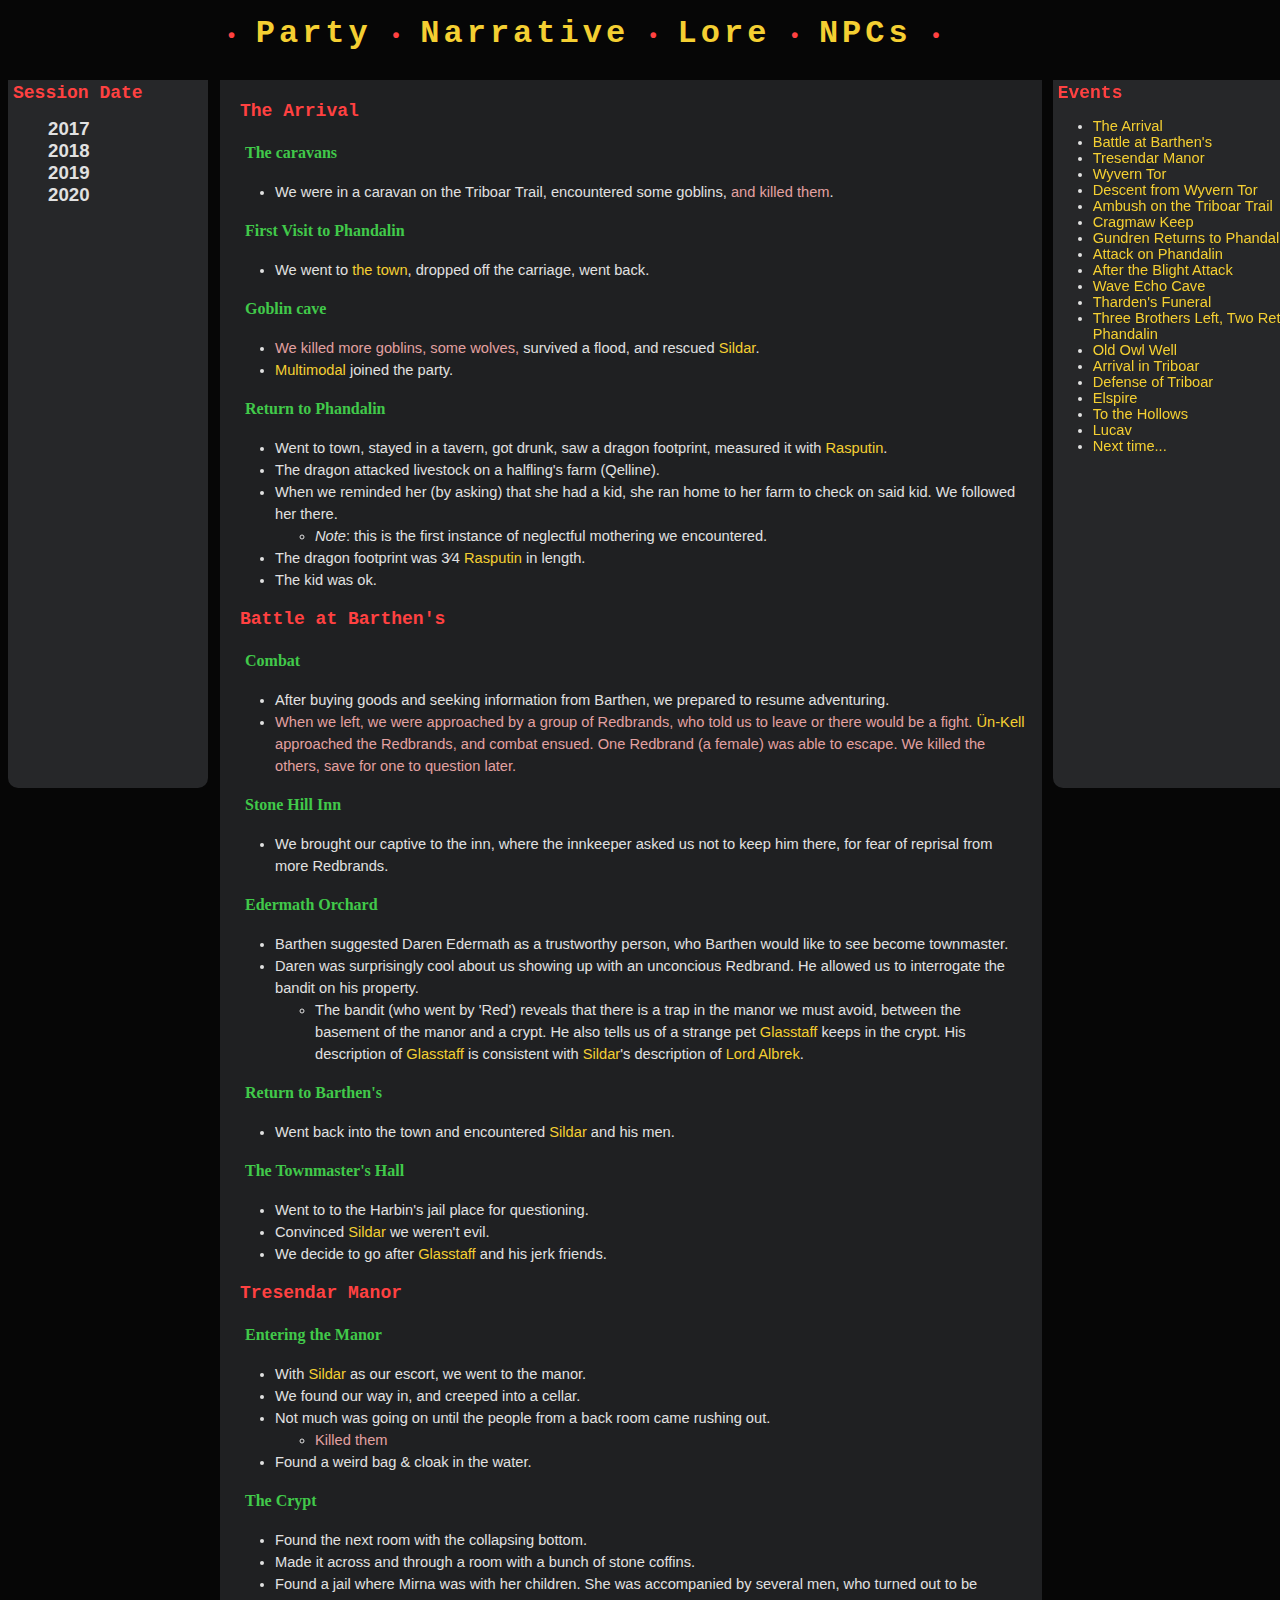
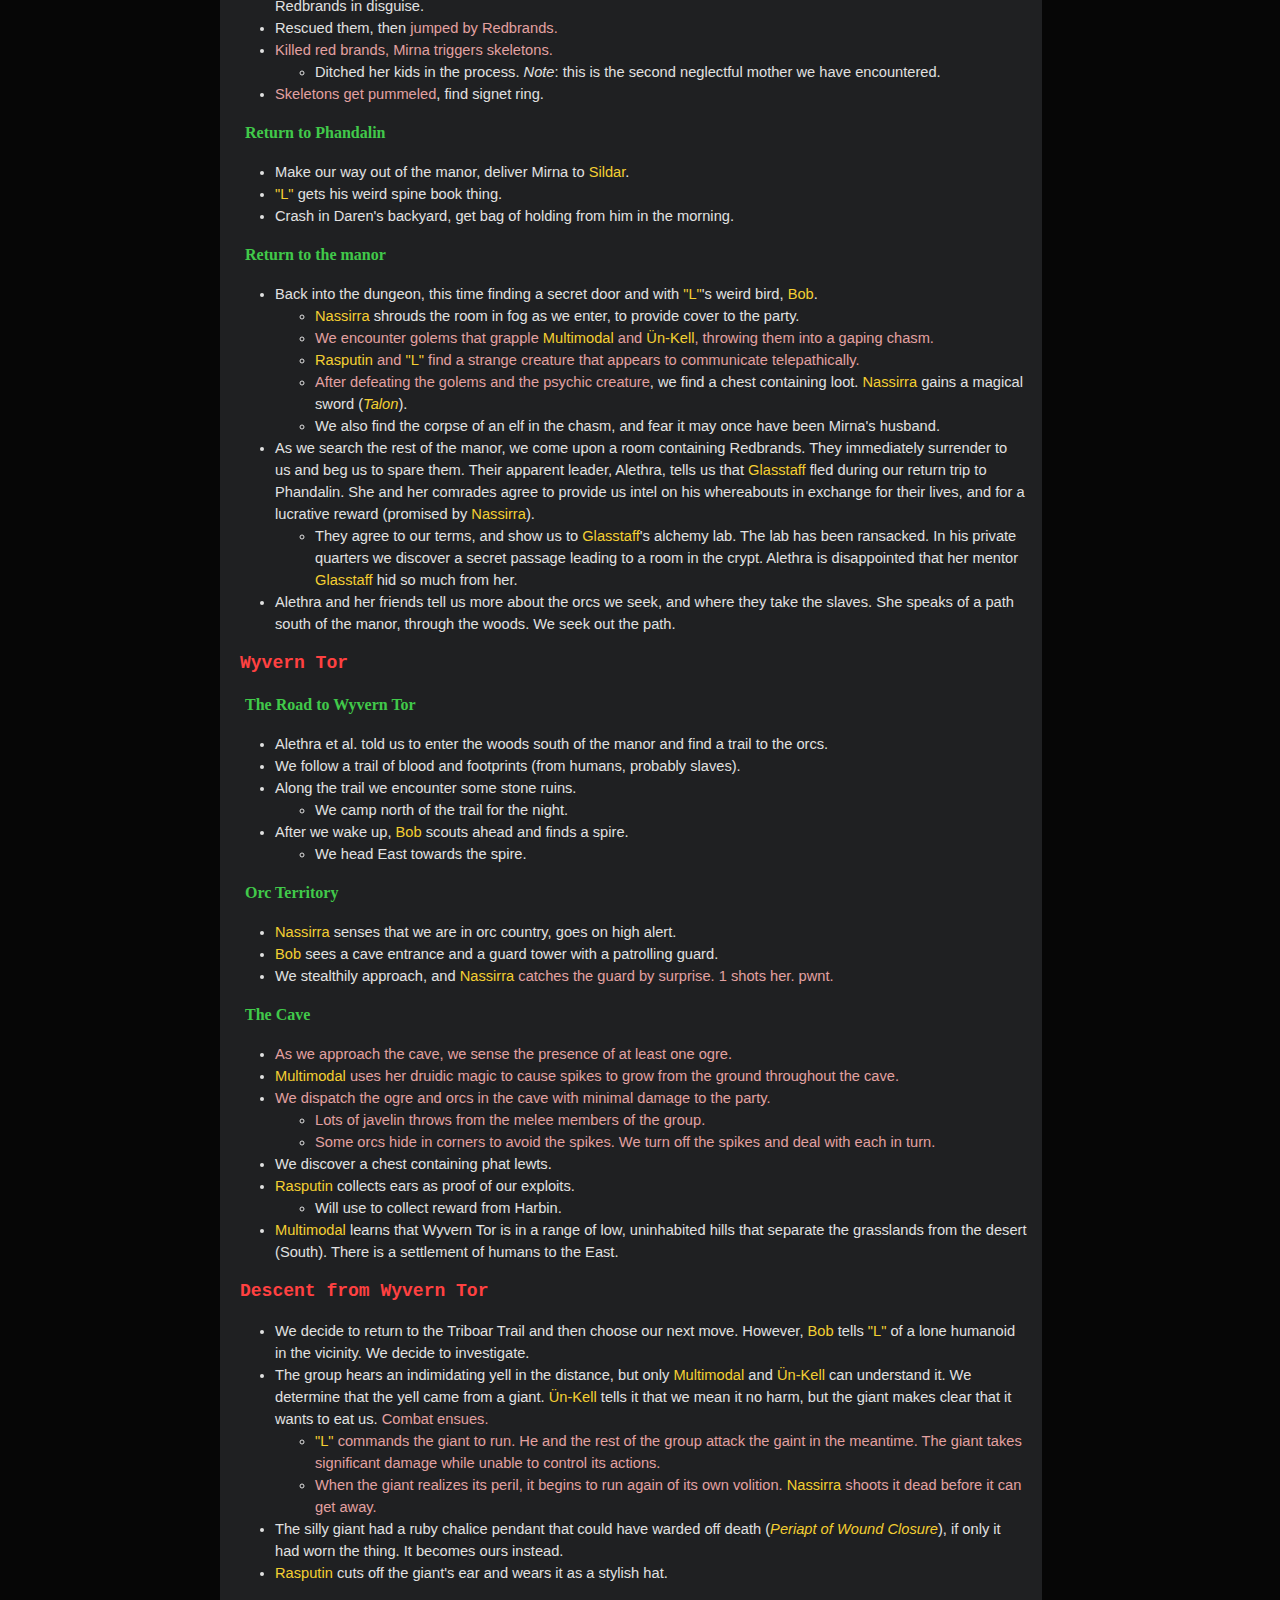
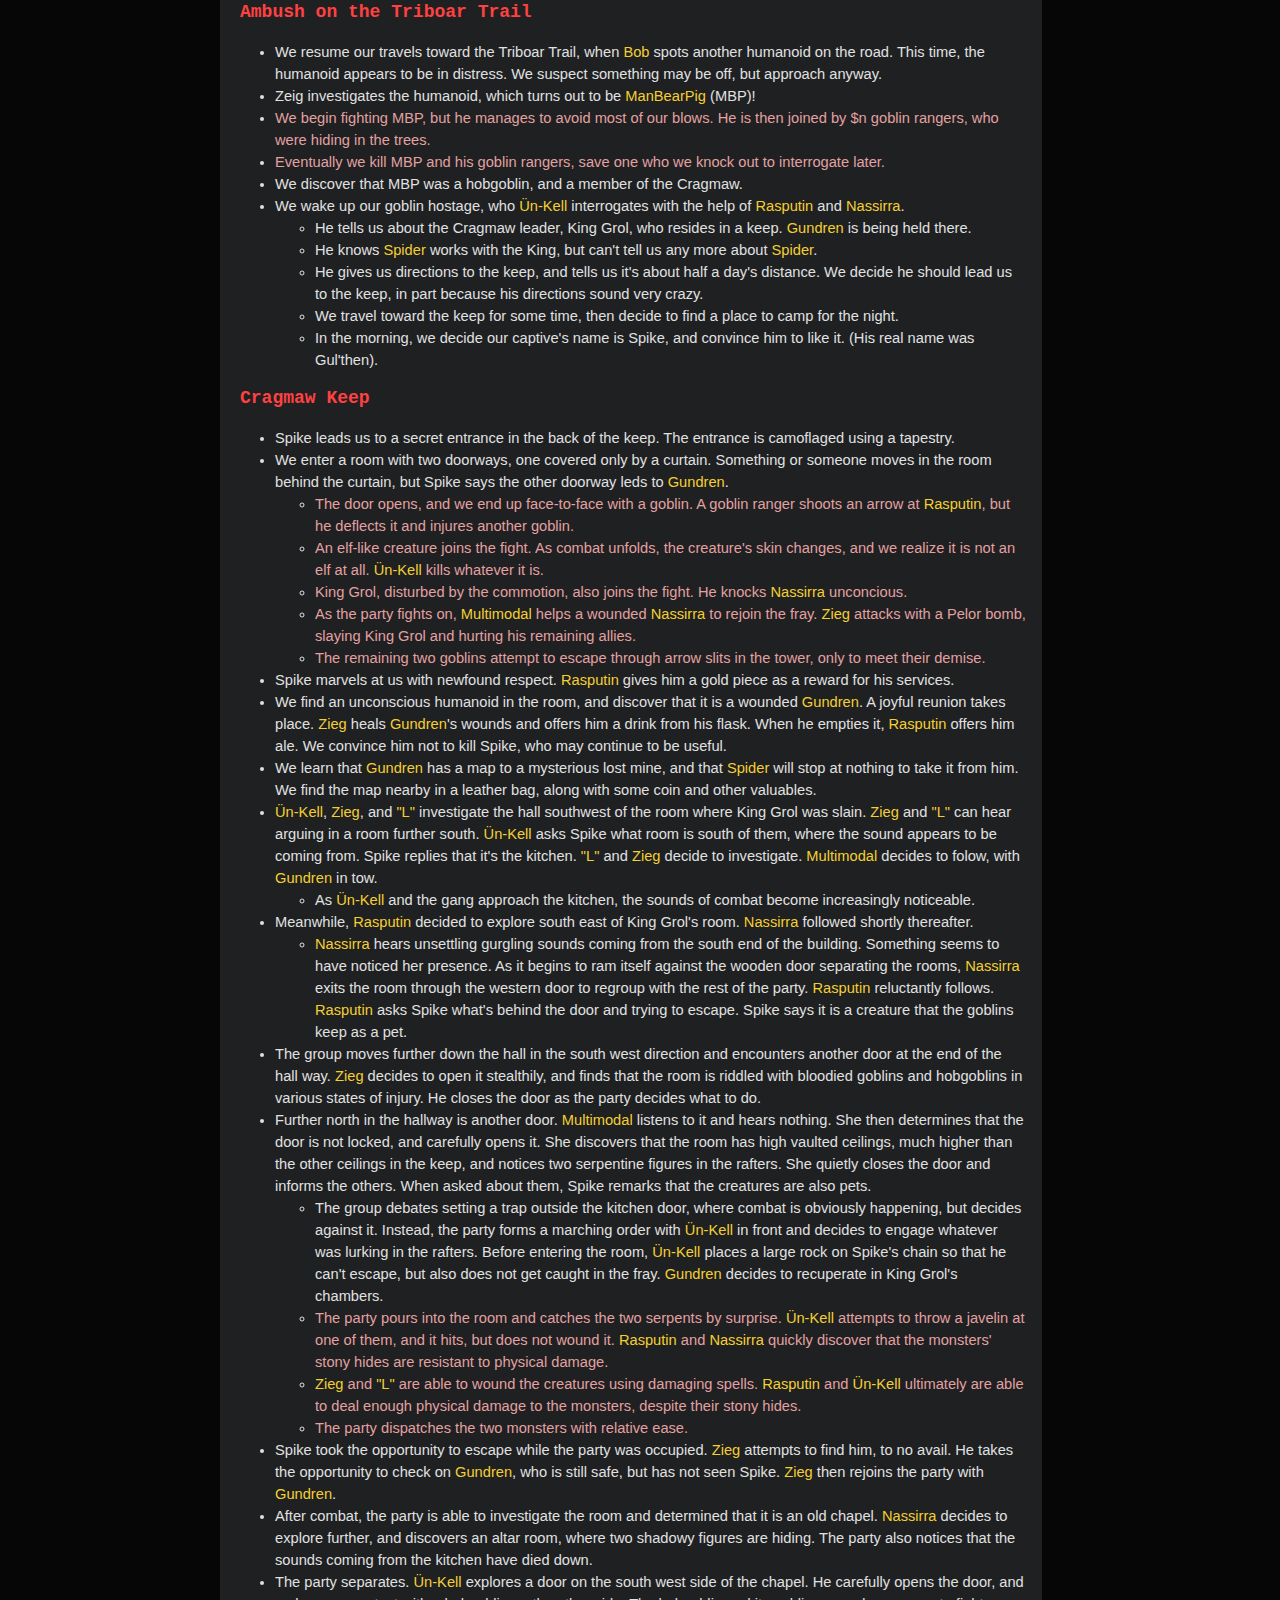
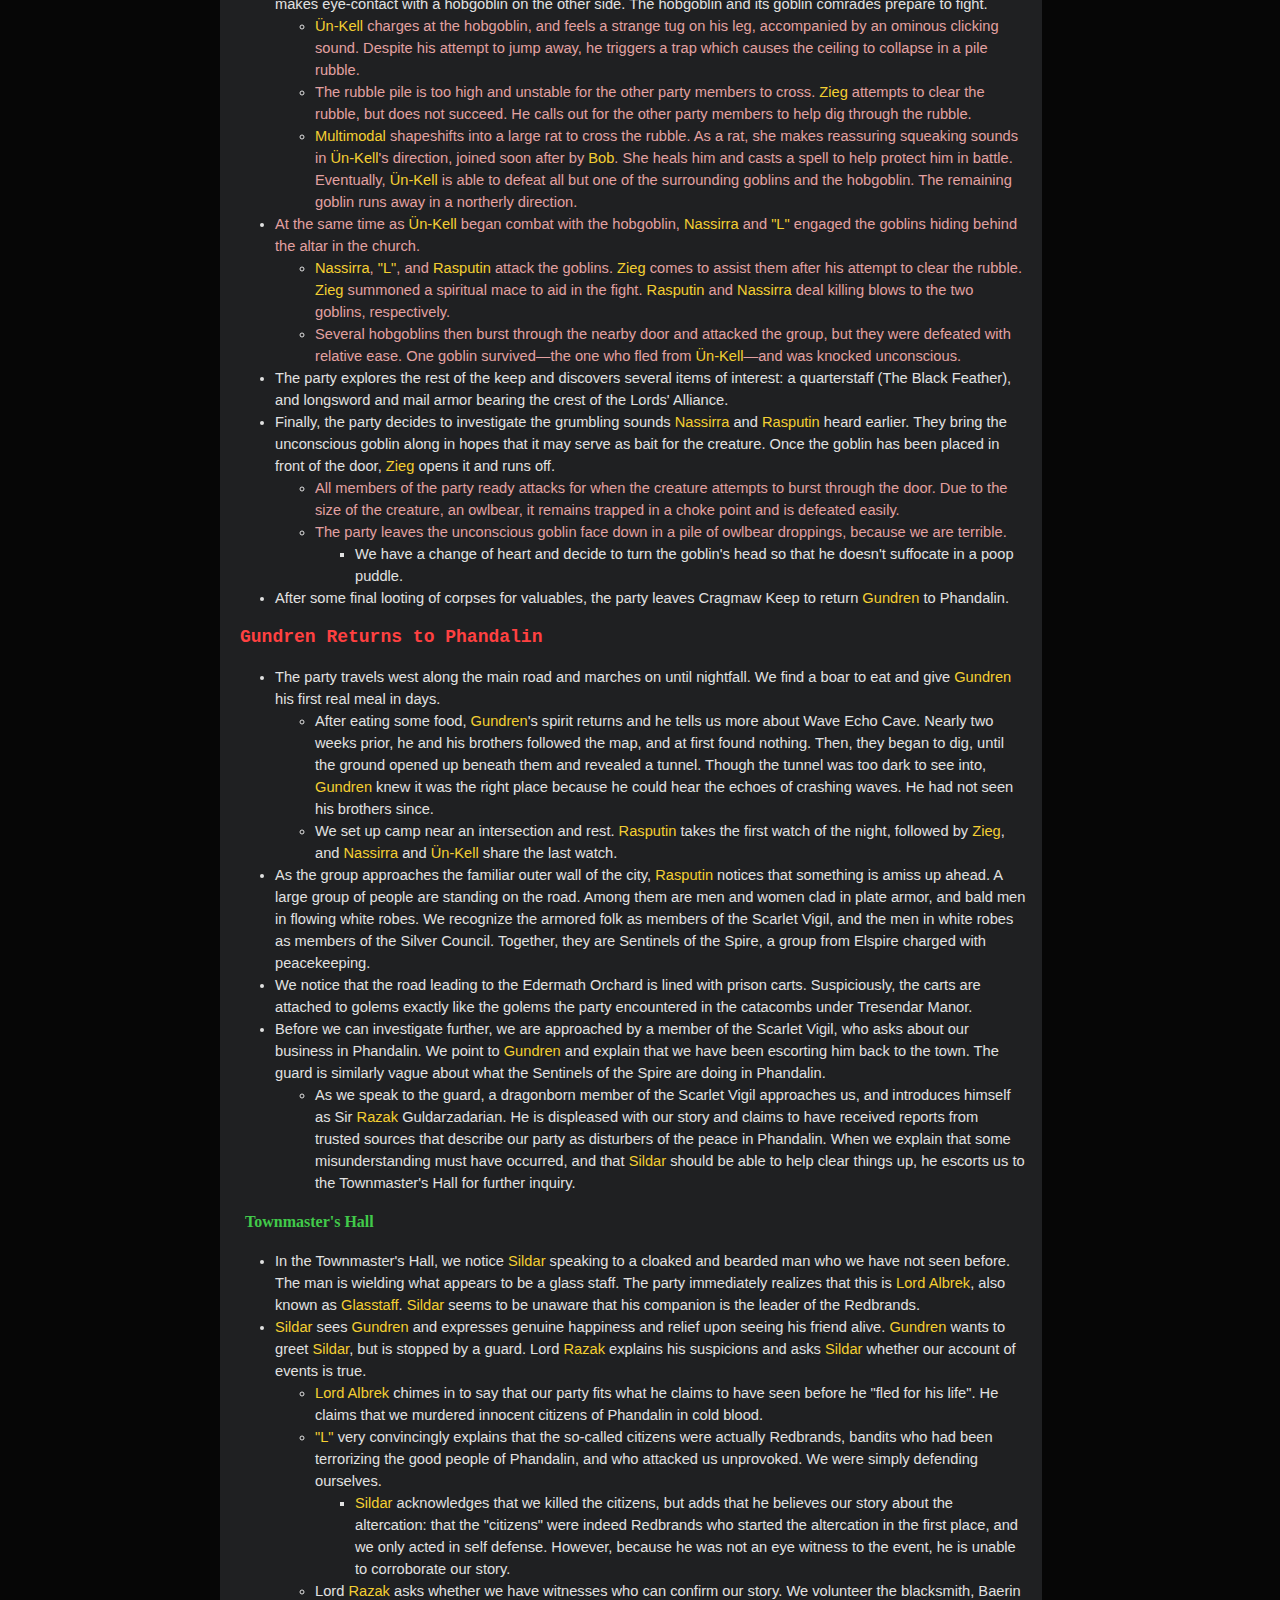
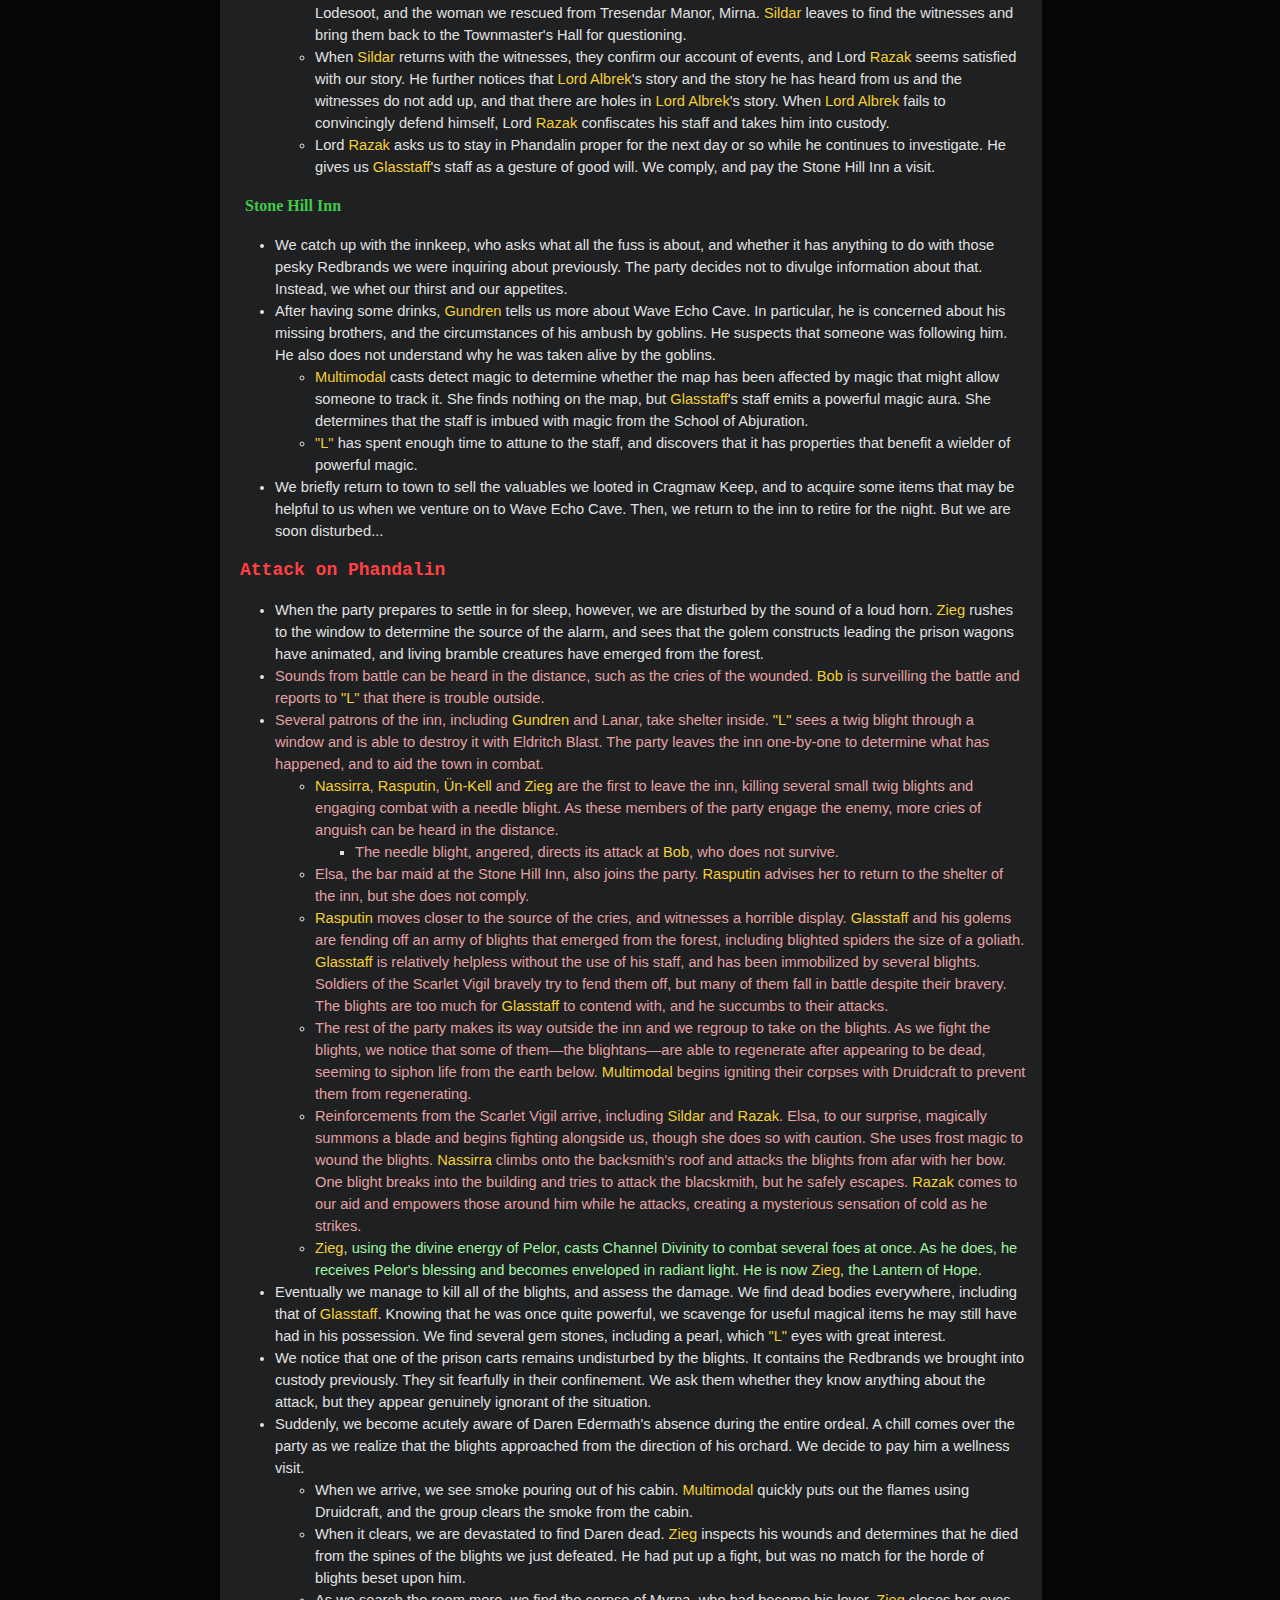
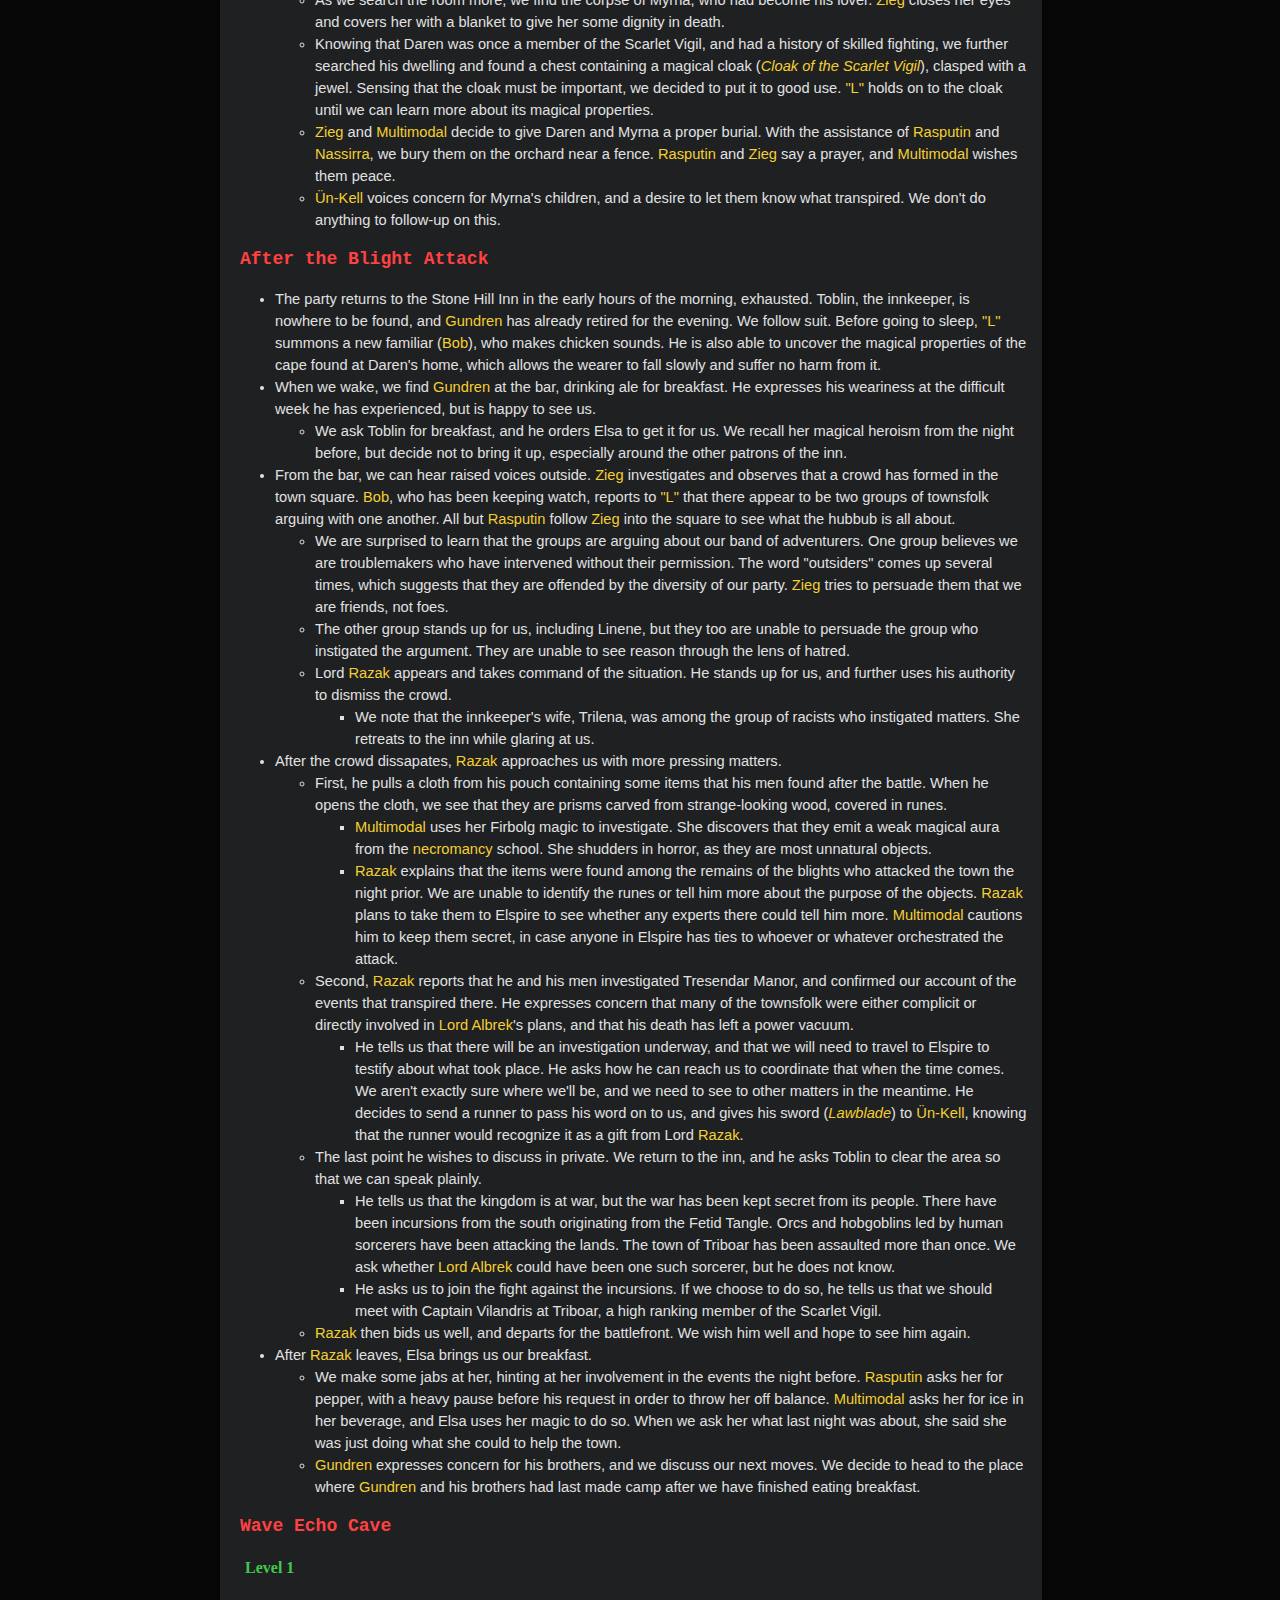
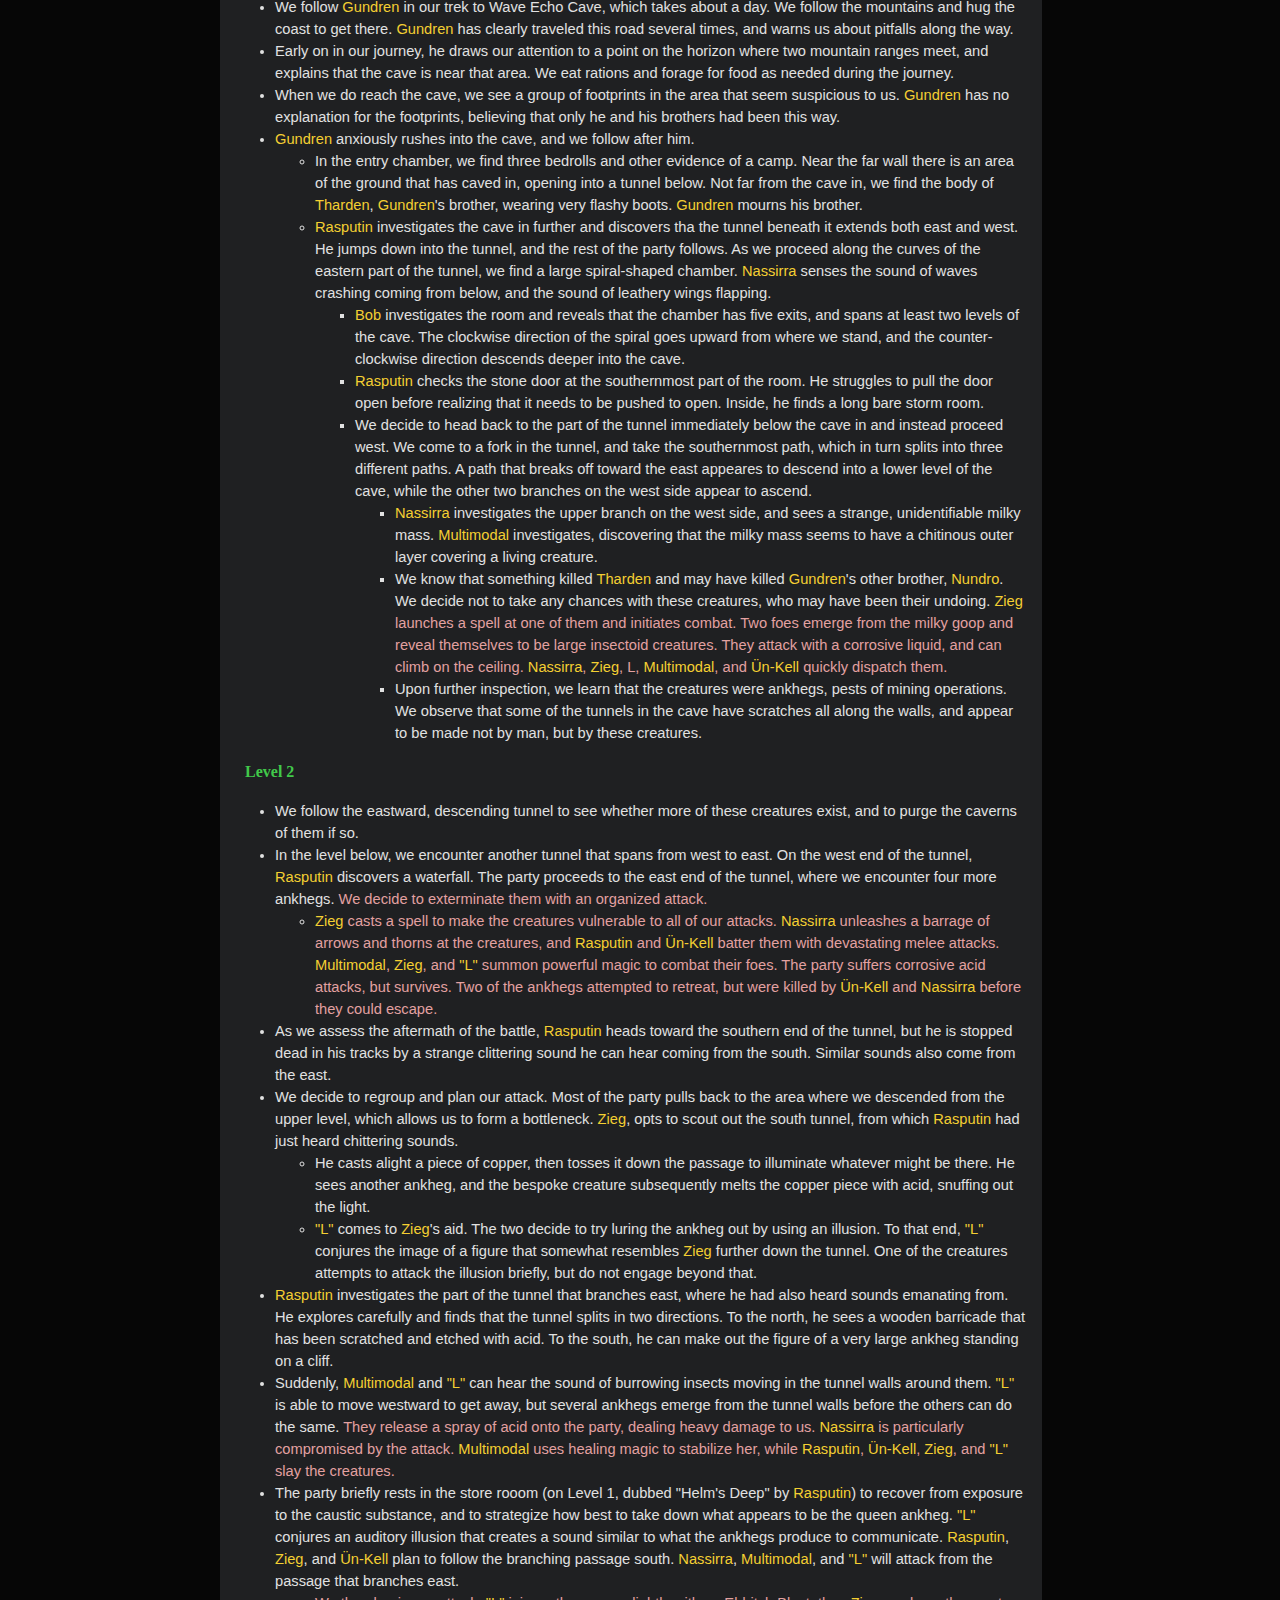
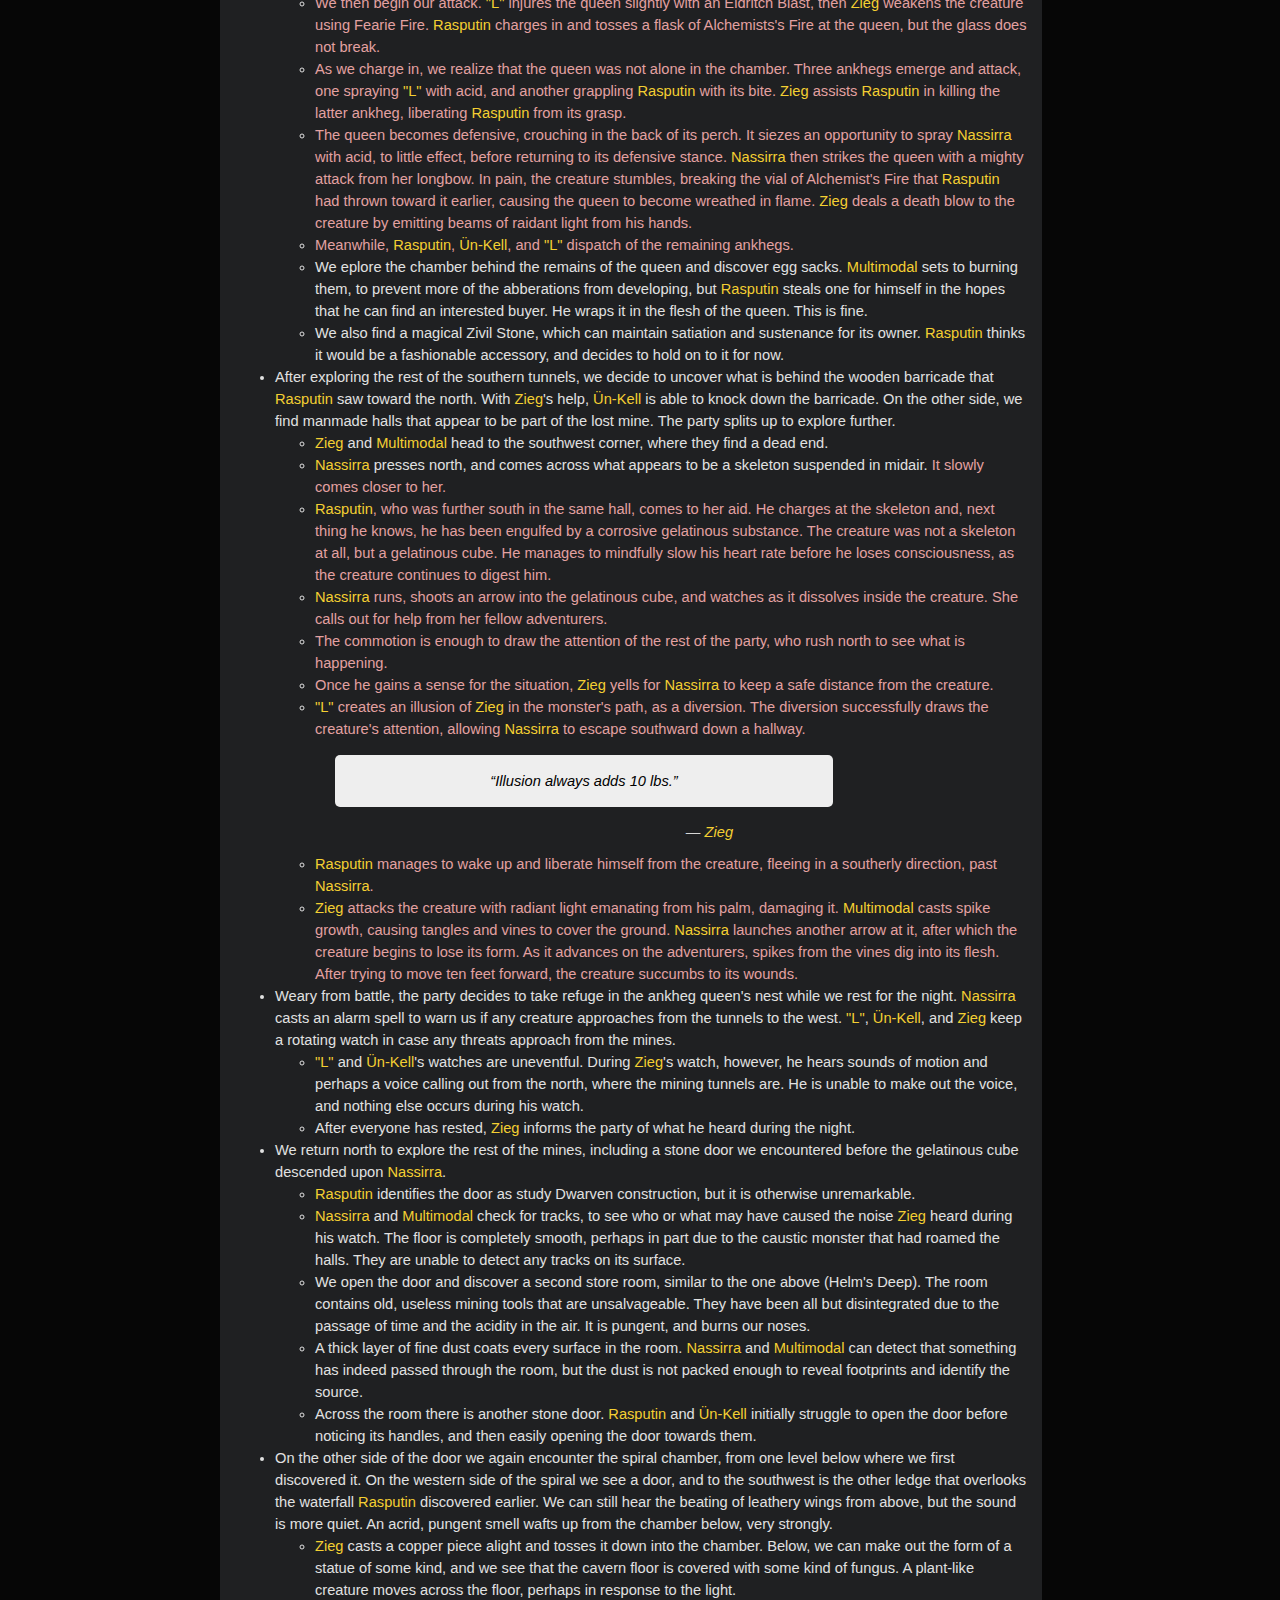
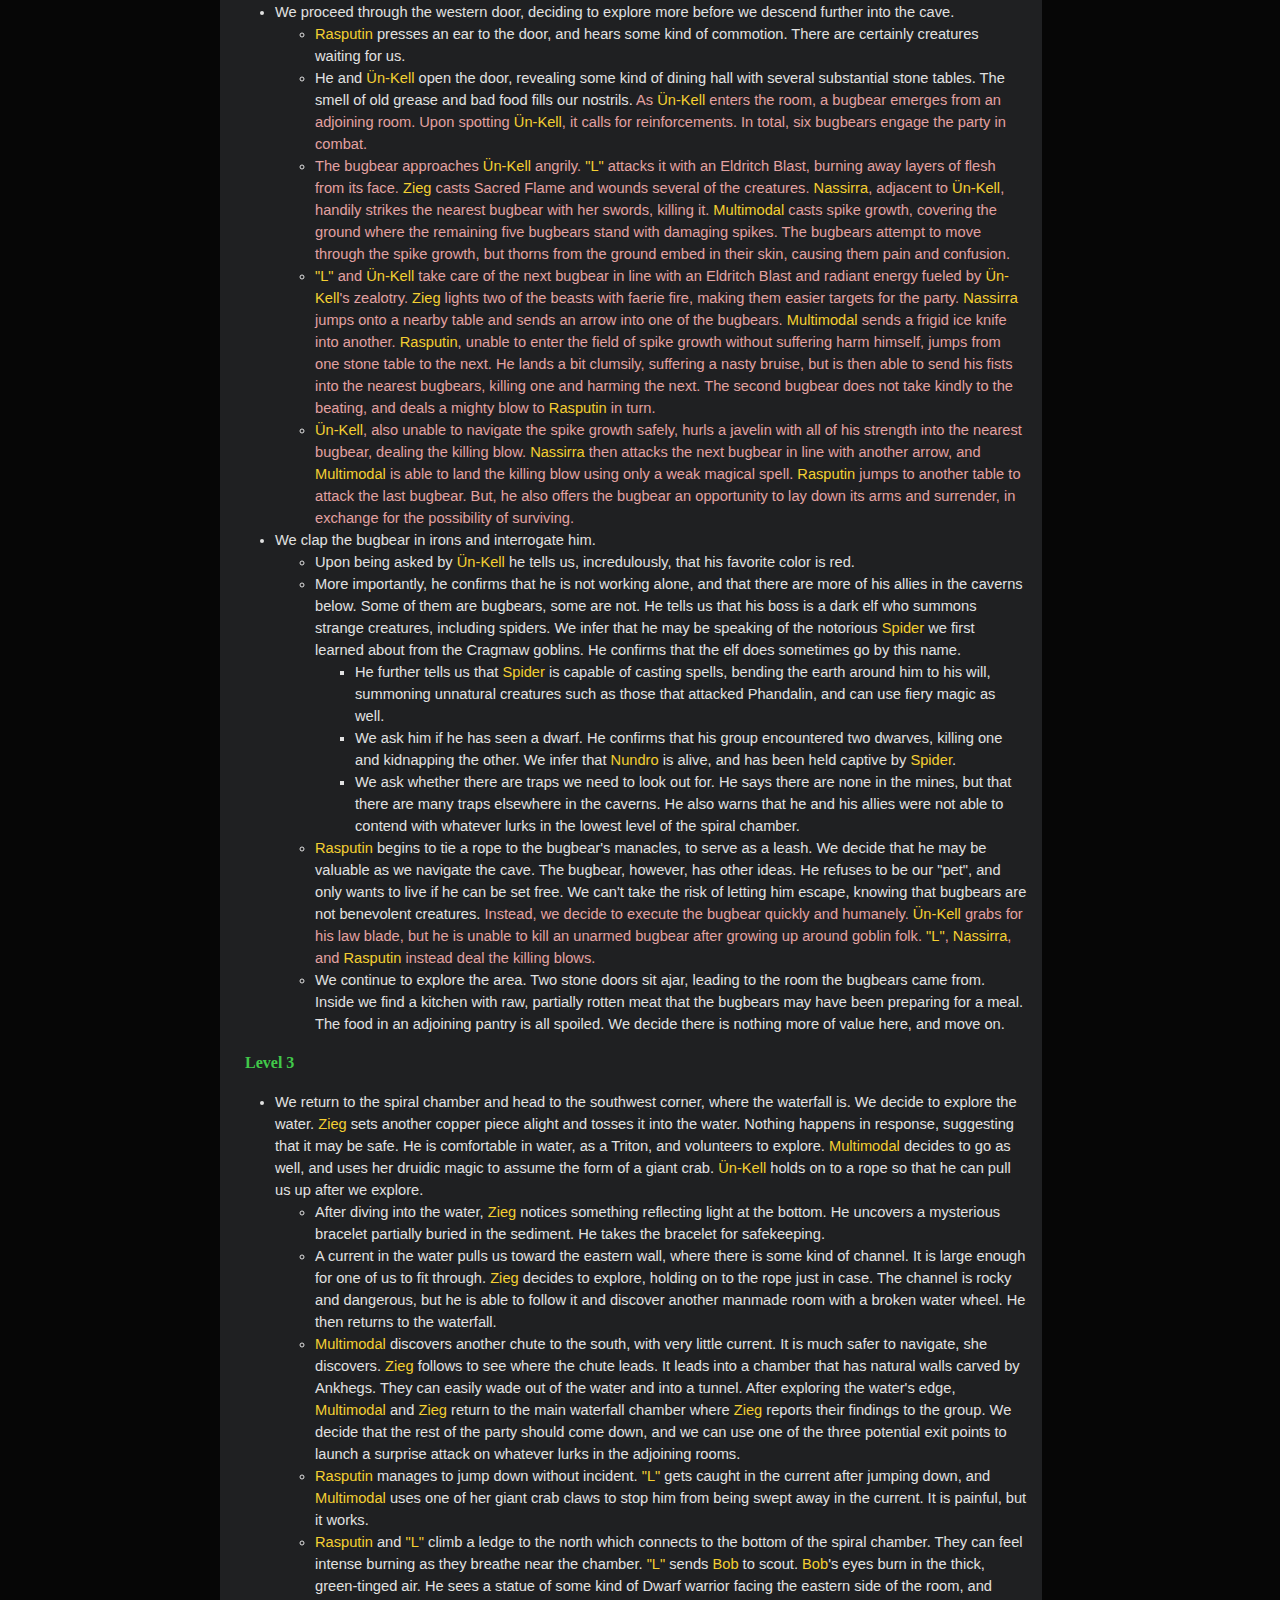
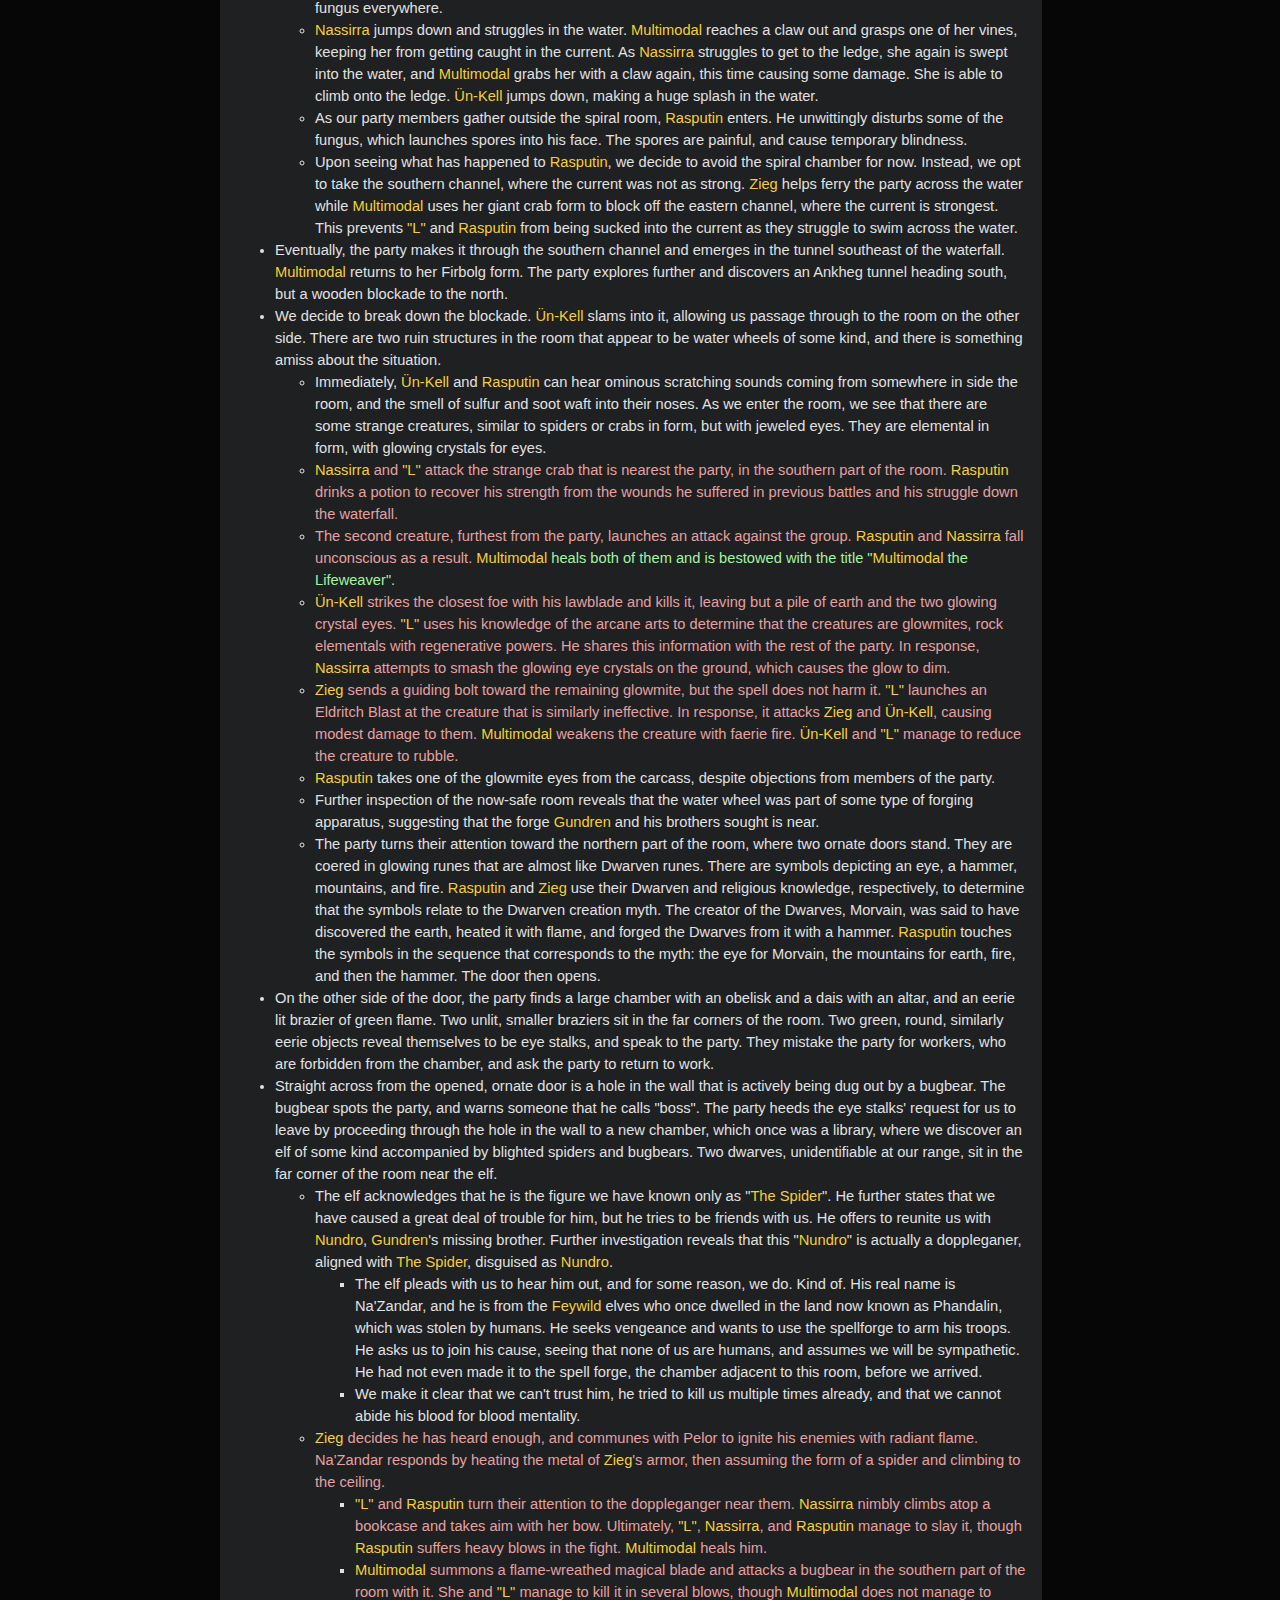
<file: sections/events.html>
<html>

<head>
	<title>
		Campaign Events
	</title>
    <link rel="shortcut icon" type="image/png" href="../src/icon.png"/>
	<link rel="stylesheet" type="text/css" href="../css/style.css">
</head>

<body> 

<div class="header">
    <span class="bullet">&#8226;&nbsp;&nbsp;&nbsp;</span>
    <a href="party.html"><span class="menu">Party</span></a>
    <span class="bullet">&nbsp;&nbsp;&nbsp;&#8226;&nbsp;&nbsp;&nbsp;</span>
    <a href="events.html"><span class="menu">Narrative</span></a>
    <span class="bullet">&nbsp;&nbsp;&nbsp;&#8226;&nbsp;&nbsp;&nbsp;</span>
    <a href="lore.html"><span class="menu">Lore</span></a>
    <span class="bullet">&nbsp;&nbsp;&nbsp;&#8226;&nbsp;&nbsp;&nbsp;</span>
    <a href="npcs.html"><span class="menu">NPCs</span></a>
    <span class="bullet">&nbsp;&nbsp;&nbsp;&#8226;</span>
</div>

<div class="container">
	<div class='leftnav'>
		<h2>Session Date</h2>
		<ul>
            <span class="yr" onclick="document.getElementById('2017').style.display=='block'?document.getElementById('2017').style.display='none':document.getElementById('2017').style.display = 'block'">2017</span>
			<div id="2017" style="display:none;">
            <li>
                <a href="#03/18/2017">March 18th 2017</a></li>
			<li>
                <a href="#03/25/2017">March 25th 2017</a></li>
			<li>
                <a href="#04/01/2017">April 1st 2017</a></li>
			<li>
                <a href="#04/16/2017">April 16th 2017</a></li>
			<li>
                <a href="#04/29/2017">April 29th 2017</a></li>
            <li>
                <a href="#05/06/2017">May 6th 2017</a></li>
            <li>
                <a href="#05/20/2017">May 20th 2017</a></li>
            </div>
            <br />
            <span class="yr" onclick="document.getElementById('2018').style.display=='block'?document.getElementById('2018').style.display='none':document.getElementById('2018').style.display = 'block'">2018</span>
            <div id="2018" style="display:none;">
            <li>
                <a href="#01/13/2018">January 13th 2018</a></li>
            <li>
                <a href="#02/03/2018">February 3rd 2018</a></li>
            <li>
                <a href="#03/03/2018">March 3rd 2018</a></li>
            <li>
                <a href="#05/06/2018">May 6th 2018</a></li>
            <li>
                <a href="#06/09/2018">June 9th 2018</a></li>
            <li>
                <a href="#07/07/2018">July 7th 2018</a></li>
            <li>
                <a href="#11/11/2018">November 11th 2018</a></li>
            <li>
                <a href="#12/02/2018">December 2nd 2018</a></li>
            </div>
            <br />
            <span class="yr" onclick="document.getElementById('2019').style.display=='block'?document.getElementById('2019').style.display='none':document.getElementById('2019').style.display = 'block'">2019</span>
            <div id="2019" style="display:none;">
            <li>
                <a href="#03/09/2019">March 9th 2019</a></li>
            <li>
                <a href="#05/18/2019">May 18th 2019</a></li>
            <li>
                <a href="#07/21/2019">July 21st 2019</a></li>
            <li>
                <a href="#08/25/2019">August 25th 2019</a></li>
            <li>
                <a href="#09/28/2019">September 28th 2019</a></li>
            <li>
                <a href="#11/02/2019">November 2nd 2019</a></li>
            <li>
                <a href="#11/29/2019">November 29th 2019</a></li>
            </div>
            <br />
            <span class="yr" onclick="document.getElementById('2020').style.display=='block'?document.getElementById('2020').style.display='none':document.getElementById('2020').style.display = 'block'">2020</span>
            <div id="2020" style="display:none;">
            <li>
                <a href="#02/09/2020">February 9th 2020</a></li>
            <li>
                <a href="#03/08/2020">March 8th 2020</a></li>
            <li>
                <a href="#04/11/2020">April 11th 2020</a></li>
            <li>
                <a href="#04/25/2020">April 25th 2020</a></li>
            <li>
                <a href="#05/24/2020">May 24th 2020</a></li>
            <li>
                <a href="#07/18/2020">July 18th 2020</a></li>
            <li>
                <a href="#08/15/2020">August 15th 2020</a></li>
            <li>
                <a href="#09/12/2020">September 12th 2020</a></li>
            <li>
                <a href="#10/10/2020">October 10th 2020</a></li>
            <li><a href="#11/07/2020">November 7th 2020</a></li>
            <li><a href="#12/12/2020">December 12th 2020</a></li>
        </div>
		</ul>
	</div>
        <div class='rightnav'>
        <h2>Events</h2>
        <ul>
            <li>   
                <a href="#The Arrival" onclick="document.getElementById('TheArrival').style.display=='block'?document.getElementById('TheArrival').style.display='none':document.getElementById('TheArrival').style.display = 'block'">The Arrival</a></li>
            <div id="TheArrival" style="display:none;">
            <ul>
                <li>
                    <a href="#The caravans">The caravans</a></li>
                <li>
                    <a href="#First Visit to Phandalin">First Visit to Phandalin</a></li>
                <li>
                    <a href="#Goblin cave">Goblin cave</a></li>
                <li>
                    <a href="#Return to Phandalin">Return to Phandalin</a></li>
            </ul>
        </div>
            <li>
                <a href="#Battle at Barthen's" onclick="document.getElementById('Barthens').style.display=='block'?document.getElementById('Barthens').style.display='none':document.getElementById('Barthens').style.display = 'block'">Battle at Barthen's</a></li>
                <div id="Barthens" style="display:none;">
            <ul>
                <li>
                    <a href="#Combat">Combat</a></li>
                <li>
                    <a href="#Stone Hill Inn">Stone Hill Inn</a></li>
                <li>
                    <a href="#Edermath Orchard">Edermath Orchard</a></li>
                <li>
                    <a href="#Return to Barthen's">Return to Barthen's</a></li>
                <li>
                    <a href="#The Townmaster's Hall">The Townmaster's Hall</a></li>
            </ul>
        </div>
            <li>
                <a href="#Tresendar Manor" onclick="document.getElementById('TresendarManor').style.display=='block'?document.getElementById('TresendarManor').style.display='none':document.getElementById('TresendarManor').style.display = 'block'">Tresendar Manor</a></li>
            <div id="TresendarManor" style="display:none;">
            <ul>
                <li>
                    <a href="#Entering the Manor">Entering the Manor</a></li>
                <li>
                    <a href="#The Crypt">The Crypt</a></li>
                <li>
                    <a href="#Return to Phandalin">Return to Phandalin</a></li>
                <li>
                    <a href="#Return to the manor">Return to the manor</a></li>
            </ul>
        </div>
            <li>
                <a href="#Wyvern Tor" onclick="document.getElementById('Wyvern').style.display=='block'?document.getElementById('Wyvern').style.display='none':document.getElementById('Wyvern').style.display = 'block'">Wyvern Tor</a></li>
                <div id="Wyvern" style="display:none;">
            <ul>
                <li>
                    <a href="#The Road to Wyvern Tor">The Road to Wyvern Tor</a></li>
                <li>
                    <a href="#Orc Territory">Orc Territory</a></li>
                <li>
                    <a href="#The Cave">The Cave</a></li>
            </ul>
        </div>
            <li>
                <a href="#Descent from Wyvern Tor">Descent from Wyvern Tor</a></li>
            <li>
                <a href="#Ambush on the Triboar Trail">Ambush on the Triboar Trail</a></li>
            <li>
                <a href="#Cragmaw Keep">Cragmaw Keep</a></li>
            <li>
                <a href="#Gundren Returns to Phandalin" onclick="document.getElementById('Gundren').style.display=='block'?document.getElementById('Gundren').style.display='none':document.getElementById('Gundren').style.display = 'block'">Gundren Returns to Phandalin</a></li>
            <div id="Gundren" style="display:none;">
            <ul>
                <li>
                    <a href="#Townmaster's Hall ">Townmaster's Hall</a></li>
                <li>
                    <a href="#Stone Hill Inn">Stone Hill Inn</a></li>
            </ul>
        </div>
            <li>
                <a href="#Attack on Phandalin">Attack on Phandalin</a></li>
            <li>
                <a href="#After the Blight Attack">After the Blight Attack</a></li>
            <li>
                <a href="#Wave Echo Cave" onclick="document.getElementById('WaveEcho').style.display=='block'?document.getElementById('WaveEcho').style.display='none':document.getElementById('WaveEcho').style.display = 'block'">Wave Echo Cave</a></li>
            <div id="WaveEcho" style="display:none;">
            <ul>
                <li>
                    <a href="#Level 1">Level 1</a></li>
                <li>
                    <a href="#Level 2">Level 2</a></li>
                <li>
                    <a href="#Level 3">Level 3</a></li>
                <li>
                    <a href="#After Na'Zandar">After Na'Zandar</a></li>
            </ul>
            </div>
            <li>
                <a href="#Tharden's Funeral">Tharden's Funeral</a></li>
            <li>
                <a href="#Three Brothers Left, Two Return to Phandalin">Three Brothers Left, Two Return to Phandalin</a></li>
            <li>
                <a href="#Old Owl Well">Old Owl Well</a></li>
            <li>
                <a href="#Arrival in Triboar">Arrival in Triboar</a></li>
            <li>
                <a href="#Defense of Triboar">Defense of Triboar</a></li>
            <li>
                <a href="#Elspire " onclick="document.getElementById('ElspireEvents').style.display=='block'?document.getElementById('ElspireEvents').style.display='none':document.getElementById('ElspireEvents').style.display = 'block'">Elspire </a></li>            
            <div id="ElspireEvents" style="display:none;">
                <ul>
                <li>
                    <a href="#The Goliath Challenger">The Goliath Challenger</a></li>
                <li>
                    <a href="#Hitting the Books">Hitting the Books</a></li>
                <li>
                    <a href="#Shop til You Drop">Shop 'til You Drop</a></li>
                <li>
                    <a href="#Back to the Bastion">Back to the Bastion</a></li>
                <li>
                    <a href="#Where Thieves Break Through">Where Thieves Break Through</a></li>
                <li>
                    <a href="#Hear Ye, Hear Ye">Hear Ye, Hear Ye</a></li>
                <li>
                    <a href="#A Foul Wind">A Foul Wind</a></li>
                <li>
                    <a href="#Travel Arrangements">Travel Arrangements</a></li>
                <li>
                    <a href="#State of the Kingdom">The State of the Kingdom</a></li>
                <li>
                    <a href="#Change of Plans">Change of Plans</a></li>
                <li>
                    <a href="#The Game is Afoot">The Game is Afoot</a></li>
                <li>
                    <a href="#People in Glasstaff Houses">People in Glasstaff Houses...</a></li>
                <li>
                    <a href="#The Beginning is the End">The Beginning is the End</a></li>
                <li>
                    <a href="#Reverence Day">Reverence Day</a></li>
            </ul>
            </div>
            <li>
                <a href="#The Hollows" onclick="document.getElementById('IntoHollows').style.display=='block'?document.getElementById('IntoHollows').style.display='none':document.getElementById('IntoHollows').style.display = 'block'">To the Hollows</a></li>
            <div id="IntoHollows" style="display:none;">
            <ul>
                <li>
                    <a href="#Breaking Rocks All Day">Breaking Rocks All Day</a></li>
                <li>
                    <a href="#To the Valley of the Shadow of Death">To the Valley of the Shadow of Death</a></li>
                <li>
                    <a href="#Lily of the Valley">Lily of the Valley</a></li>                
            </ul>
        </div>
            <li>
                <a href="#Lucav" onclick="document.getElementById('LucavEvents').style.display=='block'?document.getElementById('LucavEvents').style.display='none':document.getElementById('LucavEvents').style.display = 'block'">Lucav</a></li>
            <div id="LucavEvents" style="display:none;">
            <ul>
                <li>
                    <a href="#The House of the Rising Mold">The House of the Rising Mold</a></li>
                <li>
                    <a href="#Blood and Books">Blood and Books</a></li>
                <li>
                    <a href="#Not My Champion">Not My Champion</a></li>
                <li>
                    <a href="#When Knowledge isn't Power">When Knowledge isn't Power</a></li>
                <li>
                    <a href="#The Haunting of Riovannes House">The Haunting of Riovannes House</a></li>
                <li>
                    <a href="#Escape from Riovannes House">Escape from Riovannes House</a>
                </li>
                <li>
                    <a href="#Under the Bastion">Under the Bastion</a></li>
                <li>
                    <a href="#The Vampire's Lair">The Vampire's Lair</a>
                </li>
                <li>
                    <a href="#The Lucavi Fugitives">The Lucavi Fugitives</a>
                </li>
                <li>
                    <a href="#My Chemical Necromance">My Chemical Necromance</a>
                </li>
                <li>
                    <a href="#The Devil Went Down to Lucav">The Devil Went Down to Lucav</a>
                </li>
                <li> 
                    <a href="#Them Bones Army">Them Bones Army</a>
                </li>
                <li>
                    <a href="#Exit Interview with a Vampire">Exit Interview with a Vampire</a>
                </li>
            </ul>
        </div>

            <li>
                <a href="#Next Time">Next time...</a>
            </li>
        </ul>
    </div>
	<div class="main">
        <div class="main_text">
		<span id="03/18/2017"> <h2 id="The Arrival">The Arrival</h2>


<h3><span id="The caravans">The caravans</span></h3>
<ul>
    <li>We were in a caravan on the Triboar Trail, encountered some goblins, <span class="combat">and killed them</span>.</li>
</ul>
<h3><span id="First Visit to Phandalin">First Visit to Phandalin</span></h3>
<ul>
    <li>We went to <a href="lore.html#Phandalin">the town</a>, dropped off the carriage, went back.</span></li>
</ul>
<span id="03/25/2017">
<h3><span id="Goblin cave">Goblin cave</span></h3>
<ul>
    <li>
        <span class="combat">We killed more goblins, some wolves,</span> survived a flood, and rescued <a href="npcs.html#Sildar">Sildar</a>.</li>
    <li>
        <a href="party.html#Multimodal">Multimodal</a> joined the party.</li></span>
</ul>
<span id="04/01/2017">
<h3><span id="Return to Phandalin">Return to Phandalin</span></h3>
<ul>
    <li>Went to town, stayed in a tavern, got drunk, saw a dragon footprint, measured it with <a href="party.html#Rasputin">Rasputin</a>.</li>
    <li>The dragon attacked livestock on a halfling's farm (Qelline).</li>
    <li>When we reminded her (by asking) that she had a kid, she ran home to her farm to check on said kid. We followed her there.</li>
    <ul>
        <li>
            <i>Note</i>: this is the first instance of neglectful mothering we encountered.</li>
    </ul>
    <li>The dragon footprint was 3&frasl;4 <a href="party.html#Rasputin">Rasputin</a> in length.
    </li>
    <li>The kid was ok.</li>
</ul>
<h2><span id="Battle at Barthen's">Battle at Barthen's</span></h2>

<h3><span id="Combat">Combat</span></h3>
<ul>
    <li>After buying goods and seeking information from Barthen, we prepared to resume adventuring.</li>
    <li>
        <span class="combat">When we left, we were approached by a group of Redbrands, who told us to leave or there would be a fight. <a href="party.html#Un-Kell">Ün-Kell</a> approached the Redbrands, and combat ensued. One Redbrand (a female) was able to escape. We killed the others, save for one to question later.</li></span>
</ul>
<h3><span id="Stone Hill Inn">Stone Hill Inn</span></h3>
<ul>
    <li>We brought our captive to the inn, where the innkeeper asked us not to keep him there, for fear of reprisal from more Redbrands.</li>
</ul>
<h3>Edermath Orchard</h3>
<ul>
    <li>Barthen suggested Daren Edermath as a trustworthy person, who Barthen would like to see become townmaster.</li>
    <li>Daren was surprisingly cool about us showing up with an unconcious Redbrand. He allowed us to interrogate the bandit on his property.</li>
    <ul></span>
        <li>
            <span id="04/16/2017">The bandit (who went by 'Red') reveals that there is a trap in the manor we must avoid, between the basement of the manor and a crypt. He also tells us of a strange pet <a href="npcs.html#Glasstaff">Glasstaff</a> keeps in the crypt. His description of <a href="npcs.html#Glasstaff">Glasstaff</a> is consistent with <a href="npcs.html#Sildar">Sildar</a>'s description of <a href="npcs.html#Glasstaff">Lord Albrek</a>.</li>
    </ul>
</ul>
<h3><span id="Return to Barthen's">Return to Barthen's</span></h3>
<ul>
    <li>Went back into the town and encountered <a href="npcs.html#Sildar">Sildar</a> and his men.</li>
</ul>
<h3><span id="The Townmaster's Hall">The Townmaster's Hall</span></h3>
<ul>
   <li>Went to to the Harbin's jail place for questioning.</li>
    <li>Convinced <a href="npcs.html#Sildar">Sildar</a> we weren't evil.</li>
    <li>We decide to go after <a href="npcs.html#Glasstaff">Glasstaff</a> and his jerk friends.</li>
</ul>

<h2><span id="Tresendar Manor">Tresendar Manor</span></h2>

<h3><span id="Entering the Manor">Entering the Manor</span></h3>
<ul>
    <li>With <a href="npcs.html#Sildar">Sildar</a> as our escort, we went to the manor.</li>
    <li>We found our way in, and creeped into a cellar.</li>
    <li>Not much was going on until the people from a back room came rushing out.</li>
    <ul>
        <li>
            <span class="combat">Killed them</span></li>
    </ul>
    <li>Found a weird bag & cloak in the water.</li>
</ul>
<h3><span id="The Crypt">The Crypt</span></h3>
<ul>
    <li>Found the next room with the collapsing bottom.</li>
    <li>Made it across and through a room with a bunch of stone coffins.</li>
    <li>Found a jail where Mirna was with her children. She was accompanied by several men, who turned out to be Redbrands in disguise.</li>
    <li>Rescued them, then <span class="combat">jumped by Redbrands.</span></li>
    <li>
    </span><span id="04/29/2017"> <span class="combat">Killed red brands, Mirna triggers skeletons.</span></li>
    <ul>
        <li>Ditched her kids in the process. <i>Note</i>: this is the second neglectful mother we have encountered.</li>
    </ul>
    <li> <span class="combat">Skeletons get pummeled</span>, find signet ring.</li>
</ul>
<h3><span id="Return to Phandalin">Return to Phandalin</span></h3>
<ul>
    <li>Make our way out of the manor, deliver Mirna to <a href="npcs.html#Sildar">Sildar</a>.</li>
    <li>
        <a href="party.html#L">"L"</a> gets his weird spine book thing.</li>
    <li>Crash in Daren's backyard, get bag of holding from him in the morning.</li>
</ul>
<h3><span id="Return to the manor">Return to the manor</span></h3>
<ul>
    <li>Back into the dungeon, this time finding a secret door and with <a href="party.html#L">"L"</a>'s weird bird, <a href="party.html#L">Bob</a>. </li>
        <ul>
         <li>
            <a href="party.html#Nassirra">Nassirra</a> shrouds the room in fog as we enter, to provide cover to the party.</li>
         <li>
            <span class="combat">We encounter golems that grapple <a href="party.html#Multimodal">Multimodal</a> and <a href="party.html#Un-Kell">Ün-Kell</a>, throwing them into a gaping chasm.</span> </li>
         <li>
            <span class="combat"><a href="party.html#Rasputin">Rasputin</a> and <a href="party.html#L">"L"</a> find a strange creature that appears to communicate telepathically. </span></li>
         <li>
         </span><span id="05/06/2017"> <span class="combat">After defeating the golems and the psychic creature</span>, we find a chest containing loot. <a href="party.html#Nassirra">Nassirra</a> gains a magical sword (<i><a href="party.html#Nassirra">Talon</a></i>).</li>
         <li>We also find the corpse of an elf in the chasm, and fear it may once have been Mirna's husband.</li>
        </ul>
     <li>As we search the rest of the manor, we come upon a room containing Redbrands. They immediately surrender to us and beg us to spare them. Their apparent leader, Alethra, tells us that <a href="npcs.html#Glasstaff">Glasstaff</a> fled during our return trip to Phandalin. She and her comrades agree to provide us intel on his whereabouts in exchange for their lives, and for a lucrative reward (promised by <a href="party.html#Nassirra">Nassirra</a>).</li>
    <ul>
         <li>They agree to our terms, and show us to <a href="npcs.html#Glasstaff">Glasstaff</a>'s alchemy lab. The lab has been ransacked. In his private quarters we discover a secret passage leading to a room in the crypt. Alethra is disappointed that her mentor <a href="npcs.html#Glasstaff">Glasstaff</a> hid so much from her.</li>
    </ul>
     <li>Alethra and her friends tell us more about the orcs we seek, and where they take the slaves. She speaks of a path south of the manor, through the woods. We seek out the path.</li>
</ul>

<h2><span id="Wyvern Tor">Wyvern Tor</span></h2>

<h3><span id="The Road to Wyvern Tor">The Road to Wyvern Tor</span></h3>
<ul>
    <li>Alethra et al. told us to enter the woods south of the manor and find a trail to the orcs. </li>
    <li> We follow a trail of blood and footprints (from humans, probably slaves). </li>
    <li> Along the trail we encounter some stone ruins. </li>
    <ul>
        <li>We camp north of the trail for the night.</li>
    </ul>
    <li>After we wake up, <a href="party.html#L">Bob</a> scouts ahead and finds a spire.</li>
    <ul>
        <li> We head East towards the spire. </li>
    </ul>
</ul>
<h3><span id="Orc Territory">Orc Territory</span></h3>
<ul>
    <li>
        <a href="party.html#Nassirra">Nassirra</a> senses that we are in orc country, goes on high alert.</li>
    <li> <a href="party.html#L">Bob</a> sees a cave entrance and a guard tower with a patrolling guard.</li>
    <li> We stealthily approach, and <span class="combat"><a href="party.html#Nassirra">Nassirra</a> catches the guard by surprise. 1 shots her. pwnt.</span></li>
</ul>
<h3><span id="The Cave">The Cave</span></h3>
<ul>
    <li>
        <span class="combat">As we approach the cave, we sense the presence of at least one ogre.</span></li>
    <li>
        <span class="combat"><a href="party.html#Multimodal">Multimodal</a> uses her druidic magic to cause spikes to grow from the ground throughout the cave.</span></li>
    <li> <span class="combat">We dispatch the ogre and orcs in the cave with minimal damage to the party.</span></li>
        <ul>
        <li>
            <span class="combat">Lots of javelin throws from the melee members of the group.</span></li>
        <li>
            <span class="combat">Some orcs hide in corners to avoid the spikes. We turn off the spikes and deal with each in turn.</span></li>
    </ul>
    <li> We discover a chest containing phat lewts.</li>
    <li>
        <a href="party.html#Rasputin">Rasputin</a> collects ears as proof of our exploits.</li>
    <ul>
        <li> Will use to collect reward from Harbin.</li>
    </ul>
    </span><li> <span id="05/20/2017"> <a href="party.html#Multimodal">Multimodal</a> learns that Wyvern Tor is in a range of low, uninhabited hills that separate the grasslands from the desert (South). There is a settlement of humans to the East.</li>
    </ul>

<h2><span id="Descent from Wyvern Tor">Descent from Wyvern Tor</span></h2>
<ul>
    <li> We decide to return to the Triboar Trail and then choose our next move. However, <a href="party.html#L">Bob</a> tells <a href="party.html#L">"L"</a> of a lone humanoid in the vicinity. We decide to investigate.
    <li> The group hears an indimidating yell in the distance, but only <a href="party.html#Multimodal">Multimodal</a> and <a href="party.html#Un-Kell">Ün-Kell</a> can understand it. We determine that the yell came from a giant. <a href="party.html#Un-Kell">Ün-Kell</a> tells it that we mean it no harm, but the giant makes clear that it wants to eat us. <span class="combat">Combat ensues.</span></li>
    <ul>
        <li> <span class="combat"><a href="party.html#L">"L"</a> commands the giant to run. He and the rest of the group attack the gaint in the meantime. The giant takes significant damage while unable to control its actions.</span></li>
        <li>
            <span class="combat"> When the giant realizes its peril, it begins to run again of its own volition. <a href="party.html#Nassirra">Nassirra</a> shoots it dead before it can get away.</span></li>
    </ul>
    <li> The silly giant had a ruby chalice pendant that could have warded off death (<i><a href="party.html#Nassirra">Periapt of Wound Closure</a></i>), if only it had worn the thing. It becomes ours instead.</li>
    <li> <a href="party.html#Rasputin">Rasputin</a> cuts off the giant's ear and wears it as a stylish hat.</li>
</ul>

<h2><span id="Ambush on the Triboar Trail">Ambush on the Triboar Trail</span></h2>
<ul>
    <li> We resume our travels toward the Triboar Trail, when <a href="party.html#L">Bob</a> spots another humanoid on the road. This time, the humanoid appears to be in distress. We suspect something may be off, but approach anyway.</li>
    <li> Zeig investigates the humanoid, which turns out to be <a href="https://southpark.fandom.com/wiki/ManBearPig_(character)">ManBearPig</a> (MBP)! </li>
    <li> <span class="combat">We begin fighting MBP, but he manages to avoid most of our blows. He is then joined by $n goblin rangers, who were hiding in the trees.</span></li> 
    <li> <span class="combat">Eventually we kill MBP and his goblin rangers, save one who we knock out to interrogate later.</span></li>
    <li> We discover that MBP was a hobgoblin, and a member of the Cragmaw.</li>
    <li> We wake up our goblin hostage, who <a href="party.html#Un-Kell">Ün-Kell</a> interrogates with the help of <a href="party.html#Rasputin">Rasputin</a> and <a href="party.html#Nassirra">Nassirra</a>.</li>
    <ul>
        <li> He tells us about the Cragmaw leader, King Grol, who resides in a keep. <a href="npcs.html#Rockseeker">Gundren</a> is being held there.</li>
        <li> He knows <a href="npcs.html#The Spider">Spider</a> works with the King, but can't tell us any more about <a href="npcs.html#The Spider">Spider</a>.</li>
        <li> He gives us directions to the keep, and tells us it's about half a day's distance. We decide he should lead us to the keep, in part because his directions sound very crazy.</li>
        <li> We travel toward the keep for some time, then decide to find a place to camp for the night.</li>
        <li> In the morning, we decide our captive's name is Spike, and convince him to like it. (His real name was Gul'then).</li>
    </ul>
</ul>
<h2><span id="Cragmaw Keep">Cragmaw Keep</span></h2>
<ul>
    <li> Spike leads us to a secret entrance in the back of the keep. The entrance is camoflaged using a tapestry.</li>
    <li> We enter a room with two doorways, one covered only by a curtain. Something or someone moves in the room behind the curtain, but Spike says the other doorway leds to <a href="npcs.html#Rockseeker">Gundren</a>.</li>
    <ul>
        <li> <span class="combat">The door opens, and we end up face-to-face with a goblin. A goblin ranger shoots an arrow at <a href="party.html#Rasputin">Rasputin</a>, but he deflects it and injures another goblin.</span></li>
        <li> <span class="combat">An elf-like creature joins the fight. As combat unfolds, the creature's skin changes, and we realize it is not an elf at all. <a href="party.html#Un-Kell">Ün-Kell</a> kills whatever it is.</span></li>
        <li> <span class="combat">King Grol, disturbed by the commotion, also joins the fight. He knocks <a href="party.html#Nassirra">Nassirra</a> unconcious.</span></li>
        <li> <span class="combat">As the party fights on, <a href="party.html#Multimodal">Multimodal</a> helps a wounded <a href="party.html#Nassirra">Nassirra</a> to rejoin the fray. <a href="party.html#Zieg">Zieg</a> attacks with a Pelor bomb, slaying King Grol and hurting his remaining allies.</span></li>
        <li> <span class="combat">The remaining two goblins attempt to escape through arrow slits in the tower, only to meet their demise.</span></li>
    </ul></span>
    <li> Spike marvels at us with newfound respect. <a href="party.html#Rasputin">Rasputin</a> gives him a gold piece as a reward for his services.</li>
    <li> We find an unconscious humanoid in the room, and discover that it is a wounded <a href="npcs.html#Rockseeker">Gundren</a>. A joyful reunion takes place. <a href="party.html#Zieg">Zieg</a> heals <a href="npcs.html#Rockseeker">Gundren</a>'s wounds and offers him a drink from his flask. When he empties it, <a href="party.html#Rasputin">Rasputin</a> offers him ale. We convince him not to kill Spike, who may continue to be useful.</li>
    <li>We learn that <a href="npcs.html#Rockseeker">Gundren</a> has a map to a mysterious lost mine, and that <a href="npcs.html#The Spider">Spider</a> will stop at nothing to take it from him. We find the map nearby in a leather bag, along with some coin and other valuables.</li>
    </span><li> <span id="01/13/2018"> <a href="party.html#Un-Kell">Ün-Kell</a>, <a href="party.html#Zieg">Zieg</a>, and <a href="party.html#L">"L"</a> investigate the hall southwest of the room where King Grol was slain. <a href="party.html#Zieg">Zieg</a> and <a href="party.html#L">"L"</a> can hear arguing in a room further south. <a href="party.html#Un-Kell">Ün-Kell</a> asks Spike what room is south of them, where the sound appears to be coming from. Spike replies that it's the kitchen. <a href="party.html#L">"L"</a> and <a href="party.html#Zieg">Zieg</a> decide to investigate. <a href="party.html#Multimodal">Multimodal</a> decides to folow, with <a href="npcs.html#Rockseeker">Gundren</a> in tow.</li>
    <ul>
        <li> As <a href="party.html#Un-Kell">Ün-Kell</a> and the gang approach the kitchen, the sounds of combat become increasingly noticeable. </li>
    </ul>
    <li> Meanwhile, <a href="party.html#Rasputin">Rasputin</a> decided to explore south east of King Grol's room. <a href="party.html#Nassirra">Nassirra</a> followed shortly thereafter.</li>
    <ul>
        <li> <a href="party.html#Nassirra">Nassirra</a> hears unsettling gurgling sounds coming from the south end of the building. Something seems to have noticed her presence. As it begins to ram itself against the wooden door separating the rooms, <a href="party.html#Nassirra">Nassirra</a> exits the room through the western door to regroup with the rest of the party. <a href="party.html#Rasputin">Rasputin</a> reluctantly follows. <a href="party.html#Rasputin">Rasputin</a> asks Spike what's behind the door and trying to escape. Spike says it is a creature that the goblins keep as a pet.</li>
    </ul>
    <li> The group moves further down the hall in the south west direction and encounters another door at the end of the hall way. <a href="party.html#Zieg">Zieg</a> decides to open it stealthily, and finds that the room is riddled with bloodied goblins and hobgoblins in various states of injury. He closes the door as the party decides what to do. </li>
    <li> Further north in the hallway is another door. <a href="party.html#Multimodal">Multimodal</a> listens to it and hears nothing. She then determines that the door is not locked, and carefully opens it. She discovers that the room has high vaulted ceilings, much higher than the other ceilings in the keep, and notices two serpentine figures in the rafters. She quietly closes the door and informs the others. When asked about them, Spike remarks that the creatures are also pets.</li>
    <ul>
        <li> The group debates setting a trap outside the kitchen door, where combat is obviously happening, but decides against it. Instead, the party forms a marching order with <a href="party.html#Un-Kell">Ün-Kell</a> in front and decides to engage whatever was lurking in the rafters. Before entering the room, <a href="party.html#Un-Kell">Ün-Kell</a> places a large rock on Spike's chain so that he can't escape, but also does not get caught in the fray. <a href="npcs.html#Rockseeker">Gundren</a> decides to recuperate in King Grol's chambers.</li>
    </ul>
    <ul>
        <li> <span class="combat">The party pours into the room and catches the two serpents by surprise. <a href="party.html#Un-Kell">Ün-Kell</a> attempts to throw a javelin at one of them, and it hits, but does not wound it. <a href="party.html#Rasputin">Rasputin</a> and <a href="party.html#Nassirra">Nassirra</a> quickly discover that the monsters' stony hides are resistant to physical damage. </span></li>
        <li> <span class="combat"><a href="party.html#Zieg">Zieg</a> and <a href="party.html#L">"L"</a> are able to wound the creatures using damaging spells. <a href="party.html#Rasputin">Rasputin</a> and <a href="party.html#Un-Kell">Ün-Kell</a> ultimately are able to deal enough physical damage to the monsters, despite their stony hides. </span></li>
        <li> <span class="combat">The party dispatches the two monsters with relative ease.</span></li>
    </ul>
    <li> Spike took the opportunity to escape while the party was occupied. <a href="party.html#Zieg">Zieg</a> attempts to find him, to no avail. He takes the opportunity to check on <a href="npcs.html#Rockseeker">Gundren</a>, who is still safe, but has not seen Spike. <a href="party.html#Zieg">Zieg</a> then rejoins the party with <a href="npcs.html#Rockseeker">Gundren</a>.</li>
    <li> After combat, the party is able to investigate the room and determined that it is an old chapel. <a href="party.html#Nassirra">Nassirra</a> decides to explore further, and discovers an altar room, where two shadowy figures are hiding. The party also notices that the sounds coming from the kitchen have died down.</li>
    <li> The party separates. <a href="party.html#Un-Kell">Ün-Kell</a> explores a door on the south west side of the chapel. He carefully opens the door, and makes eye-contact with a hobgoblin on the other side. The hobgoblin and its goblin comrades prepare to fight.</li>
    <ul>
        <li> <span class="combat"><a href="party.html#Un-Kell">Ün-Kell</a> charges at the hobgoblin, and feels a strange tug on his leg, accompanied by an ominous clicking sound. Despite his attempt to jump away, he triggers a trap which causes the ceiling to collapse in a pile rubble. </span></li>
        <li> <span class="combat">The rubble pile is too high and unstable for the other party members to cross. <a href="party.html#Zieg">Zieg</a> attempts to clear the rubble, but does not succeed. He calls out for the other party members to help dig through the rubble.</span></li>
        <li> <span class="combat"><a href="party.html#Multimodal">Multimodal</a> shapeshifts into a large rat to cross the rubble. As a rat, she makes reassuring squeaking sounds in <a href="party.html#Un-Kell">Ün-Kell</a>'s direction, joined soon after by <a href="party.html#L">Bob</a>. She heals him and casts a spell to help protect him in battle. Eventually, <a href="party.html#Un-Kell">Ün-Kell</a> is able to defeat all but one of the surrounding goblins and the hobgoblin. The remaining goblin runs away in a northerly direction.</span></li>
    </ul>
    <li> <span class="combat">At the same time as <a href="party.html#Un-Kell">Ün-Kell</a> began combat with the hobgoblin, <a href="party.html#Nassirra">Nassirra</a> and <a href="party.html#L">"L"</a> engaged the goblins hiding behind the altar in the church.</span></li>
    <ul>
        <li> <span class="combat"><a href="party.html#Nassirra">Nassirra</a>, <a href="party.html#L">"L"</a>, and <a href="party.html#Rasputin">Rasputin</a> attack the goblins. <a href="party.html#Zieg">Zieg</a> comes to assist them after his attempt to clear the rubble. <a href="party.html#Zieg">Zieg</a> summoned a spiritual mace to aid in the fight. <a href="party.html#Rasputin">Rasputin</a> and <a href="party.html#Nassirra">Nassirra</a> deal killing blows to the two goblins, respectively.</span></li>
        <li> <span class="combat">Several hobgoblins then burst through the nearby door and attacked the group, but they were defeated with relative ease. One goblin survived&mdash;the one who fled from <a href="party.html#Un-Kell">Ün-Kell</a>&mdash;and was knocked unconscious.</span></li>
    </ul>
    <li> The party explores the rest of the keep and discovers several items of interest: a quarterstaff (The Black Feather), and longsword and mail armor bearing the crest of the Lords' Alliance. </li>
    <li> Finally, the party decides to investigate the grumbling sounds <a href="party.html#Nassirra">Nassirra</a> and <a href="party.html#Rasputin">Rasputin</a> heard earlier. They bring the unconscious goblin along in hopes that it may serve as bait for the creature. Once the goblin has been placed in front of the door, <a href="party.html#Zieg">Zieg</a> opens it and runs off.</li>
    <ul>
        <li> <span class="combat">All members of the party ready attacks for when the creature attempts to burst through the door. Due to the size of the creature, an owlbear, it remains trapped in a choke point and is defeated easily.</span></li>
        <li> <span class="combat">The party leaves the unconscious goblin face down in a pile of owlbear droppings, because we are terrible.</span></li>
        <ul>
            <li> We have a change of heart and decide to turn the goblin's head so that he doesn't suffocate in a poop puddle.</li>
        </ul>
    </ul>
    </span><li> <span id="02/03/2018"> After some final looting of corpses for valuables, the party leaves Cragmaw Keep to return <a href="npcs.html#Rockseeker">Gundren</a> to Phandalin.</li>
</ul>

<h2><span id="Gundren Returns to Phandalin">Gundren Returns to Phandalin</span></h2>
<ul>
    <li> The party travels west along the main road and marches on until nightfall. We find a boar to eat and give <a href="npcs.html#Rockseeker">Gundren</a> his first real meal in days.</li>
    <ul>
        <li> After eating some food, <a href="npcs.html#Rockseeker">Gundren</a>'s spirit returns and he tells us more about Wave Echo Cave. Nearly two weeks prior, he and his brothers followed the map, and at first found nothing. Then, they began to dig, until the ground opened up beneath them and revealed a tunnel. Though the tunnel was too dark to see into, <a href="npcs.html#Rockseeker">Gundren</a> knew it was the right place because he could hear the echoes of crashing waves. He had not seen his brothers since.</li>
        <li> We set up camp near an intersection and rest. <a href="party.html#Rasputin">Rasputin</a> takes the first watch of the night, followed by <a href="party.html#Zieg">Zieg</a>, and <a href="party.html#Nassirra">Nassirra</a> and <a href="party.html#Un-Kell">Ün-Kell</a> share the last watch.</li>
    </ul>
    <li> As the group approaches the familiar outer wall of the city, <a href="party.html#Rasputin">Rasputin</a> notices that something is amiss up ahead. A large group of people are standing on the road. Among them are men and women clad in plate armor, and bald men in flowing white robes. We recognize the armored folk as members of the Scarlet Vigil, and the men in white robes as members of the Silver Council. Together, they are Sentinels of the Spire, a group from Elspire charged with peacekeeping. </li>
    <li> We notice that the road leading to the Edermath Orchard is lined with prison carts. Suspiciously, the carts are attached to golems exactly like the golems the party encountered in the catacombs under Tresendar Manor.</li>
    <li> Before we can investigate further, we are approached by a member of the Scarlet Vigil, who asks about our business in Phandalin. We point to <a href="npcs.html#Rockseeker">Gundren</a> and explain that we have been escorting him back to the town. The guard is similarly vague about what the Sentinels of the Spire are doing in Phandalin. </li>
    <ul>
        <li> As we speak to the guard, a dragonborn member of the Scarlet Vigil approaches us, and introduces himself as Sir <a href="npcs.html#Razak">Razak</a> Guldarzadarian. He is displeased with our story and claims to have received reports from trusted sources that describe our party as disturbers of the peace in Phandalin. When we explain that some misunderstanding must have occurred, and that <a href="npcs.html#Sildar">Sildar</a> should be able to help clear things up, he escorts us to the Townmaster's Hall for further inquiry.</li>
    </ul>
</ul>

<h3><span id="Townmaster's Hall">Townmaster's Hall</span> </h3>
<ul>
    <li> In the Townmaster's Hall, we notice <a href="npcs.html#Sildar">Sildar</a> speaking to a cloaked and bearded man who we have not seen before. The man is wielding what appears to be a glass staff. The party immediately realizes that this is <a href="npcs.html#Glasstaff">Lord Albrek</a>, also known as <a href="npcs.html#Glasstaff">Glasstaff</a>. <a href="npcs.html#Sildar">Sildar</a> seems to be unaware that his companion is the leader of the Redbrands.</li>
    <li> <a href="npcs.html#Sildar">Sildar</a> sees <a href="npcs.html#Rockseeker">Gundren</a> and expresses genuine happiness and relief upon seeing his friend alive. <a href="npcs.html#Rockseeker">Gundren</a> wants to greet <a href="npcs.html#Sildar">Sildar</a>, but is stopped by a guard. Lord <a href="npcs.html#Razak">Razak</a> explains his suspicions and asks <a href="npcs.html#Sildar">Sildar</a> whether our account of events is true.</li>
    <ul>
        <li> <a href="npcs.html#Glasstaff">Lord Albrek</a> chimes in to say that our party fits what he claims to have seen before he "fled for his life". He claims that we murdered innocent citizens of Phandalin in cold blood.</li>
        <li> <a href="party.html#L">"L"</a> very convincingly explains that the so-called citizens were actually Redbrands, bandits who had been terrorizing the good people of Phandalin, and who attacked us unprovoked. We were simply defending ourselves.</li>
        <ul>
            <li> <a href="npcs.html#Sildar">Sildar</a> acknowledges that we killed the citizens, but adds that he believes our story about the altercation: that the "citizens" were indeed Redbrands who started the altercation in the first place, and we only acted in self defense. However, because he was not an eye witness to the event, he is unable to corroborate our story.</li>
        </ul>
        <li> Lord <a href="npcs.html#Razak">Razak</a> asks whether we have witnesses who can confirm our story. We volunteer the blacksmith, Baerin Lodesoot, and the woman we rescued from Tresendar Manor, Mirna. <a href="npcs.html#Sildar">Sildar</a> leaves to find the witnesses and bring them back to the Townmaster's Hall for questioning.</li>
        <li> When <a href="npcs.html#Sildar">Sildar</a> returns with the witnesses, they confirm our account of events, and Lord <a href="npcs.html#Razak">Razak</a> seems satisfied with our story. He further notices that <a href="npcs.html#Glasstaff">Lord Albrek</a>'s story and the story he has heard from us and the witnesses do not add up, and that there are holes in <a href="npcs.html#Glasstaff">Lord Albrek</a>'s story. When <a href="npcs.html#Glasstaff">Lord Albrek</a> fails to convincingly defend himself, Lord <a href="npcs.html#Razak">Razak</a> confiscates his staff and takes him into custody.</li>
        <li> Lord <a href="npcs.html#Razak">Razak</a> asks us to stay in Phandalin proper for the next day or so while he continues to investigate. He gives us <a href="npcs.html#Glasstaff">Glasstaff</a>'s staff as a gesture of good will. We comply, and pay the Stone Hill Inn a visit.</li>
    </ul>
</ul>

<h3><span id="Stone Hill Inn">Stone Hill Inn</span></h3>
<ul>
    <li> We catch up with the innkeep, who asks what all the fuss is about, and whether it has anything to do with those pesky Redbrands we were inquiring about previously. The party decides not to divulge information about that. Instead, we whet our thirst and our appetites.</li>
    <li> After having some drinks, <a href="npcs.html#Rockseeker">Gundren</a> tells us more about Wave Echo Cave. In particular, he is concerned about his missing brothers, and the circumstances of his ambush by goblins. He suspects that someone was following him. He also does not understand why he was taken alive by the goblins.</li>
    <ul>
        <li> <a href="party.html#Multimodal">Multimodal</a> casts detect magic to determine whether the map has been affected by magic that might allow someone to track it. She finds nothing on the map, but <a href="npcs.html#Glasstaff">Glasstaff</a>'s staff emits a powerful magic aura. She determines that the staff is imbued with magic from the School of Abjuration.</li>
        <li> <a href="party.html#L">"L"</a> has spent enough time to attune to the staff, and discovers that it has properties that benefit a wielder of powerful magic.</li>
    </ul>
    <li> We briefly return to town to sell the valuables we looted in Cragmaw Keep, and to acquire some items that may be helpful to us when we venture on to Wave Echo Cave. Then, we return to the inn to retire for the night. But we are soon disturbed...</li>
</ul>

<h2><span id="Attack on Phandalin">Attack on Phandalin</span></h2>
<ul>
    <li> When the party prepares to settle in for sleep, however, we are disturbed by the sound of a loud horn. <a href="party.html#Zieg">Zieg</a> rushes to the window to determine the source of the alarm, and sees that the golem constructs leading the prison wagons have animated, and living bramble creatures have emerged from the forest.   </li>
    </span><li> <span id="03/03/2018"> <span class="combat">Sounds from battle can be heard in the distance, such as the cries of the wounded. <a href="party.html#L">Bob</a> is surveilling the battle and reports to <a href="party.html#L">"L"</a> that there is trouble outside.</span></li>
    <li> <span class="combat">Several patrons of the inn, including <a href="npcs.html#Rockseeker">Gundren</a> and Lanar, take shelter inside. <a href="party.html#L">"L"</a> sees a twig blight through a window and is able to destroy it with Eldritch Blast. The party leaves the inn one-by-one to determine what has happened, and to aid the town in combat.</span></li>
    <ul>
        <li> <span class="combat"><a href="party.html#Nassirra">Nassirra</a>, <a href="party.html#Rasputin">Rasputin</a>, <a href="party.html#Un-Kell">Ün-Kell</a> and <a href="party.html#Zieg">Zieg</a> are the first to leave the inn, killing several small twig blights and engaging combat with a needle blight. As these members of the party engage the enemy, more cries of anguish can be heard in the distance.</span></li>
        <ul>
            <li> <span class="combat">The needle blight, angered, directs its attack at <a href="party.html#L">Bob</a>, who does not survive.</span></li>
        </ul>
        <li> <span class="combat">Elsa, the bar maid at the Stone Hill Inn, also joins the party. <a href="party.html#Rasputin">Rasputin</a> advises her to return to the shelter of the inn, but she does not comply.</span> </li>
        <li> <span class="combat"><a href="party.html#Rasputin">Rasputin</a> moves closer to the source of the cries, and witnesses a horrible display. <a href="npcs.html#Glasstaff">Glasstaff</a> and his golems are fending off an army of blights that emerged from the forest, including blighted spiders the size of a goliath. <a href="npcs.html#Glasstaff">Glasstaff</a> is relatively helpless without the use of his staff, and has been immobilized by several blights. Soldiers of the Scarlet Vigil bravely try to fend them off, but many of them fall in battle despite their bravery. The blights are too much for <a href="npcs.html#Glasstaff">Glasstaff</a> to contend with, and he succumbs to their attacks. </span></li>
        <li> <span class="combat">The rest of the party makes its way outside the inn and we regroup to take on the blights. As we fight the blights, we notice that some of them&mdash;the blightans&mdash;are able to regenerate after appearing to be dead, seeming to siphon life from the earth below. <a href="party.html#Multimodal">Multimodal</a> begins igniting their corpses with Druidcraft to prevent them from regenerating.</span></li>
        <li> <span class="combat">Reinforcements from the Scarlet Vigil arrive, including <a href="npcs.html#Sildar">Sildar</a> and <a href="npcs.html#Razak">Razak</a>. Elsa, to our surprise, magically summons a blade and begins fighting alongside us, though she does so with caution. She uses frost magic to wound the blights. <a href="party.html#Nassirra">Nassirra</a> climbs onto the backsmith's roof and attacks the blights from afar with her bow. One blight breaks into the building and tries to attack the blacskmith, but he safely escapes. <a href="npcs.html#Razak">Razak</a> comes to our aid and empowers those around him while he attacks, creating a mysterious sensation of cold as he strikes.</span></li>
        <li> <span class="special"><a href="party.html#Zieg">Zieg</a>, using the divine energy of Pelor, casts Channel Divinity to combat several foes at once. As he does, he receives Pelor's blessing and becomes enveloped in radiant light. He is now <a href="party.html#Zieg">Zieg</a>, the Lantern of Hope.</span></li>
    </ul>
    <li> Eventually we manage to kill all of the blights, and assess the damage. We find dead bodies everywhere, including that of <a href="npcs.html#Glasstaff">Glasstaff</a>. Knowing that he was once quite powerful, we scavenge for useful magical items he may still have had in his possession. We find several gem stones, including a pearl, which <a href="party.html#L">"L"</a> eyes with great interest.</li>
    <li> We notice that one of the prison carts remains undisturbed by the blights. It contains the Redbrands we brought into custody previously. They sit fearfully in their confinement. We ask them whether they know anything about the attack, but they appear genuinely ignorant of the situation. </li>
    <li> Suddenly, we become acutely aware of Daren Edermath's absence during the entire ordeal. A chill comes over the party as we realize that the blights approached from the direction of his orchard. We decide to pay him a wellness visit.</li>
    <ul>
        <li> When we arrive, we see smoke pouring out of his cabin. <a href="party.html#Multimodal">Multimodal</a> quickly puts out the flames using Druidcraft, and the group clears the smoke from the cabin. </li>
        <li> When it clears, we are devastated to find Daren dead. <a href="party.html#Zieg">Zieg</a> inspects his wounds and determines that he died from the spines of the blights we just defeated. He had put up a fight, but was no match for the horde of blights beset upon him. </li>
        <li> As we search the room more, we find the corpse of Myrna, who had become his lover. <a href="party.html#Zieg">Zieg</a> closes her eyes and covers her with a blanket to give her some dignity in death. </li>
        <li> Knowing that Daren was once a member of the Scarlet Vigil, and had a history of skilled fighting, we further searched his dwelling and found a chest containing a magical cloak (<i><a href="party.html#Nassirra">Cloak of the Scarlet Vigil</a></i>), clasped with a jewel. Sensing that the cloak must be important, we decided to put it to good use. <a href="party.html#L">"L"</a> holds on to the cloak until we can learn more about its magical properties.</li>
        </span><li> <span id="05/06/2018"> <a href="party.html#Zieg">Zieg</a> and <a href="party.html#Multimodal">Multimodal</a> decide to give Daren and Myrna a proper burial. With the assistance of <a href="party.html#Rasputin">Rasputin</a> and <a href="party.html#Nassirra">Nassirra</a>, we bury them on the orchard near a fence. <a href="party.html#Rasputin">Rasputin</a> and <a href="party.html#Zieg">Zieg</a> say a prayer, and <a href="party.html#Multimodal">Multimodal</a> wishes them peace.</li>
        <li> <a href="party.html#Un-Kell">Ün-Kell</a> voices concern for Myrna's children, and a desire to let them know what transpired. We don't do anything to follow-up on this. </li>
    </ul>
</ul>

<h2><span id="After the Blight Attack">After the Blight Attack</span></h2>
<ul>
    <li> The party returns to the Stone Hill Inn in the early hours of the morning, exhausted. Toblin, the innkeeper, is nowhere to be found, and <a href="npcs.html#Rockseeker">Gundren</a> has already retired for the evening. We follow suit. Before going to sleep, <a href="party.html#L">"L"</a> summons a new familiar (<a href="party.html#L">Bob</a>), who makes chicken sounds. He is also able to uncover the magical properties of the cape found at Daren's home, which allows the wearer to fall slowly and suffer no harm from it.</li>
    <li> When we wake, we find <a href="npcs.html#Rockseeker">Gundren</a> at the bar, drinking ale for breakfast. He expresses his weariness at the difficult week he has experienced, but is happy to see us.</li>
    <ul>
        <li> We ask Toblin for breakfast, and he orders Elsa to get it for us. We recall her magical heroism from the night before, but decide not to bring it up, especially around the other patrons of the inn.</li>
    </ul>
    <li> From the bar, we can hear raised voices outside. <a href="party.html#Zieg">Zieg</a> investigates and observes that a crowd has formed in the town square. <a href="party.html#L">Bob</a>, who has been keeping watch, reports to <a href="party.html#L">"L"</a> that there appear to be two groups of townsfolk arguing with one another. All but <a href="party.html#Rasputin">Rasputin</a> follow <a href="party.html#Zieg">Zieg</a> into the square to see what the hubbub is all about.</li>
    <ul>
        <li> We are surprised to learn that the groups are arguing about our band of adventurers. One group believes we are troublemakers who have intervened without their permission. The word "outsiders" comes up several times, which suggests that they are offended by the diversity of our party. <a href="party.html#Zieg">Zieg</a> tries to persuade them that we are friends, not foes. </li>
        <li> The other group stands up for us, including Linene, but they too are unable to persuade the group who instigated the argument. They are unable to see reason through the lens of hatred.</li>
        <li> Lord <a href="npcs.html#Razak">Razak</a> appears and takes command of the situation. He stands up for us, and further uses his authority to dismiss the crowd.</li>
        <ul>
            <li> We note that the innkeeper's wife, Trilena, was among the group of racists who instigated matters. She retreats to the inn while glaring at us.</li>
        </ul>
    </ul>
    <li> After the crowd dissapates, <a href="npcs.html#Razak">Razak</a> approaches us with more pressing matters. </li>
    <ul>
        <li> First, he pulls a cloth from his pouch containing some items that his men found after the battle. When he opens the cloth, we see that they are prisms carved from strange-looking wood, covered in runes.</li>
        <ul>
            <li> <a href="party.html#Multimodal">Multimodal</a> uses her Firbolg magic to investigate. She discovers that they emit a weak magical aura from the <a href="lore.html#Necromancy">necromancy</a> school. She shudders in horror, as they are most unnatural objects.</li>
            <li> <a href="npcs.html#Razak">Razak</a> explains that the items were found among the remains of the blights who attacked the town the night prior. We are unable to identify the runes or tell him more about the purpose of the objects. <a href="npcs.html#Razak">Razak</a> plans to take them to Elspire to see whether any experts there could tell him more. <a href="party.html#Multimodal">Multimodal</a> cautions him to keep them secret, in case anyone in Elspire has ties to whoever or whatever orchestrated the attack.</li>
        </ul>
        <li> Second, <a href="npcs.html#Razak">Razak</a> reports that he and his men investigated Tresendar Manor, and confirmed our account of the events that transpired there. He expresses concern that many of the townsfolk were either complicit or directly involved in <a href="npcs.html#Glasstaff">Lord Albrek</a>'s plans, and that his death has left a power vacuum.</li>
        <ul>
            <li> He tells us that there will be an investigation underway, and that we will need to travel to Elspire to testify about what took place. He asks how he can reach us to coordinate that when the time comes. We aren't exactly sure where we'll be, and we need to see to other matters in the meantime. He decides to send a runner to pass his word on to us, and gives his sword (<i><a href="party.html#Un-Kell">Lawblade</i></a>) to <a href="party.html#Un-Kell">Ün-Kell</a>, knowing that the runner would recognize it as a gift from Lord <a href="npcs.html#Razak">Razak</a>.</li>
        </ul>
        <li> The last point he wishes to discuss in private. We return to the inn, and he asks Toblin to clear the area so that we can speak plainly.</li>
        <ul>
            <li> He tells us that the kingdom is at war, but the war has been kept secret from its people. There have been incursions from the south originating from the Fetid Tangle. Orcs and hobgoblins led by human sorcerers have been attacking the lands. The town of Triboar has been assaulted more than once. We ask whether <a href="npcs.html#Glasstaff">Lord Albrek</a> could have been one such sorcerer, but he does not know.</li>
            <li> He asks us to join the fight against the incursions. If we choose to do so, he tells us that we should meet with Captain Vilandris at Triboar, a high ranking member of the Scarlet Vigil. </li>
        </ul>
        <li> <a href="npcs.html#Razak">Razak</a> then bids us well, and departs for the battlefront. We wish him well and hope to see him again.</li>
    </ul>
    <li>  After <a href="npcs.html#Razak">Razak</a> leaves, Elsa brings us our breakfast. </li>
    <ul>
        <li>  We make some jabs at her, hinting at her involvement in the events the night before. <a href="party.html#Rasputin">Rasputin</a> asks her for pepper, with a heavy pause before his request in order to throw her off balance. <a href="party.html#Multimodal">Multimodal</a> asks her for ice in her beverage, and Elsa uses her magic to do so. When we ask her what last night was about, she said she was just doing what she could to help the town.</li>
    <li> <a href="npcs.html#Rockseeker">Gundren</a> expresses concern for his brothers, and we discuss our next moves. We decide to head to the place where <a href="npcs.html#Rockseeker">Gundren</a> and his brothers had last made camp after we have finished eating breakfast.</li>
    </ul>
</ul>

<h2><span id="Wave Echo Cave">Wave Echo Cave</span></h2>
<h3><span id="Level 1">Level 1</span></h3>
<ul>
    <li> We follow <a href="npcs.html#Rockseeker">Gundren</a> in our trek to Wave Echo Cave, which takes about a day. We follow the mountains and hug the coast to get there. <a href="npcs.html#Rockseeker">Gundren</a> has clearly traveled this road several times, and warns us about pitfalls along the way. </li>
    <li>Early on in our journey, he draws our attention to a point on the horizon where two mountain ranges meet, and explains that the cave is near that area. We eat rations and forage for food as needed during the journey.</li>
    <li> When we do reach the cave, we see a group of footprints in the area that seem suspicious to us. <a href="npcs.html#Rockseeker">Gundren</a> has no explanation for the footprints, believing that only he and his brothers had been this way. </li>
    <li>
        <a href="npcs.html#Rockseeker">Gundren</a> anxiously rushes into the cave, and we follow after him. </li>
    <ul>
        <li>In the entry chamber, we find three bedrolls and other evidence of a camp. Near the far wall there is an area of the ground that has caved in, opening into a tunnel below. Not far from the cave in, we find the body of <a href="npcs.html#Rockseeker">Tharden</a>, <a href="npcs.html#Rockseeker">Gundren</a>'s brother, wearing very flashy boots. <a href="npcs.html#Rockseeker">Gundren</a> mourns his brother.</li>
        <li>
            <a href="party.html#Rasputin">Rasputin</a> investigates the cave in further and discovers tha the tunnel beneath it extends both east and west. He jumps down into the tunnel, and the rest of the party follows. As we proceed along the curves of the eastern part of the tunnel, we find a large spiral-shaped chamber. <a href="party.html#Nassirra">Nassirra</a> senses the sound of waves crashing coming from below, and the sound of leathery wings flapping.</li>
        <ul>
            <li>
                <a href="party.html#L">Bob</a> investigates the room and reveals that the chamber has five exits, and spans at least two levels of the cave. The clockwise direction of the spiral goes upward from where we stand, and the counter-clockwise direction descends deeper into the cave. </li>
            <li>
                <a href="party.html#Rasputin">Rasputin</a> checks the stone door at the southernmost part of the room. He struggles to pull the door open before realizing that it needs to be pushed to open. Inside, he finds a long bare storm room.</li>
            <li> We decide to head back to the part of the tunnel immediately below the cave in and instead proceed west. We come to a fork in the tunnel, and take the southernmost path, which in turn splits into three different paths. A path that breaks off toward the east appeares to descend into a lower level of the cave, while the other two branches on the west side appear to ascend.</li>
            <ul>
                <li>
                    <a href="party.html#Nassirra">Nassirra</a> investigates the upper branch on the west side, and sees a strange, unidentifiable milky mass. <a href="party.html#Multimodal">Multimodal</a> investigates, discovering that the milky mass seems to have a chitinous outer layer covering a living creature.</li>
                <li> We know that something killed <a href="npcs.html#Rockseeker">Tharden</a> and may have killed <a href="npcs.html#Rockseeker">Gundren</a>'s other brother, <a href="npcs.html#Rockseeker">Nundro</a>. We decide not to take any chances with these creatures, who may have been their undoing. <span class="combat"><a href="party.html#Zieg">Zieg</a> launches a spell at one of them and initiates combat. Two foes emerge from the milky goop and reveal themselves to be large insectoid creatures. They attack with a corrosive liquid, and can climb on the ceiling. <a href="party.html#Nassirra">Nassirra</a>, <a href="party.html#Zieg">Zieg</a>, L, <a href="party.html#Multimodal">Multimodal</a>, and <a href="party.html#Un-Kell">Ün-Kell</a> quickly dispatch them.</span></li>
                <li>Upon further inspection, we learn that the creatures were ankhegs, pests of mining operations. We observe that some of the tunnels in the cave have scratches all along the walls, and appear to be made not by man, but by these creatures.</li>
            </ul>
        </ul>
    </ul>
</ul>         

<h3><span id="Level 2">Level 2</span></h3>
<ul>
    <li> We follow the eastward, descending tunnel to see whether more of these creatures exist, and to purge the caverns of them if so. 
    <li> In the level below, we encounter another tunnel that spans from west to east. On the west end of the tunnel, <a href="party.html#Rasputin">Rasputin</a> discovers a waterfall. The party proceeds to the east end of the tunnel, where we encounter four more ankhegs. <span class="combat">We decide to exterminate them with an organized attack.</span></li>
    <ul>
        <li> <span class="combat"><a href="party.html#Zieg">Zieg</a> casts a spell to make the creatures vulnerable to all of our attacks. <a href="party.html#Nassirra">Nassirra</a> unleashes a barrage of arrows and thorns at the creatures, and <a href="party.html#Rasputin">Rasputin</a> and <a href="party.html#Un-Kell">Ün-Kell</a> batter them with devastating melee attacks. <a href="party.html#Multimodal">Multimodal</a>, <a href="party.html#Zieg">Zieg</a>, and <a href="party.html#L">"L"</a> summon powerful magic to combat their foes. The party suffers corrosive acid attacks, but survives. Two of the ankhegs attempted to retreat, but were killed by <a href="party.html#Un-Kell">Ün-Kell</a> and <a href="party.html#Nassirra">Nassirra</a> before they could escape. </span></li>
    </ul>
    <li> As we assess the aftermath of the battle, <a href="party.html#Rasputin">Rasputin</a> heads toward the southern end of the tunnel, but he is stopped dead in his tracks by a strange clittering sound he can hear coming from the south. Similar sounds also come from the east.</li>
    </span><li> <span id="06/09/2018"> We decide to regroup and plan our attack. Most of the party pulls back to the area where we descended from the upper level, which allows us to form a bottleneck. <a href="party.html#Zieg">Zieg</a>, opts to scout out the south tunnel, from which <a href="party.html#Rasputin">Rasputin</a> had just heard chittering sounds. </li>
    <ul>
        <li> He casts alight a piece of copper, then tosses it down the passage to illuminate whatever might be there. He sees another ankheg, and the bespoke creature subsequently melts the copper piece with acid, snuffing out the light.  </li>
        <li> <a href="party.html#L">"L"</a> comes to <a href="party.html#Zieg">Zieg</a>'s aid. The two decide to try luring the ankheg out by using an illusion. To that end, <a href="party.html#L">"L"</a> conjures the image of a figure that somewhat resembles <a href="party.html#Zieg">Zieg</a> further down the tunnel. One of the creatures attempts to attack the illusion briefly, but do not engage beyond that.</li>
    </ul>
    <li> <a href="party.html#Rasputin">Rasputin</a> investigates the part of the tunnel that branches east, where he had also heard sounds emanating from. He explores carefully and finds that the tunnel splits in two directions. To the north, he sees a wooden barricade that has been scratched and etched with acid. To the south, he can make out the figure of a very large ankheg standing on a cliff. </li>
    <li> Suddenly, <a href="party.html#Multimodal">Multimodal</a> and <a href="party.html#L">"L"</a> can hear the sound of burrowing insects moving in the tunnel walls around them. <a href="party.html#L">"L"</a> is able to move westward to get away, but several ankhegs emerge from the tunnel walls before the others can do the same. <span class="combat">They release a spray of acid onto the party, dealing heavy damage to us. <a href="party.html#Nassirra">Nassirra</a> is particularly compromised by the attack. <a href="party.html#Multimodal">Multimodal</a> uses healing magic to stabilize her, while <a href="party.html#Rasputin">Rasputin</a>, <a href="party.html#Un-Kell">Ün-Kell</a>, <a href="party.html#Zieg">Zieg</a>, and <a href="party.html#L">"L"</a> slay the creatures.</span></li>
    <li> The party briefly rests in the store rooom (on Level 1, dubbed "Helm's Deep" by <a href="party.html#Rasputin">Rasputin</a>) to recover from exposure to the caustic substance, and to strategize how best to take down what appears to be the queen ankheg. <a href="party.html#L">"L"</a> conjures an auditory illusion that creates a sound similar to what the ankhegs produce to communicate. <a href="party.html#Rasputin">Rasputin</a>, <a href="party.html#Zieg">Zieg</a>, and <a href="party.html#Un-Kell">Ün-Kell</a> plan to follow the branching passage south. <a href="party.html#Nassirra">Nassirra</a>, <a href="party.html#Multimodal">Multimodal</a>, and <a href="party.html#L">"L"</a> will attack from the passage that branches east.</li>
    <ul>
        <li> <span class="combat">We then begin our attack. <a href="party.html#L">"L"</a> injures the queen slightly with an Eldritch Blast, then <a href="party.html#Zieg">Zieg</a> weakens the creature using Fearie Fire. <a href="party.html#Rasputin">Rasputin</a> charges in and tosses a flask of Alchemists's Fire at the queen, but the glass does not break.</span></li>
        <li> <span class="combat">As we charge in, we realize that the queen was not alone in the chamber. Three ankhegs emerge and attack, one spraying <a href="party.html#L">"L"</a> with acid, and another grappling <a href="party.html#Rasputin">Rasputin</a> with its bite. <a href="party.html#Zieg">Zieg</a> assists <a href="party.html#Rasputin">Rasputin</a> in killing the latter ankheg, liberating <a href="party.html#Rasputin">Rasputin</a> from its grasp.</span></li>
        <li> <span class="combat">The queen becomes defensive, crouching in the back of its perch. It siezes an opportunity to spray <a href="party.html#Nassirra">Nassirra</a> with acid, to little effect, before returning to its defensive stance. <a href="party.html#Nassirra">Nassirra</a> then strikes the queen with a mighty attack from her longbow. In pain, the creature stumbles, breaking the vial of Alchemist's Fire that <a href="party.html#Rasputin">Rasputin</a> had thrown toward it earlier, causing the queen to become wreathed in flame. <a href="party.html#Zieg">Zieg</a> deals a death blow to the creature by emitting beams of raidant light from his hands.</span></li>
        <li> <span class="combat">Meanwhile, <a href="party.html#Rasputin">Rasputin</a>, <a href="party.html#Un-Kell">Ün-Kell</a>, and <a href="party.html#L">"L"</a> dispatch of the remaining ankhegs.</span></li>
        <li> We eplore the chamber behind the remains of the queen and discover egg sacks. <a href="party.html#Multimodal">Multimodal</a> sets to burning them, to prevent more of the abberations from developing, but <a href="party.html#Rasputin">Rasputin</a> steals one for himself in the hopes that he can find an interested buyer. He wraps it in the flesh of the queen. This is fine.</li>
        <li> We also find a magical Zivil Stone, which can maintain satiation and sustenance for its owner. <a href="party.html#Rasputin">Rasputin</a> thinks it would be a fashionable accessory, and decides to hold on to it for now.</li>
    </ul>
    <li> After exploring the rest of the southern tunnels, we decide to uncover what is behind the wooden barricade that <a href="party.html#Rasputin">Rasputin</a> saw toward the north. With <a href="party.html#Zieg">Zieg</a>'s help, <a href="party.html#Un-Kell">Ün-Kell</a> is able to knock down the barricade. On the other side, we find manmade halls that appear to be part of the lost mine. The party splits up to explore further.</li>
    <ul>
        <li> <a href="party.html#Zieg">Zieg</a> and <a href="party.html#Multimodal">Multimodal</a> head to the southwest corner, where they find a dead end. </li>
        <li> <a href="party.html#Nassirra">Nassirra</a> presses north, and comes across what appears to be a skeleton suspended in midair. <span class="combat">It slowly comes closer to her. </span></li>
        <li> <span class="combat"><a href="party.html#Rasputin">Rasputin</a>, who was further south in the same hall, comes to her aid. He charges at the skeleton and, next thing he knows, he has been engulfed by a corrosive gelatinous substance. The creature was not a skeleton at all, but a gelatinous cube. He manages to mindfully slow his heart rate before he loses consciousness, as the creature continues to digest him.</span></li>
        <li> <span class="combat"><a href="party.html#Nassirra">Nassirra</a> runs, shoots an arrow into the gelatinous cube, and watches as it dissolves inside the creature. She calls out for help from her fellow adventurers.</span></li>
        <li> <span class="combat">The commotion is enough to draw the attention of the rest of the party, who rush north to see what is happening.</span> </li>
        <li> <span class="combat">Once he gains a sense for the situation, <a href="party.html#Zieg">Zieg</a> yells for <a href="party.html#Nassirra">Nassirra</a> to keep a safe distance from the creature.</span></li> 
        <li> <span class="combat"><a href="party.html#L">"L"</a> creates an illusion of <a href="party.html#Zieg">Zieg</a> in the monster's path, as a diversion. The diversion successfully draws the creature's attention, allowing <a href="party.html#Nassirra">Nassirra</a> to escape southward down a hallway.</span></li>
        <blockquote><p>Illusion always adds 10 lbs.</p><footer>&mdash; <a href="party.html#Zieg">Zieg</a></footer></blockquote>
        <li> <span class="combat"><a href="party.html#Rasputin">Rasputin</a> manages to wake up and liberate himself from the creature, fleeing in a southerly direction, past <a href="party.html#Nassirra">Nassirra</a>.</span></li>
        <li> <span class="combat"><a href="party.html#Zieg">Zieg</a> attacks the creature with radiant light emanating from his palm, damaging it. <a href="party.html#Multimodal">Multimodal</a> casts spike growth, causing tangles and vines to cover the ground. <a href="party.html#Nassirra">Nassirra</a> launches another arrow at it, after which the creature begins to lose its form. As it advances on the adventurers, spikes from the vines dig into its flesh. After trying to move ten feet forward, the creature succumbs to its wounds.</span></li>
    </ul>
    </span><li> <span id="07/07/2018"> Weary from battle, the party decides to take refuge in the ankheg queen's nest while we rest for the night. <a href="party.html#Nassirra">Nassirra</a> casts an alarm spell to warn us if any creature approaches from the tunnels to the west. <a href="party.html#L">"L"</a>, <a href="party.html#Un-Kell">Ün-Kell</a>, and <a href="party.html#Zieg">Zieg</a> keep a rotating watch in case any threats approach from the mines.</li>
    <ul>
        <li> <a href="party.html#L">"L"</a> and <a href="party.html#Un-Kell">Ün-Kell</a>'s watches are uneventful. During <a href="party.html#Zieg">Zieg</a>'s watch, however, he hears sounds of motion and perhaps a voice calling out from the north, where the mining tunnels are. He is unable to make out the voice, and nothing else occurs during his watch.</li>
        <li> After everyone has rested, <a href="party.html#Zieg">Zieg</a> informs the party of what he heard during the night.</li>
    </ul>
    <li> We return north to explore the rest of the mines, including a stone door we encountered before the gelatinous cube descended upon <a href="party.html#Nassirra">Nassirra</a>. </li>
    <ul>
        <li> <a href="party.html#Rasputin">Rasputin</a> identifies the door as study Dwarven construction, but it is otherwise unremarkable.</li>
        <li> <a href="party.html#Nassirra">Nassirra</a> and <a href="party.html#Multimodal">Multimodal</a> check for tracks, to see who or what may have caused the noise <a href="party.html#Zieg">Zieg</a> heard during his watch. The floor is completely smooth, perhaps in part due to the caustic monster that had roamed the halls. They are unable to detect any tracks on its surface.</li>
        <li> We open the door and discover a second store room, similar to the one above (Helm's Deep). The room contains old, useless mining tools that are unsalvageable. They have been all but disintegrated due to the passage of time and the acidity in the air. It is pungent, and burns our noses. </li>
        <li> A thick layer of fine dust coats every surface in the room. <a href="party.html#Nassirra">Nassirra</a> and <a href="party.html#Multimodal">Multimodal</a> can detect that something has indeed passed through the room, but the dust is not packed enough to reveal footprints and identify the source.</li>
        <li> Across the room there is another stone door. <a href="party.html#Rasputin">Rasputin</a> and <a href="party.html#Un-Kell">Ün-Kell</a> initially struggle to open the door before noticing its handles, and then easily opening the door towards them.</li>
    </ul>
    <li> On the other side of the door we again encounter the spiral chamber, from one level below where we first discovered it. On the western side of the spiral we see a door, and to the southwest is the other ledge that overlooks the waterfall <a href="party.html#Rasputin">Rasputin</a> discovered earlier. We can still hear the beating of leathery wings from above, but the sound is more quiet. An acrid, pungent smell wafts up from the chamber below, very strongly. </li>
    <ul>
        <li> <a href="party.html#Zieg">Zieg</a> casts a copper piece alight and tosses it down into the chamber. Below, we can make out the form of a statue of some kind, and we see that the cavern floor is covered with some kind of fungus. A plant-like creature moves across the floor, perhaps in response to the light. </li>
    </ul>
    <li> We proceed through the western door, deciding to explore more before we descend further into the cave. </li>
    <ul>
        <li> <a href="party.html#Rasputin">Rasputin</a> presses an ear to the door, and hears some kind of commotion. There are certainly creatures waiting for us.</li>
        <li> He and <a href="party.html#Un-Kell">Ün-Kell</a> open the door, revealing some kind of dining hall with several substantial stone tables. The smell of old grease and bad food fills our nostrils. <span class="combat">As <a href="party.html#Un-Kell">Ün-Kell</a> enters the room, a bugbear emerges from an adjoining room. Upon spotting <a href="party.html#Un-Kell">Ün-Kell</a>, it calls for reinforcements. In total, six bugbears engage the party in combat.</span></li>
        <li> <span class="combat">The bugbear approaches <a href="party.html#Un-Kell">Ün-Kell</a> angrily. <a href="party.html#L">"L"</a> attacks it with an Eldritch Blast, burning away layers of flesh from its face. <a href="party.html#Zieg">Zieg</a> casts Sacred Flame and wounds several of the creatures. <a href="party.html#Nassirra">Nassirra</a>, adjacent to <a href="party.html#Un-Kell">Ün-Kell</a>, handily strikes the nearest bugbear with her swords, killing it. <a href="party.html#Multimodal">Multimodal</a> casts spike growth, covering the ground where the remaining five bugbears stand with damaging spikes. The bugbears attempt to move through the spike growth, but thorns from the ground embed in their skin, causing them pain and confusion.</span></li>
        <li> <span class="combat"><a href="party.html#L">"L"</a> and <a href="party.html#Un-Kell">Ün-Kell</a> take care of the next bugbear in line with an Eldritch Blast and radiant energy fueled by <a href="party.html#Un-Kell">Ün-Kell</a>'s zealotry. <a href="party.html#Zieg">Zieg</a> lights two of the beasts with faerie fire, making them easier targets for the party. <a href="party.html#Nassirra">Nassirra</a> jumps onto a nearby table and sends an arrow into one of the bugbears. <a href="party.html#Multimodal">Multimodal</a> sends a frigid ice knife into another. <a href="party.html#Rasputin">Rasputin</a>, unable to enter the field of spike growth without suffering harm himself, jumps from one stone table to the next. He lands a bit clumsily, suffering a nasty bruise, but is then able to send his fists into the nearest bugbears, killing one and harming the next. The second bugbear does not take kindly to the beating, and deals a mighty blow to <a href="party.html#Rasputin">Rasputin</a> in turn.</span></li>
        <li> <span class="combat"><a href="party.html#Un-Kell">Ün-Kell</a>, also unable to navigate the spike growth safely, hurls a javelin with all of his strength into the nearest bugbear, dealing the killing blow. <a href="party.html#Nassirra">Nassirra</a> then attacks the next bugbear in line with another arrow, and <a href="party.html#Multimodal">Multimodal</a> is able to land the killing blow using only a weak magical spell. <a href="party.html#Rasputin">Rasputin</a> jumps to another table to attack the last bugbear. But, he also offers the bugbear an opportunity to lay down its arms and surrender, in exchange for the possibility of surviving.</span></li>
    </ul> 
    <li> We clap the bugbear in irons and interrogate him.</li>
        <ul>
            <li> Upon being asked by <a href="party.html#Un-Kell">Ün-Kell</a> he tells us, incredulously, that his favorite color is red.</li>
            <li> More importantly, he confirms that he is not working alone, and that there are more of his allies in the caverns below. Some of them are bugbears, some are not. He tells us that his boss is a dark elf who summons strange creatures, including spiders. We infer that he may be speaking of the notorious <a href="npcs.html#The Spider">Spider</a> we first learned about from the Cragmaw goblins. He confirms that the elf does sometimes go by this name.</li>
            <ul>
                <li> He further tells us that <a href="npcs.html#The Spider">Spider</a> is capable of casting spells, bending the earth around him to his will, summoning unnatural creatures such as those that attacked Phandalin, and can use fiery magic as well.</li>
                <li> We ask him if he has seen a dwarf. He confirms that his group encountered two dwarves, killing one and kidnapping the other. We infer that <a href="npcs.html#Rockseeker">Nundro</a> is alive, and has been held captive by <a href="npcs.html#The Spider">Spider</a>.</li>
                <li> We ask whether there are traps we need to look out for. He says there are none in the mines, but that there are many traps elsewhere in the caverns. He also warns that he and his allies were not able to contend with whatever lurks in the lowest level of the spiral chamber.</li>
            </ul>
            <li> <a href="party.html#Rasputin">Rasputin</a> begins to tie a rope to the bugbear's manacles, to serve as a leash. We decide that he may be valuable as we navigate the cave. The bugbear, however, has other ideas. He refuses to be our "pet", and only wants to live if he can be set free. We can't take the risk of letting him escape, knowing that bugbears are not benevolent creatures. <span class="combat">Instead, we decide to execute the bugbear quickly and humanely. <a href="party.html#Un-Kell">Ün-Kell</a> grabs for his law blade, but he is unable to kill an unarmed bugbear after growing up around goblin folk. <a href="party.html#L">"L"</a>, <a href="party.html#Nassirra">Nassirra</a>, and <a href="party.html#Rasputin">Rasputin</a> instead deal the killing blows.</span></li>
            <li> We continue to explore the area. Two stone doors sit ajar, leading to the room the bugbears came from. Inside we find a kitchen with raw, partially rotten meat that the bugbears may have been preparing for a meal. The food in an adjoining pantry is all spoiled. We decide there is nothing more of value here, and move on. </li>
         </ul>
</ul>

<h3><span id="Level 3">Level 3</span></h3>
<ul>
    <li> We return to the spiral chamber and head to the southwest corner, where the waterfall is. We decide to explore the water. <a href="party.html#Zieg">Zieg</a> sets another copper piece alight and tosses it into the water. Nothing happens in response, suggesting that it may be safe. He is comfortable in water, as a Triton, and volunteers to explore. <a href="party.html#Multimodal">Multimodal</a> decides to go as well, and uses her druidic magic to assume the form of a giant crab. <a href="party.html#Un-Kell">Ün-Kell</a> holds on to a rope so that he can pull us up after we explore.
        <ul>
            <li> After diving into the water, <a href="party.html#Zieg">Zieg</a> notices something reflecting light at the bottom. He uncovers a mysterious bracelet partially buried in the sediment. He takes the bracelet for safekeeping.</li>
            <li> A current in the water pulls us toward the eastern wall, where there is some kind of channel. It is large enough for one of us to fit through. <a href="party.html#Zieg">Zieg</a> decides to explore, holding on to the rope just in case. The channel is rocky and dangerous, but he is able to follow it and discover another manmade room with a broken water wheel. He then returns to the waterfall.</li>
            <li> <a href="party.html#Multimodal">Multimodal</a> discovers another chute to the south, with very little current. It is much safer to navigate, she discovers. <a href="party.html#Zieg">Zieg</a> follows to see where the chute leads. It leads into a chamber that has natural walls carved by Ankhegs. They can easily wade out of the water and into a tunnel. After exploring the water's edge, <a href="party.html#Multimodal">Multimodal</a> and <a href="party.html#Zieg">Zieg</a> return to the main waterfall chamber where <a href="party.html#Zieg">Zieg</a> reports their findings to the group. We decide that the rest of the party should come down, and we can use one of the three potential exit points to launch a surprise attack on whatever lurks in the adjoining rooms. </li>
            <li> <a href="party.html#Rasputin">Rasputin</a> manages to jump down without incident. <a href="party.html#L">"L"</a> gets caught in the current after jumping down, and <a href="party.html#Multimodal">Multimodal</a> uses one of her giant crab claws to stop him from being swept away in the current. It is painful, but it works. </li>
            <li> <a href="party.html#Rasputin">Rasputin</a> and <a href="party.html#L">"L"</a> climb a ledge to the north which connects to the bottom of the spiral chamber. They can feel intense burning as they breathe near the chamber. <a href="party.html#L">"L"</a> sends <a href="party.html#L">Bob</a> to scout. <a href="party.html#L">Bob</a>'s eyes burn in the thick, green-tinged air. He sees a statue of some kind of Dwarf warrior facing the eastern side of the room, and fungus everywhere.</li>
            <li> <a href="party.html#Nassirra">Nassirra</a> jumps down and struggles in the water. <a href="party.html#Multimodal">Multimodal</a> reaches a claw out and grasps one of her vines, keeping her from getting caught in the current. As <a href="party.html#Nassirra">Nassirra</a> struggles to get to the ledge, she again is swept into the water, and <a href="party.html#Multimodal">Multimodal</a> grabs her with a claw again, this time causing some damage. She is able to climb onto the ledge. <a href="party.html#Un-Kell">Ün-Kell</a> jumps down, making a huge splash in the water. </li>
            <li> As our party members gather outside the spiral room, <a href="party.html#Rasputin">Rasputin</a> enters. He unwittingly disturbs some of the fungus, which launches spores into his face. The spores are painful, and cause temporary blindness.</li>
            <li> Upon seeing what has happened to <a href="party.html#Rasputin">Rasputin</a>, we decide to avoid the spiral chamber for now. Instead, we opt to take the southern channel, where the current was not as strong. <a href="party.html#Zieg">Zieg</a> helps ferry the party across the water while <a href="party.html#Multimodal">Multimodal</a> uses her giant crab form to block off the eastern channel, where the current is strongest. This prevents <a href="party.html#L">"L"</a> and <a href="party.html#Rasputin">Rasputin</a> from being sucked into the current as they struggle to swim across the water.</li>
    </ul>
    <li> Eventually, the party makes it through the southern channel and emerges in the tunnel southeast of the waterfall. <a href="party.html#Multimodal">Multimodal</a> returns to her Firbolg form. The party explores further and discovers an Ankheg tunnel heading south, but a wooden blockade to the north.</li>
    <li> We decide to break down the blockade. <a href="party.html#Un-Kell">Ün-Kell</a> slams into it, allowing us passage through to the room on the other side. There are two ruin structures in the room that appear to be water wheels of some kind, and there is something amiss about the situation.</li>
    <ul>
        <li> Immediately, <a href="party.html#Un-Kell">Ün-Kell</a> and <a href="party.html#Rasputin">Rasputin</a> can hear ominous scratching sounds coming from somewhere in side the room, and the smell of sulfur and soot waft into their noses. As we enter the room, we see that there are some strange creatures, similar to spiders or crabs in form, but with jeweled eyes. They are elemental in form, with glowing crystals for eyes.</li>
        </span><li> <span id="11/11/2018"> <span class="combat"><a href="party.html#Nassirra">Nassirra</a> and <a href="party.html#L">"L"</a> attack the strange crab that is nearest the party, in the southern part of the room. <a href="party.html#Rasputin">Rasputin</a> drinks a potion to recover his strength from the wounds he suffered in previous battles and his struggle down the waterfall. </span></span>
        <li> <span class="combat">The second creature, furthest from the party, launches an attack against the group. <a href="party.html#Rasputin">Rasputin</a> and <a href="party.html#Nassirra">Nassirra</a> fall unconscious as a result. <span class="special"><a href="party.html#Multimodal">Multimodal</a> heals both of them and is bestowed with the title "<a href="party.html#Multimodal">Multimodal</a> the Lifeweaver".</span></span> </li>
        <li> <span class="combat"><a href="party.html#Un-Kell">Ün-Kell</a> strikes the closest foe with his lawblade and kills it, leaving but a pile of earth and the two glowing crystal eyes. <a href="party.html#L">"L"</a> uses his knowledge of the arcane arts to determine that the creatures are glowmites, rock elementals with regenerative powers. He shares this information with the rest of the party. In response, <a href="party.html#Nassirra">Nassirra</a> attempts to smash the glowing eye crystals on the ground, which causes the glow to dim.</span> </li>
        <li> <span class="combat"><a href="party.html#Zieg">Zieg</a> sends a guiding bolt toward the remaining glowmite, but the spell does not harm it. <a href="party.html#L">"L"</a> launches an Eldritch Blast at the creature that is similarly ineffective. In response, it attacks <a href="party.html#Zieg">Zieg</a> and <a href="party.html#Un-Kell">Ün-Kell</a>, causing modest damage to them. <a href="party.html#Multimodal">Multimodal</a> weakens the creature with faerie fire. <a href="party.html#Un-Kell">Ün-Kell</a> and <a href="party.html#L">"L"</a> manage to reduce the creature to rubble. </span></li>
        <li> <a href="party.html#Rasputin">Rasputin</a> takes one of the glowmite eyes from the carcass, despite objections from members of the party.</li>
        <li> Further inspection of the now-safe room reveals that the water wheel was part of some type of forging apparatus, suggesting that the forge <a href="npcs.html#Rockseeker">Gundren</a> and his brothers sought is near.</li>
        <li> The party turns their attention toward the northern part of the room, where two ornate doors stand. They are coered in glowing runes that are almost like Dwarven runes. There are symbols depicting an eye, a hammer, mountains, and fire. <a href="party.html#Rasputin">Rasputin</a> and <a href="party.html#Zieg">Zieg</a> use their Dwarven and religious knowledge, respectively, to determine that the symbols relate to the Dwarven creation myth. The creator of the Dwarves, Morvain, was said to have discovered the earth, heated it with flame, and forged the Dwarves from it with a hammer. <a href="party.html#Rasputin">Rasputin</a> touches the symbols in the sequence that corresponds to the myth: the eye for Morvain, the mountains for earth, fire, and then the hammer. The door then opens.</li>
    </ul>
    <li> On the other side of the door, the party finds a large chamber with an obelisk and a dais with an altar, and an eerie lit brazier of green flame. Two unlit, smaller braziers sit in the far corners of the room. Two green, round, similarly eerie objects reveal themselves to be eye stalks, and speak to the party. They mistake the party for workers, who are forbidden from the chamber, and ask the party to return to work. </li>
    <li> Straight across from the opened, ornate door is a hole in the wall that is actively being dug out by a bugbear. The bugbear spots the party, and warns someone that he calls "boss". The party heeds the eye stalks' request for us to leave by proceeding through the hole in the wall to a new chamber, which once was a library, where we discover an elf of some kind accompanied by blighted spiders and bugbears. Two dwarves, unidentifiable at our range, sit in the far corner of the room near the elf.</li>
    <ul>
        <li> The elf acknowledges that he is the figure we have known only as "<a href="npcs.html#The Spider">The Spider</a>". He further states that we have caused a great deal of trouble for him, but he tries to be friends with us. He offers to reunite us with <a href="npcs.html#Rockseeker">Nundro</a>, <a href="npcs.html#Rockseeker">Gundren</a>'s missing brother. Further investigation reveals that this "<a href="npcs.html#Rockseeker">Nundro</a>" is actually a doppleganer, aligned with <a href="npcs.html#The Spider">The Spider</a>, disguised as <a href="npcs.html#Rockseeker">Nundro</a>. </li>
        <ul>
            <li> The elf pleads with us to hear him out, and for some reason, we do. Kind of. His real name is Na'Zandar, and he is from the <a href="lore.html#The Feywild">Feywild</a> elves who once dwelled in the land now known as Phandalin, which was stolen by humans. He seeks vengeance and wants to use the spellforge to arm his troops. He asks us to join his cause, seeing that none of us are humans, and assumes we will be sympathetic. He had not even made it to the spell forge, the chamber adjacent to this room, before we arrived.</li>
            <li> We make it clear that we can't trust him, he tried to kill us multiple times already, and that we cannot abide his blood for blood mentality. </li>
        </ul>
        <li> <span class="combat"><a href="party.html#Zieg">Zieg</a> decides he has heard enough, and communes with Pelor to ignite his enemies with radiant flame. Na'Zandar responds by heating the metal of <a href="party.html#Zieg">Zieg</a>'s armor, then assuming the form of a spider and climbing to the ceiling.</span></li>
        <ul>
            <li> <span class="combat"><a href="party.html#L">"L"</a> and <a href="party.html#Rasputin">Rasputin</a> turn their attention to the doppleganger near them. <a href="party.html#Nassirra">Nassirra</a> nimbly climbs atop a bookcase and takes aim with her bow. Ultimately, <a href="party.html#L">"L"</a>, <a href="party.html#Nassirra">Nassirra</a>, and <a href="party.html#Rasputin">Rasputin</a> manage to slay it, though <a href="party.html#Rasputin">Rasputin</a> suffers heavy blows in the fight. <a href="party.html#Multimodal">Multimodal</a> heals him.</span></li>
            <li> <span class="combat"><a href="party.html#Multimodal">Multimodal</a> summons a flame-wreathed magical blade and attacks a bugbear in the southern part of the room with it. She and <a href="party.html#L">"L"</a> manage to kill it in several blows, though <a href="party.html#Multimodal">Multimodal</a> does not manage to finish the fight unscathed. </span></li>
            <li> <span class="combat"><a href="party.html#Zieg">Zieg</a> weakens Na'Zandar and his surrounding minions with faerie fire. <a href="party.html#Un-Kell">Ün-Kell</a> and <a href="party.html#Nassirra">Nassirra</a> proceed to slay the bugbear flanking Na'Zandar. <a href="party.html#Nassirra">Nassirra</a> does an impressive backflip onto an adjacent bookshelf. <a href="party.html#Un-Kell">Ün-Kell</a> turns his attention to Na'Zandar, climbing onto a workbench to reach his arachnid form on the ceiling. <a href="party.html#Zieg">Zieg</a>'s scalding hot armor periodically wounds him, but by the grace of Pelor he bears the pain and managed to hurl a magical guiding bolt at Na'Zandar, which knocks him out of his arachnid form and onto the floor.</span></li>
            <li> <span class="combat"><a href="party.html#L">"L"</a> nearly single-handedly destroys the blighted spider in the southern corner of the room, leaving only the weakened form of Na'Zandar and one last blighted spider in the northern corner of the room. </span></li>
            <li> <span class="combat"><a href="party.html#Rasputin">Rasputin</a> strikes Na'Zandar, and he appears to vanish in response. <a href="party.html#Nassirra">Nassirra</a> uses her keen ability to track her targets and determines that he has not disappeared, but has shapeshifted into a tiny spider. She yells this information to the rest of the party so that we know to search for him. <a href="party.html#Multimodal">Multimodal</a> shapeshifts into a spider and climbs on the ceiling, then uses her spider senses to try and locate other spiders that may be on the same web. She only detects the large blight spider that remains, which <a href="party.html#L">"L"</a> proceeds to kill with an Eldritch Blast.</span> </li>
            <li> <span class="combat"><a href="party.html#Zieg">Zieg</a> locates the tiny form of Na'Zandar and smashes it with his spectral mace, once again forcing Na'Zandar back into his elf form. The party gathers around Na'Zandar, intimidating him, and ordering him to surrender. <a href="party.html#Rasputin">Rasputin</a> punches him in the face, and knocks him out. We take the opportunity to liberate him from the magical objects that aid him, including his spell-casting focus (a wooden staff) and a magical cloak. <a href="party.html#Multimodal">Multimodal</a>, still in spider form, wraps his body tightly in webs to restrain him. </span></li>
            <ul>
                    <li> <a href="party.html#Multimodal">Multimodal</a> decides she can make use of his magical staff (<i><a href="party.html#Multimodal">The Elder Branch</a></i>) as her druidic focus. <a href="party.html#Un-Kell">Ün-Kell</a> decides to don the cloak (<i><a href="party.html#Un-Kell">Cloak of Arachnids</a></i>), which can harm melee attackers.</li>
            </ul>
            <li>  We find that <a href="npcs.html#Rockseeker">Nundro</a> is still alive, though he does not look well. <a href="party.html#Zieg">Zieg</a> administers a healing potion to him, which revives him. We tell him who we are, and that his brother <a href="npcs.html#Rockseeker">Gundren</a> is alive and well. He says he does not know why he was kept alive.</li>
            <li> Now that the room is safe, we take the opportunity to explore it. <a href="party.html#L">"L"</a> finds some magical tomes and studies them, though many of them are theoretical in nature, not tomes of spells and other practical magics. </li>
            <li>The party discovers a <a href="lore.html#Cryptic Map">cryptic map</a> of the continent, surrounded by six objects. Question marks surrounding the objects and arrows appear to indicate where the map maker believed those objects might be, though there is clearly high uncertainty over the objects' locations. </li>
            <li>A shaft that may contain something like a dumbwaiter is located in the northwest corner of the room.</li>
        </ul>
    </ul>
    <li> We decide to barricade ourselves in the library using the bookshelves in order to recuperate from battle and tend to our various wounds. <a href="party.html#Nassirra">Nassirra</a> protects the party with an alarm spell to warn us of any danger that might come upon us in our sleep. 
        <ul>
            </span><li> <span id="12/02/2018"> As we beging to settle down, we discuss how we want to deal with the villanous Na'Zandar. <a href="party.html#Zieg">Zieg</a> and <a href="party.html#Multimodal">Multimodal</a> make it clear that they want <a href="npcs.html#The Spider">the Spider</a> to pay for his crimes with his life. <a href="party.html#L">"L"</a> suspects that he may yet be of value to the party, and wishes to keep him alive. <a href="party.html#Multimodal">Multimodal</a> cautions that if he wakes, he will be able to assume the form of a beast again and bypass his restraints, which would potentially allow him to escape. <a href="party.html#L">"L"</a> plans to make Na'Zandar comply by magical means in order to gain information. </li>
            <li> The party designates watches to make sure nothing nefarious occurs during the rest period. <a href="party.html#Un-Kell">Ün-Kell</a> and <a href="party.html#L">"L"</a> take the first watch, <a href="party.html#Rasputin">Rasputin</a> and <a href="party.html#Zieg">Zieg</a> the second, and <a href="party.html#Nassirra">Nassirra</a> and <a href="party.html#Multimodal">Multimodal</a> the final watch.</li>
            <ul>
                <li> The first watch is strangely eventful. </li>
                <ul>
                    <li> First, the glowmite crystal that <a href="party.html#Rasputin">Rasputin</a> kept in his pocket began to regenerate a glowmite, <span class="combat">ripping out from <a href="party.html#Rasputin">Rasputin</a>'s pocket. <a href="party.html#Rasputin">Rasputin</a> kills the glowmite and returns the crystal to his pouch. Some time later, the glowmite begins to regenerate again, bursting from the pouch. This time, <a href="party.html#Rasputin">Rasputin</a> beats the crystal with a hammer until the soft glow that had emanated from it is extinguished. </span></li>
                    <li> Second, <a href="party.html#L">"L"</a> and <a href="party.html#Un-Kell">Ün-Kell</a> notice Na'Zandar wake. <a href="party.html#L">"L"</a> tries to use dark magic to force Na'Zandar to give us information, but his attempts fail. Instead, he and <a href="party.html#Un-Kell">Ün-Kell</a> intimidate <a href="npcs.html#The Spider">the Spider</a> into revealing information, but all he is able to tell us is that the spell forge is powered by fey magic. <span class="combat"><a href="party.html#L">"L"</a> decides that Na'Zandar is no longer of use to us. <a href="party.html#Un-Kell">Ün-Kell</a> slams his shield against him and knocks him unconscious again.</span></li>
                </ul>
                <li> The second watch was also very eventful.</li>
                <ul>
                    <li> At the beginning of the second watch, <a href="party.html#L">"L"</a> and <a href="party.html#Un-Kell">Ün-Kell</a> convey their thoughts to <a href="party.html#Zieg">Zieg</a> and <a href="party.html#Rasputin">Rasputin</a>. </li>
                    <li> <span class="combat"><a href="party.html#Rasputin">Rasputin</a> agrees that Na'Zandar must die, and decides to carry out the act himself. After <a href="party.html#Zieg">Zieg</a> performs last rites, <a href="party.html#Rasputin">Rasputin</a> takes a hand axe and slits Na'Zandar's throat, then watches him bleed to death.</span></li>
                    <li> <span class="special">Suddenly, <a href="party.html#Rasputin">Rasputin</a> begins to feel blood running down his own chest, but he has no bleeding wound. His tattoo begins to change; he is transformed as he enters the Maw of the Demon Lord. <a href="party.html#Zieg">Zieg</a>'s vision turns to darkness mysteriously. He is filled with a sense of dread. He examines <a href="party.html#Rasputin">Rasputin</a>'s tattoo and recognizes it to be a symbol of great evil. He fears for his companion, and encourages <a href="party.html#Rasputin">Rasputin</a> to be cautious.</span></li>
                </ul>
                <li> At the beginning of the third watch, <a href="party.html#Zieg">Zieg</a> conveys his concern about <a href="party.html#Rasputin">Rasputin</a> to <a href="party.html#Multimodal">Multimodal</a>, who too seems concerned. Rastpuin assures them both that he is simply becoming closer to death, but that he is open to help from his companions to maintain balance between life and death.</li>
                <ul>
                    <li> <span class="special"><a href="party.html#Nassirra">Nassirra</a> reaches a new level of control over her vines after rehashing the events of the previous combat. She is able to manipulate them such that she can reach a target within 20 feet at will. </span></li>
                </ul>
            </ul>
            <li> After resting the party feels rejuvenated, though <a href="npcs.html#Rockseeker">Nundro</a> is still a bit worse for wear. He sees what has befallen <a href="npcs.html#The Spider">the Spider</a> and expresses relief. </li>
    </ul>
</ul>
<h3><span id="After Na'Zandar">After Na'Zandar</a></h3>
<ul>
    <li> <a href="party.html#Nassirra">Nassirra</a> resumes exploring by investigating the dumbwaiter more closely. She enters the dumbwaiter and, with <a href="party.html#Un-Kell">Ün-Kell</a>'s assistance, ascends to the upper levels of the mine. She recognized the second level to be the same halls in which the group encountered a deadly gelatinous cube. She continues on to the first level, where she finds more stoneworked halls that the party had not yet explored.</li>
    <ul>
        <li> She hears a strange sound, like raw meat slapping, and a groan. She exits the dumbwaiter to investigate, until her instincts tell her that the danger is too great for her to take on alone. She returns to the dumbwaiter and calls out to <a href="party.html#Un-Kell">Ün-Kell</a> to bring her back down. <span class="combat">Her yell attracts the attention of what was once a Dwarf miner, but now is a rotting undead monstrosity. <a href="party.html#Un-Kell">Ün-Kell</a> pulls the chains to lower the dumbwaiter, but not before the zombie jumps on top of it.</span> <a href="party.html#Nassirra">Nassirra</a> exits the dumbwaiter on the third level and tells the party what she found.</li>
        <li> <a href="party.html#Zieg">Zieg</a> and <a href="party.html#Rasputin">Rasputin</a> decide to put down the creature. <a href="party.html#Zieg">Zieg</a> wards of evil by blessing himself and <a href="party.html#Rasputin">Rasputin</a>. <span class="combat">As the dumbwaiter ascends, the zombie's toes get clipped off and thick, syrupy brown liquid pours out of the wounds. When it reaches the first level of the cave, the dumbwaiter crushes the zombie between the cavern ceiling and the dumbwaiter. <a href="party.html#Rasputin">Rasputin</a> strikes the still-wriggling zombie in the eye, killing it once and for all.</span></li>
        <li> <a href="party.html#Zieg">Zieg</a> and <a href="party.html#Rasputin">Rasputin</a> reveal a long stoneworked hallway, and turn left at the end to continue down another hall with three doors. <a href="party.html#Rasputin">Rasputin</a> attempts to open the first door, but it does not budge. <a href="party.html#Zieg">Zieg</a> spots skeletal remains and a blood stain on the floor near another door that is ajar. <span class="combat">He catches a glimpse inside the door and discovers that there are more zombies inside to contend with. <a href="party.html#Rasputin">Rasputin</a> joins him, rushing into the room and striking one of the zombies. In doing so, he discovers that the room is full of the undead.</span> </li>
        <li> Around this time, the rest of the party grows concerned and decides to go upstairs and help. <a href="party.html#L">"L"</a>, <a href="party.html#Nassirra">Nassirra</a>, and <a href="party.html#Multimodal">Multimodal</a> pile into the dumbwaiter after <a href="party.html#Un-Kell">Ün-Kell</a> summons it back down to the third level of the cave. It takes some time, but he manages to hoist the group back up.</li>
        <li> <span class="combat">While the rest of the party ascends in the dumbwaiter, <a href="party.html#Rasputin">Rasputin</a> manages to kill one of the zombies. <a href="party.html#Zieg">Zieg</a> then ignites the entire room with a mighty fireball, decimating all but two of the monsters, which <a href="party.html#Rasputin">Rasputin</a> is then easily able to kill with his fists.</span></li>
        <li> The gang regroups and then continues to explore the halls. <a href="party.html#Un-Kell">Ün-Kell</a> goes back to the first door that <a href="party.html#Rasputin">Rasputin</a> could not open. Despite his strength, he too is unable to open the door, though the force of his strength cracks the door. <a href="party.html#Nassirra">Nassirra</a> explores the next room along the same side of the hall and discovers a room that is empty save for a few old, deteriorating beds. There is a door on the right side of the room that leads to the room <a href="party.html#Rasputin">Rasputin</a> and <a href="party.html#Un-Kell">Ün-Kell</a> attempted to enter earlier. <a href="party.html#Nassirra">Nassirra</a> explores the room and smells something strange that is both acrid and sweet. </li>
        <ul>
            <li> She discovers a humanoid creature hiding behind a bed that looks somehow fungal in nature. <a href="party.html#Un-Kell">Ün-Kell</a> joins her, followed by <a href="party.html#Multimodal">Multimodal</a>. It does not appear to be hostile.</li>
            <li> <a href="party.html#Multimodal">Multimodal</a> tries to identify the creature with no success. She asks whether it is friend or foe, but cannot understand the creature's response. She calls out to the rest of the paryt, and <a href="party.html#L">"L"</a> joins the group's investigation.</li>
            <li> <a href="party.html#Un-Kell">Ün-Kell</a> tries to offer it some jerky from his rations, but it is not enticed. </li>
            <li> <a href="party.html#Multimodal">Multimodal</a> tries to comfort it, and offers a pineapple to the creature. It warily approaches the pineapple and begins eating the leaves. <a href="party.html#Multimodal">Multimodal</a> decides to name it Spike II.</li>
            <li> The creature releases a cloud of rapport spores that land on <a href="party.html#L">"L"</a>, <a href="party.html#Nassirra">Nassirra</a>, <a href="party.html#Multimodal">Multimodal</a>, and <a href="party.html#Un-Kell">Ün-Kell</a>. The spores allow them to communicate with the sporeling and feel its emotions. It reveals that it is lost and needs help finding its family. <a href="party.html#Un-Kell">Ün-Kell</a>, <a href="party.html#Nassirra">Nassirra</a>, and <a href="party.html#Multimodal">Multimodal</a> decide to help it. <a href="party.html#L">"L"</a> decides to rejoin <a href="party.html#Rasputin">Rasputin</a> and <a href="party.html#Zieg">Zieg</a> to explore elsewhere. <a href="party.html#L">"L"</a> sends <a href="party.html#L">Bob</a> with the escort team to keep watch, and <a href="npcs.html#Rockseeker">Nundro</a> joins the escort efforts as well. The party decides to reconvene in Helm's Deep after their respective missions are complete.</li>
            <li> The sporeling creature leads us back to the large spiral chamber, and directs us to a stoneworked hall on the other side of the spiral. They easily cross, and upon entering the hallway they discover a reception area with another sporeling that is mouthing an old tome. It senses the spores on the adventurers and greets us warmly. Then, when Spike II enters the room, the two sporelings rejoice. Spike II thanks us and welcomes us to visit any time. </li>
            <li> We decide to explore the rest of the sporeling's commune. First we find a large room with bookshelves and a group of sporelings enjoying the books, chewing on them. There are a series of small offices occupied by sporelings, all of whom cheerily greet us as we explore. Finally, we find a large office that is unoccupied. In the corner there is a large desk. <a href="party.html#Nassirra">Nassirra</a> examines the desk and finds a locked drawer, which she picks deftly with her thieves tools.</li>
            <ul>
                <li> Inside the desk she finds a deteroriating old document, which she realizes is the deed for Wave Echo Cave. It names an entity with whom the party is not familiar as proprieter of the mine. She also finds a small box containing gold pieces, which she distributes among the three of them.</li>
            </ul> 
            <li> <a href="party.html#Multimodal">Multimodal</a>, <a href="party.html#Nassirra">Nassirra</a>, and <a href="party.html#Un-Kell">Ün-Kell</a> bid the sporelings farewell and return to Helm's Deep. They find <a href="npcs.html#Rockseeker">Gundren</a> there, and witness a heartwarming reunion between the <a ref="nps.html#Rockseeker">Rockseeker</a> brothers. </li>
            <ul>
                <li> <a href="party.html#Nassirra">Nassirra</a> tells <a href="npcs.html#Rockseeker">Gundren</a> that we found something he will be interested in, and <a href="party.html#Multimodal">Multimodal</a> presents the deed to the mine. <a href="npcs.html#Rockseeker">Gundren</a> is thrilled, and decides that his brother <a href="npcs.html#Rockseeker">Tharden</a> did not die in vain. </li>
            </ul>
        </ul>
        <li> Meanwhile, <a href="party.html#Zieg">Zieg</a>, <a href="party.html#Rasputin">Rasputin</a>, and <a href="party.html#L">"L"</a> return to the forge of spells. They come face to face with the eye-stalk creatures who guard the forge. They again mistake the adventurers for workers and tell them to leave. <a href="party.html#L">"L"</a> deceives them into believing that they are indeed workers, and that they were sent by the Master to enter the guarded room on his behalf. The guards take fire from the burning brazier on the altar and use it to light the braziers flanking the closed door, which causes the door to open.</li>
        <ul>
            <li> <a href="party.html#L">"L"</a>, <a href="party.html#Zieg">Zieg</a>, and <a href="party.html#Rasputin">Rasputin</a> enter the door, and discover a vault on the other side. Three ornate chests sit against each wall. </li>
            <ul>
                <li> <a href="party.html#Zieg">Zieg</a> opens the chest against the southern wall and discovers a mace bearing symbols of Pelor (<i><a href="party.html#Zieg">Dawnbringer</a></i>). He smiles, and thanks Pelor, who provides for his faithful servants.</li>
                <li> <a href="party.html#Rasputin">Rasputin</a> opens the chest against the east wall. Inside he finds a shield adorned with Elvish runes and the image of an elk (<i><a href="party.html#Multimodal">Viridian Ward</a></i>). </li>
                <li> <a href="party.html#L">"L"</a> opens the final chest and discovers gold and silver coins.</li>
                <li> Also in the vault are an ornate arrow (<i><a href="party.html#Nassirra">Arrow of Minor Dragon Slaying</a></i>), white flowing robes (<i><a href="party.html#Rasputin">Robes of Vitality</a></i>), and a mysterious hilt.</li>
                </span><li> <span id="03/09/2019"> <a href="party.html#Rasputin">Rasputin</a> tries to trick the beholders into saying whether they're guarding anything else, but they don't take the bait (or aren't). </li>
                <li> <a href="party.html#Un-Kell">Ün-Kell</a> carries Na'Zandar's corpse to bring it back to Phandalin. <a href="party.html#Zieg">Zieg</a> casts gentle repose to help preserve it, and prevent any foul <a href="lore.html#Necromancy">necromancy</a> from reanimating it.</li>
            </ul>
        </ul>
    </ul>
</ul>

<h2><span id="Tharden's Funeral">Tharden's Funeral</span></h2>
<ul>
    <li> As we begin to leave the cave, <a href="npcs.html#Rockseeker">Gundren</a> and <a href="npcs.html#Rockseeker">Nundro</a> return to the corpse of their brother, <a href="npcs.html#Rockseeker">Tharden</a>. They form a makeshift gurney to carry his body. <a href="party.html#Multimodal">Multimodal</a> helps them carry it. They decide to bury him under a nearby tree.</li>
    <ul>
        <li> <a href="party.html#Multimodal">Multimodal</a> touches the tree to get a sense for its nature. She deems it to be a good tree. </li>
        <li> <a href="party.html#Un-Kell">Ün-Kell</a> helps to dig a grave for <a href="npcs.html#Rockseeker">Tharden</a>.</li>
        <li> <a href="party.html#Rasputin">Rasputin</a> finds a large stone to place on the grave. He asserts that every dwarf should be buried as such. </li>
        <li> <a href="party.html#Zieg">Zieg</a> says some touching words to send <a href="npcs.html#Rockseeker">Tharden</a> off to the afterlife. </li>
        <li> <a href="npcs.html#Rockseeker">Gundren</a> and <a href="npcs.html#Rockseeker">Nundro</a> lower <a href="npcs.html#Rockseeker">Tharden</a>'s body into the grave. We all help place dirt over him, and then leave the stone in place on top of the grave.</li>
    </ul>
</ul>

<h2><span id="Three Brothers Left, Two Return to Phandalin">Three Brothers Left, Two Return to Phandalin</span></h2>
<ul>
    <li> We approach the Alderleaf Farm and see Qelline's son, Carp, who greets us.</li>
    <ul>
        <li> <a href="party.html#Rasputin">Rasputin</a> offers him a sip from his flask, to "put some hair on his chest". </li>
        <li> <a href="party.html#Zieg">Zieg</a> asks how things have been. Carp says that the adults have seemed worried, and town is busy. </li>
        <li> <a href="party.html#Nassirra">Nassirra</a> asks to speak with Qelline. Carp yells out for her, and eventually her neglectful ass shows up. She tells us that the town has largely recovered from the recent attack, and now everyone is gearing up for a festival called Reverence Day, which will happen in a week's time. The festival honors wind spirits. </li>
    </ul>
    <li> We move further into town. <a href="party.html#Un-Kell">Ün-Kell</a> decides to do a "weekend at Bernie's" with Na'Zandar's corpse, frightening innocent townsfolk. 
    <li> We go to the townmaster's hall and find <a href="npcs.html#Sildar">Sildar</a> there. 
     <ul>
        <li> <a href="party.html#Multimodal">Multimodal</a> tells him about Na'Zandar and the Eladrin. She warns him that the recent attack on the town may only be the beginning. </li>
        <li> <a href="npcs.html#Sildar">Sildar</a> tells us that he will investigate the claims before his return to Westport.</li>
        <li> We ask him about the rumors we have heard about undead at Old Owl Well, but he does not appear to have any useful information. </li>
        <li> <a href="npcs.html#Sildar">Sildar</a> catches up with <a href="npcs.html#Rockseeker">Gundren</a> and <a href="npcs.html#Rockseeker">Nundro</a>. <a href="npcs.html#Rockseeker">Gundren</a> says that they are weary, and need to get shitfaced. They leave to do so at the Stone Hill Inn.</li>
    </ul>
    <li> <a href="party.html#Zieg">Zieg</a>, <a href="party.html#L">"L"</a>, and <a href="party.html#Un-Kell">Ün-Kell</a> follow suit. </li>
    <li> <a href="party.html#Rasputin">Rasputin</a> visits Baerin the blacksmith to talk about the mysterious hilt we found in Wave Echo Cave. He wants to turn it into a magical weapon. Baerin is confident that he can turn into a weapon of some kind, but says it will take much more time to make it magical. </li>
    <li> <a href="party.html#Nassirra">Nassirra</a> and <a href="party.html#Multimodal">Multimodal</a> stay at the townmaster's hall. </li>
    <ul>
        <li> <a href="party.html#Multimodal">Multimodal</a> asks <a href="npcs.html#Sildar">Sildar</a> to train her in his defensive style of fighting, so that she can protect those she cares about. He agrees to train her, but warns that it will take time to master the techniques.</li>
        <li> While <a href="npcs.html#Sildar">Sildar</a> is distracted, <a href="party.html#Nassirra">Nassirra</a> cases the joint. She notes several vulnerabilities that she can exploit in the future.</li>
        <li> After <a href="npcs.html#Sildar">Sildar</a> says goodbye, both <a href="party.html#Nassirra">Nassirra</a> and <a href="party.html#Multimodal">Multimodal</a> head to the inn.</li>
    </ul>
    <li> The party regroups at the Stone Hill Inn. Toblin welcomes us and thanks us for our help during the blight attack. As a token of his gratitude, he offers us free lodging, food, and drink. </li>
    <ul>
        <li> We find <a href="npcs.html#Rockseeker">Gundren</a> and <a href="npcs.html#Rockseeker">Nundro</a> already drinking quite a lot. <a href="party.html#Zieg">Zieg</a> toasts them, and we pour one out in honor of <a href="npcs.html#Rockseeker">Tharden</a>, who is no longer with us. </li>
            <ul>
                <li> To thank us for our help, <a href="npcs.html#Rockseeker">Gundren</a> and <a href="npcs.html#Rockseeker">Nundro</a> say that when they get the mining operation started, they will give us a cut of the profits. They are optimistic about the mine's future. </li>
                <li> <a href="party.html#Zieg">Zieg</a> asks them if they know anything about Old Owl Well, but they don't have any information and are very inebriated. Toblin overhears and shares what he can.</li>
                <ul>
                    <li> He tells us that Old Owl Well is located off the road between Phandalin and Triboar, closer to Triboar. It has fresh water in the well, and there is an abandoned tower nearby. He warns that orcs may attack us on the way, and urges us to be careful.</li>
                </ul>
            </ul> 
        <li> <a href="npcs.html#Sildar">Sildar</a> comes to the inn to train <a href="party.html#Multimodal">Multimodal</a>. She gets frustrated because hand to hand combat is strange to her, but she powers through and learns some skills.</li>
    </ul>
    <li> We rest in the inn for the night. </li>
    <li> In the morning, we stop at Barthen's to get some supplies, but he doesn't have much to offer. <a href="party.html#Zieg">Zieg</a> buys a holy water flask and some other reagents. He makes holy water and distributes it to his companions. <a href="party.html#Rasputin">Rasputin</a> buys flasks of oil and a tinderbox. </li>
</ul>
<h2><span id="Old Owl Well">Old Owl Well</span></h2>
<ul>
    <li> We head east on the Triboar Trail looking for Old Owl Well. After a hard day's journey, we make camp and rest. <a href="party.html#Rasputin">Rasputin</a> feels the need to end life, and decides to kill a wild boar. The boar becomes food for the group. </li>
    <li>The next day, we come across a signpost. The sign points west to <i>Phandalin</i>, south to <i>Hakaar</i>, and east to <i>Triboar</i>.</li>
    <li> <a href="party.html#Nassirra">Nassirra</a> notices a clearing off the road. She tells the group about it, and <a href="party.html#L">"L"</a> sends <a href="party.html#L">Bob</a> to scout. </li>
    <ul>
        <li> <a href="party.html#L">Bob</a> conveys an image to <a href="party.html#L">"L"</a> showing a hill and several humanoid figures. <a href="party.html#L">"L"</a> suspects that they are zombies.</li>
    </ul>
    <li> <span class="combat"><a href="party.html#Rasputin">Rasputin</a> rushes in. A mob of six zombies approaches him. They exude a dark aura.</span></li>
    <ul>
        <li> <span class="combat">Under the protection of pass without trace, the rest of the party stays hidden and strategizes from a distance.</span> </li>
        <ul>
            <li> <span class="combat">The rest of the party carefully approaches. From a safe distance, <a href="party.html#Multimodal">Multimodal</a> summons a storm cloud and calls lightning down on the zombies. As the lightning hits, a necrotic force emanates from them, harming <a href="party.html#Rasputin">Rasputin</a>.</span> </li>
        </ul>
        <li> <span class="combat">asputin throws a vial of holy water at one of the zombies and punches it. He then runs to a nearby graveyard, and all but one of the zombies pursue him. </span></li>
        <li> <span class="combat"><a href="party.html#Zieg">Zieg</a> empowers <a href="party.html#Un-Kell">Ün-Kell</a> with a resistance spell and sets his mace, Dawnbringer, alight. The nearest zombie sees this and approaches him. <a href="party.html#Nassirra">Nassirra</a> climbs a nearby tree to sharpshoot. She kills one zombie and hurts another. </span></li>
        <li>
            <span class="combat"> <a href="party.html#L">"L"</a> and <a href="party.html#Multimodal">Multimodal</a> send a barrage of spells at the nearest zombie: <a href="party.html#L">"L"</a> casts Eldritch blast and seriously wounds it, then <a href="party.html#Multimodal">Multimodal</a> calls another bolt of lightning down on it. <a href="party.html#Zieg">Zieg</a> deals the finishing blow with a radiant attack.</span> </li>
        <li> <span class="combat"><a href="party.html#Rasputin">Rasputin</a> continues to fight off the zombies that surround him. He runs further into the woods and they follow. <a href="party.html#Un-Kell">Ün-Kell</a> enters a rage, and throws a javelin at the zombie nearest to him. <a href="party.html#Nassirra">Nassirra</a> then deals it the killing blow. We manage to kill all of them without losing <a href="party.html#Rasputin">Rasputin</a>.</span> </li>
    </ul>
    <li> With the undead threat extinguished, we examine the rest of the grounds. </li>
    <ul>
        <li>
            <a href="party.html#Zieg">Zieg</a> explores a nearby tent. It contains a fine wooden desk and a series of strange vials. A dead human male lies on the floor, clearly a victim of the zombies' hunger. He bears tattoos and wears a red robe with black markings. Clasped in his hands is a <a href="lore.html#Journal">journal</a>. </li>
        <ul>
            <li> <a href="party.html#Zieg">Zieg</a> takes the <a href="lore.html#Journal">journal</a> and peruses it. He discovers that the man's name is Hamun Kost, and he was a necromancer. He had used dark wood, like the runed splinters we found after Phandalin was attacked, to imbue his creations with a necrotic aura. The <a href="lore.html#Journal">journal</a> mentions the town of Lucav, which is on the northeast side of the continent. It also mentions a fishing village to the south that <a href="party.html#Zieg">Zieg</a> likely knows, but does not give a name. Finally, it mentions rumors of a ruined town called Thundertree, which Hamun learned of in Westport (and so it might be nearby). </li>
            <li> <a href="party.html#Zieg">Zieg</a> searches the desk. He finds a potion of greater healing along with some strange vials. We decide to burn the tent in a controlled manner so that nobody else can commit the atrocities that Hamun carried out here. </li>
            <li> <a href="party.html#Zieg">Zieg</a> investigates the well, which appears to be normal and has clear water. We examine the nearby ruined tower and find little left of it at all. The floor has rotted away and its walls have fallen down. </li>
        </ul>
        <li> <a href="party.html#Multimodal">Multimodal</a> and <a href="party.html#Zieg">Zieg</a> use their spirtual connections to intuit whether these zombies and those that we found at Wave Echo Cave are similar. We determine that the creatures here were zombies, deceased humans who were reanimated, and those in Wave Echo Cave were ghouls, creatures sent from hell that had never lived previously. We consider going to the temples in Elspire to learn more.</li>
    </ul>
</ul>

<h2><span id="Arrival in Triboar">Arrival in Triboar</span></h2>
<ul>
    <li> We follow the Triboar Trail east until we find the town, comprised of three hills surrounded by a fence.</li>
    <li> We are approached by a figure on horseback. The man introduces himself as Sir Grimleaf. He asks what our business is in Triboar. <a href="party.html#Zieg">Zieg</a> tells him that we were sent by <a href="npcs.html#Razak">Razak</a>. Sir Grimleaf recognizes the name and is very impressed. He tells us that Triboar is a dangerous place, frequently under orc attack, and that we can inquire with Captain Vilandris at Whitewood Palace if we want to help.</li>
    <li> We enter the town and find a tavern called The Cornered Cat. There are roads that branch out from the town center and reach each of the three hills. The palace is located on the southern hill. </li>
    <li> Before going to the palace, we decide to visit The Cornered Cat for some lunch and gossip about the town. Immediately, we notice that the floor is sticky and the tavern smells. </li>
    <ul>
        <li> We get a table and meet our Tabaxi server. A group of patrons prepares to leave the bar, and dumps the rest of their ale out on the floor and table before exiting. Looking around, we notice several other patrons: a halfling at the bar and a group of Scarlet Vigil members. </li> 
        <li> <a href="party.html#Nassirra">Nassirra</a> talks to the halfling and learns that the dumping of leftover ale is a custom at the tavern. </li>
        <li> <a href="party.html#Zieg">Zieg</a> approaches the Scarlet Vigil members and buys them two rounds of ale in exchange for information. He learns that orcs have been attacking from the Fetid Tangle to the south. They make snide comments about the place and joke about burning it to the ground. They say their elven captain, Vilandris, is making a mistake by ordering them to stay in Triboar, and that they should really take the fight to the orcs themselves.</li>
    </ul>
    <li> <a href="party.html#Zieg">Zieg</a> returns to the party and shares this information with us. We decide to go to Whitewood Palace and talk to Captain Vilandris ourselves. </li>
    <ul>
        <li> When we arrive, <a href="party.html#Zieg">Zieg</a> tells a guard that we were sent by Sir Grimleaf to speak with Captain Vilandris. The guard escorts us to the captain. </li>
        <li> We decide that <a href="party.html#L">"L"</a> should lead the discussion, and we enter what appears to be the captain's office. </li>
        <ul>
            </span><li> <span id="05/18/2019"> <a href="party.html#L">"L"</a> greets Vilandris, but is taken aback when he realizes that Vilandris is an elf. He nervously palms his dagger as he asks Vilandris about the orc attacks on Triboar and the nearby towns.</li>
            <li>
                <a href="party.html#L">"L"</a>'s back begins to ache, and he loses self-control. He grabs his dagger. <a href="party.html#Zieg">Zieg</a> grabs his hand to prevent him from attacking the elf. <a href="party.html#Multimodal">Multimodal</a> interjects to provide the cover story that <a href="party.html#L">"L"</a> is champing at the bit for an opportunity to kill more orcs. <a href="party.html#Rasputin">Rasputin</a> pulls out his string of orc ears, entirely unsolicited, as proof of our prior encounter with orcs. <a href="party.html#L">"L"</a> regains his composure.</li>
            <li> Vilandris tells us that they sent scouts into the Fetid Tangle to investigate and are awaiting the return of one scout, Miranda. They warn that Elk's Crossing, a town that lies due east from Triboar under <a href="npcs.html#Razak">Razak</a>'s charge, has been under attack. In passing, Vilandris mentions something about a town healer.</li>
        </ul>
    </ul>
     <li> A well-dressed older woman enters the room. Her name is Ermina, and we realize that she is the mayor of Triboar. She seems scared. </li>
     <li> Two horns sound in the distance. Vilandris says the signal indicates the return of a scout. We acommpany Vilandris to the gate. </li>
     <ul>
         <li> The scout, Miranda, has a large crossbow bolt protrudcing from her shoulder. Vilandris pulls the bolt out and <a href="party.html#Zieg">Zieg</a> heals the gaping wound. </li>
         <li> She tells us that Elk's Crossing is under threat, and soon Triboar will be as well. Orcs approach from the north and east, and goblins from the south. The orcs are uncharacteristically organized and have harnessed powerful magics that they did not possess before, including something like telekinesis.</li>
         <li> We can tell Vilandris is hiding something. <a href="party.html#Multimodal">Multimodal</a> directly asks him what he is hiding, explaining that we need to know everything so we can protect the town. Vilandris says the orcs have been kidnapping humans only, and killing non-humans that they encounter.</li>
         <ul>
             <li>
                <a href="party.html#Multimodal">Multimodal</a> and <a href="party.html#Zieg">Zieg</a> meditate on why humans would be a target. <a href="party.html#Multimodal">Multimodal</a> receives the divine insight that humans are uniquely capable of cross-breeding with other races and that this may be why they have been targeted.</li>
         </ul>
     </ul>
    <li> We speak with Vilandris, Ermina, and Miranda. We decide to stay in Triboar and defend the town against the coming attacks. We help evacuate civilians.</li>
    <li> We realize that there are no temples or churches in Triboar, and no clerics. We wonder who or what Vilandris was referring to previously when speaking of a town healer, and cast suspicion on the mayor.</li>
    <ul>
        <li> <a href="party.html#Nassirra">Nassirra</a> decides to investigate the mayor herself. She finds a gnome in town to talk with and asks him about the town's history with respect to the lack of places of worship in town. </li>
        <ul>
            <li> The gnome explains that Triboar was once segregated into three distinct towns on the basis of religion, which caused conflict between the towns. </li>
            <li> When the towns were unified, houses of worship were abolished to prevent conflict on the basis of religion in future. </li> 
        </ul>
        <li> The gnome's story appears to check out, and <a href="party.html#Nassirra">Nassirra</a> concludes that the mayor isn't someone to worry about. </li>

    </ul>
</ul>


<h2><span id="Defense of Triboar">Defense of Triboar</span></h2>
<ul>
    <li>Sir Grimleaf returns and coordinates the defense of the town with us. </li>
    <li>
        <a href="party.html#Rasputin">Rasputin</a> places oil vials strategically in the field for later immolation, and we place traps around the perimeter. </li>
    <li> We sleep in the barracks the night before. </li>
    <ul>
        <li>
            <a href="party.html#Zieg">Zieg</a> speaks with Miranda, but does not learn much from the conversation, except perhaps that the two have chemistry.</li>
    </ul>
    <li>In the morning, <a href="party.html#Rasputin">Rasputin</a> scouts the battlefield.</li>
    <ul>
        <li>Sees some smoke, signs of an encampment from Wyvern Torr, where we slew orcs previously.</li>
        <li>Hears drums in the distance.</li>
    </ul>
        <li>The villages finish evacuating town.</li>
        <li> We assume a defensive position along the south wall. </li>
    <ul>
        <li>Horns blare as the enemy approaches. We see large crowds of goblins followed by an orc brigade.</li>
        <li> We decimate the enemy with a barrage of ranged attacks. <a href="party.html#L">"L"</a> hurls a flurry of Eldritch Blasts at them. <a href="party.html#Multimodal">Multimodal</a> summons a storm cloud and calls lightning into the fray. <a href="party.html#Nassirra">Nassirra</a> fires her arrows and thorns at them. <a href="party.html#Rasputin">Rasputin</a> throws his darts into the crowd. <a href="party.html#Un-Kell">Ün-Kell</a> tries to emulate <a href="party.html#Nassirra">Nassirra</a>, but misses with his bow. <a href="party.html#Zieg">Zieg</a> summons a spirital weapon to rain blows upon the enemy, and scorches them with sacred flame. </li> 
    </ul>
    <li>A bell rings out from the north gate, signaling a breach. We rush toward it and intercept the enemy.</li>
    <ul>
        <li> We encounter an orc vanguard. We attack them from a range, blasting them with javelins, lightning, and Eldritch Blasts. <a href="party.html#Un-Kell">Ün-Kell</a> and <a href="party.html#Nassirra">Nassirra</a> engage the enemies in close quarters, joined shortly by <a href="party.html#Rasputin">Rasputin</a>. </li>
        <li>After we dispatched the vanguard, we head toward the gate and <span class="combat">encounter another group of orcs. Several of them are heavily armed and wield arbalests behind shields. These are flanked by more orcs wielding chains. Another orc stands garbed in robes. Far back in the group stands a mysterious orc wearing a blindfold.</span> </li>
        <ul>
            <li> <span class="combat"><a href="party.html#L">"L"</a> and <a href="party.html#Nassirra">Nassirra</a> manage to kill the robed orc. <a href="party.html#Rasputin">Rasputin</a> and <a href="party.html#Zieg">Zieg</a> attack the chain wielding orcs.</span> </li>
            <li> <span class="combat">The blindfolded orc suspends <a href="party.html#Nassirra">Nassirra</a> in midair. <a href="party.html#Zieg">Zieg</a> fires a ray of energy at the orc, but the orc redirects the attack to <a href="party.html#Un-Kell">Ün-Kell</a>. <a href="party.html#Multimodal">Multimodal</a> tries to confuse the orc and disrupt the spell, to no avail. She heals <a href="party.html#Nassirra">Nassirra</a>.</span></li>
            <li>
                <span class="combat">The heavily armored orcs attack <a href="party.html#Nassirra">Nassirra</a>.</span></li>
            <li>
                <span class="combat">The chain-wielders come after <a href="party.html#Multimodal">Multimodal</a>. <a href="party.html#Rasputin">Rasputin</a> attacks them, drawing the attention of the blindfolded orc, who lets <a href="party.html#Nassirra">Nassirra</a> fall from midair and instead levitates <a href="party.html#Rasputin">Rasputin</a>. <a href="party.html#Multimodal">Multimodal</a> summons a whip made of thorns and lashes the chain wielder with it.</span></li>
            <li>
                <span class="combat"><a href="party.html#Un-Kell">Ün-Kell</a> attacks the blindfolded orc with his lawblade and inflicts severe damage. <a href="party.html#Zieg">Zieg</a> slays the blindfolded orc with his spiritual weapon, and heals <a href="party.html#Nassirra">Nassirra</a>, returning her to consciousness.</span></li>
            <li>
                <span class="combat">The armored orcs pull up their shields and attempt to retreat. <a href="party.html#Un-Kell">Ün-Kell</a> attacks them. <a href="party.html#Nassirra">Nassirra</a> stands up and fires an arrow at one of them. We kill them both. <a href="party.html#Rasputin">Rasputin</a> closes the gate. <a href="party.html#Un-Kell">Ün-Kell</a> pulls a door from a nearby stable to barricade the gate.</span></li>
            <li>
                <span class="combat">The remaining chain wielder begins to flee. <a href="party.html#L">"L"</a> fires an Eldritch Blast at the orc. <a href="party.html#Multimodal">Multimodal</a> pulls them toward her with her thorn whip, and <a href="party.html#Nassirra">Nassirra</a> fires a killing shot at it.</span></li>
        </ul>
        <li> We hear screams coming from the east. As we approach them, we discover burning buildings surrounded by goblins and several more orcs. One of them wears a blindfold.</li>
        <ul>
            <li> <span class="combat"><a href="party.html#Nassirra">Nassirra</a> climbs a tree and shoots the blindfolded orc, who deflects the arrow. <a href="party.html#Un-Kell">Ün-Kell</a> throws a javelin at it.</span></li>
            <li> <span class="combat"><a href="party.html#Un-Kell">Ün-Kell</a> becomes enraged and throws a nearby goblin into a burning structure, incinerating it. <a href="party.html#Rasputin">Rasputin</a> kills two other goblins with his darts and an unarmed strike. The surviving goblins attack <a href="party.html#Un-Kell">Ün-Kell</a> and <a href="party.html#Rasputin">Rasputin</a> in an attempt to avenge their fallen brethren.</span></li>
            <li>
                <span class="combat"><a href="party.html#Zieg">Zieg</a> launches a fiery blast, burning the orcs, but they do not die. <a href="party.html#Multimodal">Multimodal</a> covers the ground with spikey plant growth. One orc dies trying to escape the spikes. Another successfully escapes, not unscathed, and attacks <a href="party.html#Rasputin">Rasputin</a>. <a href="party.html#Nassirra">Nassirra</a> and <a href="party.html#Un-Kell">Ün-Kell</a> attack it. <a href="party.html#Rasputin">Rasputin</a>, surrounded by enemies, headbutts the orc in the dick because why in the fuck not, recruiting the power of his demonic ally. He regains some of his life source from the blow. <a href="party.html#Multimodal">Multimodal</a> heals him. <a href="party.html#Nassirra">Nassirra</a> fires an arrow into the orc, killing it.</span></li>
            <li>
                <span class="combat">Another orc runs out of the spikey terrain, injuring itself along the way. Nassira shoots it dead.</span></li>
            <li>
                <span class="combat"><a href="party.html#Un-Kell">Ün-Kell</a> slays another goblin with his lawblade, casts another into a burning building, killing it (his signature move in this fight).</span> <span class="special">His vision then goes dark and he sees himself on top of a mountain. His sword speaks to him, his eyes glow blue, and light emanates down his cheeks. He gains the Visage of Ralthok. <a href="party.html#Zieg">Zieg</a> expresses admiration for <a href="party.html#Un-Kell">Ün-Kell</a>'s deeds.</span></li>
        </ul>
        </span><li> <span id="07/21/2019"> We hear screams from a nearby house. <a href="party.html#Zieg">Zieg</a> and <a href="party.html#Multimodal">Multimodal</a> run into find several humans gagged and bound. <a href="party.html#Multimodal">Multimodal</a> starts to untie them while <a href="party.html#Zieg">Zieg</a> makes sure the house is safe. </span>
            <ul>
            <li> They tell us that they were held captive by orcs, who did not tell them why they were taken captive. </li>
            <li> We agree to escort them to safety in Triboar. <a href="party.html#Nassirra">Nassirra</a> and <a href="party.html#Rasputin">Rasputin</a> scout ahead to ensure our route is safe. We can hear the battle outside the walls of the city. We encounter a few more prisoners along the way and free them. Shortly thereafter, we hear celebratory cheers from Triboar's forces as the orc army retreats.</li>
            </ul>
        <li> We arrive at the barracks on Tall Boar around sundown. We're exhausted and hungry. <a href="party.html#Zieg">Zieg</a> starts healing the wounded soldiers who have returned from battle. <a href="party.html#Multimodal">Multimodal</a> flags down an official to find a place for the humans we saved to stay and then helps <a href="party.html#Zieg">Zieg</a>. <a href="party.html#Un-Kell">Ün-Kell</a> finds a seat at the table to get food. <a href="party.html#Rasputin">Rasputin</a> meditates, and as he does his tattoo becomes visible. <a href="party.html#Multimodal">Multimodal</a> notices and feels concerned, but when <a href="party.html#Rasputin">Rasputin</a> catches her glance, she awkwardly breaks eye contact.
        <li> <a href="party.html#Nassirra">Nassirra</a> and <a href="party.html#L">"L"</a> try to gather intelligence from the soldiers. They ask the soldiers if they had any information to report about the strange magic (e.g., telepathy) the orcs used. Most of them had only encountered the orcs for the first time that fight and couldn't provide useful information. <a href="party.html#L">"L"</a> learns that the mayor and Captain Vilandris  are not present. We get slightly suspicious of that.</li>
        <li> We see Sir Grimleaf among the wounded, who lost an eye in the battle. <a href="party.html#Zieg">Zieg</a> helps stabilize his wounds. <a href="party.html#Un-Kell">Ün-Kell</a> asks about Miranda, the scout we met before the battle, and locates her. She and <a href="party.html#L">"L"</a> talk about the strange orcs. She explains that the orcs enjoy killing elves particularly, and kill other non-humans indiscriminately, but spare the humans and take them captive. </li>
        </ul>
    <li> We return to Whitewood Palace to see what else we can learn. We find Captain Vilandris in their office. <a href="party.html#L">"L"</a> tells them what we observed in battle and asks for more intelligence from Vilandris. They don't have much new information to share. </li>
    <ul>
        <li>
            <a href="party.html#Multimodal">Multimodal</a> asks Vilandris whether they have heard anything about <a href="npcs.html#Razak">Razak</a>. Vilandris is not optimistic because Elk's Crossing was badly overrun; it is clear that <a href="npcs.html#Razak">Razak</a> is presumed dead. They also tell us that the mayor has taken refugees from the town to Phandalin for protection.</li>
        <li> <a href="party.html#Rasputin">Rasputin</a> is concerned about whether the orcs will return, and feels conflicted about leaving Triboar. Vilandris seems to think they will not return for some time because the orcs will need to rebuild their forces. They suggest that we can help by doing a favor, traveling to Elspire to communicate a request for more troops to the Argent Bastion. </li>
        <li>We return to the barracks for the night. <a href="party.html#Zieg">Zieg</a> and <a href="party.html#Multimodal">Multimodal</a> help the wounded overnight.</li>
    </ul>
    <li>The next morning, we prepare to take the road to Elspire. We try to find horses to borrow to make the journey easier, to no avail.</li>
</ul>
<h2><span id="Elspire">Elspire</span> </h2>
<ul>
<li> We travel by road throughout the day to reach Elspire. As we approach, we see the shining spire of Elspire in the distance, and the city's famous aurora overhead. As we get closer, the party is taken aback by the aurora's beauty, especially <a href="party.html#Multimodal">Multimodal</a>, who had never before seen it. 
<ul>
    <li> We press on to reach the city, and <a href="party.html#Nassirra">Nassirra</a> is particularly weary from the journey. We approach the gate and a guard calls out to us. 
    <ul>
        <li>He asks if we're registered, and we are very confused. He explains that adventuring parties register with the city. We are skeptical but he encourages us to inquire about it at the Bastion.</li>
        <li> He also informs us that we have been summoned to appear at Everjade Palace for an ongoing investigation. He is not able to tell us more details, except that we must appear on the 5th of next month.</li>
        <li> He then gives us directions to the Argent Bastion and we part ways.</li>
    </ul>
    <li> We approach the Bastion and notice guard towers around the perimeter. The aurora is particularly vivid here. A guard stops us, and <a href="party.html#L">"L"</a> explains our business in the capitol. He shows the guard Vilandris' seal on the document in our possession as proof. The guard allows us to proceed.
    <ul>
        <li> We enter the Bastion and see an Aasimar person of clear importance, a Grand Judge, surrounded by guards. She asks what we saw in battle, and we decide to trust her and tell her about the strange orcs that we encountered. We also mention <a href="npcs.html#Razak">Razak</a>, who we learn is a mutual acquaintance, and she notes <a href="party.html#Un-Kell">Ün-Kell</a>'s law blade. Using some kind of magic she sets an inscription of <a href="npcs.html#Razak">Razak</a>'s name on the blade alight.
        <ul>
            <li> The Grand Judge advises that we register as an adventuring party. We seem a bit hesitant but promise to look into it. We ask about lodgings in the area, and <a href="party.html#Zieg">Zieg</a> asks where he can find a bath house. She directs us to an inn called the Verdant Vester in the Harmony District. We thank her and part ways.</li>
        </ul>
    </ul>
    <li> We head to The Verdant Vester, where <a href="party.html#Rasputin">Rasputin</a> immediately orders a vodka. We feel uneasy about needing to register, especially <a href="party.html#Nassirra">Nassirra</a>, and decide to ask fellow adventurers who have registered how they feel about it. We ask the innkeeper where adventurers spend their time off in town, and the innkeep points out a party of adventurers eating together in the inn.
    <ul>
        <li> We approach the party, which consists of a dwarf, a halfling, and two other humanoids. <a href="party.html#L">"L"</a> offers to buy them a round of drinks if they'll answer some questions of ours. We ask whether they're registered, and they affirm. We ask what the benefits are, and it seems that citizenship, land ownership, and insurance/wealth distribution (distributing assets equally upon a hero's death).
        <li> We ask about etiquette and are told not to steal jobs that are spoken for by other adventuring parties.
        <li> We ask where we can obtain weapons and magic items. They patronize us about expecting to buy magic items in a shop. They recommend Grovetender's Sanctuary for animals (per <a href="party.html#Rasputin">Rasputin</a>'s inquiry, to find a mount), Boreal Arms in the Bronze District for weapons, Oaken Oddities for potions.
    </ul>   
     <li> We return to the Bastion and obtain temporary registration papers. We are told that registration takes several weeks.</li>
   </ul> 
</ul>
<h3 id="The Goliath Challenger">The Goliath Challenger</h3>
<ul>
    <li>As we leave, an old Goliath man accompanied by a human spots <a href="party.html#Un-Kell">Ün-Kell</a>, calls him "clanless" (presumably a Goliath slur), and challenges him to combat. He throws a white sword on the ground and instructs <a href="party.html#Un-Kell">Ün-Kell</a> to wield it.</li>
    <ul></span><span id="08/25/2019">
        <li>
            <a href="party.html#Un-Kell">Ün-Kell</a> does not want to fight. He calls out to the older Goliath and asks "Who are you?", but the challenger only replies to tell him to pick up the sword.</li>
        <li>
            <span class="combat"><a href="party.html#Un-Kell">Ün-Kell</a> grabs the sword and feels an unsettling cold sensation emanating from it. The sensation is eerily familiar. He charges at the older man, sword in hand. As he attacks, bitter cold from the blade radiates through him. The older man seems to be protected by some kind of radiant energy. While they fight, the older man says the sword is <a href="party.html#Un-Kell">Ün-Kell</a>'s birthright.</li>
        <li>
            <a href="party.html#Un-Kell">Ün-Kell</a> defeats the older man, knocking him unconscious.</span></li>
        <li>His human companion approaches and introduces himself as Virien, and adjunct professor at a nearby university. He tells us that the older Goliath is named Vaurek, and that he has been searching for his long-lost son.</li>
        <li>
            <a href="party.html#Zieg">Zieg</a> heals the fallen Goliath, who regains consciousness. He smiles and confirms that he believes <a href="party.html#Un-Kell">Ün-Kell</a> is his son.</li>
    </ul>
    <li>We go to Virien's apartment in the Sundial district. During this time, Vaurek and <a href="party.html#Un-Kell">Ün-Kell</a> tell each other about their respective lives. We learn that Vaurek comes from the Northern Goliath tribe. He had a wife, and an infant son who was kidnapped.</li>
    <ul>
        <li>He believes <a href="party.html#Un-Kell">Ün-Kell</a> is that long-lost infant son, because he was able to wield the white blade and survive. Vaurek's infant son was anounted by the god Ralthak.</li>
        <li>Vaurek is a cleric of Ralthak, and was forced into exile when worship of Ralthak became forbidden. It was during his exodus that Vaurek lost his wife and son. Vaurek left their side to find food, and when he returned his wife was dead, and his son was nowhere to be seen.</li>
    </ul>
    <li>After we get to Virien's apartment, we learn that he is eager to part ways with Vaurek now that his son has been found. He volunteers to help us with the research we want to do first.</li>
</ul>

<h3 id="Hitting the Books">Hitting the Books</h3>
<ul>
    <li>
        <a href="party.html#Multimodal">Multimodal</a> asks whether there is someone in Elspire who could help us determine <a href="npcs.html#Razak">Razak</a>'s fate. Virien refers her to a Dr. Cloudy at the university who is skilled in divination magic. He offers to bring us to the university. <a href="party.html#Multimodal">Multimodal</a> borrows <a href="npcs.html#Razak">Razak</a>'s lawblade from <a href="party.html#Un-Kell">Ün-Kell</a>, in case its connection to <a href="npcs.html#Razak">Razak</a> proves helpful. <a href="party.html#Multimodal">Multimodal</a>, <a href="party.html#Nassirra">Nassirra</a>, and <a href="party.html#Zieg">Zieg</a> set out to do some research.</li>
    <ul>
        <li>Virien brings the group to the Hausman Library, a three-story building on his university's campus. We encounter a halfling librarian who tells us that we should be able to find Dr. Cloudy in the library.</li>
        <li>We approach an old Tabaxi with gray fur, garbed with flowing robes. Virien introduces him to us as Dr. Cloudy, and we introduce ourselves to him in turn. <a href="party.html#Multimodal">Multimodal</a> asks whether he can help us determine what happened to our friend. We make an appointment to meet in his office after his next class.</li>
        <li>In the meantime, we research some topics in the library.</li>
        <ul>
            <li>
                <a href="party.html#Multimodal">Multimodal</a> attempts to research <a href="lore.html#Necromancy">necromancy</a>, but does not find very much information, because it is a forbidden topic. She learns about three subschools of <a href="lore.html#Necromancy">necromancy</a>: necrolization, which sows decay, animacy, which reanimates the dead, and white <a href="lore.html#Necromancy">necromancy</a>, which preserves dead tissue to prevent decay.</li>
            <li>
                <a href="party.html#Nassirra">Nassirra</a> and <a href="party.html#Zieg">Zieg</a> look into the strange magic-like combat we encountered in the field. They find an old book that has remained undisturbed for many years, in which they learn about <a href="lore.html#Psionics">psionics</a>. </li>
                <ul>
                    <li>
                        <a href="lore.html#Psionics">Psionics</a> come from a mysterious source, and unlike traditional magic they do not interact with a magical force known as the weave. Like traditional magic, <a href="lore.html#Psionics">psionics</a> requires focus and concentration to perform, but only requires somatic components whereas magic requires material components as well.</li>
                    <li>
                        <a href="lore.html#Psionics">Psionics</a> create forces that interact with the world, and come from the consciousness of the caster. They cannot be used by beings that lack consciousness. </li>
                </ul>
            <li>The group additionally researches three other topics, the <a href="lore.html#The Feywild">Feywild</a>, inter-planar travel, and the eye-stalks we saw in Wave Echo Cave.</li>
            <ul>
                <li>The <a href="lore.html#The Feywild">Feywild</a> is one of the four parallel planes alongside the material plane. It is a manifestation of positive emotion and the domain of life. It contrasts with the Shadowfell, a plane of negative emotion and the domain of death. The <a href="lore.html#The Feywild">Feywild</a>'s capricious nature poses hazards. Some have traveled to the <a href="lore.html#The Feywild">Feywild</a> only to get lost in its forests forever, or to dance unwillingly until they die.</li>
                <li>Travel between planes is dangerous. There are many layers of planes, most notably:</li>
                <ul>
                    <li>Parallel planes: the <a href="lore.html#The Feywild">Feywild</a>, Shadowfell, the <a href="lore.html#Astral Sea">Astral Sea</a>, and the Ethereal Plane.
                    </li>
                    <li>Inner planes:  e.g., the elemental chaos.
                    </li>
                    <li>Outer planes: correspond to moral alignments, good, evil, chaos, and lawful.</li>
                    <li>Additional planes: pure positive energy, pure negative energy, the nexus (City of Sigil), and an infinite continuum of demiplanes. The space between planes is the veil beyond.</li>
                </ul>
                <li>Travel is achieved through planar portals, where the veil between planes is thin. Natural leylines lead to portals, and can be followed to locate them. Portals can be created using high level spellcasting, which is difficult to cast and requires an item from the target plane.</li>
                <li>The City of Sigil is a hub of inter-planar travel and trade. It contains the Planar Causeway, a circle of teleportation portals that lead to different planes.</li>
                <li>The eyestalks are known as Spectators. They are children of nightmares found in the <a href="lore.html#Astral Sea">astral sea</a>, which is a realm of thought. Anything that has been thought exists in the <a href="lore.html#Astral Sea">astral sea</a>, including strange creatures and weird non-euclidean spaces. Spectators are a lesser type of Beholder, and they can make their way to the material plane under someone's will. We infer that the Spectators we encountered were being controlled by some other entity.</li>
            </ul>
        </ul>
        <li>By the time we finish our research in the library, several hours have elapsed and our meeting with Dr. Cloudy is nigh. Virien escorts us to Dr. Cloudy's office.</li>
        <ul>
            <li>We enter Dr. Cloudy's office and take a seat. He pulls out a small ornate mirror and asks for the name of our friend. <a href="party.html#Multimodal">Multimodal</a> gives him <a href="npcs.html#Razak">Razak</a>'s full name and lawblade. Dr. Cloudy hesitates. We intuit that he is concerned about the potential consequences of spying on someone of such a high rank, but he decides to proceed given that we are concerned for <a href="npcs.html#Razak">Razak</a>'s safety.</li>
            <li>Dr. Cloudy runs his hand along the blade and then enters some kind of trance, swaying back and forth. His eyes go blank. As he sees a vision, a blast of energy pushes him away from his desk.</li>
            <ul>
                <li>He tells us that <a href="npcs.html#Razak">Razak</a> is alive, but gravely injured. He sees him lying in a bed, and can hear the sound of waves from the ocean.</li> 
                <li>He is being cared for by a green-skinned man, perhaps a half-orc.</li>
            </ul>
            <li>
                <a href="party.html#Multimodal">Multimodal</a> and <a href="party.html#Zieg">Zieg</a> thank Dr. Cloudy and tip him for his services, which he was willing to perform at no charge. </li>
            <li>
                <a href="party.html#Zieg">Zieg</a> tells the group that he knows of a small fishing village, and suspects that may be where <a href="npcs.html#Razak">Razak</a> is, based tenuously on the vision and what he knows about the location of Elk's Crossing relative to the Fetid Tangle.</li>
        </ul>
        <li>While the group learned a great deal of information, some of the answers they found were unsatisfying. They decide to find a temple where they can do additional research.</li>
        <li>As they leave the library, <a href="party.html#Multimodal">Multimodal</a> spots another Firbolg on campus. She excitedly approaches the student, who is far less excited about the conversation. The student advises her to disguise herself as a human in certain, less-savory parts of the city. She thanks him for his advice, bids him good luck in his studies, and allows him to take his leave.</li>
        <li>
            <a href="party.html#Nassirra">Nassirra</a> spots a half-elf teenager who gives off thief-like vibes. She decides to ask the teen about thieves guilds in town where she might be able to get the kind of information you don't find in books. In exchange for a few gold pieces, the teen tells her about the Larson Brothers laundry in the River District, where she can speak a code phrase "my eye wanders" for entry.</li>
        <li>We go to the Sun Sanctuary, a temple of Pelor that <a href="party.html#Zieg">Zieg</a> has made pilgrimage to in the past. There is a library there available only to servants of Pelor. </li>
        <ul>
            <li>We encounter Father Blackheart, an older dwarf gentleman that <a href="party.html#Zieg">Zieg</a> knows. He was promoted since he last saw <a href="party.html#Zieg">Zieg</a> and is now the archbishop, a very powerful position in the faith. He gives us his blessing to research whatever we like in the library, and to pick his brain.</li>
            <li>
                <a href="party.html#Zieg">Zieg</a> investigates <a href="lore.html#Necromancy">necromancy</a> again here and finds far more information than we found at the university library. We find a book about the history of <a href="lore.html#Necromancy">necromancy</a> in Arkovia.</li>
            <ul>
                <li>An ancient ruler's royal mage dabbled in <a href="lore.html#Necromancy">necromancy</a>. The mage turned the king into an undead creature. The king retained his wits in undeath but devoured mortal flesh, and held a long reign of terror. </li>
                <li>An ancient ruler on another continent became a lich and destroyed the land. This pre-empted an exodus of a handfull of survivors who settled into Arkovia. Necromancy is highly stigmatized in Arkovia in part because it is considered an original sin in the story of Arkovia's settlement.</li>
                <li>In the start of the second era, the region surrounding present day Lucav was plagued by bloody wars. It was called the hollows, a "land awash in death". Goliath and Dwarven necromancers raised armies of the dead.
                </li>
                <li>In the late second era, a cult worshipped a deity of the Shadowfell who punished the wealthy and sinful ruling class. Worship of that deity has since been banned.
                </li>
            </ul>
            <li>
                <a href="party.html#Multimodal">Multimodal</a> investigates the Eladrin, Na'Zandar's people.</li>
            <ul>
                <li>The Eladrin were indiginous to Arkovia, and the namesake of the city Elspire ("Elf Spire"). Originally dwelled in the <a href="lore.html#The Feywild">Feywild</a> and are considered ancestors of modern-day elves.</li>
                <li>The Eladrin became oppressive overlords over the first men of Arkovia (those who fled in the exodus), who successfully rebelled against them.</li>
            </ul>
        </ul>
    </ul>
</ul>

<h3 id="Shop til You Drop">Shop 'til You Drop</h3>
    <ul>
        <li>Meanwhile, <a href="party.html#Rasputin">Rasputin</a>, <a href="party.html#L">"L"</a>, and <a href="party.html#Un-Kell">Ün-Kell</a> decide to visit Oaken Oddities to get some sweet, sweet loot. </li>
        <ul>
            <li>Before hitting up the magic shop, the group gets some food with Vaurek, so that Vaurek and <a href="party.html#Un-Kell">Ün-Kell</a> can get a little bit of father-son bonding time. And meat.
            </li>
            <li>As they approach Oaken Oddities, they are confronted by a group of protestors bearing signs that read "Magic is Murder". They ask the protestors what all the fuss is about, and the protestors explain that the body parts of living things are used to craft magic items. <a href="party.html#Rasputin">Rasputin</a> pulls out the head of King Groll, a bugbear we defeated in one of our earlier encounters, and takes a long sniff of it to show that he is more than on board with killing creatures and using their body parts for whatever. The protestors look horrified, and allow the group to pass.</li>
            <li>Inside they see a whimsical shop where tiny wooden automata crawl along the walls and various other shop surfaces. The shop is run by a gnomish shopkeeper clad in bright colors, including brightly colored hair that transitions from pink to teal in color. She greets the group and asks what kind of price range they're able to accommodate.</li>
            <ul>
                <li>
                    <a href="party.html#Rasputin">Rasputin</a> expresses interest in items that would help him survive combat better. The shopkeeper brings out some bloody hand wrappings that catch his eye. In an attempt to barter, <a href="party.html#Rasputin">Rasputin</a> offers up the ankheg egg he has held on to since Wave Echo Cave. The shopkeeper regrets to inform him that the ankheg zygote is no more. It has ceased to be.</li>
                <li>
                    <a href="party.html#Un-Kell">Ün-Kell</a> is similarly interested in items that could grant him protection in combat, and perhaps swiftness. He offers to help "deal with" the protestors in exchange for a discount, but the shopkeeper seems unbothered by the protest. He ends up buying a magical charm that grants him temporary hitpoints when he kills an enemy.</li>
                <li>The shopkeeper tells them about various other items that are available, including force eggs, which are magical grenades that she apparently makes herself. <a href="party.html#Rasputin">Rasputin</a> expresses great interest in these. She also offers jewelry for sale, rings that protect the wearer from specific elements. Finally, she has several ritual spell scrolls that catch <a href="party.html#L">"L"</a>'s attention, and he purchases two spell scrolls, including one that creates a safe place for us to rest no matter where we are. He also purchases a ring to protect himself from poison and necrotic damage.</li>
                <li>
                    <a href="party.html#Rasputin">Rasputin</a> haggles with the shopkeeper, trading his magical Zivil stone toward the cost of the bloody wrappings and a magical sash.</li>
            </ul>
        </ul>
    </ul>
    <h3 id="Back to the Bastion">Back to the Bastion</h3>
    <ul>
        <li>We regroup back at the Argent Bastion. We communicate our findings and procurements to one another, then stop by the quartermaster. <a href="party.html#Zieg">Zieg</a> buys diamonds that he can use as material components to revive one of us if we fall in battle. We also note that the quartermaster stocks filters of lyceal, which can allow magic casters to regain their spellcasting capabilities without the need for a rest. They are very expensive.</li>
        <li>
            <a href="party.html#Nassirra">Nassirra</a> wants to head to the River District to enter the thieves' guild the half-elf teen told her about. We decide to head there as a group.</li>
    </ul>
<h3 id="Where Thieves Break Through">Where Thieves Break Through</h3>
<ul>
    <li>We head south for several hours until we find ourselves in the River District near the evening. It stinks of fish and lumber, and the people we encounter are clearly no-nonsense. As the surroundings get seedier, <a href="party.html#Multimodal">Multimodal</a> disguises herself as a human to draw less attention. We ask a passerby for directions to the laundry.</li>
    <li>When we arrive at the laundry, <a href="party.html#Nassirra">Nassirra</a> tries to use the pass phrase on an employee outside with a laundry cart, but he seems confused. He says that we should talk to his boss, Christoff.</li>
    <ul>
        <li>
            <a href="party.html#Nassirra">Nassirra</a> enters and speaks to Christoff, who tells her to speak to his brother. She and <a href="party.html#Un-Kell">Ün-Kell</a> head to a back room and meet a man who gives them a mysterious coin. The man directs them to go to a soda fountain across the street, order anything they want, and present the coin. He cautions that exactly two people must be present.</li>
        <li>They proceed across the street and are served by a halfling man. Upon seeing the coin, the gnome proceeds to make a drink. A Tiefling woman then ushers them off. She leads them to the thieves guild, blindfolded.</li>
        <li>A horrible smell wafts through the air, and <a href="party.html#Nassirra">Nassirra</a> suspects they are traveling through a sewer. Suddenly the Tiefling woman tells them to stop and hide. <a href="party.html#Nassirra">Nassirra</a> can barely make out three humanoids, and hears them talking about a woman in town, as though that is a situation they have people "on".</li>
        <li>After they leave, the Tiefling woman opens a secret door to a larger chamber where an Aasimar woman, dwarven woman, and the halfling man they ordered a drink from upstairs. The halfling man, Rolf, welcomes them to the Cistern of the Eye.</li></span>
        <span id="09/28/2019"><li>The Aasimar woman reveals herself as Yssa, the mechant who sold <a href="party.html#Zieg">Zieg</a> a luck stone in Phandalin. She tells <a href="party.html#Nassirra">Nassirra</a> that the thieves guild is an organization called "The Eye". <a href="party.html#Nassirra">Nassirra</a> has heard rumblings about the group, rumors of a spy organization, but no details.</li>    
    </ul>
    <li>
        <a href="party.html#Nassirra">Nassirra</a> tries to gather some intel from Yssa about the threads we've been following. </li>
    <ul>
        <li>
            <a href="party.html#Nassirra">Nassirra</a> asks about the orcs we encountered and proposes a mutually beneficial intelligence sharing arrangement. She says that the orcs are now doing strange magic that she does not think they have the intelligence to learn on their own. Yssa says that she knows about the war in the south and agrees intel is important, but is unwilling to divulge more, except to clarify that the orcs aren't too unintelligent to innovate but they are a very traditional culture, so it is strange that they have recently gone against their traditional means of combat. The Eye wants to know who is pulling their strings.</li>
    </ul>
    <li>Yssa says The Eye would be willing to share information if <a href="party.html#Nassirra">Nassirra</a> proves herself to to the organization. </li>
    <ul>
        <li>The Eye needs a new asset to go to Lucav and retrieve a tome from the House of Record that has information about the Markova family. Yssa promises to share information in exchange for the tome.</li>
        <ul>
            <li>The people of Lucav worship Zivilyn, a god of knowledge. Because knowledge is sacred to them, the House of Record serves as both a library and a temple. It is protected by guards and surveillance. </li>
            <li>The undead have been attacking Lucav in increasing numbers. During such an attack, we may have an opportunity to enter the House of Record unseen.</li>
        </ul>
        <li>The Eye also seeks a sample of the substance called Bloodstone, which is rumored to exist in the northwest corner of the continent.</li>
    </ul>
    <li>During <a href="party.html#Nassirra">Nassirra</a>'s conversation with Yssa, the tiefling who escorted her to The Eye pulls a blue luminescent ribbon from behind her ear and passes it to Yssa. <a href="party.html#Nassirra">Nassirra</a> intuits that this is some kind of magical information sharing system.</li>
    <li>Before parting ways, Yssa offers to sell off-market goods to <a href="party.html#Nassirra">Nassirra</a>, if she is interested. She buys some illicit drugs, poison, and a set of thieves tools.</li>
    <li>Finally, Yssa tells <a href="party.html#Nassirra">Nassirra</a> that she can contact us via the dwarven woman she met earlier. <a href="party.html#Nassirra">Nassirra</a> and <a href="party.html#Un-Kell">Ün-Kell</a> head take leave and return to the group.</li>
</ul>

<h3 id="Hear Ye, Hear Ye">Hear Ye, Hear Ye</h3>

<ul>
    <li>On the street, we hear a town cryer advertising the upcoming King's Address. <a href="party.html#Zieg">Zieg</a> asks a nearby Tabaxi about it, who tells him that the King's Address is something of an announcement about the current state of the country, a bit of news bulletin. </li>
    <li>
        <a href="party.html#Nassirra">Nassirra</a> and <a href="party.html#Un-Kell">Ün-Kell</a> rejoin the group and communicate what transpired with The Eye. We suspect the Eladrin might somehow be involved in the orc mischief. The rest of us relay information we just learned about the King's Address. We decide it might be worth listening to in order to get more information about the war, or at least to know what the King sees fit to tell his subjects about it.</li>
    <li>We decide that our next step should be to go to Lucav, given that several of the threads we're following lead there. There may be a boat of some kind that could get us there in the River District. Before we do, we decided to rest and plan our journey, and start heading to The Red Scale Restaurant & Inn. </li>
    <li>On our way to the inn, we encounter two people being pursued by a group of unsavory individuals. <a href="party.html#Zieg">Zieg</a>, <a href="party.html#Un-Kell">Ün-Kell</a>, <a href="party.html#Rasputin">Rasputin</a>, and <a href="party.html#L">"L"</a> rush after them.
</ul>

<h3 id="A Foul Wind">A Foul Wind</h3>
<ul>
    <li>
        <span class="combat">We engage in combat with the bandits pursuing two individuals, a raven-haired man and a robed Aasimar. </span></li>
    <ul>
        <li>
            <span class="combat">Some of the bandits are mystical magic casters and the others wield blades. <a href="party.html#Nassirra">Nassirra</a> climbs onto a nearby roof to get a better vantage point, and strikes one of the thugs with an arrow. As they attack, we notice that the mystics appear to attack with some sort of thunder ability.  <a href="party.html#L">"L"</a> commands the thugs to halt. A raven-haired man, one of the people being pursued, joins the battle. <a href="party.html#Rasputin">Rasputin</a> kills one of the mystics and wounds a fighter. <a href="party.html#Multimodal">Multimodal</a> summons a magical elk into the bandits' midst as a distraction. <a href="party.html#Un-Kell">Ün-Kell</a> flies into a rage and kills another mystic. Vaurek fights among us, but first heals himself as he had not yet recovered the health he lost when dueling <a href="party.html#Un-Kell">Ün-Kell</a>. The thugs band together and kill <a href="party.html#Multimodal">Multimodal</a>'s elk. <a href="party.html#Zieg">Zieg</a> blasts them with a fireball. Vaurek, <a href="party.html#Zieg">Zieg</a>, and <a href="party.html#Multimodal">Multimodal</a> heal the party. Within minutes, we whittle the group down to a sole surviving mystic, who we knock unconscious and decide to question later on. </li></span>
        <li>The people who were being pursued introduce themselves to us. The robed Aasimar calls herself Sarah and the raven-haired man gives us the name Ezra. <a href="party.html#Multimodal">Multimodal</a> suspects these are not their real names, and that the Aasimar woman is, or was, a member of high-society, now fleeing the city for reasons she can't divulge. <a href="party.html#Nassirra">Nassirra</a> suspects the Aasimar may be the woman who the armored men she encountered in the sewers were talking about. <a href="party.html#Nassirra">Nassirra</a> offers her protection, and uses The Eye's code language to test the waters. Sarah declines the offer.</li>
        <li>Sarah asks us whether we have seen a tiefling and a Tabaxi man together in town. We haven't, but Vaurek says he saw them years ago, possibly in the Soot District. He offers to take Sarah and Ezra to the place where he saw them last. We agree to part ways. Before we do, <a href="party.html#L">"L"</a> writes the name of our adventuring party in his book of shadows and tears off a piece of the page to give to Sarah. He explains that it is a piece of his soul, which she could use to find us again. As they leave, we realized that Ezra's eyes were closed the whole time, but we can see a faint blue light emanating from behind his eyelids.</li>
    </ul>
    <li>As we search the fallen bandits for items, we find strange tokens and wooden coins with fronds on them. We decide to take the unconscious mystic with us to the inn. We put a red cloak on him, remove his hood, and disguise tattoos on his face that might reveal his identity with makeup. We also put a wig on him, for later snatching. </li>
    <ul>
        <li>As we approach the inn, <a href="party.html#Rasputin">Rasputin</a> splashes liquor on the captive mystic so that he can pass for our sloppy drunk friend. Once inside, some frat boys fall for the ruse and sympathize with us. We manage to reserve a room.</li>
        <li>While we wait for our room, a large group enters the inn after us. There are humans and dwarves in the group, and reclusive people in loose-fitting robes with bone-like skin, horns or spikes protruding from their cheekbones, some have no eyes, others no mouth. We infer that this is some other race of people we have not encountered before. As a group, they appear to be injured and ill. </li>
        <ul>
            <li>
                <a href="party.html#Zieg">Zieg</a> does what he can to help heal them. He asks them what happened. One of the dwarves says they just arrived from Lilygrove, located in The Hollows, which is a valley in the northeast where Lucav is. They are refugees of an undead attack in the region. <a href="party.html#Zieg">Zieg</a> buys food for them and heals the three most wounded members of the group. </li>
            <li>A survivor describes the undead attack. Undead attacks are not unusual in the spring, especially when mists creep in, but this one was unusual. An eerie melody played and mists creeped in over the town just before the undead descended on it, as though the melody summoned them. They fought with clawing and biting, and moved more quickly this year. The ranks of the Lucavi Knight patrols who defend the town have thinned in battle. He warns us to steer clear of Lilygrove. </li>
            <li>
                <a href="party.html#Nassirra">Nassirra</a> and <a href="party.html#L">"L"</a> overhear the conversation. They approach and offer to help fight off the undead attacks. <a href="party.html#Zieg">Zieg</a> asks the refugee to draw a map for us. He gives us directions to Lilygrove: head east out of Elspire following the King's road, then turn north before we hit the coast. Follow the north road past Ashmore, a mining outpost, keep north and you will find Lilygrove.</li>
            <li>He tells us that the Lucavi Knights have special swords that help combat the undead, and are trained to fight them by a champion. <a href="party.html#Un-Kell">Ün-Kell</a> asks whether their blades are anything like his icy sword, but it seems not.</li>
        </ul>
        <li>
            <a href="party.html#Rasputin">Rasputin</a> took the prisoner upstairs to our room. When the rest of the group meets him, he is staring down the prisoner and his skin has turned black. <a href="party.html#Zieg">Zieg</a> creates a Zone of Truth around the prisoner, says "You've got 10 minutes" to the group, then leaves the room. We wake the prisoner and begin questioning him. </li>
        <ul>
            <li>He seems to be a member of an air elemental cult. He says Sarah is part of some cult prophecy, something about bringing the masters from the heavens. <a href="party.html#Multimodal">Multimodal</a> summons a dust devil to show her own command of the elements and convince him to comply. He tells us that the cult leader, Favric, says the masters will come whether we want them to or not. Favric trains the cultists to be loyal and asks them for tribute. The prisoner doesn't know when the masters will come and says it's because we mortals can't possibly fathom their plans. He mentions the ruins of an old city near Westport. We recall mention of the ruins from <a href="lore.html#Journal">Hamun's journal</a>, a place called Thundertree. After divulging that information, the prisoner refuses to cooperate further. <span class="combat"><a href="party.html#Multimodal">Multimodal</a>'s dust devil throws him out the window of the inn.</span> </li>
            <li>A passerby in the hallway hears the commotion and asks <a href="party.html#Zieg">Zieg</a> what's going on. <a href="party.html#Zieg">Zieg</a> says what anyone says to justify horrible deeds, that we are doing the Lord's work.</li>
            <li>We decide we can't stay at the inn, since others saw us enter the inn with the cultist. We stealthily exit from the shattered window.</li>
        </ul>
        <li>We ask a stranger in the street for directions to the next nearest in, which is in the outskirts of the city. When we get there, we find that it's already fully booked, and the city is full of refugees from Elk's Crossing, Triboar, and Lilygrove. We head outside the eastern city gate and find a refugee tent city to blend in with. <a href="party.html#L">"L"</a> takes some time to transcribe a ritual into his book, then summons a tiny hut for us to safely rest in. We comfortably spend the night there. <a href="party.html#Nassirra">Nassirra</a> and <a href="party.html#Un-Kell">Ün-Kell</a> investigate the refugee situation in the city.</li>

    </ul>
</ul>

<h3 id="Travel Arrangements">Travel Arrangements</h3>

<ul>
    <li>We decide to stay in Elspire for the King's Address. <a href="party.html#L">"L"</a> decides to check in with a mercenary guild in town called The Silver Scabbard. <a href="party.html#Rasputin">Rasputin</a> decides to go with him. <a href="party.html#Zieg">Zieg</a> and <a href="party.html#Multimodal">Multimodal</a> go to the River District to hire a river boat to take us toward Lucav, then head to a bath house in the Harmony District.  </li>
        <ul>
            <li>
                <a href="party.html#Nassirra">Nassirra</a> and <a href="party.html#Un-Kell">Ün-Kell</a> discover that the Scarlet Vigil has been deployed to use crowd control methods on refugees in the streets, and are not exactly treating them with kindness. They find no evidence of any other strange activity.</li>
            <li>
                <a href="party.html#L">"L"</a> and <a href="party.html#Rasputin">Rasputin</a> head to the Silver Scabbard. An actual silver scabbard sits above the doorway, and they find mercenaries sharing war stories with one another. <a href="party.html#Rasputin">Rasputin</a>'s interest is piqued. <a href="party.html#L">"L"</a> shoots the shit with his half-orc contact, "K". Nearby, a dwarf female mercenary named "T" is deep in her cups. <a href="party.html#L">"L"</a> asks "K" what contracts are available. He says the Knights of Lucav are contracting fighters to defend the town. Supposedly there is a necromancer in the northern foothills sending undead to attack the town. <a href="party.html#Rasputin">Rasputin</a> decides to join the mercenary guild. He pays a fee and is assigned a number, #13. He gets a scabbard. Some chit-chat reveals that initiates get number identifiers, and higher ranked members get letters.</li>
            <li>
                <a href="party.html#Zieg">Zieg</a> and <a href="party.html#Multimodal">Multimodal</a> head to the River District and approach the boatyard, where they find an older dark-skinned lady who introduces herself as a Jaina, captain of a riverfaring vessel. They tell her where our party is headed and she says she can take us to Karethra, a fishing village in the east, and we can head north from there. She offers us a rate of 3 gold per person for passage. They charter her boat under our adventuring party name (GRADS) to take us to Karethra the next day with an afternoon departure time. Then they head to the Harmony District and find a bathhouse called Afra's Well, named for the goddess Afra, who some would regard as a sister-goddess to Pelor. An Elf greets them as they enter the bathhouse and explain the packages available, rates, and rules. Customers must be nude, can have individual rooms or bathe in the common area, and there are some other perks. They opt to spring for the executive package at a rate of 3 gold 5 silver per person. Afterwards, they feel fuully rejuvenated.</li>
        </ul>     </span>
    <li>
        <span id="11/02/2019">We regroup at the Verdant Vesture and prepare for the King's Address.</li>
</ul>

<h3 id="State of the Kingdom">The State of the Kingdom</h3>

<ul>
    <li>We head to the Palace District to witness the King's Address, where we encounter a large crowd. There is a wall surrounding the Emerald Palace and surrounding areas where the aristocracy live, surely to keep out riff-raff like ourselves. Large government buildings loom, interconnected by bridges from upper floors, and there are magically powered cable cars traversing the sky. Obelisks with guards wearing cloaks like the one Daren Edermath wore are situated along the perimeter.</li>
    <li>The crowd gathers in a large square from which we can see the Emerald Palace. It reeks of body odor. <a href="part.html#Multimodal">Multimodal</a> and <a href="party.html#Nassirra">Nassirra</a> are uncomfortable with the number of people in the crowd.</li>
    <li>A woman garbed in a fancy blue and white dress robe takes the stage. She approaches a bronze crescent-shaped podium and speaks to the crowd with a booming voice, amplified by thaumaturgy. She introduces herself as Angara Mar, regent for the boy prince. Then she introduces the King and steps aside for him to speak.</li>
    <ul>
        <li>The King steps forward to address the crowd. He wears decorative green and gold garb, a gaudy crown, and a golden ceremonial breast plate. The Queen stands off to the side, adorned in beautiful robes. <a href="party.html#Zieg">Zieg</a> is starstruck at the sight of the royal couple. <a href="party.html#Nassirra">Nassirra</a> blows a raspberry. A nearby Dwarven citizen shoots her a dirty look.</li>
        <li>The King welcomes the crowd and proceeds to speak. </li>
        <ul>
            <li>He talks about the tragedy that befell his family, alluding to the death of his daughter, and states that his youngest child, his son and heir, is in good health.</li> 
            <li>He announces that the kingdom will soon be testing new airship technology and urges citizens not to be alarmed should they see the airships.</li>
            <li>He mentions the "tragedy" of <a href="npcs.html#Glasstaff">Glasstaff</a>'s death, which raises an eyebrow or two in our party. His death has left a power vacuum in the Lord's Round, leadership of the Lord's Alliance.</li>
            <li>The leader of an allied nation abdicated the throne, contributing to destablization in the region.</li>
            <li>He acknowledges the rumors of cultists causing chaos in the city and assures citizens that crime is low and they are safe.</li>
            <li>He acknowledges the refugees in the city from Triboar, Elk's Crossing, and Lilygrove, and bids his citizens to treat them with kindness and compassion.</li>
            <li>He begins to solicit volunteers to join the Scarlet Vigil in the war effort, but is cut off as a spire arrow strikes his breastplate, but appears to shatter harmlessly on imact. It looks like an assassination attempt. We notice that Angara Mar appears unphased by what transpired.</li>
        </ul>
        <li>We see someone dressed as a sentinel of the spire running off from the direction of the arrow.</li>
        <ul>
            <li>
                <a href="party.html#Rasputin">Rasputin</a> attempts to pursue the would-be assassin but can't get through the crowd of panicking people in the square.</li>
            <li>
                <a href="party.html#L">"L"</a> sends his familiar Bob after the assailant, and Bob quicky flies out of range of <a href="party.html#L">"L"</a>
's psychic connection with him.</li>
            <li>
                <a href="party.html#Rasputin">Rasputin</a> is stopped at the gate by guards. He takes a swig from his flask and backtracks, then seeks out the rest of the party.</li>
            <li>We hear a bell ring loudly throughout the city and notice that everyone is on high alert. We are pushed out of the Palace District and into the Sundial District, along with the rest of the crowd.</li>
            <li>We find an alley way that's out of sight where <a href="party.html#L">"L"</a> resummons Bob to find out what he saw. Bob identifies the assailant as a man who ran across rooftops. <a href="party.html#L">"L"</a> asks him to draw a sketch of the man. Bob tries, but is an owl. The sketch is useless.</li>
        </ul>
    </ul>
</ul>

<h3 id="Change of Plans">Change of Plans</h3>
<ul>
    <li>We head to the River District to see whether we can still make our scheduled departure from the city. As we pass through the Sundial District, we see guards lining up refugees and interrogating them. We get the sense that the guards are looking for a scapegoat, and refugees are an easy target. <a href="party.html#Nassirra">Nassirra</a> considers getting rid of the cloak she found in Daren's residence after his untimely demise, to avoid suspicion for the crime. As we pass through the city, we learn that martial law is in effect, and no one is allowed to leave the city.</li> 
    <li>We make it to the River District where <a href="party.html#Multimodal">Multimodal</a> and <a href="party.html#Zieg">Zieg</a> lead the group to Jaina, the boat captain we made arrangements with. The boatyard is under heavy guard, and we see sailors barred from boarding their boats. Jaina is one of them. We ask her what's going on after she butts heads with a guard, and she pretends not to recognize is. She loudly announces that she needs a drink at the nearby tavern, The Soiled Skivvies, and shoots us a knowing glance. Just as the situation begins to escalate, we find the tavern and enter.</li>
    <ul>
        <li>The tavern is extremely busy and loud. We find Jaina and talk with her. She tells us what we already know for the most part, that the city is on lockwdown and there's no getting out, at least not without some serious spycraft. The city has been on lockdown before, she said, and it could be days before anyone is allowed freedom of movement.</li>
        <li>We mention the airships the King announced. She doesn't know anything useful to share with us, but we see a glint in her eye. She is excited about the technology.</li>
        <li>We ask her about the King's family based on what he mentioned in the speech, but she doesn't have much information.</li>
        <li>We formulate a potential plan. <a href="party.html#Multimodal">Multimodal</a> could disguise herself with Firbolg magic to look like a guard, and demand to board Jaina's boat for inspection. Then <a href="party.html#Zieg">Zieg</a> can create a fog cloud to obscure the rest of the party as they too board the vessel.</li>
        <li>We decide whether we want to stay in the city and follow leads or try to depart. Our plan to leave is very risky, and there are some interesting leads we could pursue in town. We decide to stay.</li>
    </ul>
</ul>

<h3 id="The Game is Afoot">The Game is Afoot</h3>
<ul>
    <li>We decide to split up and go back to our respective sources to find answers, if possible. <a href="party.html#Multimodal">Multimodal</a> and <a href="party.html#Zieg">Zieg</a> return to the temple to see Father Blackheart. <a href="party.html#L">"L"</a> and <a href="party.html#Rasputin">Rasputin</a> visit the Silver Scabbard. <a href="party.html#Un-Kell">Ün-Kell</a> and <a href="party.html#Nassirra">Nassirra</a> go back to The Eye to find out if there's another way out of the city, if we need to escape.</li>
    <ul>
        <li>
            <a href="party.html#Nassirra">Nassirra</a> and <a href="party.html#Un-Kell">Ün-Kell</a> go back to the soda shop they visited previously to get to The Eye. They see a large crowd of people and are told that The Eye is at capacity with other citizens turning to their services in a panic.
        </li>
        <li>
            <a href="party.html#L">"L"</a> and <a href="party.html#Rasputin">Rasputin</a> go to the Silver Scabbard and find it to be almost completely empty. Only "Z", a dragonborn mercenary known to <a href="party.html#L">"L"</a>, remained behind. He tells them that the bells ringing means there's a criminal at large, and the mercenaries are out for the bounty. "Z" comes across as an unintelligent meathead, but <a href="party.html#L">"L"</a> knows it's one of "Z"'s cons.
        </li>
        <li>
            <a href="party.html#Zieg">Zieg</a> and <a href="party.html#Multimodal">Multimodal</a> return to the Sun Sanctuary. We ask Father Blackheart to commune with Pelor to get information about the assassination attempt. We ask him to keep the information we've asked about between us. He performs a ritual at the altar, looks upon the sun symbol of Pelor committed to stained glass, and receives Pelor's word. We ask three yes/no questions of Pelor.
        </li>
        <ul>
            <li>Was the assassination attempted staged? Pelor says <span style="font-weight: bold; color: #ff9900; font-style:italic;">no.</span></li>
            <li>Is the assassin still in Elspire? <span style="font-weight: bold; color: #ff9900; font-style:italic;">Yes.</span></li>
            <li>Was anyone currently in the Lord's Round party to Ian Albreck's wicked schemes? <span style="font-weight: bold; color: #ff9900; font-style:italic;">Yes.</span></li>
        </ul>
        <li>We ask Father Blackheart some of the questions that we couldn't get answers to earlier.</li>
        <ul>
            <li>He tells us that the Lord's Round is an elite council that controls the laws of the land. Its members are appointed from within the Lord's Alliance. There are 12 members of the Lord's Round, and one is next in line to succeed the throne should all other heirs perish. If the heir is young enough, this one Lord's Round member would serve as Regent. We correctly infer that Angara Mar holds this position in the Lord's Round currently. We communicate that Angara seemed unbothered by the assassination attempt.</li>
            <li>He also tells us about the family. He says some believe the King is cursed. His oldest daughter disappeared before the youngest boy was born. She had been the original heir. Rumor has it that she was going to kill the young prince once he was born to secure her position in the line. Eliantha, the middle sister, mysteriously disappeared at some point, perhaps in a kidnapping. The youngest sister has never been seen in public. Finally, Father Blackheart confirms that Seren, the youngest and heir to the throne, fell ill several years ago. He is weak and frail still.</li>
            <li>We ask for more information about Angara Mar, since she seems a likely suspect in the assassination plot and whatever ills have befallen the royal children. He tells us that Angara comes from the highest-ranking members of the Sentinels of the Spire. She wields great power and has a steely air about her.</li>
        </ul>
    </ul>
    <li>We regroup and communicate what each pair has learned during our research. After we do, we notice a concerning disturbance in the city.</li>
    <ul>
        <li>Refugees have been attacked maliciously, it appears that the guards have gotten out of hand. We follow a trail of blood that leads to the Aurora District, near the outer wall of Elspire, leading to a military base called The Bulwark. It's close to the palace, which is strategic for guarding the royal family, and close to the Aurora District to keep the rich safe. Historically, it is located near the northern wall of the city to fend of attacks from Dwarven nations to the north. <a href="party.html#Zieg">Zieg</a> tries to pursue the trail of blood and help the refugees, but we decide taking on the guards in their place of power is unwise.</li>
    </ul>
</ul>

<h3 id="People in Glasstaff Houses">People in Glasstaff Houses...</h3>
<ul>
    <li>We recall that <a href="party.html#L">"L"</a> carries <a href="npcs.html#Glasstaff">Glasstaff</a>'s namesake staff, and decide to be careful to conceal it. We remain skeptical and concerned that the King spoke so highly of <a href="npcs.html#Glasstaff">Glasstaff</a> in light of his crimes, especially because we are due to speak at his posthumous trial. We decide to try and find <a href="npcs.html#Glasstaff">Glasstaff</a>'s residence for information we could use to our advantage.</li>
    <ul>
        <li>First, we need to find out which house belonged to <a href="npcs.html#Glasstaff">Glasstaff</a>, then find a way to get inside. We decide to exploit tensions in the city between the servant class and the wealthy ruling class, currently controlling everyone's movements in wake of the assassination attempt. We go to a tavern in the Sundial District called The Brass Hearth. <a href="party.html#Multimodal">Multimodal</a> identifies some people dressed as servants or similar. She approaches them, complains about the wealthy oppressors, and offers to buy them a round of drinks.</li>
        <li>As it happens, one of the peasants at the table once worked for <a href="npcs.html#Glasstaff">Glasstaff</a>. He is dumb as dirt, which was consistent with his job duties. He tells us that <a href="npcs.html#Glasstaff">Glasstaff</a> tasked him with retrieving dirt and bringing it back to his home. We suspect he may have used the dirt to create mud golems or some other sinister thing. He starts talking about his current occupation, which also involves sifting through mud and finding some edible creature he can't name, and we quickly change the topic. We ask where <a href="npcs.html#Glasstaff">Glasstaff</a>'s house is, in directly, but we quickly realize he is not picking up the hints we're putting down. <a href="party.html#Nassirra">Nassirra</a> and <a href="party.html#Multimodal">Multimodal</a> persuade them to charge the house and take what they were owed. They prove to be very easily persuaded and set off toward the house. We follow behind stealthily. </li>
        <ul>
            <li>When we arrive, we find that the house isn't far from where the assassination attempt took place earlier in the day. The house is kept under guard, some kind of gesture to "honor" the piece of wizardly shit.</li>
            <li>The servants try to force their way past the guards. The guards don't want to harm them, and they are clearly outclassed. One of them punches the guard's heavy plate armor and injures himself. Once we've determined the guards don't pose a real threat to them, we decide to take advantage of the distraction and sneak around back.</li>
            <li>Once in the back yard, <a href="party.html#Multimodal">Multimodal</a> checks for traps, but finds nothing. <a href="party.html#Nassirra">Nassirra</a> uses her thieves' tools to pick the lock on the back door, and we enter into a kitchen. The house is luxurious, and <a href="party.html#Nassirra">Nassirra</a>'s lust for treasure shows. <a href="party.html#Rasputin">Rasputin</a> begins quietly stealing silverware and other pricey items.</li>
            <li>
                <a href="party.html#L">"L"</a> and <a href="party.html#Zieg">Zieg</a> investigate the house. They find a spare bedroom and search a seemingly empty closet with a secret latch in the floor. <a href="party.html#L">"L"</a> raises the latch and its corresponding trap door to reveal ... pristine dirt. It appears to have been put there magically. <a href="party.html#L">"L"</a> touches the dirt with his glass staff and the dirt dissolves away into sand, revealing a staircase down. <a href="party.html#Zieg">Zieg</a> stealthily beckons the rest of us to come with them down the stairs.</li>
            <li>We descend into a secret basement, guided by light from <a href="party.html#Zieg">Zieg</a>'s mace. The walls are stone, taupe in color, and entirley too smooth to be made by human hands. Crystals placed in fixtures adorn the walls periodically. <a href="party.html#Multimodal">Multimodal</a> uses detect magic and notes an auro of evocation magic emanating from the crystals, and a touch of ambient necrotic energy in the room.</li>
            <li>
                <a href="party.html#Rasputin">Rasputin</a> notices a stone door on the opposite side of the room. As the rest of the party considers how best to investigate the door, <a href="party.html#Rasputin">Rasputin</a> tries to open it. Runes light up on the handle, and we hear the ominous sound of ground and earth shifting in the room. <span class="combat">A large, round hole opens up in the center of the room beneath <a href="party.html#Multimodal">Multimodal</a> and <a href="party.html#Un-Kell">Ün-Kell</a>, who fall into it and encounter <a href="npcs.html#Glasstaff">Glasstaff</a>'s stone golems.</li></span></span>
            <ul>
                <li>
                    <span id="11/29/2019"><span class="combat"><a href="party.html#Multimodal">Multimodal</a> stands up and surveys the pit around her. She sees several stone sentries, and launches an ineffectual ice knife at one of them. <a href="party.html#Zieg">Zieg</a> helps raise <a href="party.html#Multimodal">Multimodal</a> out of the pit, then summons a spiritual weapon to attack a nearby golem. The stone sentries raise some kind of sensor and fire on <a href="party.html#Zieg">Zieg</a>. <a href="party.html#Un-Kell">Ün-Kell</a> becomes enraged and strikes repeatedly at the sentry bots. <a href="party.html#Nassirra">Nassirra</a> launches her swords at the sentries, then notices the large golem attacking <a href="party.html#Rasputin">Rasputin</a>. <a href="party.html#L">"L"</a> hears a voice calling to him, compelling him to create a hypnotic pattern. He creates a sparkly illusion of a unicorn with rainbows. <a href="party.html#Un-Kell">Ün-Kell</a> becomes completely transfixed by the sight, until <a href="party.html#L">"L"</a> comes to his senses and breaks the spell.</span> </li>
                <li>
                    <span class="combat">The large golem attacks <a href="party.html#Rasputin">Rasputin</a>, who manages to attack the golem in turn and sneak beyond it into an open doorway, then down a hallway.</span> </li>
                <li>
                    <span class="combat"><a href="party.html#Multimodal">Multimodal</a> summons a clan of eight badgers into the fray, rainbow colored fey spirits that sparkle brightly. They swarm one of the sentry bots, which attacks and kills one of the badgers in response. Bob tells <a href="party.html#L">"L"</a> via psychic link that there is some kind of motion going on. <a href="party.html#Zieg">Zieg</a> joins the fight and helps the badgers attack the sentry. <a href="party.html#Un-Kell">Ün-Kell</a>, confused after the shiny unicorn disappeared, takes his frustration out on a nearby sentry bot, destroying it. <a href="party.html#Nassirra">Nassirra</a> uses her thorns to slay another sentry bot.</span></li>
                <li>
                    <span class="combat"><a href="party.html#Rasputin">Rasputin</a> punches the golem, then continues running, and takes evasive action. The golem attacks and grapples him in response. <a href="party.html#Zieg">Zieg</a> tries to come to his aid, but is unable to prevent the golem's attack. <a href="party.html#L">"L"</a> hears the commotion and runs down the hallway, hexing the golem to make it less strong, then launches an Eldritch Blast at it. <a href="party.html#Zieg">Zieg</a> summons guardian spirits who attack the golem. <a href="party.html#Rasputin">Rasputin</a> takes one last attack at the golem and destroys it.</span></li>
                <li>
                    <span class="combat"><a href="party.html#Multimodal">Multimodal</a> takes a moment to collect herself, then launches another ice knife at a sentry, and the badgers assist her attacks. We kill the last of the sentry bots.</span></span></li>
            </ul>
            <li>
                <a href="party.html#Zieg">Zieg</a> asks <a href="party.html#L">"L"</a> about the hypnotic pattern he used earlier, and <a href="party.html#L">"L"</a> does not have a good explanation to give.</li>
            <li>During the fight, <a href="party.html#L">"L"</a> noticed a strange plaque in the pit. He presses it with <a href="npcs.html#Glasstaff">Glasstaff</a>'s staff and triggers a trap. Four bookcases spring up from the floor and reach the ceiling. <a href="party.html#Nassirra">Nassirra</a> manages to get out of the way in time, but one of the badgers gets stuck. <a href="party.html#Multimodal">Multimodal</a> heals it. The shelves contain crystalline substances, including lycealum crystals. </li>
            <li>
                <a href="party.html#Zieg">Zieg</a> investigates the hallway we fought the golem in, heading south. He finds a bugout bag near a desk that contains a healing potion, a ring, salted meats, and gold, including gold pieces that do not correspond to any currency <a href="party.html#Zieg">Zieg</a> knows of. They are made to look like reptilian scales of some kind. The signet ring has a similar scale on it.<li>
            <li>
                <a href="party.html#Rasputin">Rasputin</a> triggers another trap and a stone slab rises from the floor, but he gets out of the way in time. The trap makes a loud noise. Afterwards, <a href="party.html#Nassirra">Nassirra</a> hears footsteps in the house above them. She warns the rest of the group, and <a href="party.html#L">"L"</a> attempts to close the stairs, but is unable to. <a href="party.html#L">"L"</a> touches the stone slab with the staff, and it recedes into the floor. He then uses the staff to open a nearby door, which he and <a href="party.html#Rasputin">Rasputin</a> cautiously enter. It appears to be <a href="npcs.html#Glasstaff">Glasstaff</a>'s private office, filled with rare tomes.</li>
            <ul>
                <li>We open a book about the <a href="lore.html#The Eladrin">Eladrin</a>. We find familiar stories to what we had read previously, but we find <a href="npcs.html#Glasstaff">Glasstaff</a>'s handwritten notes in the margins. The notes suggest that he was paranoid about them for some reason.</li>
                <li>We read another book about the planes of existence, and learn that <a href="npcs.html#Glasstaff">Glasstaff</a> was obsessed with them, especially with elemental earth. We infer from this, and his golems, that he was some kind of stone-wielding sorcerer. The book mentions how to open portals between planes, including the repeated use of spells to weaken the barrier between planes at already weak points. From a book on the planar causeway, we learn that planes can even be made to coincide, if the veil is bent correctly. Another book documents planar pilgrimages, and we learn that the <a href="lore.html#The Eladrin">Eladrin</a> originally colonized the fey wild from another plane of existence, Arborea. Finally, a book about the veil is filled with nonsensical writings, as though the topic drove the write insane somehow. We glean from it that the veil is dangerous to sentient creatures. </li>
                
            </ul>
            <li>In addition to the literature in <a href="npcs.html#Glasstaff">Glasstaff</a>'s shelves, we find <a href="lore.html#Incriminating">incriminating documents.</a></li>
            <ul>
                <li>There is a letter that appears to be associated with the signet ring and scale coin we found earlier. We learn that the letter comes from someone among the Yuan-Ti, a wealthy and advanced society of snake-like humanoids.</li>
                <li>We learn that <a href="npcs.html#Glasstaff">Glasstaff</a> made some kind of bargain with the Scabfist Orcs, who appear to be tied to the mysterious psionics users we encountered.</li>
                <li>Another document shows evidence that Halia, who ran some kind of mining operation in Phandalin, was in league with some very bad people. We take note of this.</li>
                <li>We discuss potential leads from the documents. One mentions ruins south of Westport, which we suspect might be Thundertree. Another document we believe was written by Na'Zandar. Yet another may be from a necromancer. <a href="npcs.html#Glasstaff">Glasstaff</a> was in the shit with some seriously evil groups.</li>
                <li>Finally, we find a ledger listing 20 transactions that appears to document human traccking. It is carefully coded to anonymize buyers, sellers, and merchandise.</li>
            </ul>
            <li>We proceed down the hallway to the south, and we notice strange symbols on the ground that emanate abjuration magic. The symbol doesn't react to <a href="npcs.html#Glasstaff">Glasstaff</a>'s staff. <span class="combat"><a href="party.html#Un-Kell">Ün-Kell</a> rolls a barrel down the hallway, after which stone slabs shoot out of the floor and close off the hallway. Two golems and several golem bot sentries appear.</li>
            <ul>
                <li>
                    <span class="combat"><a href="party.html#Zieg">Zieg</a> hurls a fireball at the golems which is effective, but also deals damage to nearby pillars holding up the ceiling. <a href="party.html#Nassirra">Nassirra</a> peaks out from behind a wall and attacks a golem, then resumes taking cover. <a href="party.html#Rasputin">Rasputin</a> tosses a force grenade down the hallway. <a href="party.html#L">"L"</a> hexes a golem and attacks with an Eldritch Blast. <a href="party.html#Un-Kell">Ün-Kell</a> swings to attack a golem, but misses. The sentry bots fire lasers at <a href="party.html#Un-Kell">Ün-Kell</a>, and the golems try to grapple him, but fail. <a href="party.html#Multimodal">Multimodal</a> heals <a href="party.html#Un-Kell">Ün-Kell</a>.</span></li>
                <li>
                    <span class="combat"><a href="party.html#Zieg">Zieg</a> shoots a ray of light at the golems. <a href="party.html#Nassirra">Nassirra</a> attempts to attack one of the golems, but misses. <a href="party.html#Rasputin">Rasputin</a> detonates the force grenade, dealing damage to the golems and sparing the pillars. The golems attack <a href="party.html#Rasputin">Rasputin</a> and <a href="party.html#Un-Kell">Ün-Kell</a>, but <a href="party.html#Multimodal">Multimodal</a> jumps in front of <a href="party.html#Un-Kell">Ün-Kell</a> with her shield, and <a href="party.html#Zieg">Zieg</a> fires a warding flare to protect <a href="party.html#Rasputin">Rasputin</a>, and the golems miss.</span></li>
                <li>
                    <span class="combat"><a href="party.html#L">"L"</a> fires another Eldritch Blast at a golem. <a href="party.html#Un-Kell">Ün-Kell</a> tries to attack a golem but misses. He then successfully grapples the golem and uses it as a shield. The sentry bots attack <a href="party.html#Un-Kell">Ün-Kell</a>, but he manages to divert most of the damage to the grappled golem. The other golem tries and fails to grapple <a href="party.html#Rasputin">Rasputin</a>. <a href="party.html#Multimodal">Multimodal</a> heals <a href="party.html#Un-Kell">Ün-Kell</a> again, and defends <a href="party.html#Rasputin">Rasputin</a> with her shield. <a href="party.html#Zieg">Zieg</a> shoots a ray of energy at the golem. <a href="party.html#Nassirra">Nassirra</a> strikes the killing blow on both of the golems. <a href="party.html#Rasputin">Rasputin</a> charges at two of the sentry bots and kill them. </span></li>
                <li>
                    <span class="combat"><a href="party.html#L">"L"</a> hexes one of the sentry bots and hurls an Eldrtich Blast toward it. <a href="party.html#Un-Kell">Ün-Kell</a>, hungry for revenge, kills one of the sentry bots and swings recklessly at another as it tries to run away. <a href="party.html#Multimodal">Multimodal</a> tosses an ice knife at it, killing it.</span> </span></li>
            </ul>
            <li>
                <a href="party.html#L">"L"</a> opens the stone blockage with his staff, and we discover a narrow, descending tunnel. Bob scouts ahead and flies out of range. When <a href="party.html#L">"L"</a> calls him back, he reports that the tunnel continues for a long time. We decide to follow it.</li>
        </ul>
    </ul>
</ul>

<h3 id="The Beginning is the End">The Beginning is the End and the End is the Beginning</h3>

<ul>
    <li>As we traverse the tunnel, <a href="party.html#Nassirra">Nassirra</a> can tell from the angle and direction of descent that the tunnel leads toward the palace. <a href="party.html#Multimodal">Multimodal</a> uses wild shape to transform into a giant badger and claws to the surface to see exactly what the tunnel is under. She sees the palace gardens, and returns to the group to report back in her firbolg form. We proceed until we reach the end of the tunnel, where we encounter a flat wall with symbols on it, much like the symbols we encountered in the southern hallway of <a href="npcs.html#Glasstaff">Glasstaff</a>'s secret lair. <a href="party.html#L">"L"</a> touches it with his staff and reveals steps covered in grass. We determine that the steps lead to the castle.</li>
    <ul>
        <li>As we surface from the steps, <a href="party.html#Nassirra">Nassirra</a> casts pass without trace to mask our steps. <a href="party.html#Nassirra">Nassirra</a> then explores. She sees the garden, the palace walls with a light at the top, and a nearby house. She approaches the house and peeks into a window. There are no lights on, but she can see that the house is extravagant and must its occupant must be someone of high status. <a href="party.html#Nassirra">Nassirra</a> returns to the group and tells us she's going to investigate elsewhere, then returns to rob the joint.</li>
        <li>
            <a href="party.html#Nassirra">Nassirra</a> sneaks into the kitchen through the window. She sees very fancy appliances powered by magic. Suddenly she notices candlelight from an adjacent room, as someone makes their way to the kitchen.</span>
</li>
        <ul>
            <li>
                <span id="02/09/2020"><a href="party.html#Nassirra">Nassirra</a> discovers that the residence belongs to the Hallwinters (<a href="npcs.html#Sildar">Sildar</a>'s family). She doesn't let that stop her from pocketing a few trinkets. Someone notices her presence in the mansion and alerts the guards. She bails. </li>
        </ul>
        <li>As the rest of the party waits for <a href="party.html#Nassirra">Nassirra</a> to return, <a href="party.html#L">"L"</a> sends Bob out to scout. <a href="party.html#Rasputin">Rasputin</a> gets restless, and hears footsteps in the grass. Bob sees the source fo the footsteps, a servant from the mansion. As <a href="party.html#L">"L"</a> silently relays this information to the group, the servant begins yelling about an intruder in the mansion, alerting the guards.</li>
        <li>At the same time, <a href="party.html#Nassirra">Nassirra</a> escapes the mansion from a window and runs across rooftops toward the west to escape. A knight jumps down from the window in pursuit. The rest of the party realizes that we need to create a distraction to help <a href="party.html#Nassirra">Nassirra</a> escape, and to get ourselves out of a very bad position.</li>
        <ul>
            <li>
                <a href="party.html#Rasputin">Rasputin</a> throws a ball bearing at the roof to make a distracting noise. Bob moos loudly and creepily, drawing the attention of the guards. <a href="party.html#Zieg">Zieg</a> creates a fog cloud to obscure the guards' line of sight on <a href="party.html#Nassirra">Nassirra</a>. <a href="party.html#Multimodal">Multimodal</a> turns into a large cow and  <a href="party.html#L">"L"</a> magically grants her the ability to fly. The servant cries out about Bob's moo, drawing attention to Bob, so <a href="party.html#Multimodal">Multimodal</a> the cow also begins mooing intimidatingly. <a href="party.html#L">"L"</a> creates a minor illusion of fire behind  <a href="party.html#Multimodal">Multimodal</a> to complete the paranormal picture. </li> 
            <li>The diversion succeeds. <a href="party.html#Nassirra">Nassirra</a> is able to rejoin the group in the tunnel safely. We decide our best strategy is to head east and try to navigate out of the Palace District through the gardens. <a href="party.html#L">"L"</a> attemps to close off the tunnel passage before we make a run for it, but is unable to intuit the correct method to do so, and decides to bail instead. As the rest of the group approaches the eastern hedge, <a href="party.html#Multimodal">Multimodal</a> returns to her firbolg form and uses firbolg magic to briefly turn invisible so that she can rejoin the others without giving away their position. <a href="party.html#Multimodal">Multimodal</a> and Bob fly over the hedge to escape, and the rest of the party is able to vault over the hedges without incident. As we clear the hedges, we hear the guards take notice of the tunnel entrance.</li>
            <li>The group heads south as night falls to escape the palace gardens, taking care to avoid patrolling guards. In spite of our attempt to sneak quietly, <a href="party.html#Zieg">Zieg</a>'s armor rattles, and a guard takes notice. The guard calls out to others, coming from the north. <a href="party.html#L">"L"</a> creates a minor illusion of another guard calling out "They're over here!" to our northwest, the direction we came from, to lure the guards away from us. The trick works. </li>
            <li>We make it to the far east wall which is 20 feet high. <a href="party.html#L">"L"</a> sends Bob to make sure the coast is clear. <a href="party.html#Nassirra">Nassirra</a> climbs up the wall and secures a rope on a jutting fixture. <a href="party.html#Rasputin">Rasputin</a> scales the wall with the help of a grappling hook and lets down a rope for others to climb up. We land in someone's backyard in the Aurora District, then quietly head to a nearby alley. <a href="party.html#Rasputin">Rasputin</a> asks <a href="party.html#Nassirra">Nassirra</a> what she grabbed from the manor, and whether it was worth all the subsequent ruckus. She reveals a set of wedding rings, a plaque, and a ninja star with magical powers. The plaque has "Reginald Hallwinter III" on the inscription. We note as a group that it can't be an accident that the tunnel led from <a href="npcs.html#Glasstaff">Glasstaff</a>'s house to the Hallwinters' residence, which casts some suspicion on <a href="npcs.html#Sildar">Sildar</a>'s family, and possibly on <a href="npcs.html#Sildar">Sildar</a> himself.</li>
        </ul>
        <li>We are tired from the battle and from escaping the palace gardens. We decide to stop at an inn. A passerby tells us about the Starlight Respite inn in the Aurora District, but tells us condescendingly that it is expensive, and we get the feeling we would stand out too much there. Instead, we proceed to the Sundial District and stay at an inn we had not visited previously. It's packed with refugees from Lilygrove. <a href="party.html#L">"L"</a> identifies the magical star <a href="party.html#Nassirra">Nassirra</a> scored, which she trades with <a href="party.html#Rasputin">Rasputin</a> in exchange for his Sash of Treant Vigor. <a href="party.html#Rasputin">Rasputin</a> is broke as a joke, so the rest of us pay for his food and lodging. We rest for the night.
        </li>
    </ul>
</ul>

<h3 id="Reverence Day">Reverence Day</h3>

<ul>
    <li>We awake to discover that Reverence Day has arrived. The holiday celebrates the coming of spring and the wind spirits. Tensions are high in Elspire with the refugee crisis, but there is celebration nevertheless. Decorations are up around the city and residents put out baskets of offerings for the wind spirits. If the spirits visit the baskets and take food, it is considered a good omen for the year to come. <a href="party.html#Un-Kell">Ün-Kell</a> does not understand the tradition but he does understand the concept of free food, and proceeds to graze from the offerings. We recall briefly that we were invited to return to Phandalin for a festival celebrating Reverence Day, but we find our care cups to be empty where the subject is concerned. </li>
    <li>Near the east gate exiting the city, we notice that a queue has formed. The lockdown post-assassination attempt has been lifted, though there is tight security to leave. We decide to check down at the docks to see whether ships are allowed to leave as well, and perhaps to find our captain, Jaina. <a href="party.html#L">"L"</a> forges a mercenary recruitment document from the Silver Scabbard to help us get out of town, just in case.</li>
    <ul>
        <li>As we head to the River District, we try to eavesdrop on conversations to see whether word has spread about <a href="party.html#Nassirra">Nassirra</a>'s burglary. She doesn't detect anything, not even in thieves' cant. We do hear that a sinkhole opened up in the Palace District, and realize that was our doing.
        </li>
        <li>When we arrive in the River District, we get some weird looks, though probably just because we're a group of non-humans. We look for Jaina and manage to spot her boat. There's a large group of people queuing to exit by boat, just as there were at the east gate. We notice that Jaina and her crew are trying to leave themselves. <a href="party.html#Zieg">Zieg</a> sends a message telepathically to Jaina to let her know that we're still interested in leaving the city with her. She responds telepathically and tells us to come to her ship. </li>
        <li>
            <a href="party.html#Rasputin">Rasputin</a> and <a href="party.html#L">"L"</a> approach the guards. <a href="party.html#L">"L"</a> presents the forged document as a reason for our travel. The guards are skeptical but ultimately seem convinced that the bounty is real and that it's plausible for the guild to dispatch us to take care of it. Jaina vouches for us with the guards as well. Before we board, the guards search each of us.
        </li>
        <ul>
            <li>
                <a href="party.html#Rasputin">Rasputin</a> carefully hides the stolen ninja star in his robe. The guards find lots of silver forks in <a href="party.html#Rasputin">Rasputin</a>'s bag from <a href="npcs.html#Glasstaff">Glasstaff</a>'s house. <a href="party.html#L">"L"</a> convinces them that monks use forks to fight, and the guards allow <a href="party.html#Rasputin">Rasputin</a> to pass.</li>
            <li>On searching <a href="party.html#Nassirra">Nassirra</a>, the guards finds the signet ring we found in <a href="npcs.html#Glasstaff">Glasstaff</a>'s house, which they consider suspicious but ultimately decide is ok.</li>
            <li>
                <a href="party.html#Un-Kell">Ün-Kell</a>'s disguise kit raises the guards' suspicions but he is able to successfully convince them that it's a sex thing.</li>
        </ul>
        <li>We all pass security inspection and board the boat.</li>
    </ul>

</ul>

<h2 id="The Hollows">To the Hollows</h2>
<ul>
    <li>We discover that the boat is piloted by a dwarf using magical powers to propoel the boat through the water. <a href="party.html#L">"L"</a> recognizes this ability as storm sorcery, which certain folk who have a special connection to the weather are able to use.
    </li>
    <li>We pay Jaina the rest of what we owe her for our passage. She confirms that we will stick to the original plan, in which she will drop us off before the boat's ultimate destination. We camp on shore overnight in the interest of safety, then resume the next day.</li>
    <li>The other passengers are all strangers to us. There is a Goliath woman who seems to be possibly interested in <a href="party.html#Un-Kell">Ün-Kell</a>. He tries to court her, dousing himself in perfume, and ultimately commits sexual assault. She demands he get kicked off the boat but he doesn't because patriarchy. Thanks to his actions, we get a reputation on board as troublemakers.</li>
    <li>We disembark at the agreed upon point, and Jaina makes it clear that she is happy to be rid of us. </li>
</ul>

<h3 id="Breaking Rocks All Day">Breaking Rocks All Day</h3>

<ul>
    <li>We head north along the road. We note a change in terrain, from smooth foothills to jagged snowcapped mountains. The ground is gray, less brown, and there is little vegetation. We come upon Ashmore, a small mining town between the riverlands and the hollows. There is a large pit to the north, off to the left if approaching from the south. In the pit there is a shanty town of sorts, temporary structures where dwarves smelt ore. There are rows of houses, some stores, inns and taverns. There is no celebration of Revenence Day here. We see some ashen folk who likely fled Lilygrove. <a href="party.html#Zieg">Zieg</a> covers up his holy signs.</li>
    <ul>
        <li>
            <a href="party.html#Rasputin">Rasputin</a> approaches one of the dwarves and asks why the miners are working so hard on a holiday. The miner says they're working overtime as a point of pride to meet the demand for steel from the capital city (Elspire). <a href="party.html#Rasputin">Rasputin</a> suggests it might be related to the orc incursion in the south driving demand for weapons.</li>
        <li>
            <a href="party.html#Rasputin">Rasputin</a> asks the miner to recommend an inn, and he suggests the Iron Cast Bones inn. <a href="party.html#Rasputin">Rasputin</a> asks who is in charge of the mining operation as well, and learns that Beryl Bronzebeard is in charge of the operation. <a href="party.html#Rasputin">Rasputin</a> also asks the miner whether he knows Halia, recalling the damning note we found implicating her in <a href="npcs.html#Glasstaff">Glasstaff</a>'s dirty work, but the miner is unfamiliar.</li>
    </ul>
    <li>
        <a href="party.html#Multimodal">Multimodal</a> looks sadly at the ground and encourages plants to grow temporarily. <a href="party.html#Zieg">Zieg</a> asks whether the land is barren due to natural reasons or something unnatural. <a href="party.html#Multimodal">Multimodal</a> gets the sense that the mining operation has contaminated the earth, but also that something nefarious has plagued these lands for a long time, sapping life from the ground.</li>
    <li>We all enter the tavern together. After we've gotten situated, a cloaked figure stumbles into the tavern, clearly injured, an arm held tightly to their chest. <a href="party.html#Multimodal">Multimodal</a> and <a href="party.html#Zieg">Zieg</a> detect a faint glint of a chin with silver scales under the hood of the cloak. The figure heads to the bar, and <a href="party.html#Zieg">Zieg</a> follows. The figure orders a drink in a familiar voice. <a href="party.html#Zieg">Zieg</a> orders the same and tells the bartender that the figure's drink is on him. The figure turns to <a href="party.html#Zieg">Zieg</a> and reaveals himself as <a href="npcs.html#Razak">Razak</a>, injured but still alive.</span></li>
    <ul>
        <li>
            <span id="03/08/2020"><a href="party.html#Zieg">Zieg</a> notices that <a href="npcs.html#Razak">Razak</a> is no longer wearing his armor, and is obviously injured. He asks <a href="npcs.html#Razak">Razak</a> if we can speak to him in private, and we go upstairs to our room with him. <a href="party.html#Un-Kell">Ün-Kell</a> keeps watch outside the door, and <a href="party.html#Nassirra">Nassirra</a> keeps watch downstairs.</li>
        <li>Once in the room, <a href="npcs.html#Razak">Razak</a> sits on a bed, and <a href="party.html#Zieg">Zieg</a> examines his wounds. He sees evidence of recent bleeding from wounds that are not new, but are not staying closed on their own. He communes with Pelor to aid <a href="npcs.html#Razak">Razak</a>'s recovery. </li>
        <li>
            <a href="party.html#Zieg">Zieg</a> also notices that <a href="party.html#L">"L"</a> is sweating profusely and looks ill. <a href="party.html#Multimodal">Multimodal</a> offers to examine him, but <a href="party.html#L">"L"</a> refuses the help.</li>
         <li>
            <a href="npcs.html#Razak">Razak</a> tells us that he is trying to get back to Elspire. He has some sense of urgency, but does not divulge a specific reason. We tell him about the assassination attempt on the King, which only heightens his sense of urgency. </li>
         <li>
            <a href="party.html#Rasputin">Rasputin</a> asks <a href="npcs.html#Razak">Razak</a> what happened at Elk's Crossing, and why he traveled so far north if he wants to return west to Elspire. </li>
            <ul>
                <li>
                    <a href="npcs.html#Razak">Razak</a> says Elk's Crossing was horrified. He encountered the psionic orcs that we encountered, and says they not only levitated his soldiers, but tore them apart. During the fight, he recalls someone plunging a blade into his neck, and he has the wound to prove it. He thought he was going to die. Instead, he was able to shed his gear, get to the river, and float east until one of the fisherfolk saved him.</li>
                <li>
                    <a href="party.html#Rasputin">Rasputin</a> asks whether he was saved by a human, knowing full well from Dr. Cloudy's scrying that it was a half-orc, in order to test <a href="npcs.html#Razak">Razak</a>'s honesty. <a href="npcs.html#Razak">Razak</a> volunteers that he was saved by a half-orc. He says he came to Ashmore because he needed to rest, and it was the closest town he knew of that was not in the path of battle.</li>
                <li>Something feels a bit off to<a href="party.html#Rasputin">Rasputin</a>. Given our current fears about necromancy, he worries that perhaps <a href="npcs.html#Razak">Razak</a> did not survive the battle truly, or perhaps he is under someone else's control.</li>
            </ul>
        <li>We rest for the night and wake to the start of a new month, Bennens. We recall that the court of Elspire summoned us to appear in but a few days. <a href="party.html#Zieg">Zieg</a> wakes <a href="npcs.html#Razak">Razak</a> and asks for permission to inspect him further and determine that nothing strange is going on, to which <a href="npcs.html#Razak">Razak</a> agrees. <a href="party.html#Zieg">Zieg</a> communes with Pelor to sense evil forces in the vicinity, but none emanate from <a href="npcs.html#Razak">Razak</a>. <a href="party.html#Multimodal">Multimodal</a> uses her Firbolg magic to sense any magical auras that mind-controlling magics might emit, and finds none. <a href="party.html#L">"L"</a> performs a ritual to understand languages he otherwise cannot speak, and translates <a href="npcs.html#Razak">Razak</a>'s last name, Guldarzadarian, from draconic to common (it means "one who eats the sun and gold"). <a href="npcs.html#Razak">Razak</a> confirms his translation and seems confused.</li>
        <li>
            <a href="npcs.html#Razak">Razak</a> announces that he is ravenous, and we go downstairs to eat breakfast. </li>
        <ul>
            <li>As we eat, we ask him why he wants to return to Elspire so badly, and why he didn't go back to Triboar after his defeat at Elk's Crossing. He explains that he had no safe path back to Triboar from the battle, and could only head toward the river safely, which then brought him east. <a href="party.html#L">"L"</a> senses that <a href="npcs.html#Razak">Razak</a> feels great shame over his loss, and is guarded as a result.</li>
            <li>
                <a href="npcs.html#Razak">Razak</a> tells us he wants to go back to Elspire because he fears he is needed, as a member of the Lord's Round. His sense of duty was only strengthened by the news of the attempted regicide. We can see his resolve is unshakeable. <a href="party.html#Un-Kell">Ün-Kell</a> returns the lawblade to him, and he smiles. </li>
            <li>
                <a href="party.html#Rasputin">Rasputin</a> asks whether <a href="npcs.html#Razak">Razak</a> has the authority to move our court date. We explain that we were summoned to testify on the matter of <a href="npcs.html#Glasstaff">Glasstaff</a>'s posthumous criminal trial, but that we have concerns that a larger conspiracy may be at play and we may be falsely accused of something that we don't have the power or reputation to contest. </li>
            <ul>
                <li>
                    <a href="party.html#Rasputin">Rasputin</a> tells him about <a href="npcs.html#Glasstaff">Glasstaff</a>'s secret golemancy laboratory, and what we found there. <a href="npcs.html#Razak">Razak</a>'s first reaction is to tell us how stupid it was for us to break into <a href="npcs.html#Glasstaff">Glasstaff</a>'s home. We then explain that we went there to investigate a possible connection to the assassin, and to find evidence that might protect us from wrongful conviction. We turn over the incriminating letters we confiscated from his office. <a href="npcs.html#Razak">Razak</a> reads them over, then puts them away. He believes us, and believes in truth over his political allegiances, but he warns us that he may come for us and, if he does so, it would be for our own protection. Better him than someone else.</li>
            </ul>
        </ul>
    <li>We give <a href="npcs.html#Razak">Razak</a> some supplies to help him on his return to Elspire. <a href="party.html#Zieg">Zieg</a> gives him some gold and a magical item that can help protect him. <a href="party.html#Multimodal">Multimodal</a> gives him the wooden shield she set out with when she left home. We bid him luck, and then say farewell.</li>
    </ul>
</ul>

<h3 id="To the Valley of the Shadow of Death">To the Valley of the Shadow of Death</h3>
<ul>
    <li>
        <a href="party.html#Rasputin">Rasputin</a> asks the innkeep, a woman who was not working the night before, whether we can buy a map of the area anywhere. She tells us there are no cartographers in Ashmore, but she can give us directions if there's somewhere we'd like to do. <a href="party.html#L">"L"</a> pulls out some paper and draws a rough map based on her directions. She tells us Lucav is about half a day's travel from Ashmore, taking the westward road from Lilygrove, but urges us not to head that direction for our own safety. <a href="party.html#Zieg">Zieg</a> pays her well for the information, and her discertion. 
    </li>
    <li>As we lave the inn, we notice that a dense, ominous fog has beset the town, but we hear no foul music on the air that the refugees from Lilygrove told us about. We head north. The plants we encounter are all dried husks, and it is eerily quiet. The air gets wetter and the fog more dense, until we can only see 20 feet ahead. The trail gets more worn, and then turns to cobblestone, as we approach a town. <a href="party.html#Zieg">Zieg</a> tries to light the way with Dawnbringer, but the fog is too thick, and the light reflects off of it, so he extinguishes it.</li>
</ul>

<h3 id="Lily of the Valley">Lily of the Valley</h3>


<ul>
    <li>We come upon an abandoned stable and <a href="party.html#Rasputin">Rasputin</a> looks around. He sees heavy hoofprints from frantic horses, humanoid footprints leaving the stable, and a blood trail. He follows the blood, parallel to the road, and encounters more cobblestones around a tall building. The sign above the door reads "Lily's Grace". It appears to be an inn. <a href="party.html#Zieg">Zieg</a> asks Pelor to protect <a href="party.html#Un-Kell">Ün-Kell</a> from the forces of evil, and the three of them enter the inn.</li>   
    <ul> 
        <li>It is dark in the inn, but there is less fog in the air, so <a href="party.html#Zieg">Zieg</a> lights Dawnbringer. <a href="party.html#Rasputin">Rasputin</a> sees a still figure on the other side of a table. He makes a noise, and the figure slowly rises, then groans. He immediately recognizes the sound of undeath.</li>
        <li>
            <span class="combat"><a href="party.html#Rasputin">Rasputin</a> charges at the zombie and throws his newly-acquired ninja star at it. It snaps back to him, and he repeats until the zombie is decapitated. <a href="party.html#Rasputin">Rasputin</a> heads to eh bar, and whistles to alert members of the party outside the inn. In the process, he draws two zombies out of a store room behind the bar. <a href="party.html#L">"L"</a> is still outside and doesn't see anything, but he notices a haunting tune on the air. He alerts <a href="party.html#Multimodal">Multimodal</a> and <a href="party.html#Nassirra">Nassirra</a>, then heads inside the inn. <a href="party.html#Nassirra">Nassirra</a> follows and readies her long bow. <a href="party.html#Zieg">Zieg</a> runs to <a href="party.html#Rasputin">Rasputin</a>'s aid and summon's Pelor's flame to attack the undead. <a href="party.html#Un-Kell">Ün-Kell</a> rushes into the inn, hurls a javelin at a zombie, killing it. <a href="party.html#Multimodal">Multimodal</a> imbues <a href="party.html#Nassirra">Nassirra</a>'s arrows with the elemental power of fire. As more zombies approach, she fires an arrow, but misses. <a href="party.html#L">"L"</a> attempts to electrify a zombie, but the electricity is weak.</span></li>
        <li>
            <span class="combat"><a href="party.html#Rasputin">Rasputin</a> jumps on the bar and hurls his throwing star at two zombies, killing one of them. <a href="party.html#L">"L"</a> regains his magical energies and successfully shocks a nearby zombie, but it does not die. He backs away from it. <a href="party.html#Nassirra">Nassirra</a> managed to kill another zombie, clearing the room temporarily. <a href="party.html#Un-Kell">Ün-Kell</a> approaches a stairwell going up and hears scratching sounds coming from the roof. <a href="party.html#Multimodal">Multimodal</a> grabs a nearby table and tries to barricade the door, but she is not strong enough to do it herself. She calls out for <a href="party.html#Un-Kell">Ün-Kell</a> to help. Before he can get to her, three more zombies storm the door.</span></li>
        <li>
            <span class="combat"><a href="party.html#Rasputin">Rasputin</a> and <a href="party.html#Zieg">Zieg</a> turn their attention to the incoming zombies, <a href="party.html#Rasputin">Rasputin</a> hurling his ninja star and <a href="party.html#Zieg">Zieg</a> attacking with radiant light. <a href="party.html#L">"L"</a> utters a curse at one of the zombies and then hurls a series of Eldritch blasts at it, killing it. <a href="party.html#Nassirra">Nassirra</a> jumps up on the bar, chooses a target, and killing it with a fiery arrow. With a flip through the air, she jumps to the other side of the bar to shoot another zombie trying to get into the inn, but misses. <a href="party.html#Zieg">Zieg</a> gets behind her and summons a sacred flame upon the zombies at the door, but they are unharmed. <a href="party.html#Un-Kell">Ün-Kell</a> helps <a href="party.html#Multimodal">Multimodal</a> barricade the door. </span> We take a moment to take inventory of our weapons and strategize our defenses, but it is shortlived. <span class="combat">After just a few moments, the zombies break through the barricade and pour into the inn. Three of them swarm <a href="party.html#Multimodal">Multimodal</a>, biting her flesh. Zombies bang against a window near the stairwell, and <a href="party.html#L">"L"</a> can tell it will not hold for long. </span></li>
        <li>
            <span class="combat"><a href="party.html#Rasputin">Rasputin</a> tosses a force egg into a group of zombies near the entrance to the inn, and calls out for us to take cover. <a href="party.html#L">"L"</a> incinerates one zombie with an Eldritch blast, but others burst in through the window. <a href="party.html#Nassirra">Nassirra</a> shoots and kills another zombie, then positions herself on the bar where she can see cover all entry points. <a href="party.html#Zieg">Zieg</a> glows with the light of Pelor, empowering his allies' attacks. <a href="party.html#Un-Kell">Ün-Kell</a> becomes enraged and, with his newfound strength, swings his blade at two zombies and kills them both. <a href="party.html#Multimodal">Multimodal</a> launches an ice knife at the zombies crowding the door, but it does not kill them. In retaliation, they pin her down. </span></li>
        <li>
            <span class="combat"><a href="party.html#Rasputin">Rasputin</a>'s force egg detonates. He uses his training in the long death to horrify several of the zombies, then punches one into natural death. A large group of zombies has broken through the window near the stairs. <a href="party.html#L">"L"</a> decides to incinerate them with a powerful fireball. As flames engulf the room, <a href="party.html#Multimodal">Multimodal</a> raises her shield from the ground and envelopes <a href="party.html#Nassirra">Nassirra</a> in a protective barrier that prevents her from getting burned. <a href="party.html#Nassirra">Nassirra</a> directs her attention toward a particularly agile zombie that evaded the fireball and puts it down with two shots. <a href="party.html#Zieg">Zieg</a> fires a scorching beam of energy at several of the zombies, wounding them, but none of them die. An agile zombie crawls through the window and, with a mighty swing of his blade, <a href="party.html#Un-Kell">Ün-Kell</a> destroys it. <a href="party.html#Multimodal">Multimodal</a> directs a wave of radiant energy at the zombie still gnawing on her, killing it. As more zombies charge in the doorway, <a href="party.html#Rasputin">Rasputin</a> and <a href="party.html#Un-Kell">Ün-Kell</a> strike them, but they manage to attack <a href="party.html#Multimodal">Multimodal</a> anyway. </span></li>
        <li>
            <span class="combat"><a href="party.html#Rasputin">Rasputin</a> attacks the zombie gnawing on <a href="party.html#Multimodal">Multimodal</a>. <a href="party.html#L">"L"</a> slays another agile zombie with a barrage of Eldritch blasts. <a href="party.html#Nassirra">Nassirra</a> lands the killing blow on the zombie attacking <a href="party.html#Multimodal">Multimodal</a>. <a href="party.html#Zieg">Zieg</a> charges into a group of zombies and emits a field of radiant energy that kills two of them. <a href="party.html#Un-Kell">Ün-Kell</a> kills the remaining two zombies.</span></li>
    </ul> 
    <li>We collect ourselves and decide to explore the rest of the town. As we exit the inn, we see a village square open up before us, strewn with abandoned textiles and jewelry, and some abandoned food, most of which is spoiled. The fog is still too thick to see much. We spot a clock tower, climb up to the top, and take a brief rest once we are safely off the ground. Once we've caught out breath, we descend and resume our investigation.</li>
    <ul>
        <li>We find dead bodies of Lilygrove citizens that have clearly been chewed on, and dead bodies of zombies. When we examine the corpses of the weaker zombies, we see they are infested with writhing worms. <a href="party.html#Multimodal">Multimodal</a> senses that these zombies were not animated by magical means, but by some other force. We decide to burn them, along with the other dead bodies.</li>
        <li>We notice that there are very few children among the dead, fewer than one would expect for a town the size of Lilygrove. We also note that there were far more zombies than there were chewed bodies, as though the zombies did not originate here, but descended on the town from elsewhere. We wonder whether the children were trafficked, and recall the letter to <a href="npcs.html#Glasstaff">Glasstaff</a> with a necromantic aura about it.</li>
    </ul>
    <li>We scavenge what supplies we can from Lilygrove and press on to Lucav by the westward road. As time goes on, <a href="party.html#L">"L"</a> becomes visibly ill, even worse than he was in Ashmore. We take notice and ask if he needs to stop. He isn't sure he can make it, but insists we continue. <a href="party.html#Zieg">Zieg</a> walks with him to support his weight if needed. </li>
</ul>

<h2 id="Lucav">Lucav</h2>
<ul>
    <li>We appraoch Lucav, a city surrounded by a stone wall, and are hailed by a guard who asks what business brings us to Lucav. <a href="party.html#Zieg">Zieg</a> speaks up and tells them that we are travelers from the south. They let us in with only a touch of skepticism. The guard tells us we can seek lodging in an inn called the sink, located in a place called the basin, which he tells us is very bad but does have beds. He also tells us that we should not have come.</li>
    <ul>
        <li>As we enter the town, we notice the worn-out faces of the townsfolk. They seem both fearful and defeated, and there is an overwhelming sense of dread in the air. <a href="party.html#L">"L"</a> feels better and shares that with the group. <a href="party.html#Nassirra">Nassirra</a> makes it clear that she doesn't care and does not trust him, brushing her whiskers singed by his fireball.</li>
        <li>When we enter the basin, we discover that the ground is very soggy. We head to the Sink and notice along the way that there are heavily armored guards patrolling the town. The walls appear to be strong, and the people seem to be protected, despite their fear. Something feels strange about it. We notice that there don't seem to be an unusual number of children in town.</li>
        <li>We arrive at the sink and are greeted by the stench of stagnant water. There are customers in the inn who seem just as scared and jaded as the townsfolk outside, each with a thousand yard stare. </li>
        <ul>
            <li>The innkeep greets us and asks if we require lodging. We pay a suspiciously low rate for food and beds. He asks why we've come to Lucav, and we decide to feign naivety. He falls for it hook, line, and sinker, and begins to tell us about the history of Lucav.</span></li>
            <ul>
                <li>
                    <span id="04/11/2020"> He introduces himself as Jaedyn, and asks how much we know about the second age. We don't know very much. He tells us that there was much bloodshed during the wars, and (presumably) as a result, the land is cursed.</li>
                <li>We ask Jaedyn about the Lucavi knights, and while he is hesitant to go into specific details, he's more forthcoming than we might have expected. He says the Lucavi knights keep the town safe, but alludes to some moral gray area in the operation. He also tells us about their famed weapons, light blades, that are especially effective against the undead. Members of the Lucavi come from noble houses and are 3rd or later in line to inherit lands or titles, so instead they decide to make a name for themselves fighting the undead. He tells us that they are led by the Champion <a href="npcs.html#Kont">Kont</a>, who is a paladin. He warns us not to get in the way of the Lucavi, or to poke around where we don't belong.</li>
                <li>We ask why The Sink smells like its namesake. He explains that it's difficult to keep buildings dry in the basin, because of how soggy the land is. He also tells us that fog tends to collect in the basin.</li>
                <li>We also ask him about the House of Records. He explains that it's essentially a library and some parts are open to the public, but others are only accessible to the priests of Zivilyn.</li>
                <li>We ask whether he's heard anything about a necromancer in the area. He's heard no such thing, but tells us that the dead usually come from the foothills.</li>
                <li>Jaedyn points us to various points of interest in town, including a general goods store, an armory (called Shield), the Bethla house (where the mayor resides), the barracks, Dorter's Porters (a.k.a the debauchery house), and the Riovannes House, which is afflicated by an infestation of some kind.</li>
                <li>
                    <a href="party.html#Rasputin">Rasputin</a> asks whether Jaedyn knows anyone in town who sells goods that aren't exactly on the up-and-up. He doesn't give any leads.</li>
                <li>A server emerges from the kitchen and presents gray, sad-looking food to us. Multimodal uses a druidic spell to purify it before we eat. It tastes like ash in our mouths.</li>
                <li>Before we retire to our room, we pay Jaedyn a bit extra for his discretion about our conversation.</li>
            </ul>
        </ul>
        <li>
            <a href="party.html#Zieg">Zieg</a> takes a moment before resting for the night to check in with some of our far-away friends by way of sending. He asks <a href="npcs.html#Razak">Razak</a> what he knows about Champion <a href="npcs.html#Kont">Kont</a>, and Razak tells him that <a href="npcs.html#Kont">Kont</a> is powerful and well-respected. <a href="party.html#Zieg">Zieg</a> checks in with Miranda to see how she fared after evacuating Triboar. She says she and the others made it to Phandalin, which has fallen prey to a dragon. The rest of her response is cut off. Finally, <a href="party.html#Zieg">Zieg</a> sends a message to <a href="party.html#Un-Kell">Ün-Kell</a>'s father, Vaurek, asking how his escape from Elspire went. Vaurek says he and the mysterious duo he escaped with were attacked by cultists once again, are now in the woods, and are heading to the temple. <a href="party.html#Zieg">Zieg</a> doesn't know which temple he means.</li>
    </ul>
    <li>In the morning, <a href="party.html#Zieg">Zieg</a> decides to go to the town square and give a sermon to inspire hope in the citizens of Lucav. In the town square there is a fountain that has gone dry, and the remnants of a podium that has been disassembled. The basin is beset by a morning fog. Nevertheless, <a href="party.html#Zieg">Zieg</a> carries on. He tells them not to fear, for Pelor's light will guide them out of the darkness. <a href="party.html#Multimodal">Multimodal</a> and <a href="party.html#Nassirra">Nassirra</a> stand amongst the crowd to see how the citizens and the Lucavi alike react.</li>
    <ul>
        <li>A crowd of a dozen or so citizens forms around <a href="party.html#Zieg">Zieg</a> as he tells them the good news about Pelor. Lucavi knights appear to take notice as well, but they don't intervene. An older woman approaches <a href="party.html#Zieg">Zieg</a> after he is done to thank him for his words.</li>
        <li>The Lucavi who took notice also approach <a href="party.html#Zieg">Zieg</a> after his sermon is complete. They ask his name, and his purpose in Lucav. <a href="party.html#Zieg">Zieg</a> tells them about the call to arms we received (through <a href="party.html#L">"L"</a> and the Silver Scabbard) and that our adventuring party came to answer the call. <a href="party.html#Zieg">Zieg</a> notices that they are well-equipped, and remarks on the rumors he's heard about their lightblades. They appear a bit guarded at first, but ultimately admit they could use more help. The senior Lucavi introduces herself as Lucia. She suggests that <a href="party.html#Zieg">Zieg</a> talk to Champion <a href="npcs.html#Kont">Kont</a> about how we might be able to help. She tells him that he is currently out on a scouting mission, and will need to rest after the scouting party returns. She advises we wait several hours after they return before going to the Bastion, and to tell the guards that Lucia sent us.</li>
    </ul>
</ul>
<h3 id="The House of the Rising Mold">The House of the Rising Mold</h3>
<ul>
    <li>While <a href="party.html#Zieg">Zieg</a> gives his sermon, <a href="party.html#Rasputin">Rasputin</a> decides to investigate the Riovannes House. A guard in a tower stopped him from getting too close, by order of Champion. When <a href="party.html#Rasputin">Rasputin</a> asks for information about the building, tossing a few silver pieces up to the guard to get it, the guard explains that it was once an asylum. <a href="party.html#Rasputin">Rasputin</a> suspects that it's now overrun by the undead.</li>
    <li>We regroup at The Sink. <a href="party.html#L">"L"</a>, <a href="party.html#Nassirra">Nassirra</a>, <a href="party.html#Rasputin">Rasputin</a> and <a href="party.html#Un-Kell">Ün-Kell</a> decide to go to Dorter's Porters. <a href="party.html#L">"L"</a> is still recovering from his sudden illness en route to Lucav, but <a href="party.html#Nassirra">Nassirra</a> convinces him that some debauchery will help him feel better. <a href="party.html#Zieg">Zieg</a> wants no part of it, and does not want to know about any ill deeds that might take place there.</li> 
    <ul>
        <li>The group attempts to look inconspicuous as they enter, covering up their weapons. <a href="party.html#Nassirra">Nassirra</a> approaches a dwarf running the bar, and speaks in thieves' cant to get information discretely.</li>
        <ul>
            <li>She asks him about the Riovannes House. He communicates (indirectly) that no one is allowed in the building anymore, that it was once well-respected, but no longer is. It was once a beautiful place where those who were sick entered and some emerged well again, but other times there was grief and loss.</li>
            <li>She asks about the Lucavi. He suggests that they are all around, and alluded to constant surveillance such that he does not feel safe saying anything. To save face and set him at ease, she says she was interested in the history of the group, but moves on to another subject.</li>
            <li>She asks about the House of Record. He clearly has experience with other members (or prospective members?) of The Eye, and knows exactly what she's after. He tells her it will be difficult to obtain what she seeks.</li>
            <li>Finally, she asks whether he has any black market goods for sale, and he affirms that he does. <a href="party.html#Nassirra">Nassirra</a> beckons the others over, who expressed interest in such wares earlier. He alludes to a locket in his possession that has magical properties. </li>
            <ul>
                <li>
                    <a href="party.html#L">"L"</a> is intrigued, and inquires about the price, which is substantial (100 GP). The barkeep says it is an item he is not supposed to have, and cautions that it can draw unwanted attention. He says it will help the bearer be more deceptive. <a href="party.html#L">"L"</a> immediately sees its use for his purposes and decides to buy it.</li>
                <li>
                    <a href="party.html#Rasputin">Rasputin</a> inquires after black market consumables the barkeep might have on offer, then changes his mind. </li>
            </ul>
            <li>
                <a href="party.html#L">"L"</a> feels a compulsion to gamble and suspects he might be able to sate that need a Dorter's. He asks the barkeep (via <a href="party.html#Nassirra">Nassirra</a>), who points to multiple gameplay opportunities in the room.</li>
            <li>Before the group moves on, the barkeep imparts some additional advice to stay within the city walls, and out of the way of the Lucavi. He also suggests we might be interested in what the bookbinder has to offer.</li>
        </ul>
        <li>
            <a href="party.html#L">"L"</a> approaches a table where a card game, similar to Black Jack, is happening. One of the patrons at the table appears to be a Lucavi knight out of uniform, wearing only the layers of clothing that would go under a set of armor. <a href="party.html#L">"L"</a> pays 5 gold pieces to play. He loses his first two rounds, and commisserates with the off-shift guard, who is also not doing particularly well, and seems to have been drinking. <a href="party.html#L">"L"</a> orders a round of porters for himself and the guard, who introduces himself as Elrich. <a href="party.html#L">"L"</a> manages to win one round, so orders even more drinks, and pressures the guard to drink more. He plans to get Elrich, take him to a private location, and then use his power of suggestion to get access to the Lucavi barracks with Elrich's help. Both <a href="party.html#L">"L"</a> and Elrich get very drunk. They begin to slur their speech, and their movement becomes unsteady. Elrich starts to loosen up a bit. He says Lucavi knights are paid well, and are all that stands between the town and the undead, but doesn't tell <a href="party.html#L">"L"</a> anything more useful than that. He orders another round, and <a href="party.html#L">"L"</a> starts to worry about whether he can handle more beer, especially after his recent illness. </li>
        <ul>
            <li>Elrich is completely wasted. He crudely expresses interest in the women at the bar, and <a href="party.html#L">"L"</a> encourages him to pursue them, seeing this as a possible opening to get some privacy and cast suggestion on Elrich. Much to <a href="party.html#L">"L"</a>'s dismay, he soon learns there are no private areas of this place, as Elrich strips down nude then and there and performs a sex act ineptly with one of the women, who is clearly a professional. The embarrassing display concludes when Elrich passes out, nude. <a href="party.html#L">"L"</a> asks the others to help him get the unconscious Elrich out of Dorter's, and preferably to somewhere with fewer prying eyes. <a href="party.html#Un-Kell">Ün-Kell</a> carries <a href="party.html#L">"L"</a>, who is too drunk to manage on his own, and drags Elrich out after covering his genitals with a cloak. </li>
            <li>
                <a href="party.html#L">"L"</a> tries to find out where Elrich lives. After several barely-conscious grunts and groans, Elrich manages to say "barracks". Soon after, a Lucavi patrol comes across the group. Clearly Elrich has a history of drunken shenanigans, and one of the knights voices disapproval at the sight of him. They insist on taking Elrich back to the barracks, and remind the group that citizens are not allowed there. <a href="party.html#L">"L"</a> convinces them to let the group follow until they reach the barracks, though he can't persuade them to let him inside.</li>
            <li>When the group reaches the entrance to the barracks, <a href="party.html#Nassirra">Nassirra</a> sneaks off to eavesdrop in a tree, but one of the knight sees her and follows. <a href="party.html#Un-Kell">Ün-Kell</a> throws a rock at the knight in an attempt to distract them from pursuing <a href="party.html#Nassirra">Nassirra</a>, but it doesn't work, and the guard just thinks <a href="party.html#Un-Kell">Ün-Kell</a> is being an asshole. The guard doesn't find <a href="party.html#Nassirra">Nassirra</a> in the nearby tree, but mutters under his breath something about telling the commander, and it becomes clear that <a href="party.html#Nassirra">Nassirra</a> can't remain hidden for long. Instead, she sneaks back to the group and pretends she was there the whole time. <a href="party.html#Un-Kell">Ün-Kell</a> asks whether he could come in to use the restroom (as a distraction), they say no and ask everyone to leave, so they do. </li>
        </ul>
    </ul>
</ul>

<h3 id="Blood and Books">Blood and Books</h3>

<ul>
    <li>As <a href="party.html#L">"L"</a>, <a href="party.html#Nassirra">Nassirra</a>, <a href="party.html#Rasputin">Rasputin</a> and <a href="party.html#Un-Kell">Ün-Kell</a> head back toward the inn, horns sound announcing the return of the scouting party through the southeastern gate. <a href="party.html#Multimodal">Multimodal</a> and <a href="party.html#Zieg">Zieg</a> hear the horns from the inn and head toward the gate as well. As the gates open, Lucavi knights lazily attempt to disperse the crowd that has formed around it. The scouting party enters, stained in blood and ichor, save for a figure in polished, pearlescent armor wearing an immacuate white hood with gold trim. The hood is part of an armored mantle. <a href="party.html#L">"L"</a> and <a href="party.html#Multimodal">Multimodal</a> detect a dark magical energy in the lining of the hood, and an inky blackness within the hood. It appears to be imbued with powerful magic.</li>
    <li>The party regroups. <a href="party.html#Multimodal">Multimodal</a> detects that <a href="party.html#L">"L"</a> has been affected by some kind of poison, and restores him to a sober state. The group that went to Dorter's gives a summary of what they learned to the other two. We decide we want to go to the Bastion eventually and talk with Champion <a href="npcs.html#Kont">Kont</a>, but given Lucia's warning that the scouting party needs some time to rest, we decide to go to the bookbinder's first.</li>
    <li>We come upon the bookbinder's shop, an unassuming building located on a hill. As we enter, we notice that the air feels quite dry, and smells normal, which is abnormal compared to the mold-ridden basin. The shop appears to be run by a human named Dain. <a href="party.html#Nassirra">Nassirra</a> speaks to him in her thieves' cant to test the waters, but he doesn't pick up what she's putting down. </li>
    <ul>
        <li>He tells us about the services he provides, which include transcribing books, selling books and spell reagents, and some spell scrolls, which are pricey. We ask about books on the history of Lucav, and especially the war of the second age, and he summons a halfling assistant named Nak to find them. <a href="party.html#Zieg">Zieg</a> detects something strange about the interpersonal dynamics between Dain and Nak. Specifically, Dain seems to be holding something over Nak beyond whatever power he holds as the shopkeeper.</li>
        <li>Recalling the <a href="lore.html#Journal">journal of Hamun Kost</a>, we ask whether Dain has a copy of the Champion <a href="npcs.html#Kont">Kont</a>'s research. He tells us that the Champion authored a book on tactics to fight the undead, and sends Nak to look for it in the archives—though we get the sense that he doesn't want the book to be found. Nak turns up empty-handed, and Dain suggests we ask the Champion ourselves. Dain tells us that <a href="npcs.html#Kont">Kont</a> has been Champion of Lucav since before his arrival, and that he has not been able to find an exact date in the record for the start of <a href="npcs.html#Kont">Kont</a>'s control. We take note.</li>
        <li>We ask about the Lucavi. Dain echoes what we've heard before, that the Lucavi are usually nobles of lower status who come to Lucav to gain honor for their house.</li>
        <li>We ask about the history of the Riovannes House. Dain tells us Riovannes was a noble house that practiced the holy arts. There is no dominant religion in Lucav, nor was there in the Riovannes House's prime, and so the Riovannes didn't follow any particular diety. The Riovannes estate was once quite large, occupying most of the basin. As the need arose, the house became a hospital, as the Dorter's barkeep alluded to earlier. When the matriarch of the family fell ill with an incurable disease, the house fell, and it now has new caretakers.</li>
        <li>We decide not to buy anything from the bookbinder, and move on to the bastion.</li>
    </ul>
    <li>As we leave the shop, <a href="party.html#Zieg">Zieg</a> expresses his concern that we are constantly being watched. He communicates that something strange was going on with Dain and Nak, and seems hesitant to trust anyone in Lucav. He warns that we should be careful what we say and who we ask about.</li>
</ul>

<h3 id="Not My Champion">Not My Champion</h3>

<ul>
    <li>On our way to the bastion, <a href="party.html#Zieg">Zieg</a>'s concerns grow. He asks us to make some noise so he can perform a spell unnoticed by the guards, so <a href="party.html#L">"L"</a> and <a href="party.html#Nassirra">Nassirra</a> loudly talk about <a href="party.html#L">"L"</a>'s gambling earlier, and a very naive <a href="party.html#Multimodal">Multimodal</a> asks about the rules to the game he played.</li>
    <li>When we arrive at the bastion, we are stopped by the guards, who attempt to bar our entry. <a href="party.html#Zieg">Zieg</a> mentioned that Lucia sent us to request an audience with the Champion. The guards are skeptical, but dropping Lucia the Exalt's name gave us credibility. They allow us to enter so long as we keep our weapons sheathed. As we walk through the entrance hall, <a href="party.html#Rasputin">Rasputin</a> notices that the stone it is built with was shaped, not cut, using dwarven lithomancy. We pass by a mead hall full of people eating loudly, and approach a staircase that leads to a balcony where Champion <a href="npcs.html#Kont">Kont</a> stands, hood withdrawn. He is a pale, gaunt figure with long silver hair pulled away from his face, which stares coldly at the knights training below while he comments on their poor form.</li>
    <ul>
        <li>
            <a href="party.html#Zieg">Zieg</a> is able to detect a strong aura of undeath emanating from Champion <a href="npcs.html#Kont">Kont</a>, the sensation makes his stomach turn. <a href="party.html#Nassirra">Nassirra</a> takes notice, but thinks better of commenting in mixed company.</li>
        <li>
            <a href="party.html#Rasputin">Rasputin</a> takes notice as well, and turns his attention to Champion <a href="npcs.html#Kont">Kont</a>. He detects the coldness in <a href="npcs.html#Kont">Kont</a>'s eyes, and a desire to kill him in particular. <a href="party.html#Rasputin">Rasputin</a>'s skin darkens. He turns to <a href="npcs.html#Kont">Kont</a> and says "You are him, then," to which <a href="npcs.html#Kont">Kont</a> replies "And you are he. We have much to discuss." He asks to speak privately. <a href="party.html#Rasputin">Rasputin</a> refuses to let his back face <a href="npcs.html#Kont">Kont</a>, so <a href="npcs.html#Kont">Kont</a> leads the way. The group, apprehensive and bewildered, follows him.</li>
        <li>As we ascend a spiral staircase, <a href="npcs.html#Kont">Kont</a> tells us why he put forth a call for aid. He tells us there is a new necromancer in the area that has called forth skeletons to attack Lucav. <a href="party.html#Rasputin">Rasputin</a> mentions that we came across Hamun Kost in order to see how <a href="npcs.html#Kont">Kont</a> reacts. He asks how Hamun is doing, and <a href="party.html#Rasputin">Rasputin</a> decides to play it close to the chest, insisting that <a href="npcs.html#Kont">Kont</a> trade information with us before we tell him more. </li>
        <li>
            We enter a dark, windowed room that appears to be <a href="npcs.html#Kont">Kont</a>'s office, we notice the shades are drawn. <a href="party.html#L">"L"</a> asks whether he would mind opening the shades, to test the waters. <a href="npcs.html#Kont">Kont</a> begins to draw his hood over his head, though he says he would prefer to keep them drawn. 
        </li>
        <li>
            <a href="npcs.html#Kont">Kont</a> reveals that he detected <a href="party.html#Zieg">Zieg</a>'s magical aura and knows that we know what he is. <a href="party.html#Zieg">Zieg</a>, full of righteous fury, calls upon his spiritual guardians for aid in slaying Champion <a href="npcs.html#Kont">Kont</a>. <a href="npcs.html#Kont">Kont</a> defends himself, but does not fight back, and insists he just wants to talk. <a href="party.html#Nassirra">Nassirra</a> restrains <a href="party.html#Zieg">Zieg</a>. As she does, <a href="party.html#Zieg">Zieg</a> says "Creatures of evil speak lies all the time." After taking a moment to read the situation more carefully, <a href="party.html#Zieg">Zieg</a> sees that <a href="npcs.html#Kont">Kont</a>'s intentions may not be evil, despite his evil form. He grits his teeth as <a href="npcs.html#Kont">Kont</a> says his piece.
        </li>
        <li>
            <a href="npcs.html#Kont">Kont</a> tells us that he was once a paladin, and is now a vampire whose soul was stolen by <a href="lore.html#Orcus">Orcus</a>. <a href="party.html#L">"L"</a> and <a href="party.html#Rasputin">Rasputin</a> have heard the name before. <a href="npcs.html#Kont">Kont</a> tells us that <a href="lore.html#Orcus">Orcus</a> is the Lord of Undeath, a demon prince who owns <a href="npcs.html#Kont">Kont</a>'s soul. <a href="npcs.html#Kont">Kont</a> is subject to his will, but still has agency and thwarts <a href="lore.html#Orcus">Orcus</a>' compulsions with some success. We are skeptical. He continues to explain that <a href="lore.html#Orcus">Orcus</a> took everyone he ever loved from him.</li>
            <li>He goes on to say that our companion, <a href="party.html#Rasputin">Rasputin</a>, is the demon prince's newest vessel, beckoned to Lucav to complete a ritual that will bring the demon prince to the material plane. It is the curse of the land, he says. Since the mid-late second era, after so much blood spilled on the land, there have been repeated attempts to summon the demon prince in Lucav, all of which <a href="npcs.html#Kont">Kont</a> has thwarted. He tells us that <a href="party.html#Rasputin">Rasputin</a>'s darkening skin is a tell-tale sign that he is the demon prince's vessel. <a href="party.html#Multimodal">Multimodal</a> exchanges a concerned glance with <a href="party.html#Zieg">Zieg</a>. They have feared the darkness growing in <a href="party.html#Rasputin">Rasputin</a> for some time.
        </li>
        <li>
            <a href="party.html#Rasputin">Rasputin</a> defends himself as a monk of the long death, not an agent of undeath. He is not undead, like <a href="npcs.html#Kont">Kont</a>. <a href="npcs.html#Kont">Kont</a> condescends to him about his dojo. </li>
        <li><a href="npcs.html#Kont">Kont</a> tells us his story. His wife was killed by the Riovannes House matriarch, a vampire. He tries to revive her using a diamond, but unbeknownst to him it was a blood diamond, and so she returned not to the living, but to undeath. He ultimately had to put her down, watching his wife die for the second time. Now he is a vampire—though he has not told us exactly how that happened yet—who feeds on veisitors and some high ranking Lucavi knights who are aware of is situation. He uses necromancy himself, but in a way he finds defensible, which is to raise the dead for training purposes against the real undead hordes that threaten Lucav. We ask whether that's what's happening in the Riovannes House, and he tells us no, that the Riovannes House is overrun. </li>
        <li>He also tells us that the only way to stop <a href="lore.html#Orcus">Orcus</a> is to destroy his vessel, <a href="party.html#Rasputin">Rasputin</a>. We are shocked. <a href="party.html#Rasputin">Rasputin</a> insists there must be another way, some way we can trap <a href="lore.html#Orcus">Orcus</a> and spare him. <a href="npcs.html#Kont">Kont</a> knows of no way to contain a god, and admonishes <a href="party.html#Rasputin">Rasputin</a> for risking not only the lives of his comrades, but damning them to undeath. <a href="party.html#Rasputin">Rasputin</a> tries to commune with <a href="lore.html#Orcus">Orcus</a>, to no avail. It becomes clear to him that communication with the demon prince is strictly one-way.</li>
        <li>
            <a href="party.html#Zieg">Zieg</a>, still furious, calls <a href="npcs.html#Kont">Kont</a> on his moral failings. He says if <a href="npcs.html#Kont">Kont</a>'s intentions were truly good, he would tell us everthing he knows, and then let <a href="party.html#Zieg">Zieg</a> put him to rest. <a href="npcs.html#Kont">Kont</a> claims his purpose, to prevent <a href="lore.html#Orcus">Orcus</a> from coming to the material plane, has not yet been fulfilled, and until then he must continue on. <a href="party.html#Un-Kell">Ün-Kell</a> asks how <a href="npcs.html#Kont">Kont</a> justifies feeding on visitors. He claims he is there for a higher purpose, and that the ends justify the means. </li>
        <li>
            <a href="party.html#Multimodal">Multimodal</a> asks how long we have until <a href="party.html#Rasputin">Rasputin</a> is no longer himself. <a href="npcs.html#Kont">Kont</a> tells us that <a href="party.html#Rasputin">Rasputin</a> will remain himself until the ritual is complete, when enough blood has been spilled on the land, and when the vessel stands in the basin. </li>
        <li>We ask <a href="npcs.html#Kont">Kont</a> how we can trust his information. He gives us a key and an official seal, which he says will give us access to the Riovannes House. He has a long history with that house, he tells us, and that we will find a tome inside that can answer some of our questions. </li>
        <li>
            <a href="party.html#Rasputin">Rasputin</a> asks what information he can give us about the last vessel, and he says he will try to get information for us, but that he is unable to enter the House of Record. It seems some wards surrounding the building prevent the undead from entering.</li>
        <li>He warns us that pillars of bone rise from the earth around Lucav whenever <a href="lore.html#Orcus">Orcus</a>' vessel returns, and that these pillars beckon undead where they stand.</li>
        <li>We ask whether we can access a copy of his book on undead combat, for training purposes. He remarks with contempt that he was expecting professionals to respond to his call, with no need for training, but he will provide us with the book nonetheless. </li>
        <li>In an act of reciprocity, we share Hamun Kost's journal entries with <a href="npcs.html#Kont">Kont</a>, which he reads disapprovingly. He tells us that Hamun Kost was supposed to be his replacement, but he instead became hungry for power and betrayed <a href="npcs.html#Kont">Kont</a>. </li>
        <li>
            <a href="party.html#Zieg">Zieg</a> says "This has bought you time with my friends, but to satisfy me I require your sword." <a href="npcs.html#Kont">Kont</a> is bewildered and responds with a patronizing tone that he has many weapons and is unable to wield the light swords of his knights, but <a href="party.html#Zieg">Zieg</a> stands on principle, and <a href="npcs.html#Kont">Kont</a> turns over his warhammer. In return, <a href="party.html#Zieg">Zieg</a> releases his spiritual guardians.</li>
    </ul>
    <li>We are then escorted out of the bastion, left to contemplate our next move.</span></li>
</ul>

<span id="04/25/2020">
<h3 id="When Knowledge isn't Power">When Knowledge isn't Power</h3>
<ul>
    <li>Knowing what the group is likely to face in the Riovannes house, <a href="party.html#Multimodal">Multimodal</a> decides to visit Shield to upgrade her armor, and <a href="party.html#Un-Kell">Ün-Kell</a> comes along to look at shiny things. <a href="party.html#Multimodal">Multimodal</a> ends up buying ethically sourced, fair trade scale mail. <a href="party.html#Un-Kell">Ün-Kell</a> decides not to buy anything.</li>
    <li>Meanwhile, <a href="party.html#Nassirra">Nassirra</a>, <a href="party.html#Zieg">Zieg</a>, <a href="party.html#Rasputin">Rasputin</a>, and <a href="party.html#L">"L"</a> decide to visit the nearby House of Record. They approach a simple door, guarded by a priest wearing a green robe with a faux-gold trim. The priest bows and welcomes them. <a href="party.html#Nassirra">Nassirra</a> launches into an elaborate explanation for the group's presence there, saying that we are travelers who want to see the famed House of Record, and the priest simply remarks that the House of Record is open to the public, beckoning them inside.</li>
    <ul>
        <li>
            <a href="party.html#Nassirra">Nassirra</a> wants to scope out the room, and discover where the restricted section would be. The room is lit by lazily floating orbs of light along the eaves of the building. There is a stone relief of a tree symbol, emblematic of the worship of Zivilyn, and a map of the continent Arkovia. <a href="party.html#L">"L"</a> asks a priest standing at something like a customer service counter whether anything is off-limits, and is told that everything within the room is accessible to the public, but the rest of the facility is only accessible to priests. </li>
        <li>
            <a href="party.html#Zieg">Zieg</a> goes to the public shrine to Zivilyn to pray for knowledge to help him. He makes a small donation to the shrine. <a href="party.html#Rasputin">Rasputin</a> asks <a href="party.html#Zieg">Zieg</a> for help in determining how to contain Orcus, if possible. </li>
        <li>
            <a href="party.html#Zieg">Zieg</a> and <a href="party.html#Rasputin">Rasputin</a> try to research more about Orcus. <a href="party.html#Zieg">Zieg</a> is only able to find information we've encountered already, and finds no new information about the vessel or the ritual. He suspects more information may be forbidden knowledge, perhaps located in the restricted area. <a href="party.html#Zieg">Zieg</a> tells <a href="party.html#Rasputin">Rasputin</a> he hasn't learned anything new, and <a href="party.html#Rasputin">Rasputin</a> instead researches general processes of rebirth into a vessel. He learns that it is not well understood, and falls under the umbrella of necromancy. He reads that some vessels can contain multiple souls. Some of the information overlaps with what we learned about golemancy. Some of the things you can bind are not humanoids or intelligent creatures. Binding souls to objects can be involved in creating liches, who successfully bind their soul to another object, but experience consequences. The latter requires powerful magic to perform. <a href="party.html#Rasputin">Rasputin</a> wants to know how possession can be prevented. There are lots of stories about cases of possessions, or reasons why someone might become possessed—most of which blame the victim—but there is not much information about the process.</li>
        <li>
            <a href="party.html#L">"L"</a> researches the history of the Eladrin, and mostly finds what we've already learned elsewhere, but does get some new information. One tome gives a deep dive into the culture of the Eladrin from somebody who spent some time with them. They are different from other elves in that they embrace and celebrate emotional whims, individuality, and self-expression, for both positive and negative emotions, and they display their emotions publicly. Cities exist within massive trees in the fey wild, shaped by shaman tree-shapers. The greatest such structure is a grand castle Y'fethal Dar in the kingdom of Huen'Taen. In the Fey wild, which is a parallel plane, so there should be a correspondence in the material plane.</li>
        <li>
            <a href="party.html#Nassirra">Nassirra</a> looks into the history of Lucav, and specifically the Riovannes House, but finds only a novel that dramatizes the events of the Riovannes House. She skims the novel and gets the sense that it follows the story of a dwarven woman who came to Lucav, married into the family, and killed a bunch of people. It's unclear how historically accurate the novel is. </li>
        <li> The group reads about the Goddess Lhasra. Similar to Orcus, she is the goddess of undeath. The writings describe a fel ritual involving the blood of the recently deceased, someone who was murdered, and followers use it to bind evil creatures to their will. There are many warnings against doing it, as usually followers get killed by what they summon from outer planes. The descriptions are deliberately vague, because nobody wants anyone performing the rituals.</li>
        <li>
            <a href="party.html#Rasputin">Rasputin</a> recalls the scale we found in <a href="npcs.html#Glasstaff">Glasstaff</a>'s manor, and decides to research the Yuan-Ti. <a href="party.html#L">"L"</a> assists him and finds the public library doesn't have much information on them. He gets a high-level synopsis about them from a travel book of some kind covering the southern reaches of Arkovia, which describes the Yuan-Ti as people who worship and take the form of snakes. There is some speculation about how to spot them; some of them look like humanoids with snake heads, others suggest they may only have snake-like eyes or features, and scales located somewhere on the body, often hidden under clothes, or they may have a cleft lower lip like a snake. It is an entire advanced civilization, but they don't generally interact with others, and don't play nice when they do. <a href="party.html#Nassirra">Nassirra</a> is familiar with them from her experience with the Fetid Tangle, and she thinks they could be the source of the psionic power the orcs were using, but we have no evidence of that. </li>
    </ul>


    <li>
        <a href="party.html#L">"L"</a> lets the group know, subtly, that the information we want generally isn't available in the public part of the House of Record. </li>
    <li>
        <a href="party.html#Nassirra">Nassirra</a> cases the joint. There are few windows, only narrow stained glass slits that are very old, perhaps because they lacked the technology for making large glass panes. The window would be difficult to get through. She finds the entrance to temple, which is an archway etched with words along the arch, and a silvery, shimmering field inside the arch, which is semi-transparent. She asks <a href="party.html#Zieg">Zieg</a> what's going on with the door, and <a href="party.html#Zieg">Zieg</a> recruits <a href="party.html#L">"L"</a> to help. <a href="party.html#Zieg">Zieg</a> knows the Celestial language, and can read the text around the doorway somewhat. He is able to recognize that they are riddles or puzzles of some kind, and gets the sense that the text has a double meaning which might help open the doorway. To write the text down, he asks a priest for a pen and paper, under the guise that he needs to write the names of tomes in the library to compare against another list elsewhere, but the priest insists on writing the names himself. <a href="party.html#Zieg">Zieg</a> provides the name of the most recent tome he read to save face. <a href="party.html#L">"L"</a> checks what the barrier on the door might be made of, and he can detect that has a strange quality. He believes it is a planar portal or at least a portal that spans some distance.</li>
    <li>
        <a href="party.html#Rasputin">Rasputin</a> compares the map of Arkovia to the cryptic treasure map we found. <a href="party.html#Nassirra">Nassirra</a> is worried he will draw suspicion on us, and tries to grab it from him, but is apparently unsuccessful. <a href="party.html#Rasputin">Rasputin</a> examines several of the named locations on the map. Ars Vox is the capital city in the northeast, where the Ashen are from. Birkvom is the capital of Froytlein, and is ruled by the kings of the southern Dwarf families. He notes the city of Rubau within Fetid Tangle to the southeast, within the southern reach of Kaetluf. The maps don't align perfectly, and so <a href="party.html#Rasputin">Rasputin</a> tells a priest that their map is wrong.</li>
    <li>
        <a href="party.html#Nassirra">Nassirra</a> looks at her own reflection in the doorway to gauge how the priests react. Her reflection moves a little bit. The boundary appears to change light and color, and she gets the sense that the lighting in the room on the other side of the barrier is different, as if maybe it's a different time of day there than here. The priests ask if she needs anything. She tells them their mirror sucks, and wants them to think she's unintelligent.</li>
    <li>
        <a href="party.html#L">"L"</a> asks whether there are any particularly rare manuscripts or tomes there. The priest is offended by the question, and <a href="party.html#L">"L"</a> subsequently asks for forgiveness, explaining that we're trying to help the Lucavi fight off the undead. He name drops <a href="npcs.html#Kont">Kont</a>, but sadly we aren't able to find what we need. <a href="party.html#L">"L"</a> tries to persuade the priest that we are not "the public", and the priestess argues we are quite "the public". Offers to give us specific knowledge directly if we need it, but when <a href="party.html#L">"L"</a> asks for that information, he is told to leave. <a href="party.html#Rasputin">Rasputin</a> approaches the priest, tries to appeal to their interest in applying knowledge to defeat evil. The priest is hesitant, and warns forbidden knowledge can be dangerou, but admits they sometimes apply their knowledge for the greater good. The priest agrees to pass along the information to the higher ups and see what they say. <a href="party.html#Rasputin">Rasputin</a> warns them that time is short and he will need to know soon, then makes a dramatic exit. The rest of the group follows suit.</li>
</ul>

<h3 id="The Haunting of Riovannes House">The Haunting of Riovannes House</h3>
<ul>
    <li>We regroup at about noon and decide to proceed to the Riovannes House. By now the fog has lifted. As we approach the house, we note it is in disrepair, and the windows have been boarded up. The entrance is secured with a heavy chain. We notice guards posted outside, one in a guard tower nearby, and another guarding the entrance. We take out the seal <a href="npcs.html#Kont">Kont</a> gave us, wich bears the symbol of the Lucavi knights: a bullseye symbol with white and dark gray colors alternating. <a href="party.html#Multimodal">Multimodal</a> uses her Firbolg magic to determine whether the symbol has magical properties, concerned that it could allow somoene to scry on at us. She finds that it isn't magical, and shares the information with the group.</li>
    <ul>
        <li>A guard stops us at the door, and warns us that the building is off-limits. <a href="party.html#L">"L"</a> presents the seal and tells the guard we're under Champion <a href="npcs.html#Kont">Kont</a>'s orders to enter the building. The guard seems hesitant, and asks us if we know what's in the house, concerned that what's inside is a risk to the whole town. <a href="party.html#L">"L"</a> asks if we can give a safe word or other code to be let out if we need to retreat. He tells us that we won't be able leave if we don't clear the building, for the safety of the town. We give the safeword "banana", and the guard calls for backup in case we loose undead on the town.</li>
        <li>The guard unlocks the door, and we enter. It's dark. <a href="party.html#Zieg">Zieg</a> casts light on Dawnbringer, and bids us all to stay brave, look out after each other, and come out alive. We enter a foyer and notice a reception area nearby.</li>
        <li>
            <a href="party.html#Rasputin">Rasputin</a> feels a familiar darkness coming over his skin, and hears the sound of scratching coming from somewhere in the building, but finds it difficult to localize. <a href="party.html#Rasputin">Rasputin</a> sees a pink, fleshy creature on his left as he enters a large room. We prepare for combat.</li><ul>
        <li>
            <span class="combat"><a href="party.html#L">"L"</a> prepares an Eldritch Blast to attack if the creature approaches. <a href="party.html#Zieg">Zieg</a> protects <a href="party.html#Rasputin">Rasputin</a> from evil and tells him "where you go, I'm going." <a href="party.html#Multimodal">Multimodal</a> summons eight giant badgers (the Feytful Eight), and puts them on the front line. Some agile undead charge at us; one from the reception area tries to attack <a href="party.html#Nassirra">Nassirra</a> and misses, and the other bursts from the shadows and attacks a badger. <a href="party.html#L">"L"</a> looses his Eldritch Blast and slams the creature into the wall. <a href="party.html#Nassirra">Nassirra</a> attacks the creature that went after her with her short sword and nearly kills it. Bob flies around a bit and sees three undead, reports that information back to <a href="party.html#L">"L"</a>, and takes the help action on the first creature <a href="party.html#Rasputin">Rasputin</a> saw. Eleven other undead creatures emerge from the adjacent rooms and attack the badgers, killing one of them. <a href="party.html#Un-Kell">Ün-Kell</a> becomes enraged and attacks recklessly, slaying the undead creature that attacked <a href="party.html#Nassirra">Nassirra</a>. He then turns to a horrific undead creature that looks like it was once humanoid, but has no eyes, its bones have been rearranged, has elven-like ears, its legs resemble those of a dog in structure, and its chest rotated around where a humanoid's back would be. <a href="party.html#Un-Kell">Ün-Kell</a> puts it out of its misery. Badgers attack and kill several similar undead creatures. <a href="party.html#Rasputin">Rasputin</a> jumps along the backs of the badgers to get the upper ground, then drives his staff down into one of undead creatures, and launches a barrage of unarmed strikes against it, slaying it. He then kicks another, slaying it as well, then strikes the agile zombie nearby. </span></li>
        <li>
            <span class="combat"><a href="party.html#L">"L"</a> casts hex on one of the foul undead creatures and slays it with Eldritch Blasts. <a href="party.html#Zieg">Zieg</a> surrounds the agile undead creature near <a href="party.html#Rasputin">Rasputin</a> with sacred flame, and <a href="party.html#Multimodal">Multimodal</a> finishes it off with radiant dazefire. <a href="party.html#Nassirra">Nassirra</a> moves toward the end of the hall and launches her swords at one of the undead monstrosities, killing it. In turn, the undead monstrosities kill one of the badgers, but fail to strike the rest of the party. <a href="party.html#Un-Kell">Ün-Kell</a> rushes to the front line and attacks, killing two of them. The fey badgers kill the rest of the undead creatures at the end of the main hall. <a href="party.html#Rasputin">Rasputin</a> kills the remaining monsters in adjacent rooms using sick anime-style moves. </span>
        </li>
    </ul>
        <li>
            We end combat and explore our surroundings. <a href="party.html#Zieg">Zieg</a> notices a strange symbol on a purple rug in the main hall, which he suspects is an emblem of House Riovannes. <a href="party.html#Rasputin">Rasputin</a> enters an old crafts room of some kind, with beds but no bedding, a pedestal with an incomplete wood carving, and a doorway leading to a closet that is bare save for one piece of clothing. <a href="party.html#Multimodal">Multimodal</a> investigates the bizarre new creatures we fought that look vaguely humanoid, but walk like dogs. There are no strange worms infesting it, unlike the undead we saw in Lilygrove. 
        </li>
        <li>
            <a href="party.html#Nassirra">Nassirra</a> and <a href="party.html#Un-Kell">Ün-Kell</a> investigate the large room we fought in and find a large table and a fireplace that has not been used in some time. <a href="party.html#Nassirra">Nassirra</a> investigates a nearby room which looks like an old storeroom. There is little useful inside, but she finds just enough supplies to make a rudimentary healer's kit. <a href="party.html#L">"L"</a> investigates what appears to be an abandoned office. He lights a torch and finds another closet containing only a small wooden box, covered in dust. The box contains old, yellowed paper that might tear if he tried to read it. <a href="party.html#L">"L"</a> decides to tuck the box away for the time being. 
        </li>
        <li>
            <a href="party.html#Un-Kell">Ün-Kell</a> sees a small room with a bed inside. He lights a torch, enters, and finds several other beds and a closet on the south side of the room. Under one of the beds he finds a small wood carving. On further inspection, he realizes it is a small horse figurine, which he assumes is a clue.
        </li>
        <li>
            <a href="party.html#Rasputin">Rasputin</a> finds a privvy in the old house, and decides to make use of it. He meditates while in the bathroom and tries to feel Orcus' presence. He feels oddly comfortable in the Riovannes House. <a href="party.html#Zieg">Zieg</a> looks under the rug and unleashes a flurry of dust, but finds nothing of interest. The floor underneath appears to be solid stone.
        </li>
        <li>
            <a href="party.html#L">"L"</a> and <a href="party.html#Nassirra">Nassirra</a> investigate the office further, banging on walls and searching for secret rooms. The wall next to the closet sounds thin. <a href="party.html#L">"L"</a> inspects the wall more closely, and finds a small gap in the wall between wooden planks. Through the gap, he can see the lantern light cast on another wall. <a href="party.html#L">"L"</a> tells <a href="party.html#Nassirra">Nassirra</a> about the room, and she holds her ear up to the wall while <a href="party.html#L">"L"</a> tells the rest of us about what he found. <a href="party.html#Nassirra">Nassirra</a> hears a distant echo on the edge of her hearing, like the sound of water, and lets the group know about it. She also investigates a pantry adjoining the large room she had been in before, but finds nothing. <a href="party.html#Multimodal">Multimodal</a> and her badgers head to the thin wall, as does <a href="party.html#Rasputin">Rasputin</a>. The badgers scratch and pull at the wall, and we help pull the wooden panels off after they have loosened them, revealing a descending stairwell. 
        </li>
        <li>
            We descend the stairs. The badgers lead the group, one of whom <a href="party.html#Zieg">Zieg</a> has enchanted with light, followed by <a href="party.html#Un-Kell">Ün-Kell</a>. They encounter a sticky blue fluid on the ground. The rest of the group joins them at the bottom of the stairwell. <a href="party.html#Nassirra">Nassirra</a> can hear scraping sounds that are difficult to localize. She sees that the hallway branches north and south. <a href="party.html#Un-Kell">Ün-Kell</a> and <a href="party.html#Nassirra">Nassirra</a> explore the branching point and notice that it spans the length of the upstairs hall. She can see water coming from under a doorway to the south. <a href="party.html#L">"L"</a> investigates the sticky, blue liquid, which appears to be organic and possibly quite flammable, emitting a foul odor. <a href="party.html#Rasputin">Rasputin</a> starts to head north and finds another branching hallway lined with jail cells. He hears whispers and feels strange in this place. He tells <a href="party.html#Zieg">Zieg</a> this, who says "it is often dark before we get there, press on with the light". <a href="party.html#Zieg">Zieg</a> and <a href="party.html#Nassirra">Nassirra</a> come with <a href="party.html#Rasputin">Rasputin</a> as he proceeds north. He hears a loud clanging sound coming from one of the cells, and sees one of the monstrous undead creatures locked within, badly injured, but contained. <a href="party.html#Rasputin">Rasputin</a> and <a href="party.html#Zieg">Zieg</a> slay the creature. <a href="party.html#Zieg">Zieg</a> turns to his companions and says "stay smart, stay together, stay alive". <a href="party.html#Nassirra">Nassirra</a> sees old blood spatter on the walls. The rest of the holding cells are empty. <a href="party.html#Nassirra">Nassirra</a> unlocks the last cell on the left and investigates with <a href="party.html#Un-Kell">Ün-Kell</a>'s help, but doesn't find anything. She suddenly feels on edge, and rushes out of the cell, into the hallway with <a href="party.html#Un-Kell">Ün-Kell</a>. <a href="party.html#Rasputin">Rasputin</a> continues to hear whispering in some kind of foreign language. Nobody else is able to hear it.
        </li>
        <li>
            <a href="party.html#Multimodal">Multimodal</a>, standing guard with her badgers near the stairwell, hears a chuckling sound coming from the south. She gestures to the rest of the group to indicate that something is going on. <a href="party.html#Rasputin">Rasputin</a> and <a href="party.html#Nassirra">Nassirra</a> join her, and the others follow suit. <a href="party.html#Rasputin">Rasputin</a> rushes to the front of the line and sees a large cell with blue goo emerging from it on his left, and the door with water running under it to his right. There's some kind of torture apparatus in the large cell, but he can't see the rest of the cell.
        </li>
        <li>
            <a href="party.html#Nassirra">Nassirra</a> puts her ear to the door across from the cell and hears the same dripping sound she heard earlier, and a shuffling sound. She opens the door, and we are suddenly hit with an overwhelming, rank smell.</li>
            <ul>
                <li>
                    <span class="combat">A pair of dark gray, decomposed creatures, excreting blue ooze, burst from the room and come after us. They projectile vomit the blue goo onto <a href="party.html#Zieg">Zieg</a> and one of the badgers. The badgers swarm them and attack. <a href="party.html#Nassirra">Nassirra</a> launches her shortsword into the creature with her vines.  <a href="party.html#L">"L"</a> places a hex on one of the oozing creatures and launches a barrage of Eldritch Blasts at the target. <a href="party.html#Zieg">Zieg</a> is coated in nasty blue goop. He conjures a spiritual weapon and attacks the zombie who gooped him with it. <a href="party.html#Un-Kell">Ün-Kell</a> snuffs out his torch to prevent it from igniting the blue goop, damaging hismelf slightly in the process, then launches his javelin at the zombie. <a href="party.html#Rasputin">Rasputin</a> jabs the nearest oozing zombie in the face, then slams it on its head, and beats it with unarmed strikes. <a href="party.html#Multimodal">Multimodal</a> tries to ignite one with radiant flame, but misses.</span>
                </li>
        </span>
        <span id="05/24/2020">
            <li>
                <span class="combat"> <a href="party.html#L">"L"</a> hears hoarse whispering as monstrous shadows emerge from the walls and descend upon a badger, killing it. The other attacks <a href="party.html#Multimodal">Multimodal</a> and misses, then retreats. <a href="party.html#Multimodal">Multimodal</a> tries to hit it with her staff, but misses. Oozing zombies grab for <a href="party.html#Nassirra">Nassirra</a>, but miss. She takes an attack of opportunity on a second zombie retreating. Two Badgers attack the zombie, others run north and find a shadowform, bite it. <a href="party.html#Nassirra">Nassirra</a> casts hunter's mark on the zombie that attacked her and subsequently destroys it. She pursues the other zombie and discovers two more zombies laying in wait that swipe at her, and she retaliates by lunging her sword with her vines, then jumps on the nearby table to get a better vantage point. <a href="party.html#L">"L"</a> prepares an attack spell against the shadow creatures. <a href="party.html#Zieg">Zieg</a> turns to <a href="party.html#Rasputin">Rasputin</a> and <a href="party.html#Un-Kell">Ün-Kell</a> and asks one of them to help <a href="party.html#Multimodal">Multimodal</a> and <a href="party.html#L">"L"</a> fight the mysterious shadow creatures that emerged from the walls. He then follows <a href="party.html#Nassirra">Nassirra</a> into the room and wards her against evil, then strikes a zombie with his spiritual weapon, but misses. <a href="party.html#L">"L"</a> sends Bob to scout out the northern part of the hallway and finds the shadowform creature hiding in a cell. He swoops down and scratches it in the eyes, rendering it vulnerable to attack. Un-kell charges into the room and separates one of the zombies from its arm. <a href="party.html#Rasputin">Rasputin</a> hesitates for a moment, then decides to head up the hallway to pursue the shadowform creatures that attacked <a href="party.html#Multimodal">Multimodal</a> and one of the badgers. He strikes the creature through the bars using a sequence of blows with his staff, at which it disincorporates, and as it does, <a href="party.html#Rasputin">Rasputin</a> hears unintelligible whispers. The whispers anger him, so he yells "Shut the fuck up!" and then kicks the shadow creature with another barrage of attacks, destroying it. He shouts down that the shadowform is gone, and <a href="party.html#Multimodal">Multimodal</a> shouts back to say there are more. She saw the one that attacked a badger head south down the hallway, and follows in that direction. </span>
            </li>
            <li>
                <span class="combat">The shadowform appears form a wall and descends on <a href="party.html#L">"L"</a>, who was prepared to launch Repelling Blasts at it when it re-emerged, knocking it backwards. The oozing zombies lurk forward and <a href="party.html#Zieg">Zieg</a> wards himself with a flare, but all of them successfully attack <a href="party.html#Zieg">Zieg</a>, <a href="party.html#Nassirra">Nassirra</a>, and <a href="party.html#Un-Kell">Ün-Kell</a>. <a href="party.html#Un-Kell">Ün-Kell</a>'s poison cloak emits a cloud of poison, but it has no effect on the zombies. The remaining badgers head toward the zombies and attack in a frenzy of teeth and claws. <a href="party.html#Nassirra">Nassirra</a> attacks a nearby zombie with a series of attacks. <a href="party.html#L">"L"</a> heads south down the hallway and warns <a href="party.html#Rasputin">Rasputin</a> that there's another shadow creature to the south, then enters the oozing-zombie fray. He hexes one of them and launches an Eldritch Blast at it. <a href="party.html#Zieg">Zieg</a> channels the light of Pelor to empower his allies, then strikes the armless zombie with his spiritual weapon. <a href="party.html#Un-Kell">Ün-Kell</a> is determined to destroy the zombie that foiled his poison cloud, and proceeds to do so. He believes the horse figurine has a bigger purpose, brings it out of his pocket, holds it outstretched towards another zombie, and proclaims "by the power of this tastefully-crafting horse figurine, I compel you to stop". It's unclear whether it had any effect. He then strikes it with his greatsword, which has an obvious effect. <a href="party.html#Rasputin">Rasputin</a> launches his ninja star at one of the zombies. <a href="party.html#Multimodal">Multimodal</a> transforms into a snake and sneaks between the bars to find the shadowform creature.</span>
            </li>
            <li>
                <span class="combat"> The shadowform creature slashes at <a href="party.html#Multimodal">Multimodal</a>, sending searing pain through her body, knocking her out of her snake form and back to her true form. It runs away, and she tries to strike it with her staff, but misses. She exclaims "Curse you!" in frustration as it gets away. The ooze zombies attack <a href="party.html#Nassirra">Nassirra</a>. Two of the badgers saw where the shadowform creature ran and pursue it. They find it hiding in a cell and inflict some damage to it. The remaining badgers attack the zombies in front of them. <a href="party.html#Nassirra">Nassirra</a> strikes against the zombie in retaliation with a barrage of sword strikes, killing it. <a href="party.html#L">"L"</a> turns his attention to the last ooze zombie standing, launching two Eldritch Blasts toward it. <a href="party.html#Zieg">Zieg</a> attempts to strike it with his spiritual weapon, but it misses. He raises Dawnbringer, glowing, and slams it triumphantly into the zombie. Bob sees the badgers fighting another shadowform creature and decides to help, diving down and scratching its eyes. Un-kell strikes it with his greatsword and destroys the last zombie standing, shouting "serves you right for ignoring my horse" as he does. <a href="party.html#Rasputin">Rasputin</a> runs north to help the badgers slay the shadowform creature, successfully. </span>
            </li> 
        </li>
    </ul>
    <li>The fight dies down and we appear to be safe. The group takes a moment to catch their breath and explore their surroundings. </li>
        <ul>
            <li>
                <a href="party.html#Nassirra">Nassirra</a> realizes she has been standing on a makeshift operating table covered in bloodstains, surgical tools, and the remnants of flesh. On the northern end of the room, <a href="party.html#Un-Kell">Ün-Kell</a> sees two structures: a giant stone structure with small doors concealing cubby holes, and a large furnace. <a href="party.html#Zieg">Zieg</a> recognizes the stone drawers as storage for corpses. He signals for <a href="party.html#Un-Kell">Ün-Kell</a> to be ready as he prepares to check each of the doors in turn.
                <ul>
                    <li> 
                        The first few are empty, but deep enough to store a body, confirming <a href="party.html#Zieg">Zieg</a>'s assumption. When he opens the 4th door, he finds a decaying body covered in ooze. It's an asimar man wearing scale mail, perhaps a previous adventurer. The tar substance covering the body appears to be a preservative agent, and the body was in the process of becoming an ooze zombie. <a href="party.html#Zieg">Zieg</a> casts sacred flame on the body. It doesn't move. He decides to search the body more carefully and finds several items, including a necklace made of an owlbear claw, and a letter on his person from a child named Rilo. <a href="party.html#Zieg">Zieg</a> collects everything that appears to have value and stores it in the bag of holding. 
                    </li>
                    <li>
                        He continues investigating until he gets to the 7th locker, which has another body inside, more advanced along the tar transformation than the last one. <a href="party.html#Zieg">Zieg</a> casts sacred flame again to cleanse the body. It makes popping and hissing sounds, but does not move. <a href="party.html#Un-Kell">Ün-Kell</a> searches the body and recovers items from it. 
                    </li>
                    <li>
                        They continue searching the cubbies and discover yet another body mid-transformation, skin blue, and repeat the sacred flame and search procedure. The body appears to have been a Dragonborn with blue scales, which <a href="party.html#Zieg">Zieg</a> initially confused for the blue tar. From the items on her person, it appears that in life the body was spiritual, like a cleric or a paladin. One item is a Coin of Varidus, a holy symbol. <a href="party.html#Zieg">Zieg</a> recalls that Varidus is a god of storms. He prays to Pelor to help the adventurer find her way to Varidus.  
                    </li>
                </ul>
            <li>
                In the cell where <a href="party.html#Multimodal">Multimodal</a> stands, there are wooden standing restraints and etches in the stone floor to measure distances, presumably to see how far someone in the restraints could move. There is a freestanding cage made entirely of metal. There are empty shelves in the corner of the room, and a desk with old papers on it and some drawers in the northwestern corner of the room. </li>
                <ul>
                    <li>
                        She approaches the desk and finds extremely old papers, and a locked drawer with a red ‘x' on it. <a href="party.html#Multimodal">Multimodal</a> asks Bob to get the key from his master, and other members of the group try to unlock the door and get in. In the meantime, <a href="party.html#Multimodal">Multimodal</a> reads the papers that appear to be some kind of human subjects research, experiments that killed some of the subjects, written in a cold, detached tone.
                    </li>
                    <li>
                         <a href="party.html#Nassirra">Nassirra</a> picks the lock of the cell door, and enters the room with <a href="party.html#Rasputin">Rasputin</a>, <a href="party.html#L">"L"</a>, and <a href="party.html#Nassirra">Nassirra</a>. <a href="party.html#Multimodal">Multimodal</a> tells the others about what she found in the notes, somberly, then gestures to the locked drawer and looks at <a href="party.html#L">"L"</a>. He cautiously inserts the key, and it seems to fit. 
                     </li>
                     <li>
                        <a href="party.html#L">"L"</a> opens the drawer, which appears to be mostly empty, save for a dark, bound tome. As <a href="party.html#L">"L"</a> gazes upon the book, he feels a strong compulsion to reach for it, and hears the voice of his master telling him not to read the book. He grabs the book from the drawer. He appears to feel sick. <a href="party.html#Multimodal">Multimodal</a> asks whether she should hold on to the book, seeing its effects on <a href="party.html#L">"L"</a>. He tells us that he senses a strong dark energy from the book that he just barely resisted, and thinks we shouldn't read the book. Since he did appear to resist its effects, he decides to hold onto it. 
                     </li>
                     <li>
                        <a href="party.html#Rasputin">Rasputin</a> opens a door to the south side of the room. He finds a wooden bed with torn leather restraints cast off to the side of it. He explores another room and finds a tiny chair (9"x9" seat) with restraints on it, facing away from the door. There are thin pieces of wood piled in the corner that appear to be signs. <a href="party.html#Rasputin">Rasputin</a> looks at the signs but can't read the language the signs are written in. <a href="party.html#Rasputin">Rasputin</a> attacks the tiny chair. <a href="party.html#Multimodal">Multimodal</a> ears the sounds of combat and rushes to <a href="party.html#Rasputin">Rasputin</a>'s aid, only to discover that he's attacking the chair for no reason. She's off-put by what she sees, and worries she may have lost her friend to Orcus. She expresses some concern over his behavior, and he puts her at ease by drinking from his flask and expressing excitement about scimitars.
                    </li>
                    <li> 
                        He draws <a href="party.html#Multimodal">Multimodal</a>'s attention to the signs in the corner. She's unable to read the script, but recalls <a href="party.html#L">"L"</a>'s ability to understand languages with magic, and brings the signs to him. Initially, he can only tell that the signs are written in Infernal.
                    </li>
                </ul>
            </li>
        </ul>
    </ul>
</ul>


<h3 id="Escape from Riovannes House">Escape from Riovannes House</h3>
<ul>
    <li>
        From the hallway, <a href="party.html#Multimodal">Multimodal</a> can hear her badgers making agitated, panicked sounds in the hall. They seem nervous about something. She comes out to check on them and notices the smell of smoke, eyes stinging. She heads toward the stairs and is hit with a strong smell of smoke accompanied by the sound of lapping flames coming from the first floor, which is clearly on fire. She alerts the rest of the group, and we start trying to find a safe way out. 
    </li>
        <ul>
            <li>
                <a href="party.html#L">"L"</a> drops his understand languages ritual and heads over to the furnace to see whether we can escape from the exhaust chute. It's giving off heat, full of soot, and appears to be too narrow for us to pass through. <a href="party.html#L">"L"</a> sends Bob through the chute, and Bob struggles to fly through the narrow passage, falling and apologizing several times. He makes his way to the fire place we saw on the first floor. Through his mind link, <a href="party.html#L">"L"</a> sees the first floor is full of smoke and engulfed in flame. The roof of the house collapses, and <a href="party.html#L">"L"</a> recalls Bob from the flames. 
            </li>
            <li>
                <a href="party.html#Rasputin">Rasputin</a> tracks the water to the north, along with <a href="party.html#Zieg">Zieg</a>, <a href="party.html#Nassirra">Nassirra</a>, and <a href="party.html#Un-Kell">Ün-Kell</a>. <a href="party.html#Un-Kell">Ün-Kell</a> gets there first, but can't see anything in the dark. <a href="party.html#Rasputin">Rasputin</a> identifies a small crack in the corner of the room and nestles a force egg in the crack, then tells the rest of the group "you should probably back away" as he runs off, waiting to detonate the grenade. <a href="party.html#Rasputin">Rasputin</a> then detonates the force egg, opening the crack further. </li>
                <ul>
                <li>
                    <a href="party.html#Rasputin">Rasputin</a> fills <a href="party.html#Multimodal">Multimodal</a> in on his plan, and she beckons her badgers to help pull away the stone wall, beyond which there is soft, wet earth. They expose some of the earth, and <a href="party.html#Rasputin">Rasputin</a> decides to place another force egg and expose more earth. There is stone rubble in the way that the badgers can't cope with. <a href="party.html#Rasputin">Rasputin</a> calls out for <a href="party.html#Un-Kell">Ün-Kell</a> to help us clear out the rubble. 
                </li>
                <li>
                    <a href="party.html#Multimodal">Multimodal</a> notices there is plenty of ground here, and the ground seems to have shifted. It appears to be soaked through, and it seems to be structurally sound. She notices a small, suspiciously even crack in the wall, and she can see there's something on the other side. She pulls at the bricks and opens up. She tells <a href="party.html#Rasputin">Rasputin</a> about the small room with a secret cache of weapons and torture tools. She then transforms into a giant badger herself and begins digging a tunnel out of the basement. She summons the badgers back to help her dig the tunnel. When she hears <a href="party.html#Rasputin">Rasputin</a> call out to her, she and her badgerfolk turn around and head for the hallway.
                </li>
                </ul>
            <li>
                <a href="party.html#Zieg">Zieg</a> investigates some of the other cells. He feels a bit of a draft coming from one of the halls. He can tell there's a trap wall, but can't find the switch. He asks <a href="party.html#Nassirra">Nassirra</a> and <a href="party.html#Un-Kell">Ün-Kell</a> for aid. 
            </li>
            <ul>
                <li>
                    <a href="party.html#Un-Kell">Ün-Kell</a> suspects the tiny horse figurine might be the key, and investigates the surrounding area. <a href="party.html#Zieg">Zieg</a> sees <a href="party.html#Un-Kell">Ün-Kell</a> and is very confused. <a href="party.html#Multimodal">Multimodal</a> sends a badger to try and slap the horse figurine out of <a href="party.html#Un-Kell">Ün-Kell</a>'s hand, and they begin a game of keep-away. <a href="party.html#Un-Kell">Ün-Kell</a> becomes increasingly convinced that the horse is important.
                </li>
                <li>
                    <a href="party.html#Zieg">Zieg</a> can't figure out how to open the door, so he asks <a href="party.html#Un-Kell">Ün-Kell</a> to help him. At this time, the badger responds to <a href="party.html#Multimodal">Multimodal</a>'s summons, which <a href="party.html#Un-Kell">Ün-Kell</a> takes as a sign of his ultimate victory. He slams into the wall. The wall gives and opens up. He continues to bash against the wall and reveals a long, dark hallway. <a href="party.html#Nassirra">Nassirra</a> calls out to the rest of us to let us know they found another way out, and <a href="party.html#Rasputin">Rasputin</a> tells <a href="party.html#Multimodal">Multimodal</a>. He then calls out for <a href="party.html#L">"L"</a>. 
                </li>
            </ul>
            <li>
                <a href="party.html#L">"L"</a> begins a ritual to create a tiny hut that we can hide in safely, in case the building collapses on us. The ceiling begins to crack, loudly, but he is able to maintain concentration on his ritual. Before he can finish the ritual, he hears the others call out to him about the passage they found. 
            </li>
            <li>
                We cram into the narrow tunnel and push our way through. What we realize is the tunnel is made of worked stone and it extends away from the Riovannes House. <a href="party.html#Rasputin">Rasputin</a> notices it is made with lithomancy, the dwarven stone-shaping magic, and that the stone is very old. 
            </li>
            <ul>
                <li>
                    <a href="party.html#Rasputin">Rasputin</a> tries to steal <a href="party.html#Un-Kell">Ün-Kell</a>'s horse from him, knowing only that it is on his person. Unbeknownst to <a href="party.html#Un-Kell">Ün-Kell</a>, <a href="party.html#Rasputin">Rasputin</a> starts pulling clothes out of <a href="party.html#Un-Kell">Ün-Kell</a>'s bag, but he can't find the horse. 
                </li> 
                <li> 
                    As we proceed through the tunnel, <a href="party.html#Multimodal">Multimodal</a> determines the tunnel is heading toward Orzho Bastion. <a href="party.html#L">"L"</a> sends Bob ahead to scout and determine whether the other end of the tunnel is safe. He scouts ahead and comes against the end of the tunnel, which is more stone. <a href="party.html#Nassirra">Nassirra</a> joins Bob and investigates the area. It's clear to her that the tunnel is not used much, but there is a door. She drags a claw along it and realizes she's on the other side of a brick wall. She heads back to the group and tells us that she's found a hidden door. We decide to briefly rest before trying the door, just in case we're not welcome on the other side. 
                </li>
            </ul>
            <li>
                After we rest, we are woozy and poisoned from the smoky air. We formulate a plan. <a href="party.html#Nassirra">Nassirra</a> hangs back with the rest of the group, keeping them cloaked in stealth, and <a href="party.html#Multimodal">Multimodal</a> opens the door, then uses her Firbolg magic to turn invisible in case there are enemies on the other side of the door. She finds a semi-rounded room with a pillar in the center and a staircase. There is a door on the other side of the room. She sees no one in the room, and so gives the "all clear" signal to the rest of the party. 
            </li>

        </ul>
    </ul>
</ul>


<h3 id="Under the Bastion">Under the Bastion</h3>
<ul>
    <li>
        Everyone pours out of the tunnel as quietly as possible and gets a breath of clean air. We realize we might be in the base of a guard tower. <a href="party.html#Nassirra">Nassirra</a> keeps vigilant for the sound of guards. She hears a distant commotion from the top of the stairwell, the sound of clashing weapons and armor, like combat. She listens at the door, but can't tell whether there is a sound coming from behind the door. She conveys this information to us with impressively clear hand gestures. 
    </li>
    <li>
        <a href="party.html#Zieg">Zieg</a> worries that the combat sounds could be an actual fight, not just training, and worries that someone might need our help. He quietly ascends the stairs to investigate while <a href="party.html#Nassirra">Nassirra</a> quietly protests his decision. The sound is consistent and though some people are yelling, there are no cries for help. <a href="party.html#Zieg">Zieg</a> suspects the knights are training and decides not to proceed further up the stairs.
    </li>
    <li> 
        <a href="party.html#Nassirra">Nassirra</a> tries the door, which does not appear to be locked. It makes a very small popping sound as she cracks the door open slightly. She quickly gestures to the rest of the group to make sure everyone is on board with proceeding through the door, and we affirm that we are. She quietly opens the door into a hallway, only to find there is someone on the other side.
    </li>
    <ul>
        <li> 
            We hear a voice call out "Hey, is it shift change already?" and <a href="party.html#Nassirra">Nassirra</a> attempts to fool them, saying "Nah the boss just wanted me to check and make sure you weren't sleeping". 
        </li>
        <li>
            While this is happening, <a href="party.html#Rasputin">Rasputin</a> tries to steal the tiny horse from <a href="party.html#Un-Kell">Ün-Kell</a> again. This time, <a href="party.html#Un-Kell">Ün-Kell</a> notices, and they lock eyes as <a href="party.html#Rasputin">Rasputin</a> starts pulling a torch out of his bag. <a href="party.html#Rasputin">Rasputin</a> tucks the torch into <a href="party.html#Un-Kell">Ün-Kell</a>'s belt, pats him on the shoulder, and walks away. <a href="party.html#Un-Kell">Ün-Kell</a> can tell <a href="party.html#Rasputin">Rasputin</a> was caught red-handed, but he doesn't know what. He assumes <a href="party.html#Rasputin">Rasputin</a> actually wanted the torch. <a href="party.html#Rasputin">Rasputin</a> gives him a tinder box and makes finger guns to try and make peace. <a href="party.html#Un-Kell">Ün-Kell</a> deoesn't know what to make of the gesture.
        </li>
        <li>
            We go through the door as the knight on the other side gets increasingly suspicious, and <a href="party.html#Multimodal">Multimodal</a> magically charms her. She agrees to escort us around the Bastion and to vouch for us. She's been stationed outside the dungeon to stand guard. She vouches for us with the person guarding the dungeon itself. 
        </li>
        <li>
            <a href="party.html#Un-Kell">Ün-Kell</a> tries to stay far away from <a href="party.html#Rasputin">Rasputin</a>, clutching his torch close to his chest. <a href="party.html#Rasputin">Rasputin</a> tries to put his arm around <a href="party.html#Un-Kell">Ün-Kell</a> in a gesture of goodwill, but <a href="party.html#Un-Kell">Ün-Kell</a> walks away.
        </li>

        <li>
            The guard leads us from door to door, and we peer into each of them, feigning that we are searching for someone in particular. <a href="party.html#L">"L"</a> asks whether he has a list of the prisoners that we could check over to make the process easier, investigating as we go.
        </li>
        <ul>
            <li>
                <a href="party.html#Nassirra">Nassirra</a> notices another wooden door on the left side, and an additional door on the right that doesn't quite fit the cell layout. <a href="party.html#L">"L"</a> keeps the guard distracted with bureaucratic nonsense while <a href="party.html#Nassirra">Nassirra</a> peers into the cell that doesn't quite line up with the others. It lacks the usual furniture of the other cells, which makes <a href="party.html#Nassirra">Nassirra</a> suspicious. 
            </li>
            <li>
                <a href="party.html#Un-Kell">Ün-Kell</a>, out of the guard's line of sight, stealthily checks whether the door on the left is unlocked, and it is. He can hear there is someone on the other side.
            </li>
            <li>
                 <a href="party.html#Nassirra">Nassirra</a> quietly and discretely alerts us that the door. Meanwhile, <a href="party.html#L">"L"</a> tries to talk to one of the prisoners, a woman named Berthala, to kill time. Fortunately for us, the prisoner is uncooperative.
             </li>
             <li>
                <a href="party.html#Nassirra">Nassirra</a> successfully picks the lock as <a href="party.html#L">"L"</a>'s distraction is taking place, and carefully opens the door a crack. It squeaks as it opens, attracting the guard's attention. <a href="party.html#Multimodal">Multimodal</a> starts banging on a nearby cell door to trick the guard about the source of the spell. The guard rushes up to <a href="party.html#Multimodal">Multimodal</a>, and as he does, <a href="party.html#Zieg">Zieg</a> casts silence, and <a href="party.html#Un-Kell">Ün-Kell</a> knocks the guard unconscious, after which <a href="party.html#Zieg">Zieg</a> drops the silence effect. <a href="party.html#L">"L"</a> pretends to continue talking to the guard so as to not raise suspicion. <a href="party.html#Rasputin">Rasputin</a> takes the keys from the guard and slips the keys into <a href="party.html#Un-Kell">Ün-Kell</a>'s bag without him noticing. 
            </li>
            <li>
                <a href="party.html#Rasputin">Rasputin</a> restrains the unconscious guard and gags him using <a href="party.html#Un-Kell">Ün-Kell</a>'s shirt. <a href="party.html#Rasputin">Rasputin</a> gestures to <a href="party.html#Un-Kell">Ün-Kell</a>'s bag and the keys. <a href="party.html#Un-Kell">Ün-Kell</a> is very confused. He drags the guard into an empty cell and locks him inside. <a href="party.html#Rasputin">Rasputin</a> gaslights <a href="party.html#Un-Kell">Ün-Kell</a> about the shirt and the keys, tries to convince him that he orchestrated the whole thing and just doesn't remember.
            </li>
            <li>
                <a href="party.html#Nassirra">Nassirra</a> investigates the cell further and finds a secret door in the cell. She opens the door. We pour into the hidden room through the false door.There is a luxurious purple rug in the room and there are candelabras on the wall. On the far side of the wall there's a wooden door. <a href="party.html#Un-Kell">Ün-Kell</a> listens to see whether there is any sound on the other side of the door. <a href="party.html#Nassirra">Nassirra</a> tests the door to see whether it's locked, and it opens. She stealthily pokes her head out of the door and sees a hallway with several doors along it, and no guards in sight.
            </li>
            <li>
                <a href="party.html#Un-Kell">Ün-Kell</a> checks a door at the northern end of the hallway, and <a href="party.html#Nassirra">Nassirra</a> investigates two doors at the southern end of it. <a href="party.html#Un-Kell">Ün-Kell</a> sees a small study. He goes inside. 
            </li>
            <ul>
                <li>
                    <a href="party.html#Rasputin">Rasputin</a> follows, pulling sconces along the way in case any of them open secret doors, and then tugs noticeably at <a href="party.html#Un-Kell">Ün-Kell</a>'s bag. <a href="party.html#Un-Kell">Ün-Kell</a> is very confused, and moves as far away from <a href="party.html#Rasputin">Rasputin</a> as possible, investigating the northern corner of the room. <a href="party.html#Rasputin">Rasputin</a> pulls a sconce in the southern side of the study and breaks it. He nods confidently, walks up to <a href="party.html#Un-Kell">Ün-Kell</a> and hands the broken sconce to him, and walks out.
                </li> 
                <li>
                    <a href="party.html#Un-Kell">Ün-Kell</a> is becoming convinced that <a href="party.html#Rasputin">Rasputin</a> is now possessed by Orcus. <a href="party.html#Un-Kell">Ün-Kell</a> tells <a href="party.html#L">"L"</a> of his suspicion. <a href="party.html#L">"L"</a> nods in feigned understanding.
                </li>
                <li> 
                    <a href="party.html#L">"L"</a> finds many books, many of them religious texts, some are folklore. The books are very old, several of them were written in the first era. There is a loosely-bound treatise on the vulnerabilities of the undead, authored by <a href="npcs.html#Kont">Artorious Kont</a>. <a href="party.html#L">"L"</a> rifles through the desk and finds some parchment and pens.
                </li>

                <li>
                    <a href="party.html#Nassirra">Nassirra</a> opens the door on the left side of the hallway and reveals a large, curving corridor that descends slightly. <a href="party.html#Nassirra">Nassirra</a> comes to the end of the hallway. She hears the sound of running water coming from the end of the hallway, and a statue of someone armored like a Lucavi Knight holding a sword aloft. 
                </li>
                <li>
                    <a href="party.html#Zieg">Zieg</a> pokes his head into the door on the right and discovers a room that looks like a personal armory, full of high-quality gear, a training dummy, flasks and tinctures. </span>
                </li>
                <li><span id="07/18/2020">Upon closer inspection of <a href="npcs.html#Kont">Kont</a>'s desk, <a href="party.html#L">"L"</a> finds correspondence between <a href="npcs.html#Kont">Kont</a> and unknown entities discussing troop movements, preparation, and some kind of plan. <a href="party.html#L">"L"</a> finds a sealed envelope containing what he presumes to be <a href="npcs.html#Kont">Kont</a>'s response to one such entity to advance whatever plan was under discussion. <a href="party.html#L">"L"</a> forges a letter to say the opposite—to halt progress on the plan—and re-seals the envelope. He shares what he has learned with us, and we collectively realize that <a href="npcs.html#Kont">Kont</a> was not honest with us, and is likely working against us. He may even have set fire to the Riovannes House while knowing we were inside it in order to kill us.</li>
                <li>
                    <a href="party.html#Rasputin">Rasputin</a> examines the handfull of torture implements he hastily took from the Riovanne's house. Among them he finds some kind of fanciful instrument made of carved bone, which he infers to be special or magical in some way. He places it in the bag of holding for safekeeping.
                </li>
                <li>
                    <a href="party.html#Zieg">Zieg</a> joins <a href="party.html#Nassirra">Nassirra</a> and inspects the statue more closely. The statue holds a small basin coated in a residue of old, coagulated blood. Behind the statue there is a grate on the ground. <a href="party.html#Zieg">Zieg</a> enchants a coin with light and tosses it down the grate. He sees a room below, and intuits that the statue could be moved to reveal a secret passage to the lower level. The rest of the party gathers around. <a href="party.html#Rasputin">Rasputin</a> cuts himself with one of the torture implements he grabbed from the Riovanne's House, lets the blood drip into the basin, and the statue slowly moves, revealing stairs that lead downward. </span>
                </li>                
            </ul>
        </ul>
    </ul>
</ul>



</ul>

</ul>   
</ul>
<h3 id="The Vampire's Lair">The Vampire's Lair</h3>
<ul>
    <li>With <a href="party.html#Rasputin">Rasputin</a> leading the way, the party descends the stairs. At the bottom of the stairwell, the party notices stone channels along the wall that appear to be some form of plumbing, carrying water elsewhere. We find a door that leads to a large, open hallway, with several pillars in the center, that is long and appears to have several doors. It is lined with the same channels we saw at the bottom of the stairs. We don't see anyone there, and so we proceed into the hall. Before leaving the stairwell, <a href="party.html#Rasputin">Rasputin</a> attempts to disrupt the stones in the channels, and drops caltrops on the ground in case we are followed. After rejoining in the hallway, we decide to split up and explore the adjoining areas. </li>
    <ul>
        <li><a href="party.html#Multimodal">Multimodal</a> carefully opens a door on the western side of the hallway, roughly across from the stairs. The door reveals another, smaller hallway with doors to the north, south, and west. <a href="party.html#Rasputin">Rasputin</a> joins <a href="party.html#Multimodal">Multimodal</a> and decides to explore the door heading north while she investigates the door to the south. <a href="party.html#Rasputin">Rasputin</a> discovers another hallway heading north, lined with what appear to be cells. <a href="party.html#Multimodal">Multimodal</a> finds a small room lined with channels. At its center is what appears to be a wooden restraint block. She infers that this is a place where human sacrifices are bled to feed vampires.</li>
        <li>
            <a href="party.html#Zieg">Zieg</a> and <a href="party.html#Nassirra">Nassirra</a> explore another door on the west side of the main hallway, further north than the one <a href="party.html#Multimodal">Multimodal</a> opened. They find another small hallway and an adjoining room containing eight coffins inside.

        </li>
        <li>
            <a href="party.html#Un-Kell">Ün-Kell</a> sees something out of the corner of his eye and heads toward it, going north in the main hallway. <a href="party.html#L">"L"</a> starts exploring along the eastern wall of the hallway, slowly.  
        </li>
        <li>
            <span class="combat">Blood from the channels amasses to form a blood elemental in front of <a href="party.html#Multimodal">Multimodal</a>'s eyes. She is able to dispel the magic that caused the creature to form and thus dissolve it. She senses that something terrible is happening, and leaves the room to rejoin the others. Suddenly, from the northern doorway in the main hallway, <a href="npcs.html#Kont">Artorious Kont</a> appears. He turns to <a href="party.html#Un-Kell">Ün-Kell</a> and successfully persuades him that they are fighting on the same side. A group of lesser vampires emerge from the coffins and surprise <a href="party.html#Zieg">Zieg</a> and <a href="party.html#Nassirra">Nassirra</a>. The lesser vampires descend upon <a href="party.html#Zieg">Zieg</a>, wounding him badly, and sapping his lifeforce in the process. He retaliates with a burst of radiant energy that kills one of the vampires and badly wounds the others. <a href="party.html#Nassirra">Nassirra</a> strikes the remaining vampires frantically with her swords. Several other lesser vampires emerge from a hallway to the east and set their sights on <a href="party.html#L">"L"</a>. <a href="npcs.html#Kont">Artorious</a> then positions himself to attack <a href="party.html#L">"L"</a>. As <a href="party.html#Multimodal">Multimodal</a> makes her way back to the main hallway, another blood elemental appears, draining life from her. <a href="party.html#Rasputin">Rasputin</a> emerges from the hallway to the north and tries to attack the golem, but it proves difficult to hit. <a href="party.html#Multimodal">Multimodal</a> is able to get away from the golem, and runs into the main hallway. When she sees <a href="party.html#L">"L"</a> surrounded on all sides by vampires, she runs over to help. <a href="party.html#Un-Kell">Ün-Kell</a>, seeing his "friend" <a href="npcs.html#Kont">Artorious</a> charge after his other friends, grapples <a href="npcs.html#Kont">Artorious</a> to try and stop him from harming them, but <a href="npcs.html#Kont">Artorious</a> turns into a blood mist and evades <a href="party.html#Un-Kell">Ün-Kell</a>'s grasp. <a href="npcs.html#Kont">Artorious</a> lunges at <a href="party.html#L">"L"</a>, and <a href="party.html#Multimodal">Multimodal</a> jumps in the way to deflect the attack. <a href="party.html#L">"L"</a> invokes the defensive magic of the Glasstaff to protect hismelf. He launches repelling blasts at <a href="npcs.html#Kont">Artorious</a>, knocking him back into <a href="party.html#Un-Kell">Ün-Kell</a>, who grapples <a href="npcs.html#Kont">Kont</a> once more. <a href="npcs.html#Kont">Kont</a> again disencorporates into a blood mist to evade <a href="party.html#Un-Kell">Ün-Kell</a>'s grasp. </span>
        </li>
        <li>
            <span class="combat"><a href="party.html#Nassirra">Nassirra</a> continues slashing at the lesser vampires attacking her and <a href="party.html#Zieg">Zieg</a>. She is able to wound them, but they are also able to sap life from them. <a href="party.html#Zieg">Zieg</a> calls upon Pelor and summons a powerful light that empowers his companions against the vampires. <a href="party.html#Rasputin">Rasputin</a> senses the severity of the situation, struggling to strike the blood elemental in front of him and hearing the sounds of battle echo from all sides around him, he decides to use the magic imbued in his throwing star. Once he does so, he emanates magical energy that allows him to pass through walls and emit harmful radiant energy against any creature in his path. Using its magic, he runs through the blood elemental, the lesser vampires, and finds himself face to face with <a href="npcs.html#Kont">Artorious Kont</a>. As he passes <a href="party.html#Zieg">Zieg</a>, who is wounded, he tosses a greater healing potion to him. He pounds his fist into the lesser vampires around him, who turn in terror. <a href="party.html#Un-Kell">Ün-Kell</a> is also suddenly terrified of <a href="party.html#Rasputin">Rasputin</a>, though he does not fully understand why. <a href="npcs.html#Kont">Artorious</a> strikes <a href="party.html#Rasputin">Rasputin</a>, who manages to resist much of the damage, and addresses him as "Master". We realize that <a href="npcs.html#Kont">Kont</a> was not trying to stop <a href="lore.html#Orcus">Orcus</a> at all, but wants to help bring him to the material plane, at the cost of our friend. <a href="party.html#Multimodal">Multimodal</a> tries to impede <a href="npcs.html#Kont">Artorious</a> with a flurry of radiant energy, but misses. <a href="party.html#Zieg">Zieg</a> beckons powerful spirit guardians to his aid, who destroy the vampires around him, along with <a href="party.html#Nassirra">Nassirra</a>. While our energies are largely focused on the vampires, the blood elemental engorges on blood, and grows in size. <a href="party.html#Un-Kell">Ün-Kell</a> turns to fight the blood elemental, his most unambiguous foe on the field. As he does, the golem engulfs him and <a href="party.html#L">"L"</a>. As the golem drained life force from both of them, <a href="party.html#Un-Kell">Ün-Kell</a> suddenly shook <a href="npcs.html#Kont">Kont</a>'s influence over him, and realized he must destroy <a href="npcs.html#Kont">Kont</a> and all of the other vampires. <a href="party.html#L">"L"</a> fired a repelling blast at the blood elemental from inside it, which launched the elemental away from him and freed both he and <a href="party.html#Un-Kell">Ün-Kell</a> from its body. </span>
        </li>
        <li>
            <span class="combat"><a href="party.html#Nassirra">Nassirra</a> and <a href="party.html#Zieg">Zieg</a>'s spirit guardians dispatch of the other lesser vampires. <a href="party.html#Un-Kell">Ün-Kell</a> reduces the blood elemental to a bloody pulp—literally—with his greatsword. As the group turns its attention on the battle between <a href="party.html#Rasputin">Rasputin</a> and <a href="npcs.html#Kont">Kont</a>, <a href="party.html#Rasputin">Rasputin</a> falls under <a href="npcs.html#Kont">Kont</a>'s warhammer, losing consciousness. <a href="npcs.html#Kont">Kont</a> then flies over <a href="party.html#Rasputin">Rasputin</a> and attacks <a href="party.html#Zieg">Zieg</a>. <a href="party.html#Zieg">Zieg</a>'s spirit guardians attack <a href="npcs.html#Kont">Kont</a>, but the damage has little effect, and <a href="party.html#Zieg">Zieg</a> suddenly realizes that <a href="npcs.html#Kont">Kont</a>'s cloak has been protecting him from radiant damage that would otherwise be fatal to undead. <a href="party.html#Nassirra">Nassirra</a> uses her vines to throw her swords at <a href="npcs.html#Kont">Kont</a>. <a href="party.html#Multimodal">Multimodal</a> cures <a href="party.html#Zieg">Zieg</a>'s wounds, and then ducks around the wall so her allies have better line of attack. <a href="party.html#L">"L"</a> launches repelling blasts at <a href="npcs.html#Kont">Kont</a>, knocking him backwards, and subjecting him to the magical effect still emanating from an unconscious <a href="party.html#Rasputin">Rasputin</a> in the process. <a href="party.html#Un-Kell">Ün-Kell</a>, furious with <a href="npcs.html#Kont">Kont</a>, drives his greatsword into him with great force. <a href="npcs.html#Kont">Kont</a> realizes the tides of the battle have turned against him, and disengages from the battle, fleeing through a door at the end of the hall, transforming into mist, and heading north. <a href="party.html#Nassirra">Nassirra</a> pursues him and manages to track him with hunter's mark as he uses the channels along the wall to travel to an interior room. <a href="party.html#Multimodal">Multimodal</a> runs to a door on the northeast side and finds him in the hallway. <a href="party.html#L">"L"</a> summons demonic forces to grab at <a href="npcs.html#Kont">Kont</a>, striking him. <a href="party.html#Un-Kell">Ün-Kell</a> pursues <a href="npcs.html#Kont">Kont</a> from the other side of the hallway, cutting him off at the pass. Suddenly, <a href="npcs.html#Kont">Kont</a>, in his blood mist form, escapes through a grate in the ceiling.</span> The party resigns itself to a somewhat unsatisfying victory.</span>
        </li>
    </ul>
        <li>
            <span id="08/15/2020">The party continues to explore <a href="npcs.html#Kont">Artorious</a>' secret lair. <a href="party.html#Nassirra">Nassirra</a> and <a href="party.html#L">"L"</a> notice a locked door not far from the hallway where <a href="npcs.html#Kont">Artorious</a> escaped. When <a href="party.html#Nassirra">Nassirra</a> attempts to pick the lock, it sets off an icy trap that sends a chill through both of them. <a href="party.html#Multimodal">Multimodal</a> realizes what's happening just in time to protect <a href="party.html#L">"L"</a> from the worst of the trap, then heals both <a href="party.html#Nassirra">Nassirra</a> and <a href="party.html#L">"L"</a>'s wounds. <a href="party.html#Un-Kell">Ün-Kell</a> then successfully breaks down the door.  
        </li>
        <ul>
            <li>Inside, we find a bedroom with women's finery in the closets and old oil paintings on the wall. None of us recognize the people depicted in the paintings. We suspect <a href="npcs.html#Kont">Kont</a> may have kept his wife there, or another woman, as prisoner, though we no longer trust a word he has said to us. There is what we presume to be a mirror hanging on the wall near the door, covered in cloth. <a href="party.html#Multimodal">Multimodal</a> carefully begins to investigate the mirror, but <a href="party.html#L">"L"</a> stops her, realizing the mirror is a soul-trapping mirror. <a href="party.html#Rasputin">Rasputin</a> defiles the bed and floor, as he is wont to do, by urinating on them. He removes the mirror from the wall, places it face down on the floor, and defecates on it. 
            </li>
        </ul>
        <li>We explore a room to the south of the locked room and reveal another crypt, full of coffins. Some are empty and clearly had been inhabited by some of the vampire thralls we encountered in battle, but others contain corpses still, adorned with very old and rusted Lucavi armor. <a href="party.html#Zieg">Zieg</a> casts sacred flame on each of the corpses to cleanse the crypt. As he does, he notices some spiritual force leave the bodies, as though a soul were still attached to them, which is rather unusual for an unintelligent, undead creature. </li>
        <li>We then move on to explore the western part of the lair further. <a href="party.html#Nassirra">Nassirra</a> finds a small closet of some kind in the northwest corner with a channel that continues beyond the walkable space of the closet, and appears to be clogged in some way. Further south, the party discovers a large room with another large reservoir, similar to the one <a href="party.html#Multimodal">Multimodal</a> encountered before the battle, only this one contains a pool of congealed, pulsating blood. It appears to be alive in some way, but does not appear to be an active threat to the party.</li>
        <li>Just north of the reservoir chamber, <a href="party.html#Nassirra">Nassirra</a> notices a grate on the ceiling leading to an upper level of the keep. She is unable to open it from below, but sees some kind of handle on the other side that could be used to lift the grate up. <a href="party.html#Multimodal">Multimodal</a> transforms into a blink dog and teleports above the grate, where she is able to lift the grate with her teeth. Though the space is cramped, everyone is able to fit, and we ascend further, until we reach a wooden trap door with some holes in it. <a href="party.html#Un-Kell">Ün-Kell</a> tries to lift it, but meets resistance. </li>
        <ul>
            <li>
                As <a href="party.html#Multimodal">Multimodal</a> prepares to again teleport up to the next level and see whether she can open the door, she hears a sound, and signals to the others to stay silent. Because she is a dog, they don't exactly understand what she's trying to convey, but they get the gist. She listens carefully and hears two guards discussing a newly announced security drill of some kind. One of the guards is puzzled by the call for a drill, and skeptical as to what it's really about. The other guard is just concerned with following orders. After <a href="party.html#Multimodal">Multimodal</a> hears them walk away, she breaks from wild shape and tells her companions what she heard. 
            </li>
            <li>
                She then returns to her blink dog form and teleports above the wooden door to find she is on a stone rampart. She sees chains coming from the rampart and a padlock in place securing the door closed. She returns to her firbolg form and looses a thorn whip, catching the chains in vines and using torque to break them from the door, unlocking it for her companions, but making a loud sound. The rest of the party then climbs out through the door. We decide to jump over the wall using a rope and camp outside of Lucav, which no longer feels safe to us. As <a href="party.html#Rasputin">Rasputin</a> prepares to descend the wall, he tosses a force egg toward the bastion and detonates it to create a diversion.
            </li>
        </ul>
    </ul>
</ul>

<h3 id="The Lucavi Fugitives">The Lucavi Fugitives</h3>
<ul>
    <li>
        We find a place to hide west of Lucav and make camp, during which time we get some much needed rest. <a href="party.html#L">"L"</a> summons a new incarnation of his familiar, Bob, an owl that makes walrus sounds. <a href="party.html#L">"L"</a> performs a ritual that allows him to understand languages otherwise unknown to him, and reads the letter he was unable to read in <a href="npcs.html#Kont">Artorious</a>' office. It is written in abyssal script. In the letters, <a href="npcs.html#Kont">Artorious</a> corresponds with someone who he refers to as his father, and who in turn refers to <a href="npcs.html#Kont">Artorious</a> as his son. <a href="party.html#L">"L"</a> learns that <a href="npcs.html#Kont">Artorious</a> lied to us about more than we initially thought. He lied about the history of <a href="lore.html#Orcus">Orcus</a>' vessel and cycle, that <a href="party.html#Rasputin">Rasputin</a> is the first such vessel to come along in quite a long time. He shares what he has learned with the group, and we realize that we need to protect <a href="party.html#Rasputin">Rasputin</a> from <a href="npcs.html#Kont">Artorious</a> at all costs. <a href="npcs.html#Kont">Artorious</a> will come after him by whatever means necessary. By very early morning, we feel rejuvenated and begin to plan our next moves. At some point, ominous whispers emanate from the tiny horse, which further ignite <a href="party.html#Un-Kell">Ün-Kell</a>'s reverence for the tiny horse. We decide to go after the necromancer in hopes of gaining more intelligence about the situation. It's unclear whether the necromancer might be allied with <a href="npcs.html#Kont">Artorious</a> or at the very least associated with him in some way. Before we do, we decide to inform someone we know in the Lucavi knights about what <a href="npcs.html#Kont">Artorious</a> is, and the damning evidence we found in his lair. <a href="party.html#Zieg">Zieg</a> reaches out to Lucia, who we feel we can trust as much as anyone in the organization, to tell her that we have disturbing news about undead among the Lucavi Knights, and can provide proof. <a href="party.html#Zieg">Zieg</a> asks her to meet us north of town, along the river, to discuss further. She responds in the affirmative.
    </li>
    <ul>
        <li>We wait hours for Lucia to appear. Bob surveils the road south from the sky. <a href="party.html#Zieg">Zieg</a> and <a href="party.html#L">"L"</a> wait out in the open, along the river. <a href="party.html#Multimodal">Multimodal</a> and <a href="party.html#Rasputin">Rasputin</a> assemble a camoflage shelter away from the road to watch unseen. <a href="party.html#Multimodal">Multimodal</a> carves a second tiny horse to give to <a href="party.html#Un-Kell">Ün-Kell</a>, but the quality is very poor. She proudly presents it to <a href="party.html#Un-Kell">Ün-Kell</a> anyway and he accepts it, appreciating the spirit of the gift if not the gift itself. Eventually, Bob reports to <a href="party.html#L">"L"</a> that five people are approaching. When they get close enough, <a href="party.html#L">"L"</a> and <a href="party.html#Zieg">Zieg</a> recognize one of them to be Lucia, and the others appear to be lesser-ranked knights.</li>
        <li>Lucia expresses reservations about coming to the meeting, but wants to hear what we have to say. She comments on how few members of the party she sees, at which point <a href="party.html#Nassirra">Nassirra</a> and <a href="party.html#Un-Kell">Ün-Kell</a> make themselves known, and attempt to further persuade Lucia with their own accounts of what happened. <a href="party.html#Zieg">Zieg</a> assures her that we only hid to take reasonable precautions and mean her no harm. <a href="party.html#Multimodal">Multimodal</a> and <a href="party.html#Rasputin">Rasputin</a> stay hidden. </li>
        <li><a href="party.html#L">"L"</a> walks Lucia through the evidence we've obtained about <a href="npcs.html#Kont">Artorious</a>' true nature, his vampirism, and his involvement in sinister plots detailed in the letter. She remains skeptical, but continues to listen, asking questions throughout. She says <a href="npcs.html#Kont">Artorious</a> saved her life, and she would be reluctant to turn against him. When <a href="party.html#L">"L"</a> tells her about the Riovannes house, the secret passage to the bastion, and the attempt to trap and kill us by setting the house ablaze with us inside of it, she gives us the story that was told to the Lucavi Knights, that the house was set fire for the safety of the town, because we had failed. Our continued existence contradicted that particular lie. She also tells us that her light blade, along with the other Lucavi Knights' blades, have stopped working. <a href="party.html#Zieg">Zieg</a> wonders to himself whether cleansing the crypt beneath the bastion might have caused that to happen. <a href="party.html#Zieg">Zieg</a> contributes his own observations about <a href="npcs.html#Kont">Artorious</a> that he divined through magical means.
        </li>
        <li> In the face of indisputible evidence, Lucia removes her glove and reveals a vampire's bite wound on her arm. We realize she knew about <a href="npcs.html#Kont">Artorious</a> all along. She does express concern that we were able to uncover the secret so easily, having met <a href="npcs.html#Kont">Artorious</a> only a day or two prior. She argues that the fact that he is a vampire doesn't mean he can't also be good, the same story <a href="npcs.html#Kont">Artorious</a> tried to sell us on when we first met. Her knights look alarmed—they had not known about <a href="npcs.html#Kont">Artorious</a> and she just confirmed our story. <a href="party.html#L">"L"</a> pushes back on that point, explaning that <a href="npcs.html#Kont">Artorious</a> is not good because he is planning to bring <a href="lore.html#Orcus">Orcus</a>, an evil demon lord, to the material plane, and to kill innocent people in the process. The argument sows some doubt in Lucia, but she wants to do her own research to verify our claims. Her knights express concern, having learned their leader is a vampire. She confesses that she and other Lucavi exalts were dispatched to find us and bring us back to the bastion as prisoners, and while she will let us go free, she can't return empty handed. She asks us where we camped the night before and we tell her, so she can find some evidence of our encampment and escape to bring back with her. She sets off to the direction of the camp, to the southwest, and we ready ourselves to find the necromancer.</span></li> 
    </ul>
</ul>

<span id="09/12/2020">

<h3 id="My Chemical Necromance">My Chemical Necromance</h3>

<ul>
    <li>
        We head north following the shuffling tracks left by undead. We find ourselves in a field devoid of vegetation, with no cover to protect us from prying eyes. Eventually we see a large dragon skull surrounding the opening of cavern of some kind, which we assume is the entrance to the necromancer's lair. Circling the entrance are flying creatures that appear to be standing guard. <a href="party.html#L">"L"</a> sends his familiar Bobrus III to cautiously investigate. Shortly thereafter, Bob returns with one of the flying creatures in pursuit before breaking off and returning to the entrance. Bob is unable to give a detailed description, but conveys to <a href="party.html#L">"L"</a> that it is a large skeletal flying creature, many times his size. As we approach, three flying skeletal dragons meet us.
        <ul>
            <li><span class="combat"><a href="party.html#Rasputin">Rasputin</a> launches his ninja star at one of the dragons, but misses. <a href="party.html#Multimodal">Multimodal</a> successfully lights another dragon with radiant energy. In response, the dragon swoops down toward a nearby <a href="party.html#Un-Kell">Ün-Kell</a> and launches a battery of attacks against him. A second dragon attacks both <a href="party.html#Un-Kell">Ün-Kell</a> and <a href="party.html#Rasputin">Rasputin</a>, and the third descends on <a href="party.html#Nassirra">Nassirra</a>. <a href="party.html#Nassirra">Nassirra</a>, <a href="party.html#L">"L"</a>, and <a href="party.html#Zieg">Zieg</a> swiftly dispatch with the latter skeletal dragon before it can attack anyone. Dark energy overcomes <a href="party.html#Rasputin">Rasputin</a> and he slays both the dragon that attacked him and the other remaining dragon. 
            </li>
        </ul></span>
        <li>
            East of the entrance, we discover a large pile of ash. <a href="party.html#Rasputin">Rasputin</a> prods it with his staff and finds a denser core of ash, suggesting the pile has been there a long time, and the older ashes toward the center have compacted with time. We enter the dragon skull mouth and find a large hall adorned with crafted bone, and an effigy of <a href="lore.html#Orcus">Orcus</a>. The wear on the floor indicates the statue has been worshipped. We come upon a junction that breaks to the left and right. From the left, we can hear wet dripping sounds; from the right, there seems to be some kind of faint light. <a href="party.html#Rasputin">Rasputin</a> detects the presence of evil creatures coming from that direction. We decide to head toward the light and walk into an ambush.  
        </li>
        <ul>
            <li>
                <span class="combat">We encounter four reanimated humanoid skeletons in a corridor: two wielding bows, one with a sword and shield, and the final, most intimidating foe wields a staff made of bone. <a href="party.html#Un-Kell">Ün-Kell</a> runs toward a skeleton bearing a shield and hurls a javelin at it. We dispatch the shield-bearer with relative ease. <a href="party.html#Rasputin">Rasputin</a> charges up to the staff-wielding skeleton and throws a barrage of punches into it. <a href="party.html#Nassirra">Nassirra</a> uses vines to launch her short swords towards one of the bow-wielding skeletons after it ducks back into an alcove for cover. The staff-wielding skeleton raises its hands to cast a spell, but <a href="party.html#L">"L"</a> counters the spell with one of his own. He then sends Bob to torment the skeleton, leaving it vulnerable to future attack. <a href="party.html#Zieg">Zieg</a> hurls a bolt of radiant energy at the spellcasting skeleton, injuring it gravely. <a href="party.html#Un-Kell">Ün-Kell</a> charges toward it and attacks with his greatsword, slaying the creature. <a href="party.html#Nassirra">Nassirra</a> and <a href="party.html#L">"L"</a> hurl ranged attacks and Eldritch blasts at the remaining skeletons, destroying them.</span>
            </li>
        </ul>
        <li>
            The corridor we were ambushed in branches off to the right and left once more. From the right, there is a colorful, shimmering light, and <a href="party.html#Rasputin">Rasputin</a> can see a child sitting in front of the light, staring. As he approaches, he realizes there are other kids there, all sitting around a pool of shimmering light, staring at it. <a href="party.html#Rasputin">Rasputin</a> and <a href="party.html#Multimodal">Multimodal</a> enter the room, and become entranced by the shimmering light themselves, bodies going slack as they do. <a href="party.html#L">"L"</a> notices something is off with them and suspects the light may have hypnotized them somehow. He sends Bob in to carefully try and snap us out of it while avoiding looking at the light himself. Bob scratches at <a href="party.html#Multimodal">Multimodal</a> until she wakes from her stupor. She realizes the light is a glimmerpool, fey hynotic magic, and destroys it with several blows from her staff. <a href="party.html#Rasputin">Rasputin</a> and the children regain control of themselves. 
        </li>
        <ul>
            <li>
                <a href="party.html#Multimodal">Multimodal</a>, <a href="party.html#Rasputin">Rasputin</a>, and <a href="party.html#L">"L"</a> talk to the children. We learn that they were taken from Lilygrove by someone who they call "the bone lady". They do not remember anything between when they arrived in the cavern and the moment the glimmerpool was destroyed. We can tell that they have gone without food and have been sitting around the glimmerpool for days. <a href="party.html#Multimodal">Multimodal</a> and <a href="party.html#Zieg">Zieg</a> tend to their wounds, and we share our rations with them. <a href="party.html#Multimodal">Multimodal</a> and <a href="party.html#L">"L"</a> decide we can't leave the kids behind. <a href="party.html#Multimodal">Multimodal</a> pulls out a rope and asks them all to hold on to it, promising that we will keep them safe. <a href="party.html#Multimodal">Multimodal</a> and <a href="party.html#L">"L"</a> stay behind the children as we proceed further into the lair.
            </li> 
        </ul>
        <li>
            After leaving the glimmerpool room, we turn right down the unexplored passage and come to a junction of three possible paths. One is a door, another is some kind of humanmade tunnel, and the other looks like natural stone. <a href="party.html#Rasputin">Rasputin</a> listens to the door and hears some faint, rhythmic sound that he can't quite localize or place. 
        </li>
        <ul>
            <li>
                We open the door and find a long hallway with two doors, one on the right wall and the other on the left. The door on the right is comprised of metal bars, and contains jail cells that appear to have been occupied recently. The kids get scared, and <a href="party.html#Zieg">Zieg</a> reassures them that we'll keep them safe. We return to the main room. 
            </li>
            <li>
                The other door, on the left, leads to a large room containing an incinerator like the one we saw in the Riovannes house. The incinerator contains some ash remnants, and we see some discarded clothes nearby. <a href="party.html#Multimodal">Multimodal</a> realizes the ash in the incinerator is connected to the ash pile we encountered outside the entrance, and concludes they must be incinerating bodies inside the cavern for some reason and dumping the ash outside. 
            </li>
            <li>
                After exploring the room thoroughly, we return back to the junction, and we decide to take the humanmade tunnel. 
            </li>
        </ul>
        <li>
            We enter a room furnished with over-the-top, stereotypically goth decor, such as raven's feathers. The rhythmic sounds we heard before are much louder, with added layers, initially sounding like screams, but as we approach we realize we're hearing strange melodies sung in different languages coming from behind a door. <a href="party.html#Rasputin">Rasputin</a> opens the door and realizes the source of the sound is much louder than it seemed from the other side. We enter a large room with a raised stage and stadium-like seating. On the stage we see four humanoids that appear to form a band, playing music together: a human singer, an ashen pan floutist named Echo, a dwarven drummer, and an elven bassist. On the back of the stage behind them we can see a restrained, unconscious child. The lead singer of this apparent band greets us, and proclaims that they has been expecting us, singling out <a href="party.html#Rasputin">Rasputin</a>. We ask what they're doing with the child, and they give evasive reponses, dodging the question. <a href="party.html#Rasputin">Rasputin</a> asks them point blank if they're followers of Orcus, and the ashen woman confirms that they are. We prepare for combat.</span>
        </li>
        <span id="10/10/2020">
        <ul>
            <li>
                <span class="combat"><a href="party.html#Rasputin">Rasputin</a> rushes up on stage and hits Echo with a barrage of unarmed strikes. Zapp, the bassist, sends a thunder wave from an amplifier made of bone that hits <a href="party.html#L">"L"</a>, <a href="party.html#Multimodal">Multimodal</a>, <a href="party.html#Nassirra">Nassirra</a>, <a href="party.html#Un-Kell">Ün-Kell</a>, and <a href="party.html#Zieg">Zieg</a>. The drummer, Dis, sends a second wave of thunderous sound at the same group. <a href="party.html#L">"L"</a> attempts to distract the band with a hypnotic pattern, but Moon Child counters the spell. Moon Child, the singer, creates a glowing circle of magical energy that appeared to empower her and her allies and light up the room. Echo slashes at <a href="party.html#Rasputin">Rasputin</a> with a dagger, and Zapp joins her, going into a thunderous rage and slashing <a href="party.html#Rasputin">Rasputin</a> with her greataxe. When the hit lands, Echo calls out "The blood of the master!". <a href="party.html#Zieg">Zieg</a> attempts to banish Moon Child, but she manages to avoid banishment. <a href="party.html#Un-Kell">Ün-Kell</a> climbs up the stage and slashes at Dis with his greatsword, wounding her gravely. <a href="party.html#Multimodal">Multimodal</a> attempts to conjure crocodiles, but Moon Child counters her spell as well, so instead <a href="party.html#Multimodal">Multimodal</a> heals <a href="party.html#Rasputin">Rasputin</a>. <a href="party.html#Nassirra">Nassirra</a> approaches the stage and attacks Moon Child with Talon in her vines.</span></li>
            <li>
                <span class="combat">A wounded <a href="party.html#Rasputin">Rasputin</a> runs off the stage and cowers behind <a href="party.html#Zieg">Zieg</a>. Dis plays an awesome drum solo and buffs her bandmate Zapp. <a href="party.html#L">"L"</a> conjures a hypnotic pattern, projecting the image of a rainbow unicorn, entrancing Dis, Zapp, and Echo, but not Moon Child. Moon Child shakes Echo out of it, and Echo in turn dispels the effect on Zapp, while Dis remains entranced. Zapp swipes into <a href="party.html#Un-Kell">Ün-Kell</a> with her great axe, wounding him. <a href="party.html#Zieg">Zieg</a> fires a scorching ray at Moon Child, and hands <a href="party.html#Rasputin">Rasputin</a> a healing potion. <a href="party.html#Un-Kell">Ün-Kell</a> slashes at Zapp with his greatsword, but notices Zapp is not as affected by it as he'd have expected. <a href="party.html#Multimodal">Multimodal</a> uses fey magic to disrupt Moon Child's concentration on the circle of power. <a href="party.html#Nassirra">Nassirra</a> fells Dis with a blow from Talon.</span></li>
            <li>
                <span class="combat"><a href="party.html#Rasputin">Rasputin</a> drinks a healing potion and attacks Echo with unarmed strikes. <a href="party.html#L">"L"</a> attempts to cast Eldritch Blast, but Moon Child counters him. Moon Child then creates a second circle of power to replace the previous one that she failed to maintain. Echo throws a dagger at the unconscious child, spilling her blood, and announces "the blood of the innocent!", she then cuts her own hand and exclaims "the blood of the willing!". We get the sense that she has completed a ritual of some kind, and the chamber began to shake. Zapp slashes at <a href="party.html#Un-Kell">Ün-Kell</a> again with her axe, wounding him badly. <a href="party.html#Un-Kell">Ün-Kell</a> retaliates against Zapp with his greatsword, then throws a javelin at Echo in anger that she completed her ritual. <a href="party.html#Zieg">Zieg</a> dispells the circle of power on the ground. <a href="party.html#Multimodal">Multimodal</a> wraps a thorn whip around Moon Child and pulls her down from the stage, then glares at her. <a href="party.html#Nassirra">Nassirra</a> slashes at Echo with her vines around Talon.</span>
            </li>
            <li>
                <span class="combat"><a href="party.html#Rasputin">Rasputin</a> lunges at Moon Child and kills her with a series of blows.</span> Suddenly, <a href="party.html#L">"L"</a> hears the screams of children coming from the other room. Skeletons begin to emerge from the walls, threatening the structural integrity of the dungeon. We realize the ritual has summoned an undead army—using bones that were built into the structure—that we can't take on ourselves, and that the dungeon will collapse around us if we try. We decide to grab the children and run for our lives. <a href="party.html#Rasputin">Rasputin</a> calls out to the party, and <a href="party.html#Multimodal">Multimodal</a> helps direct everyone to the exit. <a href="party.html#Zieg">Zieg</a> gets pinned under fallen rubble. <a href="party.html#Un-Kell">Ün-Kell</a> pulls the rubble away and helps him to his feet. We manage to escape the cavern, though not unscathed. The skeletal army pursues us, led by a large skeletal general. 
            </li>
        </ul>
        <li>We decide to head south for Lucav as fast as possible, drop off the rescued children there, and then find a safe place to rest for the night. To make the journey faster, <a href="party.html#Multimodal">Multimodal</a> conjures four warhorses and wild shapes into a warhorse herself, cutting travel time in half. </li>
    </ul>

<h3 id="The Devil Went Down to Lucav">The Devil Went Down to Lucav</h3>

<ul>
    <li>
        As we get about halfway to Lucav, the conjured warhorses dissipate, and <a href="party.html#Multimodal">Multimodal</a> sees strange figures ahead—a humanoid of some kind and a large, boney creature. <a href="party.html#Rasputin">Rasputin</a> calls on his newfound ability to detect the presence of undead creatures and does not sense that the boney creature is undead, but instead infers the creature to be something else. The humanoid alongside the creature is a half-orc, who appears to recognize <a href="party.html#L">"L"</a>, and calls out to him. <a href="party.html#L">"L"</a> addresses him in kind, and the rest of the party meets "M", a fellow mercenary of the Silver Scabbard. 
    </li>
    <ul>
        <li>
            "M" explains he's here in pursuit of <a href="party.html#L">"L"</a>. He alludes to some secret dealings at the Silver Scabbard, suggesting the organization is not what it says it is. He explains that he knows <a href="party.html#L">"L"</a> is bound to a patron, Malkizid, who controls his power—not because <a href="party.html#L">"L"</a> trusted "M" with his secret, but because "M" is also bound to Malkizid. In fact, he says, the Silver Scabbard is lousy with mercenaries who formed pacts of power with Malkizid. He invokes the relationship they both have with Malkizid to communicate that he would prefer not to be here, but has no choice in the matter, and would prefer not to fight <a href="party.html#L">"L"</a>, but he will if he has to. Malkizid speaks to <a href="party.html#L">"L"</a> in his head to confirm "M"'s story. "M" announces that he has two important matters to attend to.
        </li>
        <li>
            The first concerns his companion, a bone devil who works for Malkizid. The bone devil demands that <a href="party.html#L">"L"</a> turn over the Black Book of Orcus. It takes a while for <a href="party.html#L">"L"</a> to realize that he's referring to the book we found in the Riovannes House, that nearly possessed <a href="party.html#L">"L"</a>, and that he has kept hidden on his person ever since. The bone devil explains that Malkizid wants to prevent <a href="lore.html#Orcus">Orcus</a> from resurrecting on the material plane, which could happen if the book fell into the wrong hands. <a href="party.html#Zieg">Zieg</a> is skeptical, recognizing the bone devil as an evil creature, and begs <a href="party.html#L">"L"</a> not to hand over the book, but ultimately <a href="party.html#L">"L"</a> has little say in the matter. He gives the book to "M".
        </li>
        <li>
            The second order of business concerns the vessel of Orcus, also known as <a href="party.html#Rasputin">Rasputin</a>. We learn that Malkizid doesn't want the vessel to enter Lucav, and that it was Malkizid who sapped <a href="party.html#L">"L"</a> of his power, making him physically ill, as we first approached the city. <a href="party.html#Multimodal">Multimodal</a> realizes the dark nature of the bond, the evil inherent in sapping life from someone in order to exert your will on them, and becomes simultaneously sympathetic towards and wary of <a href="party.html#L">"L"</a>. It is clear that Malkizid's instructions to "M" on the matter implied—but did not directly say—the use of force, and potentially killing <a href="party.html#Rasputin">Rasputin</a>, in order to do so. However, <a href="party.html#Rasputin">Rasputin</a> and <a href="party.html#L">"L"</a> both promise he will stay away from Lucav, and the rest of the party affirms, and "M" elects to take us at our word. The bone devil is not pleased, but ultimately accepts the decision.
        </li>
    </ul>
    <li>We proceed on toward Lucav. As we do, we can hear what sounds like thunder, but we can't localize it. It sounds as though it's coming from all around the valley. When we reach about an hour's distance from town, <a href="party.html#Multimodal">Multimodal</a>—still assuming the form of a war horse—and <a href="party.html#L">"L"</a> approach town with the children in tow.  <a href="party.html#L">"L"</a> leaves Bob with the group to keep a watchful eye, and to help us find one another.</li>
    <ul>
        <li><a href="party.html#L">"L"</a> disguises himself as a human woodsman before he and <a href="party.html#Multimodal">Multimodal</a> reach the north gate. A guard calls out to him and asks his business. He introduces himself using an alias and tells a story about living in the woods, stumbling upon the children and suggesting the children may have been abducted by the ashen people who live to the east. The guard calls <a href="party.html#L">"L"</a> out for engaging in stereotyping, but decides to let us in for the sake of the children. He directs us to a nearby flop house on the eastern side of the town, where the children will be looked after. <a href="party.html#L">"L"</a> thanks him and we proceed inside.</li>
        <li>On the way to the flop house we pass by the burned ruins of the Riovannes House, with some still-glowing embers amidst the rubble. <a href="party.html#L">"L"</a> notices a guard nearby but is otherwise unable to detect anything unusual about the energy in the town. He gets some strange looks for being up and about at such a late hour, but otherwise no one bothers us or sees through our disguises. We drop off the children at the flop house successfully, and we exit town through the east gate.</li>
    </ul>
    <li>Meanwhile, the rest of the party scouts out a safe place to rest, accompanied by "M" and the bone devil. The sound of thunder gets louder around the group as they explore the barren lands in darkness. <a href="party.html#Zieg">Zieg</a> attempts to lead the group, assuming that Pelor will guide them to safety through his instincts, but safety is not what he finds. Instead, the group discovers a towering bone spire moving through the ground, causing the sound that they had perceived to be thunder, and more skeletal warriors than they can expect to fight and survive. The group manages to escape with minimal injury and finds a relatively peaceful place where they should be able to rest safely in <a href="party.html#L">"L"</a>'s tiny hut, but until <a href="party.html#L">"L"</a> rejoins the group, they are not safe. Once they stay put, Bob's action is triggered, and he returns to <a href="party.html#L">"L"</a>. While they wait, <a href="party.html#Nassirra">Nassirra</a> and <a href="party.html#Un-Kell">Ün-Kell</a> ask "M" what his deal is, and whether he knows anything about orcs who use psionics. "M" takes the question as a racist microaggression, makes his offense at the question plain, and explains that he doesn't know anything about orcs using psionic powers, or about psionics more generally. All he knows is that he works for Malkizid and he likes his meat rare. <a href="party.html#L">"L"</a> and <a href="party.html#Multimodal">Multimodal</a> make it back to the group relatively quickly, thanks to <a href="party.html#Multimodal">Multimodal</a>'s horse power.</li>
    <li>
        Once there, <a href="party.html#Multimodal">Multimodal</a> notices that everyone's injuries look worse than they had before parting ways, and she asks what happened. <a href="party.html#Rasputin">Rasputin</a> tells her about the bone spire and horde of skeletal enemies they encountered while looking for a place to make camp. <a href="party.html#L">"L"</a> conjures the tiny hut for them to rest in overnight. The bone devil, too large to fit inside the hut, perches on top of it.</span>
    </li> 
    <span id="11/07/2020">
    <ul>
        <li>
            As we prepare to rest for the night in the tiny hut, <a href="party.html#Multimodal">Multimodal</a> turns to <a href="party.html#L">"L"</a> and asks whether he cares to share with his companions regarding "M" and the bone devil in their midst. <a href="party.html#L">"L"</a> reveals his given name, Raenark Velaran. He explains that he was once enslaved, and brokered a deal wtih his patron, Malkizid, for the power to escape—exchanging one master for another. While <a href="party.html#Multimodal">Multimodal</a> doesn't much like the idea that her friend is bound to an evil creature, she doesn't judge him for doing what he had to in order to escape a terrible situation, and expresses her support for <a href="party.html#L">"L"</a>, which <a href="party.html#Un-Kell">Ün-Kell</a> echoes, and adds that he views <a href="party.html#L">"L"</a> and the rest of us as his family. <a href="party.html#Nassirra">Nassirra</a> sharpens her claws as she listens to <a href="party.html#L">"L"</a>'s tale, then announces that it remains to be seen whether we can trust him—whoever he says he is now. <a href="party.html#Zieg">Zieg</a> commends <a href="party.html#L">"L"</a> for his honestly and perhaps only for his honesty—<a href="party.html#Zieg">Zieg</a> expresses clear disapproval for <a href="party.html#L">"L"</a>'s deal with Malkizid, extenuating circumstances or no. <a href="party.html#Multimodal">Multimodal</a> defends <a href="party.html#L">"L"</a> to <a href="party.html#Zieg">Zieg</a>, who she believes is not recognizing what we're up against, and the steps we need to take if we want to defeat it—even if that means operating in morally gray spaces.
        </li>
        <li>
            The party then takes a much needed rest for the night. <a href="party.html#Multimodal">Multimodal</a> has had few dreams since coming to the hollows, but this night is an exception. She dreams of the barren lands of Lucav with its grey sky. As she looks up to the sky, she sees a strange ball of blue-white fire, and feels a cold chill through her body. She hears a language she doesn't know and gets the feeling someone is calling out to her, even though she doesn't have a true name to be beckoned with. She turns around, and is faced with gold, glowing eyes. She wakes with a start, unsure what to make of the dream. Who was calling out to her? Reflecting on the conversation from the night before, she worries her acceptance of <a href="party.html#L">"L"</a>'s situation may have been misconstrued as an open door by Malkizid. She sends a telepathic message to <a href="party.html#L">"L"</a> asking him what his patron looks like. His response does not match what she saw in her dream.</li>
        <li>
            <a href="party.html#Rasputin">Rasputin</a>, too, reflects on the conversation about <a href="party.html#L">"L"</a> and his patron. He asks the bone devil whether making a deal with Malkizid could potentially void <a href="lore.html#Orcus">Orcus</a>'s claim on <a href="party.html#Rasputin">Rasputin</a>'s body as his vessel. The bone devil doesn't have much by way of answers, but consorts with his patron, and opens a channel for <a href="party.html#Rasputin">Rasputin</a> to communicate with Malkizid. <a href="party.html#Rasputin">Rasputin</a> is transported through divination magic to a place in the hells that looks industrial, surrounded in metal, and meets Malkizid, who has half of his face obscured. Malkizid tells <a href="party.html#Rasputin">Rasputin</a> that his proposal will not work, there is no deal they can make that will undo <a href="lore.html#Orcus">Orcus</a>'s claim on his body. Malkizid explains the cosmic smallness of our existence, how inconsequential we are, and that <a href="lore.html#Orcus">Orcus</a> is inevitible. He then attacks <a href="party.html#Rasputin">Rasputin</a>'s mind with psychic damage. As he does, <a href="party.html#Rasputin">Rasputin</a> reaches out to <a href="lore.html#Orcus">Orcus</a> in the hope that he can intervene somehow on his behalf, to no avail. He tells the bone devil that Malkizid is a dick. The bone devil does not disagree, but also expresses his interest in killing <a href="party.html#Rasputin">Rasputin</a> to spite <a href="lore.html#Orcus">Orcus</a>. 
        </li>
    </ul>
</ul>

<h3 id="Them Bones Army">Them Bones Army</h3>

<ul>
    <li>
        We exit the tiny hut and find a spot at a high vantage point to appraise the situation. From a hill to the northwest of Lucav, we can see 7 bone pillars slowly surrounding Lucav, with one notedly blank space. It's unclear whether an 8th pillar that was meant to be part of the ritual did not manifest for some reason, or whether the chaotic nature of <a href="lore.html#Orcus">Orcus</a> produced an asymmetry. Each pillar is surrounded by undead forces, which appear to be attracted to the structure. We decide to try and attack one of the pillars and stop it before it can reach Lucav.As we plan to advance, "M" and the bone devil make clear that <a href="party.html#Rasputin">Rasputin</a> can move no closer to Lucav, or they will kill him on Malkizid's orders.  We decide protecting Lucav and thwarting <a href="lore.html#Orcus">Orcus</a> is most important, and decide to split up. <a href="party.html#L">"L"</a> communes with Malkizid to try and negotiate the terms of combat—arguing that <a href="party.html#Rasputin">Rasputin</a> can help us defeat the undead prevent the ritual—but Malkizid refuses. <a href="party.html#Rasputin">Rasputin</a> stays behind with the bone devil, who is not willing to let him out of its site, and "M" joins the rest of the party as we go after a bone pillar.

    </li>
    <ul>
        <li>Meanwhile, <a href="party.html#Rasputin">Rasputin</a> has a chat with the bone devil. He asks about what the bone devil eats, and the bone devil explains that he feasts on souls, but also that the economy in the hells is soul-based, so souls are both sustenance and currency to him. <a href="party.html#Rasputin">Rasputin</a> asks whether the bone devil could eat part of a soul, and the bone devil says that is not possible. He asks whether he could remove the part of his soul that <a href="lore.html#Orcus">Orcus</a> has a hold on, but learns that is not possible. The bone devil again reiterates its desire to kill <a href="party.html#Rasputin">Rasputin</a>, which would stop <a href="lore.html#Orcus">Orcus</a>'s ritual for the time being. After going back and forth on that prospect several times, <a href="party.html#Rasputin">Rasputin</a> grins at the bone devil, then <span class="combat"> casts bane on it and strikes it with his bloody bindings. The bone devil responds in turn, swiping at <a href="party.html#Rasputin">Rasputin</a> with his claws, stinging him with his bony tail, and poisoning him. <a href="party.html#Rasputin">Rasputin</a> woozily continues to attack him. It becomes clear that the bone devil is strong and will likely kill <a href="party.html#Rasputin">Rasputin</a>, who is at peace with death and so unbothered by the prospect of losing the fight. Nevertheless, he downs a healing potion and keeps fighting, until the bone devil is also weary. The bone devil grows weary and its attacks begin to miss. It realizes before long that <a href="party.html#Rasputin">Rasputin</a> is more of a threat than he seemed. Rather than risk death, the bone devil decides to fly off, abandoning its orders. </span> <a href="party.html#Rasputin">Rasputin</a> wearily drinks from his flask, and spits up blood. Before long, he falls unconcious. As he does, he drifts into the space between death and life. He sees <a href="lore.html#Orcus">Orcus</a>, who asks if <a href="party.html#Rasputin">Rasputin</a> is ready to join him. <a href="party.html#Rasputin">Rasputin</a> retorts to the offer with a hearty "fuck you". He hears another voice call out to him, softly. It's unclear who is speaking, but they reach out a blueish, gray hand to him, and <a href="party.html#Rasputin">Rasputin</a> accepts.</li>
    </ul>
    <ul>
        <li>The nearest pillar is to the northwest of Lucav, near the river where we spoke with Lucia. We decide to attack strategically. <span class="combat"> <a href="party.html#Zieg">Zieg</a> casts a fog cloud over the undead massed around the pillar so they cannot attack us, and then both he and <a href="party.html#L">"L"</a> launch huge fireballs at them. The fireballs kill most of the creatures. <a href="party.html#Multimodal">Multimodal</a> ruptured the ground beneath the spire to see whether that would destroy it. It appears to have done some damage to the pillar, and killed a skeletal mage, but the pillar continues moving along its trajectory. <a href="party.html#Un-Kell">Ün-Kell</a> smashes in the faces of several skeletal warriors, but his attempt to go after the pillar is thwarted by a shadowy creature who ensnares him in its tendrils. "M" helps to dispatch with the creature.</span> </li>
        <li>With the undead cleared out, we inspect the pillar more closely. It appears to be constructed of many loose bones in a process that likely took centuries. The pillar pulses with magical energy, and is surrounded by some kind of magical field that distorts the light around it. <a href="party.html#Zieg">Zieg</a> inspects it carefully and concludes there is little we can do to physicall destroy it. That doesn't stop <a href="party.html#Un-Kell">Ün-Kell</a> from trying. He climbs up to the top of the pillar, tosses a rope around it like reins around a horse's mouth, and pulls backwards, falling to the ground in the process. While the effort made for a dramatic visual, the pillar was largely unharmed. In a hail-Mary, <a href="party.html#L">"L"</a> decides to summon a tiny hut in the path of the pillar to see whether the tiny hut, which objects are unable to pass through, can prevent the pillar from reaching Lucav. </span></li>
        <ul>
            <span id="12/12/2020"><li>As <a href="party.html#L">"L"</a> puts the finishing touches on his tiny hut, a guard calls out from atop the city wall and asks what we're doing. <a href="party.html#Zieg">Zieg</a> explains that we're trying to stop whatever is happening to the town. The guard seems hesitant, but then asks us whether we cleared out the undead around the pillar and, upon our confirmation, asks if we can help fight back the undead creatures surrounding the city. She tells us that <a href="npcs.html#Kont">Kont</a> is coordinating the efforts against the undead, warning the Lucavi knights to save ammunition until the undead climb over the wall. Knowing what we know of Kont, we're suspicious. During the conversation, <a href="party.html#Nassirra">Nassirra</a> notices a streak of blood erupt across a window of the Bastion from the inside. The guard notices it, too, and rushes off to investigate. As she runs off, <a href="party.html#Multimodal">Multimodal</a> sends her a telepathic message to warn her that <a href="npcs.html#Kont">Kont</a> is part of what's happening, and that he's a vampire. She seems flustered, unable to process the message or understand where it's come from, and continues on. </li>
            <li> <a href="party.html#L">"L"</a> waits patiently inside it until the bone pillar moving toward Lucav along the path collides with it, and abruptly stops moving. We breathe a sigh of relief seeing that there's a way to stop the pillars, but we realize that stopping the pillars might not stop the rest of the ritual from taking place. We decide to climb the wall and join the fight, and that our odds will be better if <a href="party.html#L">"L"</a> abandons his post and lets the bone pillar proceed on its course. <a href="party.html#Nassirra">Nassirra</a> climbs the wall and secures a rope to a nearby crenel, then helps the rest of the party climb it, with assistance from <a href="party.html#Un-Kell">Ün-Kell</a> giving people a boost from the bottom of the rope before climbing himself. Once at the top of the wall, <a href="party.html#Nassirra">Nassirra</a> realizes the House of Record is not far, and is momentarily tempted to attempt to steal the book within for The Eye, but decides to wait. 
            </li>           

        </ul>
    </ul>

    <ul>
        
    </ul>

</ul>

<h3 id="Exit Interview with a Vampire">Exit Interview with a Vampire</h3>

<ul>
    <li><a href="party.html#Multimodal">Multimodal</a> and <a href="party.html#Nassirra">Nassirra</a> notice something big move toward the center of town in their periphery, but are unable to tell what it is exactly. As <a href="party.html#Multimodal">Multimodal</a> tracks its trail, she recognizes the residue left behind as similar to the congealed blood she encountered in the cistern in <a href="npcs.html#Kont">Kont</a>'s lair, and communicates her findings to the group. We prepare ourselves for a fight with a blood golem like the ones we encountered previously. As we approach the town, we see that the fountain at the town center is full of the substance, and standing atop the fountain is <a href="npcs.html#Kont">Artorious Kont</a>. Nearby lies a Lucavi knight being feasted on by a vampire thrall, who sadly is not long for this world. <a href="npcs.html#Kont">Kont</a> takes notice as we approach, and turns his attention to us. He makes an overconfident quip, and pulls down the hood of his cloak. We realize there's a field surrounding Lucav that is preventing the sunlight from hurting <a href="npcs.html#Kont">Kont</a> and his vampire thralls. 
    </li>
    <ul>
        <li>

        <span class="combat"><a href="party.html#Un-Kell">Ün-Kell</a> runs up to <a href="npcs.html#Kont">Artorious</a> and tackles him from the fountain, grappling him. In retaliation, <a href="npcs.html#Kont">Kont</a> freezes <a href="party.html#Un-Kell">Ün-Kell</a> and <a href="party.html#Nassirra">Nassirra</a> in paralysis. The vampire thralls take advantage of the paralysis to feast on <a href="party.html#Un-Kell">Ün-Kell</a>, nearly killing him in the process. <a href="party.html#Multimodal">Multimodal</a> and <a href="party.html#Zieg">Zieg</a> remove the paralysis effects from <a href="party.html#Nassirra"> and <a href="party.html#Un-Kell">Ün-Kell</a>, respectively. <a href="party.html#Zieg">Zieg</a> channels the light of Pelor and wounded the vampire thralls, killing two of them. <a href="party.html#L">"L"</a> casts a curse on <a href="npcs.html#Kont">Artorious</a>, weakening him. <a href="party.html#Nassirra">Nassirra</a>, <a href="party.html#L">"L"</a>, and "M" attack <a href="npcs.html#Kont">Artorious</a> with short swords and Eldritch blasts. <a href="party.html#Multimodal">Multimodal</a> heals <a href="party.html#Un-Kell">Ün-Kell</a>, then summons a bask of rainbow crocodiles and instructs them to bite <a href="npcs.html#Kont">Kont</a> and the vampire thralls so tightly that they cannot move. Only one of the crocodiles succeeds. <a href="party.html#Un-Kell">Ün-Kell</a> wrestles <a href="npcs.html#Kont">Kont</a>'s cloak away from him, then drinks an invisibility potion and hides with the cloak in hand. We notice that without his cloak, <a href="npcs.html#Kont">Kont</a> is considerably more wounded from radiant damage. We hear a horrifying cracking sound coming from the walls, but we can't afford to turn away from the battle in order to investigate the source. <a href="npcs.html#Kont">Kont</a> stands up and creates a sleet storm, disrupting concentration for <a href="party.html#Nassirra">Nassirra</a>, <a href="party.html#L">"L"</a>, "M", <a href="party.html#Zieg">Zieg</a>, and <a href="party.html#Multimodal">Multimodal</a>. <a href="party.html#Multimodal">Multimodal</a>, sad from the loss of her crocodile companions, dispelled the magical sleet storm in retribution. <a href="party.html#Un-Kell">Ün-Kell</a> emerged from invisibility to swing his blade down on <a href="npcs.html#Kont">Kont</a>, wounding him badly. Reading the writing on the wall, <a href="npcs.html#Kont">Kont</a> transformed into a mist and began trying to escape. <a href="party.html#Multimodal">Multimodal</a> pursued him, but was unable to land a spell attack against him. <a href="party.html#Un-Kell">Ün-Kell</a> parted the mist with his great blade, slaying <a href="npcs.html#Kont">Kont</a>.</span>
    </li>
    <li>
        We take a moment to collect ourselves and realize that the horrific cracking sound was the sound of the bone pillars crashing into and subsequently destroying sections of the city walls. In the distance we can see a large, lumbering skeleton breach the wall and head toward the center of town. We recognize it as the huge skeletal general that formed from the necromanacers' lair. We patch ourselves up as best we can and prepare to do more battle. <span class="combat">The skeleton tramples <a href="party.html#Un-Kell">Ün-Kell</a>, bringing him within an inch of death, and continues toward the fountain. We notice that it appears to be a rather simple minded construct with one goal, which we probably should not allow it to complete. The construct makes an attempt to rend the souls from <a href="party.html#Multimodal">Multimodal</a>, "M", <a href="party.html#Un-Kell">Ün-Kell</a>, and <a href="party.html#Nassirra">Nassirra</a>, who stand between the construct and the fountain. <a href="party.html#L">"L"</a> hits the construct with repelling blast, away from the fountain, repeatedly. The construct swings down on <a href="party.html#Multimodal">Multimodal</a>, but she deflects the blow with a magical shield. <a href="party.html#Zieg">Zieg</a> calls out to his spirit guardians for aid, and they surround him with protective radiant light, then attack the construct. <a href="party.html#Un-Kell">Ün-Kell</a> slashes the construct in a fell swoop from underneath its torso, tearing it apart. <a href="party.html#Zieg">Zieg</a>'s spirit guardians continue to attack the coagulated, living blood in the fountain after we fell the skeleton, and we realize the blood has been taking on familiar shapes, including that of the statue of <a href="lore.html#Orcus">Orcus</a> we encountered in the necromancers' lair.</span> After some time, the blood stops moving, and it seems to be inert. The spirit guardians then take on a corporeal form and ascend into the sky, destroying the barrier that had prevented the sunlight from shining on Lucav.  </span>
</li>
             
    
    </ul>
    <li>We decide to take refuge in the house of record before the remaining undead overrun the town. It's open and unguarded, and we don't encounter any of the priests of Zivilyn inside. <a href="party.html#Nassirra">Nassirra</a> decides to see if she can get the book she was sent to retrieve. The door that was once magical, leading to the restricted area, now appears to be a normal, unlocked door. On the other side is a room with no books at all, in which every surface is covered in a thick layer of dust. It is clear to us that no one has been in here for many years. <a href="party.html#Zieg">Zieg</a> is able to determine that the doorway had led to another dimension, not to the room on the other side of the building in the material plane. </li>
</ul>

</span>

<br />
<blockquote><p>...and then it was now, and then I don't know what happened.</p></blockquote>
<h3 id="Next Time">Next time...</h3>
<ul>
    <li>What can we learn about the Eladrin from the druids of Elspire?</li>
    <li>Can Dr. Cloudy's divination magic help us find the assassin?</li>
    <li>Are the arms Ashmore is working overtime to produce really for Elspire?</li>
    <li>How can <a href="party.html#Nassirra">Nassirra</a> successfully retrieve the tome she needs? </li>

</ul>
	</div>
</div>
</div>
</body>

</html>
</file>
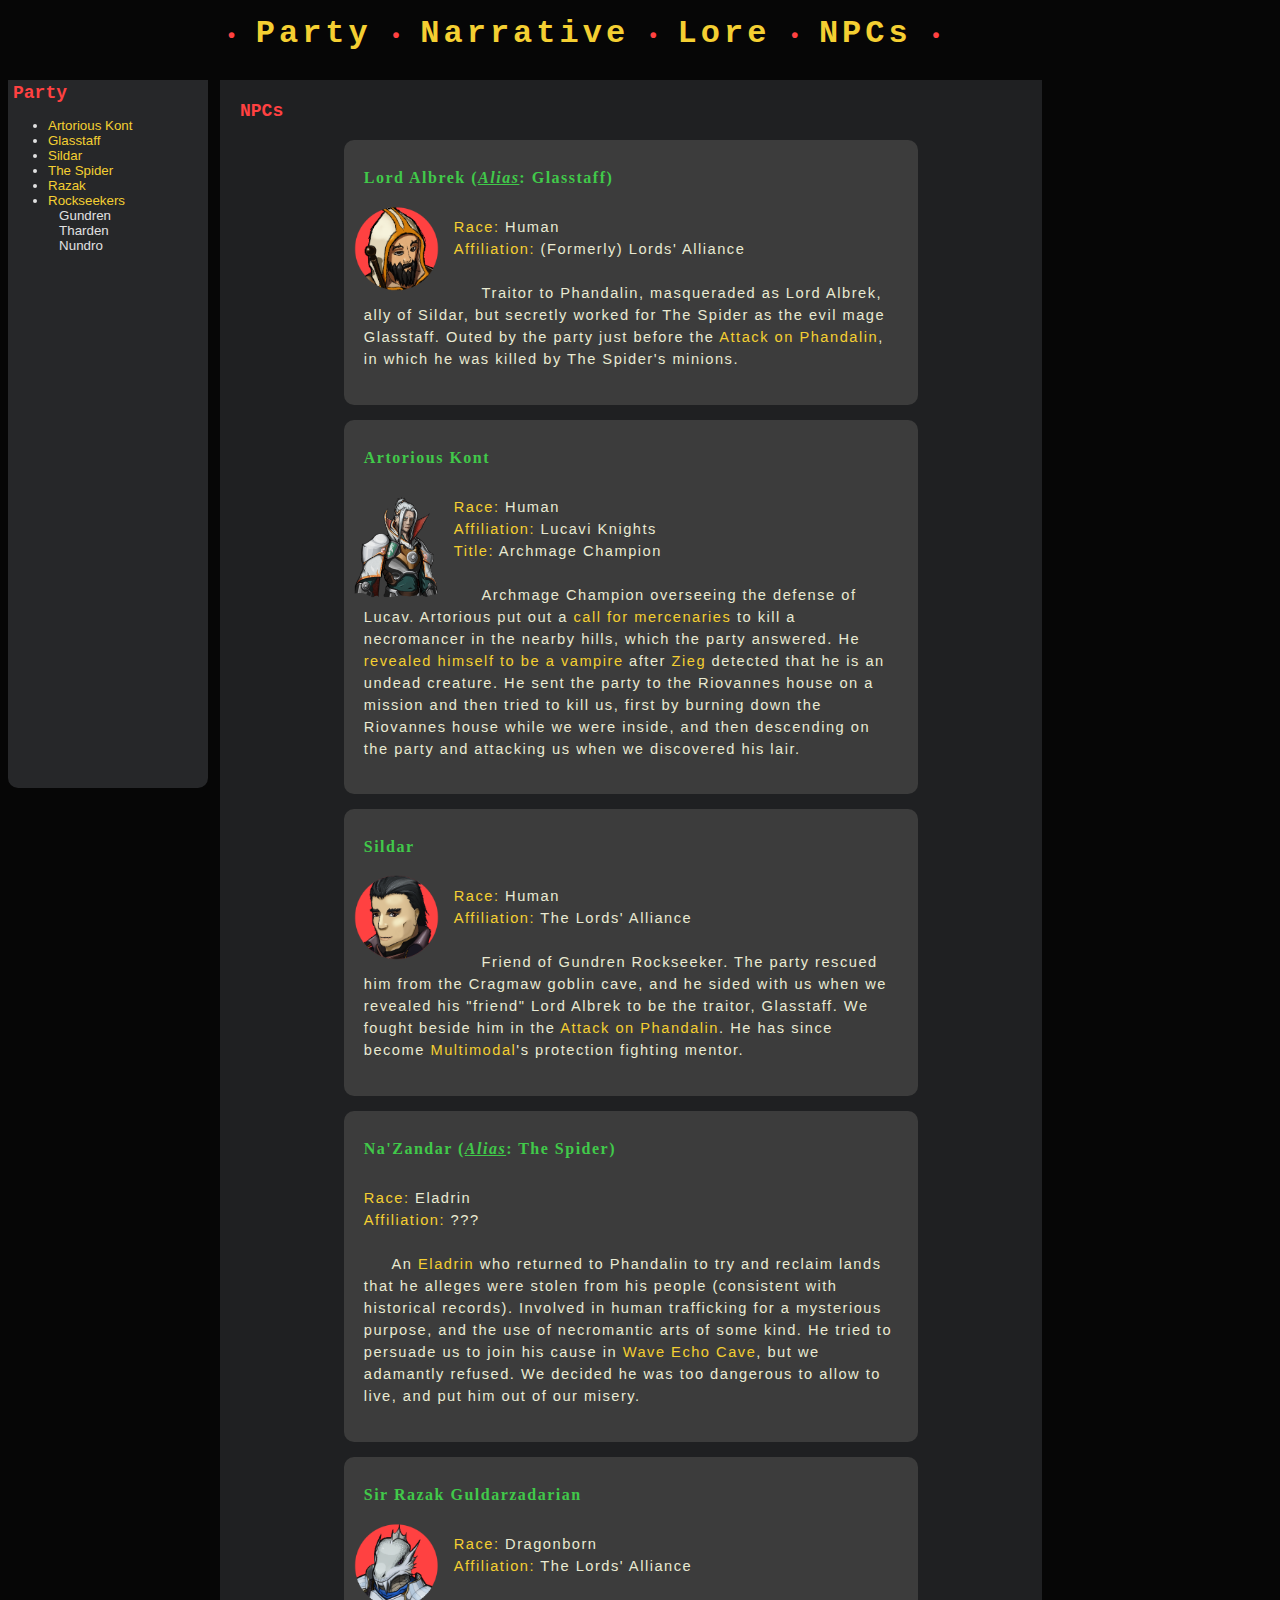
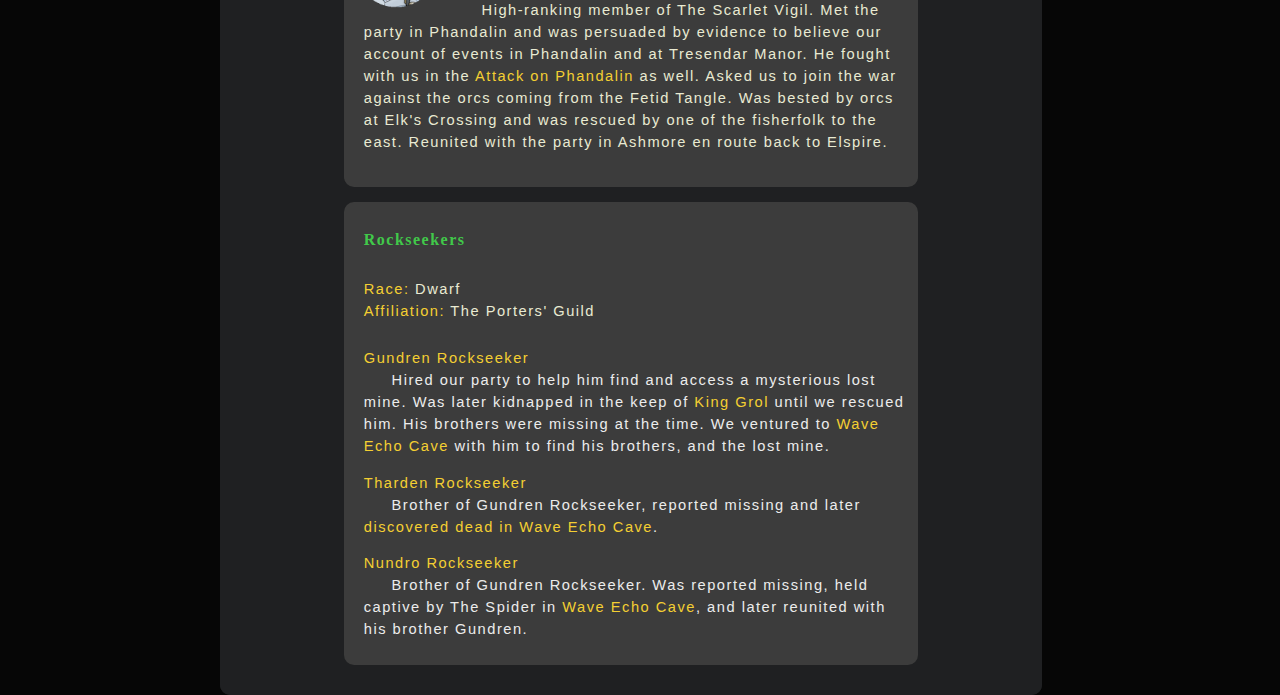
<file: sections/npcs.html>
<html>

<head>
	<title>
		NPCs
	</title>
    <link rel="shortcut icon" type="image/png" href="../src/icon.png"/>
	<link rel="stylesheet" type="text/css" href="../css/style.css">
</head>

<body> 

<div class="header">
    <span class="bullet">&#8226;&nbsp;&nbsp;&nbsp;</span>
    <a href="party.html"><span class="menu">Party</span></a>
    <span class="bullet">&nbsp;&nbsp;&nbsp;&#8226;&nbsp;&nbsp;&nbsp;</span>
    <a href="events.html"><span class="menu">Narrative</span></a>
    <span class="bullet">&nbsp;&nbsp;&nbsp;&#8226;&nbsp;&nbsp;&nbsp;</span>
    <a href="lore.html"><span class="menu">Lore</span></a>
    <span class="bullet">&nbsp;&nbsp;&nbsp;&#8226;&nbsp;&nbsp;&nbsp;</span>
    <a href="npcs.html"><span class="menu">NPCs</span></a>
    <span class="bullet">&nbsp;&nbsp;&nbsp;&#8226;</span>
</div>

<div class="container">
	<div class='leftnav'>
		<h2>Party</h2>
		<ul>
      <li><a href="#Kont">Artorious Kont</a></li>
			<li><a href="#Glasstaff">Glasstaff</a></li>
			<li><a href="#Sildar">Sildar</a></li>
			<li><a href="#The Spider">The Spider</a></li>
			<li><a href="#Razak">Razak</a></li>
			<li><a href="#Rockseeker">Rockseekers</a></li>
			&nbsp;&nbsp;&nbsp;Gundren<br />
			&nbsp;&nbsp;&nbsp;Tharden<br />
			&nbsp;&nbsp;&nbsp;Nundro
			<br />
		</ul>
	</div>
	<div class="main">
        <div class="main_text">

            <h2>NPCs</h2>

            <div class="profile" id="Glasstaff"><h3>Lord Albrek (<i><u>Alias</u></i>: Glasstaff)</h3>                
                <img class="avatar" src="../src/Glasstaff.png" /> 
                <p class="bio"> 
                   <span class="field">Race:</span> Human<br />
                   <span class="field">Affiliation:</span> (Formerly) Lords' Alliance<br /><br />
                   &nbsp;&nbsp;&nbsp;&nbsp;&nbsp;Traitor to Phandalin, masqueraded as Lord Albrek, ally of Sildar, but secretly worked for The Spider as the evil mage Glasstaff. Outed by the party just before the <a href="events.html#Attack on Phandalin">Attack on Phandalin</a>, in which he was killed by The Spider's minions.
                </p>             
            </div>
           
            <div class="profile" id="Kont"><h3>Artorious Kont</h3>                
                <img class="avatar" src="../src/Artorious.png" /> 
                <p class="bio"> 
                   <span class="field">Race:</span> Human<br />
                   <span class="field">Affiliation:</span> Lucavi Knights<br />
                   <span class="field">Title:</span> Archmage Champion<br /><br />
                   &nbsp;&nbsp;&nbsp;&nbsp;&nbsp;Archmage Champion overseeing the defense of Lucav. Artorious put out a <a href="events.html#Travel Arrangements">call for mercenaries</a> to kill a necromancer in the nearby hills, which the party answered. He <a href="events.html#Not My Champion">revealed himself to be a vampire</a> after <a href="party.html#Zieg">Zieg</a> detected that he is an undead creature. He sent the party to the Riovannes house on a mission and then tried to kill us, first by burning down the Riovannes house while we were inside, and then descending on the party and attacking us when we discovered his lair.
                </p>             
            </div>
           

            <div class="profile" id="Sildar"><h3>Sildar</h3> 
                             
                <img class="avatar" src="../src/Sildar.png" /> 
                <p class="bio"> 
                   <span class="field">Race:</span> Human<br />
                   <span class="field">Affiliation:</span> The Lords' Alliance<br /><br />
                   &nbsp;&nbsp;&nbsp;&nbsp;&nbsp;Friend of Gundren Rockseeker. The party rescued him from the Cragmaw goblin cave, and he sided with us when we revealed his "friend" Lord Albrek to be the traitor, Glasstaff. We fought beside him in the <a href="events.html#Attack on Phandalin">Attack on Phandalin</a>. He has since become <a href="party.html#Multimodal">Multimodal</a>'s protection fighting mentor.
                </p>


            </div>

            <div class="profile" id="The Spider"><h3>Na'Zandar (<i><u>Alias</u></i>: The Spider)</h3>                
                <p class="bio"> 
                   <span class="field">Race:</span> Eladrin<br />
                   <span class="field">Affiliation:</span> ???<br /><br />
                   &nbsp;&nbsp;&nbsp;&nbsp;&nbsp;An <a href="lore.html#The Eladrin">Eladrin</a> who returned to Phandalin to try and reclaim lands that he alleges were stolen from his people (consistent with historical records). Involved in human trafficking for a mysterious purpose, and the use of necromantic arts of some kind. He tried to persuade us to join his cause in <a href="events.html#Wave Echo Cave">Wave Echo Cave</a>, but we adamantly refused. We decided he was too dangerous to allow to live, and put him out of our misery.
                </p>             
            </div>

            <div class="profile" id="Razak"><h3>Sir Razak Guldarzadarian</h3>                
                <img class="avatar" src="../src/Razak.png" /> 
                <p class="bio"> 
                   <span class="field">Race:</span> Dragonborn<br />
                   <span class="field">Affiliation:</span> The Lords' Alliance<br /><br />
                   &nbsp;&nbsp;&nbsp;&nbsp;&nbsp;High-ranking member of The Scarlet Vigil. Met the party in Phandalin and was persuaded by evidence to believe our account of events in Phandalin and at Tresendar Manor. He fought with us in the <a href="events.html#Attack on Phandalin">Attack on Phandalin</a> as well. Asked us to join the war against the orcs coming from the Fetid Tangle. Was bested by orcs at Elk's Crossing and was rescued by one of the fisherfolk to the east. Reunited with the party in Ashmore en route back to Elspire. 
                </p>

                    

            </div>

            <div class="profile" id="Rockseeker"><h3>Rockseekers</h3>                
                <p class="bio"> 
                   <span class="field">Race:</span> Dwarf<br />
                   <span class="field">Affiliation:</span> The Porters' Guild              
                   <p style="margin-left:10px"><span class="field">Gundren Rockseeker</span><br />&nbsp;&nbsp;&nbsp;&nbsp;&nbsp;Hired our party to help him find and access a mysterious lost mine. Was later kidnapped in the keep of <a href="events.html#Cragmaw Keep">King Grol</a> until we rescued him. His brothers were missing at the time. We ventured to <a href="events.html#Wave Echo Cave">Wave Echo Cave</a> with him to find his brothers, and the lost mine.</p>
                   <p style="margin-left:10px"><span class="field">Tharden Rockseeker</span><br />&nbsp;&nbsp;&nbsp;&nbsp;&nbsp;Brother of Gundren Rockseeker, reported missing and later <a href="events.html#Tharden's Funeral">discovered dead in Wave Echo Cave</a>.</p> 
                   <p style="margin-left:10px"><span class="field">Nundro Rockseeker</span><br />&nbsp;&nbsp;&nbsp;&nbsp;&nbsp;Brother of Gundren Rockseeker. Was reported missing, held captive by The Spider in <a href="events.html#Wave Echo Cave">Wave Echo Cave</a>, and later reunited with his brother Gundren.</p> 
                </p>
            </div>



            


</div>
</div>
</body>

</html>
</file>
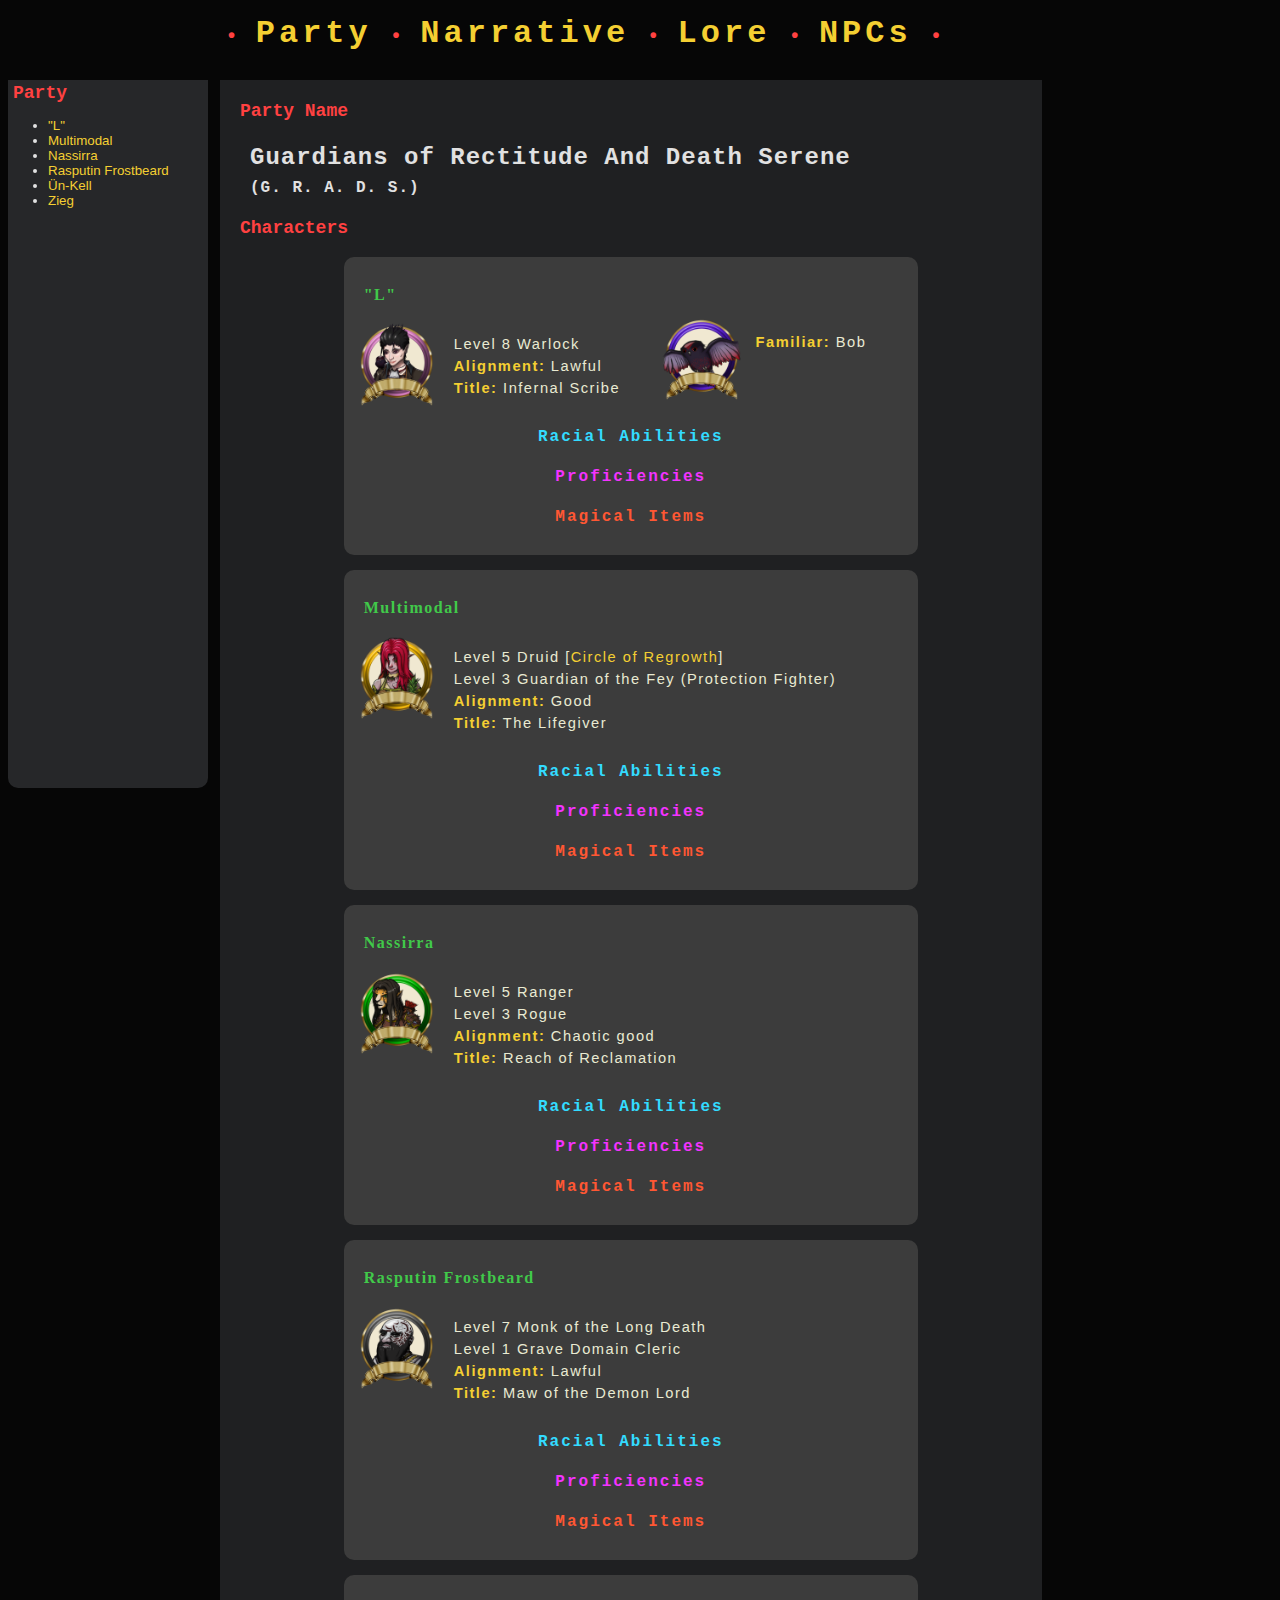
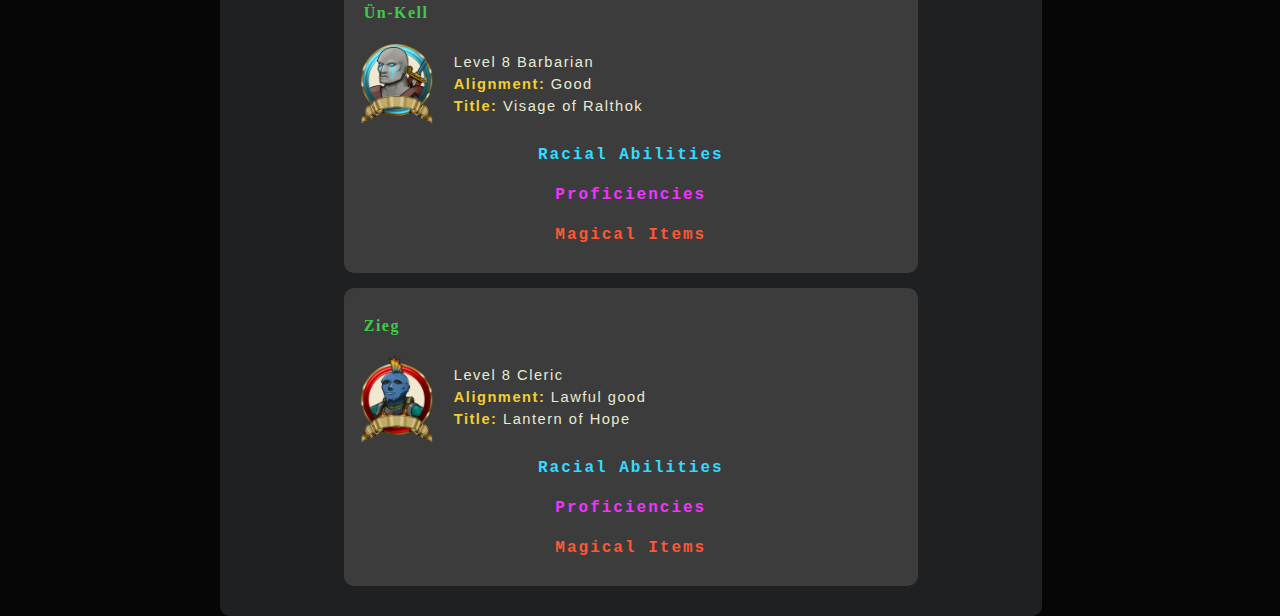
<file: sections/party.html>
<html>

<head>
	<title>
		Party
	</title>
    <link rel="shortcut icon" type="image/png" href="../src/icon.png"/>
	<link rel="stylesheet" type="text/css" href="../css/style.css">
</head>

<body> 

<div class="header">
    <span class="bullet">&#8226;&nbsp;&nbsp;&nbsp;</span>
    <a href="party.html"><span class="menu">Party</span></a>
    <span class="bullet">&nbsp;&nbsp;&nbsp;&#8226;&nbsp;&nbsp;&nbsp;</span>
    <a href="events.html"><span class="menu">Narrative</span></a>
    <span class="bullet">&nbsp;&nbsp;&nbsp;&#8226;&nbsp;&nbsp;&nbsp;</span>
    <a href="lore.html"><span class="menu">Lore</span></a>
    <span class="bullet">&nbsp;&nbsp;&nbsp;&#8226;&nbsp;&nbsp;&nbsp;</span>
    <a href="npcs.html"><span class="menu">NPCs</span></a>
    <span class="bullet">&nbsp;&nbsp;&nbsp;&#8226;</span>
</div>

<div class="container">
	<div class='leftnav'>
		<h2>Party</h2>
		<ul>
			<li><a href="#L">"L"</a></li>
			<li><a href="#Multimodal">Multimodal</a></li>
			<li><a href="#Nassirra">Nassirra</a></li>
			<li><a href="#Rasputin">Rasputin Frostbeard</a></li>
			<li><a href="#Un-Kell">Ün-Kell</a></li>
            <li><a href="#Zieg">Zieg</a></li>
		</ul>
	</div>
	<div class="main">
        <div class="main_text">
            <h2>Party Name</h2>
            <span class="party_name">Guardians of Rectitude And Death Serene</span>
            <br />
            <span class="party_tagline">(G. R. A. D. S.)</span>

            <h2>Characters</h2>
           
            <div class="profile" id="L"><h3>"L"</h3> 
                             
                <img class="avatar" src="../src/L_Token.png" /> 
                <p class="bio"> 
                    Level 8 Warlock<br />
                    <b class="field">Alignment:</b> Lawful<br />
                    <b class="field">Title:</b> Infernal Scribe
                </p>

  
                <img class="avatar" style="float:right;top:60px;left:calc(55%);position:absolute;" src="../src/Bob_Token.png" /> 
                <p class="bio" style="float:right;top:50px;left:calc(70%);position:absolute;">
                    <b class="field">Familiar:</b> Bob
                </p> 


            <div class="details">

                    <p class="racials"><a href="#L" onclick="document.getElementById('racials-L').style.display === 'block' ? document.getElementById('racials-L').style.display = 'none' : document.getElementById('racials-L').style.display = 'block'">Racial Abilities</a></p>

                    <div class="item" id="racials-L">
                        <b class="field">Race:</b> Half-elf 
                        <br />
                        <br />
                        <b class="field">Abilities</b>
                        <ul>
                            <li><span class="subfield">Darkvision:</span> 60 ft.</li>
                            <li><span class="subfield">Fey Ancestry:</span> You have advantage on saving throws against being charmed, and magic can't put you to sleep. </li>
                            <li><span class="subfield">Skill Versatility:</span> You gain proficiency in two skills of your choice.</li>
                        </ul>
                    </div>

                    <p class="prof"><a href="#L" onclick="document.getElementById('prof-L').style.display === 'block' ? document.getElementById('prof-L').style.display = 'none' : document.getElementById('prof-L').style.display = 'block'">Proficiencies</a></p>

                     <div class="item" id="prof-L">
                        <b class="field">Tools</b>
                        <ul>
                            <li><span class="subfield">Playing Cards:</span> +3</li>
                            <li><span class="subfield">Dulcimer:</span> +5</li>
                        </ul> 
                        <b class="field">Skills</b>
                        <ul>
                            <li><span class="subfield">Arcana:</span> +3</li>
                            <li><span class="subfield">Deception:</span> +7</li>
                            <li><span class="subfield">Insight:</span> +4</li>
                            <li><span class="subfield">Investigation:</span> +3</li>
                            <li><span class="subfield">Perception:</span> +4</li>
                                <li><span class="subfield">Persuasion:</span> +7</li>
                        </ul>
                    </div>

                    <p class="magic_items"><a href="#L" onclick="document.getElementById('items-L').style.display === 'block' ? document.getElementById('items-L').style.display = 'none' : document.getElementById('items-L').style.display = 'block'">Magical Items</a></p>
                    <div class="item" id="items-L">
                        
                        
                        <a href="#L" onclick="document.getElementById('BlackPearl').style.display === 'block' ? document.getElementById('BlackPearl').style.display = 'none' : document.getElementById('BlackPearl').style.display = 'block'">Black Pearl Band</a>
                        

                        <div class="item_text" id="BlackPearl" style="display:none;">
                            While wearing this gemstone band, reduce any necrotic or poison damage you take by 1.
                        </div>

                   <br />                 

                        <a href="#L" onclick="document.getElementById('BloodmageDagger').style.display === 'block' ? document.getElementById('BloodmageDagger').style.display = 'none' : document.getElementById('BloodmageDagger').style.display = 'block'">Bloodmage Dagger</a>

                        <div class="item_text" id="BloodmageDagger" style="display:none;">
                            <b>Weapon (dagger),</b>  very rare (<i>requires attunement</i> by a spellcaster). <br />
                            You gain a <b>+1 bonus to attack and damage rolls</b> made with this magic weapon <b>as
                            well as to your spell attacks.</b> This small, roughly-hewn bone dagger has a
                            transparent recepticle in its pommel which seems to fill with blood. 
                            <br /><br />
                            The dagger holds up to <b>6 charges</b> and recovers <b>1d4</b> charges daily at dusk. As an action, you can expend 1 charge to make a melee spell attack using your spell attack bonus
                            against a creature within 5 feet of you. When you do, an illusory, crimson
                            dagger sweeps out and strikes the target, dealing necrotic damage equal to <b>3d4 +
                            your spellcasting ability modifier</b>. If the target is not a Plant, Construct, or
                            Undead, you recover hit points equal to half the damage dealt in this way.
                        </div>

                    <br />

                        <a href="#L" onclick="document.getElementById('GlassStaff').style.display === 'block' ? document.getElementById('GlassStaff').style.display = 'none' : document.getElementById('GlassStaff').style.display = 'block'">Glass Staff of Defense</a>

                        <div class="item_text" id="GlassStaff" style="display:none;">
                            <b>+1 Quarterstaff</b> (<i>requires attunement</i>). This beautiful glass staff is a smooth, dark amber rod which protects its wielder from harm, and originally belonged to the nefarious criminal Glasstaff. 
                            <br />
                            <br />
                            While attuned to this weapon, you get a <b>+1 bonus to your spell attack</b>, and a <b>+1 bonus to your AC</b>.
                            <br />
                            <br />
                            The staff has <b>6 charges</b>, and regenerates <b>1d4+1</b> charges daily at dawn. You can expend charges to cast the following spells:
                            <ul>
                                <li><b>1 charge:</b> You cas the <i>shield</i> spell as a reaction.</li>
                                <li><b>2 charges:</b> You cast the <i>mage armor</i> spell on yourself as an action.</li>
                            </ul>
                        </div>

                        <br />

                        <a href="#L" onclick="document.getElementById('RezataCharm').style.display === 'block' ? document.getElementById('RezataCharm').style.display = 'none' : document.getElementById('RezataCharm').style.display = 'block'">Rezata Charm</a>
                        

                        <div class="item_text" id="RezataCharm" style="display:none;">
                            Wondrous Item, Trinket, Uncommon (<i>requires attunement</i>) <br /><br />
                            
                            While attuned to and wearing this small pendant, you gain a +1 bonus to Charisma (Deception) checks. In addition, you can grant yourself a +1 bonus on an ability check. You can do so after you see the roll, but you must do so before the DM announces the result of the roll. Once you do, you cannot do so again until you finish a long rest.
                        </div>

                    </div>

            </div>

            </div>

            <div class="profile" id="Multimodal"><h3>Multimodal</h3>                
                <img class="avatar" src="../src/Multi_Token.png" /> 
                <p class="bio"> 
                    Level 5 Druid [<a href="http://homebrewery.naturalcrit.com/share/H1Qw0rYrhg">Circle of Regrowth</a>]<br />
                    Level 3 Guardian of the Fey (Protection Fighter)<br />
                    <b class="field">Alignment:</b> Good<br />
                    <b class="field">Title:</b> The Lifegiver
                </p>

                <div class="details">
                    <p class="racials"><a href="#Multimodal" onclick="document.getElementById('racials-Multi').style.display === 'block' ? document.getElementById('racials-Multi').style.display = 'none' : document.getElementById('racials-Multi').style.display = 'block'">Racial Abilities</a></p>

                    <div class="item" id="racials-Multi">
                        <b class="field">Race:</b> Firbolg 
                        <br />
                        <br />
                        <b class="field">Abilities</b>
                        <ul>
                            <li><span class="subfield">Darkvision:</span> 60 ft.</li>
                            <li><span class="subfield">Firbolg Magic:</span> You can cast <i>detect magic</i> and <i>disguise self</i> with this trait. With firbolg disguise self, you can appear up to 3 feet shorter than normal. Replenished after a short or long rest.</li>
                            <li><span class="subfield">Hidden Steps:</span> As a bonus action, you can magically turn invisible until the start of your next turn, or until you make yourself known (attack, deal damage, etc.). Can be used again after a short or long rest.</li>
                            <li><span class="subfield">Powerful Build:</span> You count as one size larger when determining your carrying capacity and the weight of objects you can move.</li>
                            <li><span class="subfield">Speech of Beasts and Plants:</span> You have the ability to communicate in a limited manner with beasts and plants. They can understand the meaning of your words, though you have no special ability to understand them in return. Gives advantage on Charisma checks to influence them.</li>
                        </ul>

                    </div>

                    <p class="prof"><a href="#Multimodal" onclick="document.getElementById('prof-Multi').style.display === 'block' ? document.getElementById('prof-Multi').style.display = 'none' : document.getElementById('prof-Multi').style.display = 'block'">Proficiencies</a></p>

                    <div class="item" id="prof-Multi">
                        <b class="field">Tools</b>
                        <ul>
                            <li><span class="subfield">Herbalism Kit:</span> +3</li>
                            <li><span class="subfield">Woodcutter's Tools:</span> +4</li>
                        </ul> 
                        <b class="field">Skills</b>
                        <ul>
                            <li><span class="subfield">Animal Handling:</span> +7</li>
                            <li><span class="subfield">Insight:</span> +7</li>
                            <li><span class="subfield">Medicine:</span> +7</li>
                            <li><span class="subfield">Religion:</span> +3</li>
                            <li><span class="subfield">Survival:</span> +7</li>
                        </ul>
                    </div>

                    <p class="magic_items"><a href="#Multimodal" onclick="document.getElementById('items-Multi').style.display === 'block' ? document.getElementById('items-Multi').style.display = 'none' : document.getElementById('items-Multi').style.display = 'block'">Magical Items</a></p>

                    <div class="item" id="items-Multi">
                        
                        
                            <a href="#Multimodal" onclick="document.getElementById('ElderBranch').style.display === 'block' ? document.getElementById('ElderBranch').style.display = 'none' : document.getElementById('ElderBranch').style.display = 'block'">The Elder Branch</a>
                        

                        <div class="item_text" id="ElderBranch" style="display:none;">
                            <b>+1 Quarterstaff</b> (<i>requires attunement</i>). This staff appears to be a gnarled, discarded branch of ashwood which curls in a helix at the end.
                            <br />
                            <br />
                            While attuned to this weapon, you get a +1 bonus to your spell attack, and your speed cannot be reduced by magical difficult terrain.
                        </div>

                   <br />
                   
                        
                        
                            <a href="#Multimodal" onclick="document.getElementById('ViridianWard').style.display === 'block' ? document.getElementById('ViridianWard').style.display = 'none' : document.getElementById('ViridianWard').style.display = 'block'">Viridian Ward</a>
                        

                        <div class="item_text" id="ViridianWard" style="display:none;">
                            <b>+1 Shield</b> (<i>requires attunement</i>). This wooden shield is a beautifully laquered dark wood shield emblazoned with a vibrant viridian elk icon, and engraved with fine Elvish runes.
                            <br />
                            <br />
                             While attuned to this item, you can use its power to shield your allies. As a reaction when a creature you can see within 60 feet takes damage from a spell, you can grant that creature resistance to the triggering damage. You gain a number of hit points equal to the damage prevented this way. One you use this ability, you cannot do so again until the next dawn.
                        </div>

                    </div>
                    

                </div>


            </div>

            <div class="profile" id="Nassirra"><h3>Nassirra</h3>                
                <img class="avatar" src="../src/Nassirra_Token.png" /> 
                <p class="bio"> 
                    Level 5 Ranger<br />
                    Level 3 Rogue<br />
                    <b class="field">Alignment:</b> Chaotic good <br />
                    <b class="field">Title:</b> Reach of Reclamation
                </p>


                <div class="details">

                    <p class="racials"><a href="#Nassirra" onclick="document.getElementById('racials-Nassirra').style.display === 'block' ? document.getElementById('racials-Nassirra').style.display = 'none' : document.getElementById('racials-Nassirra').style.display = 'block'">Racial Abilities</a></p>

                    <div class="item" id="racials-Nassirra">
                        <b class="field">Race:</b> Prowler Tabaxi <br />
                        <br />
                        <br />
                        <b class="field">Abilities</b>
                        <ul>
                            <li><span class="subfield">Darkvision:</span> 60 ft.</li>
                            <li><span class="subfield">Feline Agility:</span> Your reflexes and agility allow you to move with a burst of speed. When you move on your turn in combat, you can double your speed until the end of the turn. Once you use this trait, you can't use it again until you move 0 feet on your one of your turns. </li>
                            <li><span class="subfield">Cat's Claws:</span> Because of your claws, you have a climbing speed of 20 feet. In addition, your claws are natrual weapons, which you can use to make unarmed strikes. If you hit with them, you deal slashing damage equal to 1d4 + your Strength modifier, instead of the bludgeoning damage normal for an unarmed strike.</li>
                            <li><span class="subfield">Cat's Talent:</span> You have proficiency in the Perception and Stealth skills.</li>
                        </ul>
                    </div>

                    <p class="prof"><a href="#Nassirra" onclick="document.getElementById('prof-Nassirra').style.display === 'block' ? document.getElementById('prof-Nassirra').style.display = 'none' : document.getElementById('prof-Nassirra').style.display = 'block'">Proficiencies</a></p>

                     <div class="item" id="prof-Nassirra">
                        <b class="field">Tools</b>
                        <ul>
                            <li><span class="subfield">Thieves' Tools:</span> <b>+10</b></li>
                        </ul> 
                        <b class="field">Skills</b>
                        <ul>
                            <li><span class="subfield">Animal Handling:</span> +4</li>
                            <li><span class="subfield">Deception:</span> +4</li>
                            <li><span class="subfield">Insight:</span> +4</li>
                            <li><span class="subfield">Perception:</span> +4</li>
                            <li><span class="subfield">Sleight of Hand:</span> +7</li>
                            <li><span class="subfield">Stealth:</span> <b>+10</b></li>
                        </ul>
                    </div>

                    


                    <p class="magic_items"><a href="#Nassirra" onclick="document.getElementById('items-Nassirra').style.display === 'block' ? document.getElementById('items-Nassirra').style.display = 'none' : document.getElementById('items-Nassirra').style.display = 'block'">Magical Items</a></p>

                    <div class="item" id="items-Nassirra">
                        
                        
                        <a href="#Nassirra" onclick="document.getElementById('CloakScarletVigil').style.display === 'block' ? document.getElementById('CloakScarletVigil').style.display = 'none' : document.getElementById('CloakScarletVigil').style.display = 'block'">Cloak of the Scarlet Vigil</a>
                        

                        <div class="item_text" id="CloakScarletVigil" style="display:none;">
                            This luminescent white cape is adorned with the crimson emblem of the Scarlet Vigil (<i>requires attunement</i>).
                            <br />
                            <br />
                            While attuned to this item, you can cast the <i>feather fall</i> spell on yourself as a reaction at will.
                        </div>

                   <br />
                   
                        
                        
                        <a href="#Nassirra" onclick="document.getElementById('PeriaptWoundClosure').style.display === 'block' ? document.getElementById('PeriaptWoundClosure').style.display = 'none' : document.getElementById('PeriaptWoundClosure').style.display = 'block'">Periapt of Wound Closure</a>
                        

                        <div class="item_text" id="PeriaptWoundClosure" style="display:none;">
                            While you wear this pendant, you stabilize whenever you are dying at the start of your turn. In addition, whenever you roll a Hit Die to regain hit points, double the number of hit points it restores.
                        </div>

                        <br />

                        <a href="#Nassirra" onclick="document.getElementById('Talon').style.display === 'block' ? document.getElementById('Talon').style.display = 'none' : document.getElementById('Talon').style.display = 'block'">Talon</a>
                        

                        <div class="item_text" id="Talon" style="display:none;">
                            <b>+1 Shortsword.</b> This weapon is decorated with a beautiful silver hawk motif, and once belonged to the esteemed battle master, Aldich Tressendar.
                            
                        </div>    

                        <br />

                        <a href="#Nassirra" onclick="document.getElementById('TreantVigor').style.display === 'block' ? document.getElementById('TreantVigor').style.display = 'none' : document.getElementById('TreantVigor').style.display = 'block'">Sash of Treant Vigor</a>

                        <div class="item_text" id="TreantVigor" style="display:none;">
                            (<i>Requires attunement</i>). While attuned to this sash, your Constitution score becomes 17. If your Constitution score is already 17 or higher, the sash has no effect.
                        </div>

                        <br />

                        <a href="#Nassirra" onclick="document.getElementById('ArrowDragonSlaying').style.display === 'block' ? document.getElementById('ArrowDragonSlaying').style.display = 'none' : document.getElementById('ArrowDragonSlaying').style.display = 'block'">Arrow of Minor Dragon Slaying</a>
                        

                        <div class="item_text" id="ArrowDragonSlaying" style="display:none;">
                            If a dragon creature takes damage from the arrow, the creature must make a DC 17 Constitution saving throw, taking an extra 3d10 piercing damage on a failed save, or half as much extra damage on a successful one. 
                            <br />
                            <br />
                            Once the arrow deals its extra damage to a creature, it becomes a nonmagical arrow.
                            
                        </div>                     

                    </div>
                </div>
            </div>

            <div class="profile" id="Rasputin"><h3>Rasputin Frostbeard</h3>                
                <img class="avatar" src="../src/Rasputin_Token.png" /> 
                <p class="bio"> 
                    Level 7 Monk of the Long Death<br />
                    Level 1 Grave Domain Cleric<br />
                    <b class="field">Alignment:</b> Lawful<br />
                    <b class="field">Title:</b> Maw of the Demon Lord
                </p>
                <div class="details">

                    <p class="racials"><a href="#Rasputin" onclick="document.getElementById('racials-Rasputin').style.display === 'block' ? document.getElementById('racials-Rasputin').style.display = 'none' : document.getElementById('racials-Rasputin').style.display = 'block'">Racial Abilities</a></p>

                    <div class="item" id="racials-Rasputin">
                        <b class="field">Race:</b> Arctic Dwarf
                        <br />
                        <br />
                        <b class="field">Abilities</b>
                        <ul>
                            <li><span class="subfield">Darkvision:</span> 60 ft.</li>
                            <li><span class="subfield">Dwarven Resilience:</span> You have advantage on saving throws against poison, and you have resistance against point damage. </li>
                            <li><span class="subfield">Dwarven Combat Training:</span> You have proficiency with the battleaxe, handaxe, light hammer, and warhammer.</li>
                            <li><span class="subfield">Tool Proficiency:</span> You gain proficiency with the artisan's tools of your choice: smith's tools, brewer's supplies, or mason's tools.</li>
                            <li><span class="subfield">Stonecunning:</span> Whenever you make an Intelligence (History) check related to the origin of stonework, you are considered proficient in the History skill and add double your proficiency bonus to the check, instead of your normal proficiency bonus.</li>
                        </ul> 
                    </div>

                    <p class="prof"><a href="#Rasputin" onclick="document.getElementById('prof-Rasputin').style.display === 'block' ? document.getElementById('prof-Rasputin').style.display = 'none' : document.getElementById('prof-Rasputin').style.display = 'block'">Proficiencies</a></p>

                    <div class="item" id="prof-Rasputin">
                        <b class="field">Tools</b>
                        <ul>
                            <li><span class="subfield">Brewing:</span> +4</li>
                            <li><span class="subfield">Dragonchess:</span> +3</li>
                            <li><span class="subfield">Smithing:</span> +2</li>
                        </ul> 
                        <b class="field">Skills</b>
                        <ul>
                            <li><span class="subfield">Acrobatics:</span> +7</li>
                            <li><span class="subfield">Religion:</span> +3</li>
                            <li><span class="subfield">Stealth:</span> +7</li>
                            <li><span class="subfield">Survival:</span> +4</li>
                        </ul>
                    </div>

                    <p class="magic_items"><a href="#Rasputin" onclick="document.getElementById('items-Rasputin').style.display === 'block' ? document.getElementById('items-Rasputin').style.display = 'none' : document.getElementById('items-Rasputin').style.display = 'block'">Magical Items</a></p>

                    <div class="item" id="items-Rasputin">
                        

                        <a href="#Rasputin" onclick="document.getElementById('GoldenStar').style.display === 'block' ? document.getElementById('GoldenStar').style.display = 'none' : document.getElementById('GoldenStar').style.display = 'block'">Golden Star</a>
                        

                        <div class="item_text" id="GoldenStar" style="display:none;">
                            This small throwing star has a peculiar design. It appears as a shimmering, golden, 5-pronged star with a hole in the middle. This hole is spanned by two thin, dark leather strips.
                            <br />
                            <br />
                            You get a <b>+1 bonus</b> to attack and damage rolls made with this magic weapon. Whenever you make a ranged weapon attack with this weapon, it immediately returns to your hand after it hits or misses.
                            <br />
                            <br />
                            In addition, you can use an action to hold the star aloft to gain a magical boon. For 1 minute, you have resistance to all damage, and your movement becomes ethereal, allowing you to move through solid walls and the spaces of hostile creatures. For this duration, you leave a trail of glowing, slowly-fading after-images in all the colors of the rainbow, and the first time you move through the space of any creature on your turn, it must succeed on a DC 14 Dexterity saving throw, or take 2d6 radiant damage. Once you use this feature of the golden star, its golden sheen is lost, becoming a dull bronze in color, and this feature can never be used again.
                        </div>

                   <br />
                        
                        <a href="#Rasputin" onclick="document.getElementById('BloodyBindings').style.display === 'block' ? document.getElementById('BloodyBindings').style.display = 'none' : document.getElementById('BloodyBindings').style.display = 'block'">Bloody Bindings</a>
                        

                        <div class="item_text" id="BloodyBindings" style="display:none;">
                           (<i>Requires attunement</i>). While attuned to these bindings, your unarmed strikes count as magical for the sake of overcoming resistance to nonmagical attacks. These bindings have 5 charges, recovering 1d4+1 charges whenever you finish a long rest. As a bonus action, you can expend 1 charge to make 3 unarmed strikes, but you take 3 points of necrotic damage which cannot be reduced in any way.
                        </div>

                   <br />
                   
                        
                        
                        <a href="#Rasputin" onclick="document.getElementById('RobesVitality').style.display === 'block' ? document.getElementById('RobesVitality').style.display = 'none' : document.getElementById('RobesVitality').style.display = 'block'">Robes of Vitality</a>
                        

                        <div class="item_text" id="RobesVitality" style="display:none;">
                            (<i>Requires attunement</i>). These relatively simple white robes are adorned with small red, orange, and violet highlights. Wearing these robes gives you a sense of energy and vitality.
                            <br />
                            <br />
                            While attuned to these robes, as long as you are not wearing armor nor wielding a shield, you gain a +1 bonus to your AC.
                            <br />
                            <br />
                            In addition, you gain access to the following Ki ability: <b>Vital Wind:</b> as an action, you can expend 1 Ki point to restore hit points equal to 2d4+ your Wisdom modifier.
                        </div>

                    </div>
                </div>
            </div>

            <div class="profile" id="Un-Kell"><h3>Ün-Kell</h3>                
                <img class="avatar" src="../src/UnKell_Token.png" /> 
                <p class="bio"> 
                    Level 8 Barbarian<br />
                    <b class="field">Alignment:</b> Good<br />
                    <b class="field">Title:</b> Visage of Ralthok
                </p>


            <div class="details">

                <p class="racials"><a href="#Un-Kell" onclick="document.getElementById('racials-Un-Kell').style.display === 'block' ? document.getElementById('racials-Un-Kell').style.display = 'none' : document.getElementById('racials-Un-Kell').style.display = 'block'">Racial Abilities</a></p>

                    <div class="item" id="racials-Un-Kell">
                        <b class="field">Race:</b> Goliath 
                        <br />
                        <br />
                        <b class="field">Abilities</b>
                        <ul>
                            <li><span class="subfield">Stone's Endurance:</span> You can focus yourself to occasionally shrug off an injury. When you take damage, you can use your reaction to roll a d12. Add your constitution modifier to the number rolled, and reduce damage by that total. After you use this trait, you can't use it again until you finish a short or long rest.</li>
                            <li><span class="subfield">Powerful Build:</span> You count as one size larger when determining your carrying capacity and the weight of objects you can move.</li>
                            <li><span class="subfield">Mountain Born:</span> You're acclimated to high altitude, including elevations about 20,000 feet. You're also naturally adapted to cold climates.</li>
                        </ul>
                    </div>

                    <p class="prof"><a href="#Un-Kell" onclick="document.getElementById('prof-Un-Kell').style.display === 'block' ? document.getElementById('prof-Un-Kell').style.display = 'none' : document.getElementById('prof-Un-Kell').style.display = 'block'">Proficiencies</a></p>

                    <div class="item" id="prof-Un-Kell">
                        <b class="field">Tools</b>
                        <ul>
                            <li><span class="subfield">Disguise Kit:</span> +1</li>
                            <li><span class="subfield">Thieves' Tools:</span> +5</li>
                        </ul> 
                        <b class="field">Skills</b>
                        <ul>
                            <li><span class="subfield">Athletics:</span> +8</li>
                            <li><span class="subfield">Perception:</span> +3</li>
                            <li><span class="subfield">Sleight of Hand:</span> +5</li>
                            <li><span class="subfield">Stealth:</span> +5</li>
                            <li><span class="subfield">Survival:</span> +3</li>
                        </ul>
                    </div>

                

                <p class="magic_items"><a href="#Un-Kell" onclick="document.getElementById('items-Un-Kell').style.display === 'block' ? document.getElementById('items-Un-Kell').style.display = 'none' : document.getElementById('items-Un-Kell').style.display = 'block'">Magical Items</a></p>

                    <div class="item" id="items-Un-Kell">
                        
                        
                        <a href="#Un-Kell" onclick="document.getElementById('CharmVictory').style.display === 'block' ? document.getElementById('CharmVictory').style.display = 'none' : document.getElementById('CharmVictory').style.display = 'block'">Charm of Victory</a>
                        

                        <div class="item_text" id="CharmVictory" style="display:none;">
                           This tiny charm has been created to magically bolster your resolve when victorious over your foes, and is shaped like a small, red fist (<i>requires attunement</i>).
                           <br />
                           <br />
                            Whenever you kill a creature while attuned to this item, you gain temporary hit points equal to your proficiency bonus.
                        </div>
                   <br />
                   

                    <a href="#Un-Kell" onclick="document.getElementById('BootsWinterlands').style.display === 'block' ? document.getElementById('BootsWinterlands').style.display = 'none' : document.getElementById('BootsWinterlands').style.display = 'block'">Boots of the Winterlands</a>
                        

                        <div class="item_text" id="BootsWinterlands" style="display:none;">
                            These furred boots are snug and feel quite warm. While you wear them, you gain the following benefits:
                            <ul>
                                <li>You have resistance to cold damage.</li>
                                <li>You ignore difficult terrain created by ice or snow.</li>
                                <li>
                                You can tolerate temperatures as low as -50 degrees Fahrenheit without any additional protection. If you wear heavy clothes, you can tolerate temperatures as low as -100 degrees Fahrenheit.</li>
                            </ul>
                        </div>

                        <br />
                        
                        
                        <a href="#Un-Kell" onclick="document.getElementById('CloakArachnids').style.display === 'block' ? document.getElementById('CloakArachnids').style.display = 'none' : document.getElementById('CloakArachnids').style.display = 'block'">Cloak of Arachnids</a>
                        

                        <div class="item_text" id="CloakArachnids" style="display:none;">
                            This dark cloak has a faint greenish hue, and has intricate gold embroidery on pauldron and back, which is emblematic of spiders.
                            <br />
                            <br />
                            While wearing this cloak, when a creature within 5 feet of you that you can see hits you with an attack, you can use your reaction to spray the target with a plume of poisonous vapor. The target must succeed on a <b>DC 13 Constitution</b> saving throw or take 2d6 poison damage and is poisoned until the start of your next turn. On a successful save, the target takes half as much damage and is not poisoned.
                        </div>

                        <br />

                        <a href="#Un-Kell" onclick="document.getElementById('WhiteBlade').style.display === 'block' ? document.getElementById('WhiteBlade').style.display = 'none' : document.getElementById('WhiteBlade').style.display = 'block'">The White Blade</a>

                        <div class="item_text" id="WhiteBlade" style="display:none;">
                            <b>+2 Greatsword.</b> This imposing white blade is cool to the touch and remains free of stains, no matter how many lives it claims. It is the blade bestowed upon the chosen of Ralthok.
                            <br />
                            <br />
                            When this weapon hits, it deals an additional 1d6 necrotic damage to the target, and an equal amount of cold damage to its wielder.
                        </div>

                    </div>

            </div>

            </div>

            <div class="profile" id="Zieg"><h3>Zieg</h3>                
                <img class="avatar" src="../src/Zieg_Token.png" /> 
                <p class="bio"> 
                    Level 8 Cleric<br />
                    <b class="field">Alignment:</b> Lawful good <br />
                    <b class="field">Title:</b> Lantern of Hope
                </p>

                <div class="details">

                    <p class="racials"><a href="#Zieg" onclick="document.getElementById('racials-Zieg').style.display === 'block' ? document.getElementById('racials-Zieg').style.display = 'none' : document.getElementById('racials-Zieg').style.display = 'block'">Racial Abilities</a></p>

                    <div class="item" id="racials-Zieg">
                        <b class="field">Race:</b> Triton
                        <br />
                        <br />
                        <b class="field">Abilities</b>
                        <ul>
                            <li><span class="subfield">Amphibious:</span> You can breathe air and water, and you have a swimming speed of 30 feet. </li>
                            <li><span class="subfield">Control of Air and Water:</span> A child of the sea, you can call on the magic of elemental air and water. You can cast <i>fog cloud</i> with this trait. Starting at 3rd level, you can cast <i>gust of wind</i>, and starting at 5th level, you can also cast <i>wall of water</i>. Once you cast a spell with this trait, you can't do so again until you finish a long rest. Charisma is your spellcasting ability for these spells.</li>
                            <li><span class="subfield">Emissary of the Sea:</span> Aquatic beasts have an extraordinary affinity with your people. You can communicate simple ideas with beasts that can breathe water. They can understand the meaning of your words, though you have no special ability to understand them in return.</li>
                            <li><span class="subfield">Guardians of the Depths:</span> Adapted to even the most extreme ocean depths, you have resistance to cold damage, and you ignore any of the drawbacks caused by a deep, underwater environment.</li>
                        </ul>
                    </div>

                    <p class="prof"><a href="#Zieg" onclick="document.getElementById('prof-Zieg').style.display === 'block' ? document.getElementById('prof-Zieg').style.display = 'none' : document.getElementById('prof-Zieg').style.display = 'block'">Proficiencies</a></p>

                    <div class="item" id="prof-Zieg">
                       <b class="field">Skills</b>
                        <ul>
                            <li><span class="subfield">Insight:</span> +8</li>
                            <li><span class="subfield">Medicine:</span> +8</li>
                            <li><span class="subfield">Persuasion:</span> +4</li>
                            <li><span class="subfield">Religion:</span> +4</li>
                        </ul>
                    </div>

                    <p class="magic_items"><a href="#Zieg" onclick="document.getElementById('items-Zieg').style.display === 'block' ? document.getElementById('items-Zieg').style.display = 'none' : document.getElementById('items-Zieg').style.display = 'block'">Magical Items</a></p>
                    <div class="item" id="items-Zieg">
                        
                        
                        <a href="#Zieg" onclick="document.getElementById('Dawnbringer').style.display === 'block' ? document.getElementById('Dawnbringer').style.display = 'none' : document.getElementById('Dawnbringer').style.display = 'block'">Dawnbringer</a>
                        

                        <div class="item_text" id="Dawnbringer" style="display:none;">
                            <b>+1 Mace.</b> This gold and bronze mace is engraved with dozens of short prayers and is topped with a brilliant, golden sun, portraying the power of Pelor, the Dawn Father.
                            <br />
                            <br />
                            You gain a <b>+1 bonus to your spell attack</b> and can cast the <i>word of radiance</i> cleric cantrip.
                            <br />
                            <br />
                            In addition, as a bonus action, you can speak Dawnbringer's command word to cause it to glow with a bright light in a 20 foot radius and dim light for an additional 20 feet. While glowing, Dawnbringer deals maximum damage to fiends and undead. You can dismiss this light as a free action.
                        </div>

                   <br />
                   
                        <a href="#Zieg" onclick="document.getElementById('LuckStone').style.display === 'block' ? document.getElementById('LuckStone').style.display = 'none' : document.getElementById('LuckStone').style.display = 'block'">Luck Stone</a>
                        

                        <div class="item_text" id="LuckStone" style="display:none;">
                            This small stone is ornately fashioned into the likeness of a fox's head, with small, brilliant emeralds inset for eyes (<i>requires attunement</i>).
                            <br />
                            <br />
                            While attuned to this item, you get a <b>+1 bonus to ability checks and saving throws</b>.
                        </div>                    

                    </div>
            </div>

        </div>
    </div>
</div>
</body>

</html>
</file>
<file: css/style.css>
body{
	background: #060606;
	font-family: Helvetica;
	color: #e1e1e1;
	font-size: 11pt;
}

a {
	text-decoration: none;
	color: #f4cf32;
}

a:hover {
	text-decoration: none;
	color: #ffffff;
}


table {
	border: 0px;
}

h2 {
	font-family: Courier;
	margin-left: 5px;
	font-size: 18px;
	color: #ff4141;
}

h3 {
	font-family: Consolas;
	margin-left: 10px;
	font-size: 16px;
	color: #41c94a;
}

h4 {
	color: #f4cf32;
	font-weight: bold;
	font-size: 16px;
	font-family: Arial;
	letter-spacing: 2px;
}

.details {
	position: relative;
	margin: auto;
	width: 80%;
}

.lore_entry{
	border-radius: 5px;
	padding: 10px;
	/*background-color: #FFF2D3;
	color: #000000;*/
	background-color: #3c3c3c;
	color: #ececec;
	position: relative;
	margin: auto;
	width: 85%;
}

.item {
	border-radius: 5px;
	padding: 10px;
	background-color: #5F5743;
	display: none;
}

.item_text {
	padding: 10px;
	background-color: #FFF2D3;
	color: #000000;
	border-radius: 5px;
	font-size: 10pt;
	margin-bottom: 10px;
	letter-spacing: 0px;
}

.magic_items {
	text-align: center;
	font-family: monospace;
    letter-spacing: 2px;
    color: #FF5733;
    font-size: 12pt;
    font-weight: bold;
}

.magic_items a:link,
.magic_items a:visited,
.magic_items a:hover {
	color: #FF5733;
}

.prof {
	text-align: center;
	font-family: monospace;
    letter-spacing: 2px;
    color: #f333ff;
    font-size: 12pt;
    font-weight: bold;
}

.prof a:link,
.prof a:visited,
.prof a:hover {
	color: #f333ff;
}


.racials {
	text-align: center;
	font-family: monospace;
    letter-spacing: 2px;
    color: #33dbff;
    font-size: 12pt;
    font-weight: bold;
}

.racials a:link,
.racials a:visited,
.racials a:hover {
	color: #33dbff;
}

.party_name {
	font-size: 18pt;
	font-family: Courier;
	letter-spacing: 1px;
	margin-bottom: 0px;
	padding-bottom: 0px;
	margin-left: 15px;
	font-weight: 900;
}

.party_tagline {
	font-family: Courier;
	letter-spacing: 1px;
	font-size: 12pt;
	margin-left: 15px;
	font-weight: 900;
}

.field {
	color: #f4cf32;
}

.subfield {
	color: #33ffd1;
	font-style: italic;
}

.menu {
	font-family: monospace;
	letter-spacing: 4px;
	font-size: 24pt;
	font-weight: bold;
	margin-top: calc(40%);
}

.bullet {
	font-size: 20px;
	font-weight: 900;
	color: #ff4141;
}

.header {
	width: 100%;
	height: 50px;
	margin: 0px;
	margin-top: 0px;
	top: 0;
	position: fixed;
	background-color: #060606;
	z-index: 1;
	padding: 15px;
	padding-left: 220px;
}

.container {
	top: 60px;
	position: relative;
}

.profile {
	width: 70%;
	margin-top: 15px;
	margin-bottom: 15px;
	margin-left: auto;
	margin-right: auto;
	padding: 10px;
	letter-spacing: 1.5px;
	background-color: #3c3c3c;
	color: #ececec;
	border-radius: 10px;
	position: relative;
}

.avatar {
	width: 85px;
	float: left;
	position: relative;
	margin-right: 15px;
}

.bio {
	position: relative;
	color: #e9ead2;
	padding: 10px;
}

.combat {
	color: #e3a1a1;
}

.special {
	color: #a1f4a2;
}

ul {
  	/*list-style-image: url('../src/bullet.png');*/
}

.leftnav {
	border-radius: 10px;
	font-size: 10pt;
	width: 200px;
	float: left;
	margin: auto;
	position: fixed;
	background-color: #262729;
	/*overflow-y:scroll; */
	height: 80%;
}

.yr {
	font-size: 14pt;
	font-weight: bold;
}

.rightnav {
	border-radius: 10px;
	width: 300px;
	float: right;
	margin: auto;
	position: fixed;
	margin-left: calc(66% + 200px);
	height: 80%;
	background-color: #262729;
	overflow-y:scroll;
}

.main {
	position: static;
	margin: auto;
	margin-left: 212px;
	background-color: #18191a;
	width: 65%;
	line-height: 1.5;
	border-radius: 10px;
}

.main_text {
	padding: 15px;
	background-color: #1f2022;
	border-radius: 10px;
}

blockquote {
    margin: 0;
    color: #000000;
    width: 70%;
    margin-left: 20px;
    font-style: italic;
}

blockquote p {
	text-align: center;
    padding: 15px;
    background: #eee;
    border-radius: 5px;
}

blockquote p::before {
    content: '\201C';
}

blockquote p::after {
    content: '\201D';
}

footer {
	color: #d6d6d6;
	text-align: right;
	margin-right: 100px;
	margin-bottom: 10px;
}
</file>
